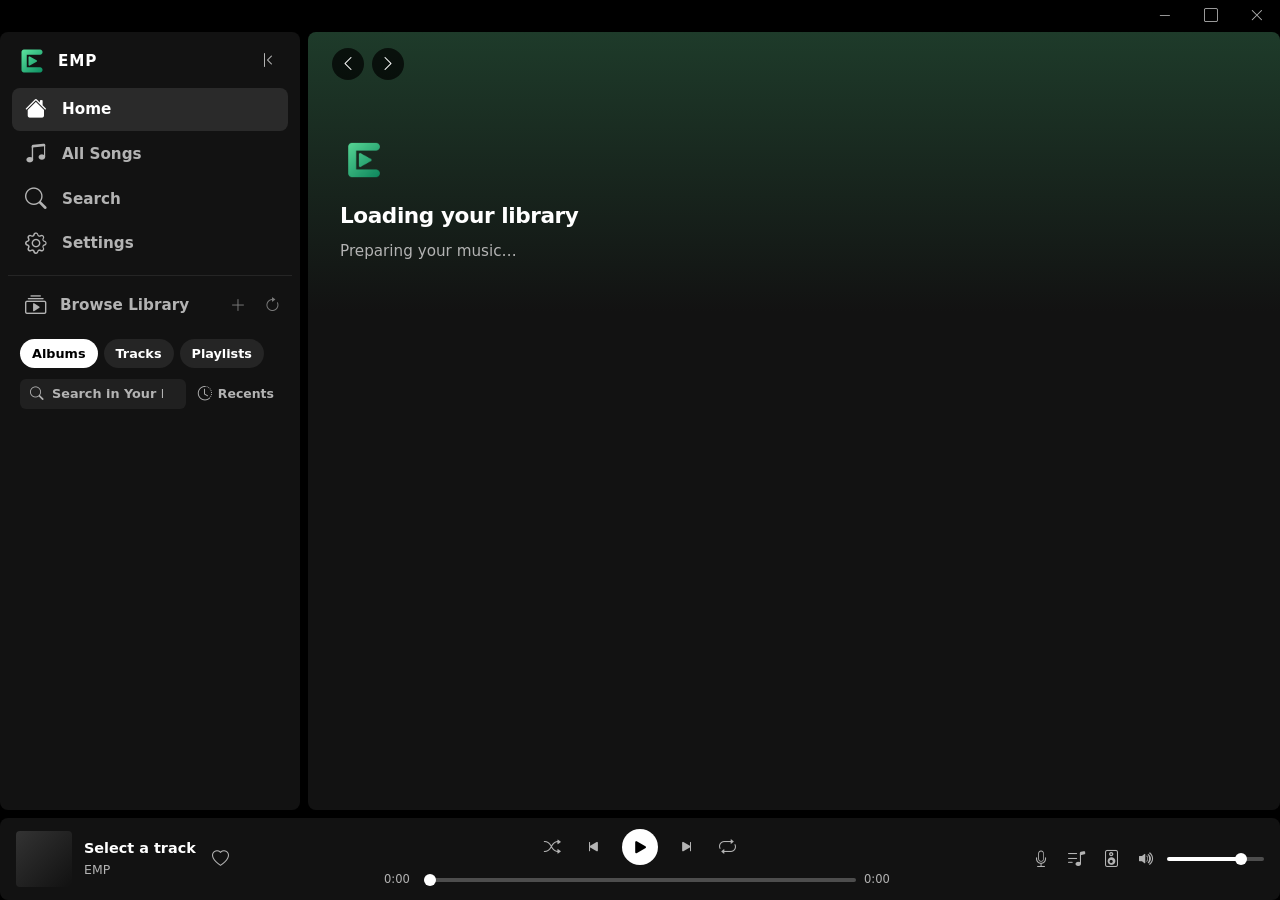
<file: www/index.html>
<!DOCTYPE html>
<html lang="en" data-bs-theme="dark">
<head>
  <meta charset="utf-8">
  <meta name="viewport" content="width=device-width, initial-scale=1">
  <title>EMP</title>
  <link rel="stylesheet" href="lib/bootstrap/5.3.8/bootstrap.min.css">
  <link rel="stylesheet" href="lib/bootstrap-icons/1.13.1/bootstrap-icons.min.css">
  <link rel="stylesheet" href="css/player.css?v=72">
</head>
<body>
  <div class="app-shell">
    <aside class="sidebar" id="sidebar">
      <div class="brand">
        <span class="brand-mark" aria-hidden="true"><img src="img/emp-icon-512.png" alt=""></span>
        <span class="brand-name">EMP</span>
        <button class="icon-btn brand-collapse-btn" type="button" id="sidebarCollapseBtn" aria-label="Collapse sidebar" data-bs-toggle="tooltip" data-bs-title="Collapse sidebar">
          <i class="bi bi-chevron-bar-left"></i>
        </button>
      </div>

      <nav class="nav-stack" aria-label="Primary">
        <button class="nav-item active" type="button" data-nav="home" data-sidebar-rail-tooltip="Home" aria-label="Home">
          <i class="bi bi-house-fill"></i>
          <span class="nav-label">Home</span>
        </button>
        <button class="nav-item" type="button" data-nav="songs" data-sidebar-rail-tooltip="Songs" aria-label="Songs">
          <i class="bi bi-music-note-beamed"></i>
          <span class="nav-label">All Songs</span>
        </button>
        <button class="nav-item" type="button" data-nav="search" data-sidebar-rail-tooltip="Search" aria-label="Search">
          <i class="bi bi-search"></i>
          <span class="nav-label">Search</span>
        </button>
        <button class="nav-item" type="button" data-nav="settings" data-sidebar-rail-tooltip="Settings" aria-label="Settings">
          <i class="bi bi-gear"></i>
          <span class="nav-label">Settings</span>
        </button>
      </nav>

      <div class="library-panel">
        <div class="library-header">
          <button class="library-title-btn" type="button" data-nav="albums" id="libraryTitleBtn" data-sidebar-rail-tooltip="Your Library" aria-label="Your Library">
            <i class="bi bi-collection-play"></i>
            <span class="nav-label">Browse Library</span>
          </button>
          <div class="library-header-actions">
            <button class="icon-btn" type="button" id="createPlaylistBtn" aria-label="Create playlist" data-bs-toggle="tooltip" data-bs-title="Create playlist">
              <i class="bi bi-plus-lg"></i>
            </button>
            <button class="icon-btn" type="button" id="refreshBtn" aria-label="Refresh library" data-bs-toggle="tooltip" data-bs-title="Refresh library">
              <i class="bi bi-arrow-clockwise"></i>
            </button>
          </div>
        </div>

        <div class="library-panel-body">
          <div class="library-chips-scroll" data-chips-scroll>
            <div class="library-chips">
              <button class="chip active" type="button" data-recents-filter="albums">Albums</button>
              <button class="chip" type="button" data-recents-filter="tracks">Tracks</button>
              <button class="chip" type="button" data-recents-filter="playlists">Playlists</button>
            </div>
          </div>

          <div class="library-tools">
            <label class="library-search">
              <i class="bi bi-search" aria-hidden="true"></i>
              <input type="search" id="librarySearch" placeholder="Search in Your Library" aria-label="Search in Your Library" autocomplete="off">
            </label>
            <button class="library-sort-btn" type="button" id="sidebarSortBtn" data-sidebar-sort aria-label="Sort library list">
              <i class="bi bi-clock-history"></i>
              <span id="sidebarSortLabel">Recents</span>
            </button>
          </div>

          <ul class="playlist-list" id="libraryList"></ul>
        </div>
      </div>

      <div class="sidebar-resize" id="sidebarResize" role="separator" aria-orientation="vertical" aria-label="Resize sidebar" tabindex="0"></div>
    </aside>

    <main class="main-stage" id="mainStage">
      <header class="top-bar" id="topBar">
        <div class="history-controls">
          <button class="circle-btn" type="button" id="backBtn" aria-label="Go back" data-bs-toggle="tooltip" data-bs-title="Go back">
            <i class="bi bi-chevron-left"></i>
          </button>
          <button class="circle-btn" type="button" id="forwardBtn" aria-label="Go forward" data-bs-toggle="tooltip" data-bs-title="Go forward">
            <i class="bi bi-chevron-right"></i>
          </button>
        </div>

        <div class="top-collection" id="topCollection" aria-hidden="true" hidden>
          <button class="top-collection-play" type="button" id="topCollectionPlay" aria-label="Play">
            <i class="bi bi-play-fill"></i>
          </button>
          <span class="top-collection-name" id="topCollectionName"></span>
        </div>

        <div class="top-search d-none" id="topSearch">
          <i class="bi bi-search"></i>
          <input type="search" id="searchInput" placeholder="What do you want to play?" aria-label="Search">
        </div>
      </header>

      <section class="view-area" id="viewArea">
        <div class="loading-state" role="status" aria-live="polite">
          <img class="loading-mark" src="img/emp-icon-512.png" alt="" width="48" height="48">
          <p class="loading-title">Loading your library</p>
          <p class="loading-copy">Preparing your music…</p>
        </div>
      </section>
    </main>

    <footer class="player-bar" aria-label="Playback controls">
      <div class="now-playing">
        <button class="now-cover" type="button" id="nowCover" disabled aria-label="Open album"></button>
        <div class="now-meta">
          <button class="now-title" type="button" id="nowTitle" disabled>Select a track</button>
          <button class="now-artist" type="button" id="nowArtist" disabled>EMP</button>
        </div>
        <button class="text-btn" type="button" id="likeBtn" aria-label="Save to Liked Songs">
          <i class="bi bi-heart"></i>
        </button>
      </div>

      <div class="player-center">
        <div class="transport">
          <button class="text-btn" type="button" id="shuffleBtn" aria-label="Enable shuffle" data-bs-toggle="tooltip" data-bs-title="Shuffle">
            <i class="bi bi-shuffle"></i>
          </button>
          <button class="text-btn" type="button" id="prevBtn" aria-label="Previous" data-bs-toggle="tooltip" data-bs-title="Previous">
            <i class="bi bi-skip-start-fill"></i>
          </button>
          <button class="play-btn" type="button" id="playBtn" aria-label="Play">
            <i class="bi bi-play-fill"></i>
          </button>
          <button class="text-btn" type="button" id="nextBtn" aria-label="Next" data-bs-toggle="tooltip" data-bs-title="Next">
            <i class="bi bi-skip-end-fill"></i>
          </button>
          <button class="text-btn" type="button" id="repeatBtn" aria-label="Repeat" data-bs-toggle="tooltip" data-bs-title="Repeat">
            <i class="bi bi-repeat"></i>
          </button>
        </div>
        <div class="timeline">
          <span id="elapsed">0:00</span>
          <input type="range" class="slider" id="seekBar" min="0" max="1000" value="0" aria-label="Seek">
          <span id="duration">0:00</span>
        </div>
      </div>

      <div class="player-right">
        <button class="text-btn" type="button" id="lyricsBtn" aria-label="Lyrics" aria-pressed="false" data-bs-toggle="tooltip" data-bs-title="Lyrics">
          <i class="bi bi-mic"></i>
        </button>
        <button class="text-btn" type="button" id="queueBtn" aria-label="Queue" aria-expanded="false" data-bs-toggle="tooltip" data-bs-title="Queue">
          <i class="bi bi-music-note-list"></i>
        </button>
        <button class="text-btn" type="button" id="deviceBtn" aria-label="Connect to a device" data-bs-toggle="tooltip" data-bs-title="Connect to a device">
          <i class="bi bi-speaker"></i>
        </button>
        <div class="volume">
          <button class="text-btn" type="button" id="muteBtn" aria-label="Mute">
            <i class="bi bi-volume-up-fill"></i>
          </button>
          <input type="range" class="slider" id="volumeBar" min="0" max="100" value="80" aria-label="Volume">
        </div>
      </div>
    </footer>

    <!-- Last in DOM so annotated drag regions win over scrolled content. -->
    <div class="window-chrome">
      <div class="window-chrome-drag" aria-hidden="true"></div>
      <div class="window-controls">
        <button class="window-control" type="button" id="winMinimize" aria-label="Minimize" data-bs-toggle="tooltip" data-bs-title="Minimize">
          <i class="bi bi-dash-lg" aria-hidden="true"></i>
        </button>
        <button class="window-control" type="button" id="winMaximize" aria-label="Maximize" data-bs-toggle="tooltip" data-bs-title="Maximize">
          <i class="bi bi-square" aria-hidden="true" data-maximize-icon></i>
        </button>
        <button class="window-control window-control-close" type="button" id="winClose" aria-label="Close" data-bs-toggle="tooltip" data-bs-title="Close">
          <i class="bi bi-x-lg" aria-hidden="true"></i>
        </button>
      </div>
    </div>
  </div>

  <div class="device-drawer-root" id="deviceDrawerRoot" hidden>
    <aside class="device-drawer" role="dialog" aria-modal="true" aria-labelledby="deviceDrawerTitle">
      <div class="device-drawer-head">
        <div class="device-drawer-heading">
          <h2 id="deviceDrawerTitle">Connect to a device</h2>
          <p class="device-drawer-sub" id="deviceDrawerStatus" role="status" aria-live="polite"></p>
        </div>
        <button class="device-drawer-close" type="button" id="deviceDrawerClose" aria-label="Close">
          <i class="bi bi-x-lg"></i>
        </button>
      </div>
      <div class="device-drawer-alert" id="deviceDrawerAlert" role="alert" hidden></div>
      <div class="device-drawer-body" id="deviceDrawerBody"></div>
      <div class="device-drawer-foot">
        <p class="device-drawer-note" id="deviceDrawerNote"></p>
        <button class="device-rescan" type="button" id="deviceRescan">
          <i class="bi bi-arrow-repeat" aria-hidden="true"></i>
          <span>Rescan</span>
        </button>
      </div>
    </aside>
  </div>

  <div class="device-drawer-root" id="queueDrawerRoot" hidden>
    <aside class="device-drawer" role="dialog" aria-modal="true" aria-labelledby="queueDrawerTitle">
      <div class="device-drawer-head">
        <div class="device-drawer-heading">
          <h2 id="queueDrawerTitle">Queue</h2>
          <p class="device-drawer-sub" id="queueDrawerStatus" role="status" aria-live="polite"></p>
        </div>
        <button class="device-drawer-close" type="button" id="queueDrawerClose" aria-label="Close">
          <i class="bi bi-x-lg"></i>
        </button>
      </div>
      <div class="device-drawer-body" id="queueDrawerBody"></div>
    </aside>
  </div>

  <script src="lib/bootstrap/5.3.8/bootstrap.bundle.min.js"></script>
  <script src="js/eq-presets.js?v=2"></script>
  <script src="js/mixes.js?v=1"></script>
  <script src="js/listen-date-split.js?v=1"></script>
  <script src="js/player.js?v=56"></script>
</body>
</html>
</file>
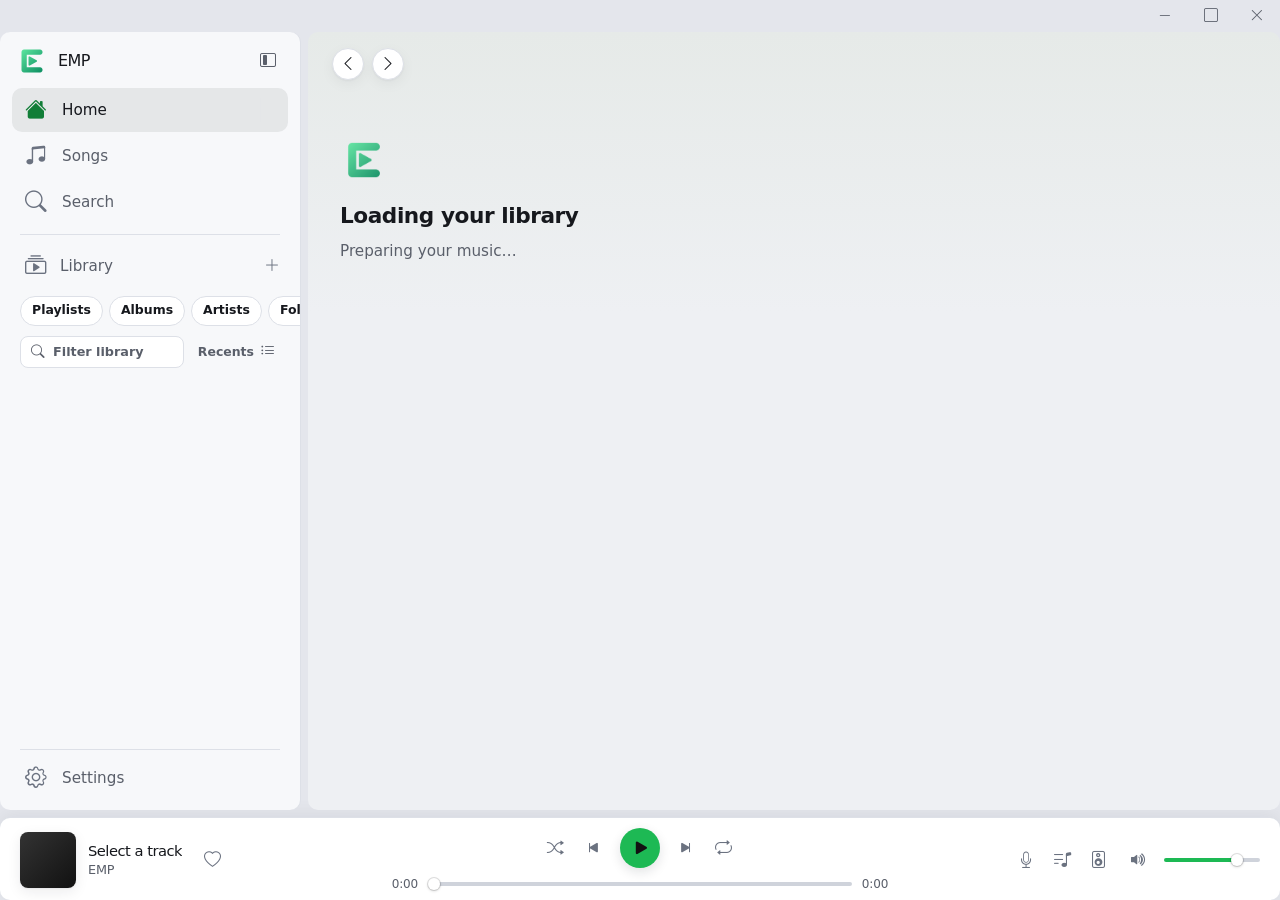
<file: EMP/www/index.html>
<!DOCTYPE html>
<html lang="en" data-bs-theme="dark" data-emp-theme="dark" data-emp-density="comfortable">
<head>
  <meta charset="utf-8">
  <meta name="viewport" content="width=device-width, initial-scale=1">
  <title>EMP</title>
  <!-- Appearance boots before CSS/body so system theme resolves without a visible flash. -->
  <script src="js/appearance.js?v=3"></script>
  <script>
    try { window.EmpAppearance && window.EmpAppearance.bootFromSession("emp.playback"); } catch (_) {}
  </script>
  <script src="js/artist-profile.js?v=8"></script>
  <link rel="stylesheet" href="lib/bootstrap/5.3.8/bootstrap.min.css">
  <link rel="stylesheet" href="lib/bootstrap-icons/1.13.1/bootstrap-icons.min.css">
  <link rel="stylesheet" href="css/player.css?v=160">
  <link rel="stylesheet" href="css/metadata-editor.css?v=4">
</head>
<body>
  <div id="updateToast" class="update-toast" hidden role="status" aria-live="polite">
    <div class="update-toast-body">
      <div class="update-toast-top">
        <div class="update-toast-icon" aria-hidden="true">
          <i class="bi bi-download"></i>
        </div>
        <div class="update-toast-copy">
          <p class="update-toast-title">EMP update available</p>
          <p class="update-toast-message" data-update-toast-message>A new version of EMP is ready to download.</p>
        </div>
        <button class="update-toast-close" type="button" data-update-toast-action="dismiss" aria-label="Dismiss update notification">
          <i class="bi bi-x-lg" aria-hidden="true"></i>
        </button>
      </div>
      <div class="update-toast-actions">
        <button class="update-toast-btn" type="button" data-update-toast-action="dismiss">Later</button>
        <button class="update-toast-btn update-toast-primary" type="button" data-update-toast-action="download">Download</button>
      </div>
    </div>
  </div>
  <div class="app-shell">
    <aside class="sidebar" id="sidebar">
      <div class="brand">
        <span class="brand-mark" aria-hidden="true"><img src="img/emp-icon-512.png" alt=""></span>
        <span class="brand-name">EMP</span>
        <button class="icon-btn brand-collapse-btn" type="button" id="sidebarCollapseBtn" aria-label="Collapse sidebar" aria-expanded="true" aria-controls="sidebar" data-bs-toggle="tooltip" data-bs-title="Collapse sidebar">
          <i class="bi bi-layout-sidebar-inset" aria-hidden="true"></i>
        </button>
      </div>

      <nav class="nav-stack" aria-label="Primary">
        <button class="nav-item active" type="button" data-nav="home" data-sidebar-rail-tooltip="Home" aria-label="Home" aria-current="page">
          <i class="bi bi-house-fill" aria-hidden="true"></i>
          <span class="nav-label">Home</span>
        </button>
        <button class="nav-item" type="button" data-nav="songs" data-sidebar-rail-tooltip="Songs" aria-label="Songs">
          <i class="bi bi-music-note-beamed" aria-hidden="true"></i>
          <span class="nav-label">Songs</span>
          <span class="nav-count" id="songsNavCount" aria-hidden="true"></span>
        </button>
        <button class="nav-item" type="button" data-nav="search" data-sidebar-rail-tooltip="Search" aria-label="Search">
          <i class="bi bi-search" aria-hidden="true"></i>
          <span class="nav-label">Search</span>
        </button>
      </nav>

      <section class="library-panel" aria-labelledby="libraryTitleLabel">
        <div class="library-header">
          <button class="library-title-btn" type="button" data-nav="albums" id="libraryTitleBtn" aria-label="Library">
            <i class="bi bi-collection-play" aria-hidden="true"></i>
            <span class="nav-label" id="libraryTitleLabel">Library</span>
          </button>
          <button class="icon-btn library-add-btn" type="button" id="createPlaylistBtn" aria-label="Create playlist or add music folder" data-bs-toggle="tooltip" data-bs-title="Create or add" aria-haspopup="menu" aria-expanded="false">
            <i class="bi bi-plus-lg" aria-hidden="true"></i>
          </button>
        </div>

        <div class="library-panel-body">
          <div class="sb-pills" role="group" aria-label="Show in library">
            <button class="sb-pill" type="button" data-sidebar-filter="playlists" aria-pressed="false">Playlists</button>
            <button class="sb-pill" type="button" data-sidebar-filter="albums" aria-pressed="false">Albums</button>
            <button class="sb-pill" type="button" data-sidebar-filter="artists" aria-pressed="false">Artists</button>
            <button class="sb-pill" type="button" data-sidebar-filter="folders" aria-pressed="false">Folders</button>
          </div>

          <div class="library-tools">
            <label class="library-search">
              <i class="bi bi-search" aria-hidden="true"></i>
              <input type="search" id="librarySearch" placeholder="Filter library" aria-label="Filter library" autocomplete="off">
            </label>
            <button class="library-sort-btn" type="button" id="sidebarSortBtn" data-sidebar-sort aria-label="Sort library list">
              <span id="sidebarSortLabel">Recents</span>
              <i class="bi bi-list-ul" aria-hidden="true"></i>
            </button>
          </div>
        </div>

        <button class="sb-rail-filter" type="button" id="sidebarRailFilter" hidden></button>
        <ul class="playlist-list sb-list" id="libraryList" aria-label="Your library"></ul>
      </section>

      <div class="sidebar-footer">
        <button class="icon-btn sb-rail-add" type="button" id="sidebarRailAddBtn" aria-label="Create playlist or add music folder" data-sidebar-rail-tooltip="Create or add" aria-haspopup="menu" aria-expanded="false">
          <i class="bi bi-plus-lg" aria-hidden="true"></i>
        </button>
        <button class="nav-item" type="button" data-nav="settings" data-sidebar-rail-tooltip="Settings" aria-label="Settings">
          <i class="bi bi-gear" aria-hidden="true"></i>
          <span class="nav-label">Settings</span>
        </button>
      </div>

      <div class="sidebar-resize" id="sidebarResize" role="separator" aria-orientation="vertical" aria-label="Resize sidebar" tabindex="0"></div>
    </aside>

    <main class="main-stage" id="mainStage">
      <header class="top-bar" id="topBar">
        <div class="history-controls">
          <button class="circle-btn" type="button" id="backBtn" aria-label="Go back" data-bs-toggle="tooltip" data-bs-title="Go back">
            <i class="bi bi-chevron-left"></i>
          </button>
          <button class="circle-btn" type="button" id="forwardBtn" aria-label="Go forward" data-bs-toggle="tooltip" data-bs-title="Go forward">
            <i class="bi bi-chevron-right"></i>
          </button>
        </div>

        <div class="top-lyrics-track" id="topLyricsTrack" aria-hidden="true" hidden>
          <div class="top-lyrics-cover-host" id="topLyricsCover" aria-hidden="true"></div>
          <div class="top-lyrics-copy">
            <span class="top-lyrics-title" id="topLyricsTitle"></span>
            <span class="top-lyrics-artist" id="topLyricsArtist"></span>
          </div>
        </div>

        <div class="top-collection" id="topCollection" aria-hidden="true" hidden>
          <button class="top-collection-play" type="button" id="topCollectionPlay" aria-label="Play">
            <i class="bi bi-play-fill"></i>
          </button>
          <span class="top-collection-name" id="topCollectionName"></span>
        </div>

        <div class="top-search d-none" id="topSearch">
          <i class="bi bi-search"></i>
          <input type="search" id="searchInput" placeholder="Search songs, albums, artists" aria-label="Search" aria-keyshortcuts="Control+K">
          <kbd class="top-search-kbd" aria-hidden="true">Ctrl K</kbd>
        </div>

        <div class="top-home-actions" id="topHomeActions" hidden>
          <button class="top-shuffle-library" type="button" data-shuffle-library aria-label="Shuffle library">
            <i class="bi bi-shuffle" aria-hidden="true"></i>
            <span>Shuffle library</span>
          </button>
        </div>

        <div class="top-trailing">
          <button class="circle-btn lyrics-options-btn" type="button" id="lyricsOptionsBtn" aria-haspopup="dialog" aria-expanded="false" aria-controls="lyricsMenu" aria-label="Lyrics options" title="Lyrics options" hidden>
            <i class="bi bi-sliders2" aria-hidden="true"></i>
          </button>
          <button class="circle-btn np-immersive-btn" type="button" id="npImmersiveBtn" data-np-immersive aria-pressed="false" aria-label="Enter immersive view" title="Immersive view (F)" aria-keyshortcuts="F" hidden>
            <i class="bi bi-arrows-angle-expand" aria-hidden="true"></i>
          </button>
        </div>
      </header>

      <section class="view-area" id="viewArea">
        <div class="loading-state" role="status" aria-live="polite">
          <img class="loading-mark" src="img/emp-icon-512.png" alt="" width="48" height="48">
          <p class="loading-title">Loading your library</p>
          <p class="loading-copy">Preparing your music…</p>
        </div>
      </section>
    </main>

    <footer class="player-bar" aria-label="Playback controls">
      <div class="now-playing">
        <button class="now-cover" type="button" id="nowCover" disabled aria-label="Open Now Playing" data-bs-toggle="tooltip" data-bs-title="Open Now Playing">
          <span class="now-cover-expand" aria-hidden="true"><i class="bi bi-arrows-angle-expand"></i></span>
        </button>
        <div class="now-meta">
          <button class="now-title" type="button" id="nowTitle" disabled>Select a track</button>
          <button class="now-artist" type="button" id="nowArtist" disabled>EMP</button>
        </div>
        <button class="text-btn" type="button" id="likeBtn" aria-label="Save to Liked Songs">
          <i class="bi bi-heart"></i>
        </button>
      </div>

      <div class="player-center">
        <div class="transport">
          <button class="text-btn" type="button" id="shuffleBtn" aria-label="Enable shuffle" data-bs-toggle="tooltip" data-bs-title="Shuffle">
            <i class="bi bi-shuffle"></i>
          </button>
          <button class="text-btn" type="button" id="prevBtn" aria-label="Previous" data-bs-toggle="tooltip" data-bs-title="Previous">
            <i class="bi bi-skip-start-fill"></i>
          </button>
          <button class="play-btn" type="button" id="playBtn" aria-label="Play">
            <i class="bi bi-play-fill"></i>
          </button>
          <button class="text-btn" type="button" id="nextBtn" aria-label="Next" data-bs-toggle="tooltip" data-bs-title="Next">
            <i class="bi bi-skip-end-fill"></i>
          </button>
          <button class="text-btn" type="button" id="repeatBtn" aria-label="Repeat" data-bs-toggle="tooltip" data-bs-title="Repeat">
            <i class="bi bi-repeat"></i>
          </button>
        </div>
        <div class="timeline">
          <span id="elapsed">0:00</span>
          <input type="range" class="slider" id="seekBar" min="0" max="1000" value="0" aria-label="Seek">
          <span id="duration">0:00</span>
        </div>
      </div>

      <div class="player-right">
        <button class="text-btn" type="button" id="lyricsBtn" aria-label="Lyrics" aria-pressed="false" data-bs-toggle="tooltip" data-bs-title="Lyrics">
          <i class="bi bi-mic"></i>
        </button>
        <button class="text-btn" type="button" id="queueBtn" aria-label="Queue" aria-expanded="false" data-bs-toggle="tooltip" data-bs-title="Queue">
          <i class="bi bi-music-note-list"></i>
        </button>
        <button class="text-btn" type="button" id="deviceBtn" aria-label="Connect to a device" data-bs-toggle="tooltip" data-bs-title="Connect to a device">
          <i class="bi bi-speaker"></i>
        </button>
        <div class="volume">
          <button class="text-btn" type="button" id="muteBtn" aria-label="Mute">
            <i class="bi bi-volume-up-fill"></i>
          </button>
          <input type="range" class="slider" id="volumeBar" min="0" max="100" value="80" aria-label="Volume">
        </div>
      </div>
    </footer>

    <!-- Last in DOM so annotated drag regions win over scrolled content. -->
    <div class="window-chrome">
      <div class="window-chrome-drag" aria-hidden="true"></div>
      <div class="window-controls">
        <button class="window-control" type="button" id="winMinimize" aria-label="Minimize" data-bs-toggle="tooltip" data-bs-title="Minimize">
          <i class="bi bi-dash-lg" aria-hidden="true"></i>
        </button>
        <button class="window-control" type="button" id="winMaximize" aria-label="Maximize" data-bs-toggle="tooltip" data-bs-title="Maximize">
          <i class="bi bi-square" aria-hidden="true" data-maximize-icon></i>
        </button>
        <button class="window-control window-control-close" type="button" id="winClose" aria-label="Close" data-bs-toggle="tooltip" data-bs-title="Close">
          <i class="bi bi-x-lg" aria-hidden="true"></i>
        </button>
      </div>
    </div>
  </div>

  <div class="device-drawer-root" id="deviceDrawerRoot" hidden>
    <aside class="device-drawer" role="dialog" aria-modal="true" aria-labelledby="deviceDrawerTitle">
      <div class="device-drawer-head">
        <div class="device-drawer-heading">
          <h2 id="deviceDrawerTitle">Connect to a device</h2>
          <p class="device-drawer-sub" id="deviceDrawerStatus" role="status" aria-live="polite"></p>
        </div>
        <button class="device-drawer-close" type="button" id="deviceDrawerClose" aria-label="Close">
          <i class="bi bi-x-lg"></i>
        </button>
      </div>
      <div class="device-drawer-alert" id="deviceDrawerAlert" role="alert" hidden></div>
      <div class="device-drawer-body" id="deviceDrawerBody"></div>
      <div class="device-drawer-foot">
        <p class="device-drawer-note" id="deviceDrawerNote"></p>
        <button class="device-rescan" type="button" id="deviceRescan">
          <i class="bi bi-arrow-repeat" aria-hidden="true"></i>
          <span>Rescan</span>
        </button>
      </div>
    </aside>
  </div>

  <div class="device-drawer-root" id="queueDrawerRoot" hidden>
    <aside class="device-drawer" role="dialog" aria-modal="true" aria-labelledby="queueDrawerTitle">
      <div class="device-drawer-head">
        <div class="device-drawer-heading">
          <h2 id="queueDrawerTitle">Queue</h2>
          <p class="device-drawer-sub" id="queueDrawerStatus" role="status" aria-live="polite"></p>
        </div>
        <div class="queue-drawer-head-actions">
          <button class="device-drawer-close queue-drawer-more" type="button" id="queueDrawerMore" aria-label="Queue options" aria-haspopup="menu" aria-expanded="false">
            <i class="bi bi-three-dots"></i>
          </button>
          <button class="device-drawer-close" type="button" id="queueDrawerClose" aria-label="Close">
            <i class="bi bi-x-lg"></i>
          </button>
        </div>
      </div>
      <div class="device-drawer-body" id="queueDrawerBody"></div>
    </aside>
  </div>

  <div class="settings-overlay-root" id="settingsOverlayRoot" hidden>
    <div class="settings-overlay-backdrop" data-settings-backdrop aria-hidden="true"></div>
    <div class="settings-overlay-shell" role="dialog" aria-modal="true" aria-labelledby="settingsOverlayTitle">
      <nav class="settings-overlay-nav" aria-label="Settings sections" data-settings-nav></nav>
      <div class="settings-overlay-main">
        <div class="settings-overlay-top">
          <div class="settings-overlay-heading">
            <h1 id="settingsOverlayTitle" data-settings-title>Settings</h1>
            <p data-settings-description></p>
          </div>
          <button class="settings-overlay-close" type="button" data-settings-close aria-label="Close settings">
            <i class="bi bi-x-lg" aria-hidden="true"></i>
          </button>
        </div>
        <div class="settings-overlay-body" data-settings-body tabindex="-1"></div>
      </div>
    </div>
  </div>

  <script src="lib/bootstrap/5.3.8/bootstrap.bundle.min.js"></script>
  <script src="js/eq-presets.js?v=3"></script>
  <script src="js/mixes.js?v=1"></script>
  <script src="js/listen-date-split.js?v=1"></script>
  <script src="js/replay-gain.js?v=1"></script>
  <script src="js/playback-transitions.js?v=1"></script>
  <script src="js/queue-model.js?v=1"></script>
  <script src="js/session-restore.js?v=3"></script>
  <script src="js/sonora-volume.js?v=1"></script>
  <script src="js/sonora-preamp.js?v=2"></script>
  <script src="js/settings-overlay.js?v=9"></script>
  <script src="js/listening-insights.js?v=3"></script>
  <script src="js/sonora-bridge.js?v=8"></script>
  <script src="js/sonora-playback-errors.js?v=1"></script>
  <script src="js/smart-playlists.js?v=1"></script>
  <script src="js/smart-playlist-editor.js?v=4"></script>
  <script src="js/metadata-editor.js?v=2"></script>
  <script src="js/now-playing-ambient.js?v=5"></script>
  <script src="js/playlist-persistence.js?v=1"></script>
  <script src="js/home-model.js?v=2"></script>
  <script src="js/sidebar-model.js?v=1"></script>
  <script src="js/lyrics-prefs.js?v=1"></script>
  <script src="js/artist-overview.js?v=1"></script>
  <script src="js/player.js?v=145"></script>
</body>
</html>
</file>
<file: www/css/player.css>
@property --sidebar-width {
  syntax: "<length>";
  inherits: true;
  initial-value: 300px;
}

:root {
  --emp-black: #000000;
  --emp-bg: #121212;
  --emp-elevated: #181818;
  --emp-highlight: #282828;
  --emp-hover: #1a1a1a;
  --emp-row-hover: rgba(255, 255, 255, 0.05);
  --emp-nav-hover: rgba(255, 255, 255, 0.06);
  --emp-nav-active: rgba(255, 255, 255, 0.1);
  --emp-green: #1db954;
  --emp-green-hover: #1ed760;
  --emp-text: #ffffff;
  --emp-muted: #b3b3b3;
  --emp-subtle: #7a7a7a;
  --emp-border: #2a2a2a;
  --sidebar-width: 300px;
  --sidebar-collapsed-width: 72px;
  --sidebar-min: 200px;
  --sidebar-max: 420px;
  --sidebar-rail-size: 48px;
  --sidebar-transition: 0.18s ease;
  --player-height: 90px;
  --top-bar-height: 56px;
  --window-chrome-height: 32px;
  --view-scrollbar-size: 10px;
  --gap: 8px;
  --radius: 8px;
  --home-card-min: 160px;
  --home-card-gap: 18px;
  --home-cols: 6;
}

html {
  transition: --sidebar-width var(--sidebar-transition);
}

html.is-sidebar-resizing {
  transition: none;
}

*,
*::before,
*::after {
  box-sizing: border-box;
}

html,
body {
  height: 100%;
  margin: 0;
  background: var(--emp-black);
  color: var(--emp-text);
  font-family: "Segoe UI Variable Text", "Segoe UI", system-ui, -apple-system, "Helvetica Neue", Helvetica, Arial, sans-serif;
  overflow: hidden;
  color-scheme: dark;
  -webkit-font-smoothing: antialiased;
}

button,
input {
  font-family: inherit;
}

.app-shell {
  display: grid;
  grid-template-columns: var(--sidebar-width) minmax(0, 1fr);
  grid-template-rows: var(--window-chrome-height) 1fr var(--player-height);
  column-gap: var(--gap);
  row-gap: 0;
  height: 100%;
  padding: 0;
}

.window-chrome {
  grid-row: 1;
  grid-column: 1 / -1;
  display: flex;
  align-items: stretch;
  min-height: var(--window-chrome-height);
  background: transparent;
  position: relative;
  app-region: drag;
  -webkit-app-region: drag;
  z-index: 30;
}

.window-chrome-drag {
  flex: 1 1 auto;
  min-width: 0;
  min-height: 100%;
  app-region: drag;
  -webkit-app-region: drag;
}

.window-controls {
  display: flex;
  align-items: stretch;
  flex-shrink: 0;
  height: 100%;
  app-region: no-drag;
  -webkit-app-region: no-drag;
}

.window-control {
  width: 46px;
  height: 100%;
  margin: 0;
  padding: 0;
  border: 0;
  border-radius: 0;
  background: transparent;
  color: var(--emp-muted);
  display: inline-flex;
  align-items: center;
  justify-content: center;
  font-size: 0.85rem;
  line-height: 1;
  cursor: default;
  transition: background 0.12s ease, color 0.12s ease;
  app-region: no-drag;
  -webkit-app-region: no-drag;
}

.window-control i {
  pointer-events: none;
}

.window-control:hover {
  background: var(--emp-highlight);
  color: var(--emp-text);
}

.window-control:active {
  background: rgba(255, 255, 255, 0.12);
}

.window-control-close:hover {
  background: #c42b1c;
  color: #fff;
}

.window-control-close:active {
  background: #b22a1b;
  color: #fff;
}

/* Window controls and in-page nav controls must not start a drag.
   Do NOT mark .view-area (or other scrollers) as no-drag — Chromium's
   app-region hit testing ignores scroll occlusion, so scrolled no-drag
   content steals the title-bar drag region after you scroll a long page. */
.top-bar .history-controls,
.top-bar .circle-btn,
.top-bar .top-search,
.top-bar .top-search input,
.top-bar .top-collection-play,
.top-bar button {
  app-region: no-drag;
  -webkit-app-region: no-drag;
}

html.is-window-maximized .sidebar,
html.is-window-maximized .main-stage,
html.is-window-maximized .player-bar {
  border-radius: 0;
}

.sidebar,
.main-stage,
.player-bar {
  background: var(--emp-bg);
  border-radius: var(--radius);
}

.sidebar {
  grid-row: 2;
  grid-column: 1;
  display: flex;
  flex-direction: column;
  min-width: var(--sidebar-width);
  width: var(--sidebar-width);
  max-width: var(--sidebar-width);
  min-height: 0;
  padding: 8px 8px 10px;
  position: relative;
  overflow: hidden;
  container-type: inline-size;
  container-name: sidebar;
}

.sidebar.is-resizing {
  user-select: none;
}

.sidebar-resize {
  position: absolute;
  top: 0;
  right: -4px;
  width: 8px;
  height: 100%;
  cursor: col-resize;
  z-index: 5;
}

.sidebar-resize:focus-visible {
  outline: 2px solid var(--emp-text);
  outline-offset: -2px;
}

.sidebar.is-collapsed .sidebar-resize {
  display: none;
}

.brand {
  display: flex;
  align-items: center;
  gap: 10px;
  padding: 4px 8px 10px;
  min-height: var(--sidebar-rail-size);
  flex-shrink: 0;
}

.brand-mark {
  width: 32px;
  height: 32px;
  overflow: hidden;
  flex-shrink: 0;
  background: transparent;
  transform: translateZ(0);
}

.brand-mark img {
  width: 100%;
  height: 100%;
  display: block;
  object-fit: cover;
}

.brand-name {
  flex: 1;
  min-width: 0;
  font-weight: 700;
  letter-spacing: 0.06em;
  font-size: 0.95rem;
  white-space: nowrap;
  overflow: hidden;
  text-overflow: ellipsis;
}

.brand-collapse-btn {
  flex-shrink: 0;
  transition: background 0.14s ease, color 0.14s ease;
}

.nav-stack {
  display: flex;
  flex-direction: column;
  gap: 2px;
  padding: 0 4px 10px;
  margin-bottom: 8px;
  border-bottom: 1px solid rgba(255, 255, 255, 0.08);
  flex-shrink: 0;
}

.nav-item {
  display: flex;
  align-items: center;
  gap: 14px;
  width: 100%;
  border: 0;
  background: transparent;
  color: var(--emp-muted);
  padding: 10px 12px;
  border-radius: 8px;
  font-weight: 700;
  font-size: 0.95rem;
  text-align: left;
  cursor: pointer;
  transition: color 0.14s ease, background 0.14s ease;
}

.nav-item i {
  font-size: 1.35rem;
  width: 1.5rem;
  text-align: center;
  flex-shrink: 0;
  line-height: 1;
}

.nav-item:hover {
  color: var(--emp-text);
  background: var(--emp-nav-hover);
}

.nav-item.active {
  color: var(--emp-text);
  background: var(--emp-nav-active);
}

.nav-item:focus-visible,
.library-title-btn:focus-visible,
.library-sort-btn:focus-visible,
.icon-btn:focus-visible,
.chip:focus-visible,
.playlist-item:focus-visible {
  outline: 2px solid var(--emp-text);
  outline-offset: 2px;
}

.library-panel {
  flex: 1;
  min-height: 0;
  display: flex;
  flex-direction: column;
  background: transparent;
  border-radius: 0;
  padding: 0;
}

.library-header {
  display: flex;
  align-items: center;
  gap: 4px;
  padding: 0 4px 8px;
  flex-shrink: 0;
}

.library-title-btn {
  display: flex;
  align-items: center;
  gap: 12px;
  flex: 1;
  min-width: 0;
  border: 0;
  background: transparent;
  color: var(--emp-muted);
  padding: 10px 12px;
  border-radius: 8px;
  font-weight: 700;
  font-size: 0.95rem;
  text-align: left;
  cursor: pointer;
  transition: color 0.14s ease, background 0.14s ease;
}

.library-title-btn i {
  font-size: 1.35rem;
  width: 1.5rem;
  text-align: center;
  flex-shrink: 0;
  line-height: 1;
}

.library-title-btn .nav-label {
  flex: 1;
  min-width: 0;
  white-space: nowrap;
  overflow: hidden;
  text-overflow: ellipsis;
}

.library-title-btn:hover {
  color: var(--emp-text);
  background: var(--emp-nav-hover);
}

.library-title-btn.active {
  color: var(--emp-text);
  background: var(--emp-nav-active);
}

.library-header-actions {
  display: flex;
  align-items: center;
  gap: 2px;
  flex-shrink: 0;
}

.library-header-actions .icon-btn {
  color: var(--emp-subtle);
  transition: background 0.14s ease, color 0.14s ease;
}

.library-header-actions .icon-btn:hover {
  color: var(--emp-text);
  background: var(--emp-nav-hover);
}

/* Narrow sidebar: drop the title before it becomes unreadable ("Your Li…"). */
@container sidebar (max-width: 268px) {
  .library-title-btn {
    flex: 0 0 auto;
    gap: 0;
    padding-inline: 10px;
  }

  .library-title-btn .nav-label {
    display: none;
  }
}

@container sidebar (max-width: 240px) {
  .library-sort-btn span {
    display: none;
  }

  .library-search input::placeholder {
    color: transparent;
  }

  .library-tools {
    gap: 4px;
    padding-inline: 8px;
  }
}

@container sidebar (max-width: 210px) {
  .brand {
    padding-inline: 4px;
    gap: 6px;
  }

  .brand-name {
    letter-spacing: 0.04em;
  }

  .nav-item,
  .library-title-btn {
    padding-inline: 10px;
    gap: 10px;
  }
}

.library-panel-body {
  flex: 1;
  min-height: 0;
  display: flex;
  flex-direction: column;
}

.library-chips-scroll {
  position: relative;
  flex-shrink: 0;
  margin: 0 4px 2px;
  overflow: hidden;
}

.library-chips-scroll::before,
.library-chips-scroll::after {
  content: "";
  position: absolute;
  top: 0;
  bottom: 0;
  width: 16px;
  pointer-events: none;
  z-index: 1;
  opacity: 0;
  transition: opacity 0.15s ease;
}

.library-chips-scroll::before {
  left: 0;
  background: linear-gradient(to right, var(--emp-bg), transparent);
}

.library-chips-scroll::after {
  right: 0;
  background: linear-gradient(to left, var(--emp-bg), transparent);
}

.library-chips-scroll.can-scroll-left::before,
.library-chips-scroll.can-scroll-right::after {
  opacity: 1;
}

.library-chips {
  display: flex;
  flex-wrap: wrap;
  gap: 6px;
  padding: 4px 12px 8px;
}

.library-chips-scroll .library-chips {
  flex-wrap: nowrap;
  gap: 6px;
  padding: 4px 8px 8px;
  overflow-x: auto;
  scrollbar-width: none;
}

.library-chips-scroll .library-chips::-webkit-scrollbar {
  display: none;
}

.library-toolbar {
  display: flex;
  flex-wrap: nowrap;
  align-items: center;
  justify-content: space-between;
  gap: 10px;
  margin-bottom: 8px;
}

.library-toolbar .library-chips {
  padding: 0;
  flex-wrap: nowrap;
  flex-shrink: 0;
  gap: 6px;
}

.library-toolbar .chip {
  padding: 6px 8px;
  white-space: nowrap;
  flex-shrink: 0;
}

.library-panel .chip {
  padding: 5px 12px;
  white-space: nowrap;
  flex-shrink: 0;
  background: rgba(255, 255, 255, 0.08);
  color: var(--emp-text);
  transition: background 0.14s ease, color 0.14s ease;
}

.library-panel .chip:hover {
  background: rgba(255, 255, 255, 0.12);
}

.library-panel .chip.active {
  background: var(--emp-text);
  color: var(--emp-black);
}

.library-tools {
  display: flex;
  align-items: center;
  gap: 6px;
  padding: 0 12px 8px;
  flex-shrink: 0;
}

.library-search {
  flex: 1;
  min-width: 0;
  display: flex;
  align-items: center;
  gap: 8px;
  padding: 5px 10px;
  border-radius: 6px;
  background: rgba(255, 255, 255, 0.06);
  color: var(--emp-muted);
  transition: background 0.14s ease, box-shadow 0.14s ease;
}

.library-search:focus-within {
  background: rgba(255, 255, 255, 0.09);
  box-shadow: inset 0 0 0 1px rgba(255, 255, 255, 0.28);
}

.library-search i {
  font-size: 0.85rem;
  flex-shrink: 0;
}

.library-search input {
  flex: 1;
  min-width: 0;
  border: 0;
  background: transparent;
  color: var(--emp-text);
  font: inherit;
  font-size: 0.8rem;
  font-weight: 600;
  outline: none;
  padding: 0;
}

.library-search input::placeholder {
  color: var(--emp-muted);
}

.library-sort-btn {
  display: flex;
  align-items: center;
  gap: 6px;
  border: 0;
  background: transparent;
  color: var(--emp-muted);
  font-weight: 700;
  font-size: 0.78rem;
  padding: 5px 6px;
  border-radius: 6px;
  cursor: pointer;
  flex-shrink: 0;
  white-space: nowrap;
  transition: color 0.14s ease, background 0.14s ease;
}

.library-sort-btn:hover {
  color: var(--emp-text);
  background: var(--emp-nav-hover);
}

.library-sort-btn i {
  font-size: 0.9rem;
}

.sort-chips .chip {
  background: transparent;
  color: var(--emp-muted);
}

.sort-chips .chip.active {
  background: var(--emp-highlight);
  color: var(--emp-text);
}

.sort-chips .layout-btn {
  width: 32px;
  height: 32px;
  flex-shrink: 0;
}

.sort-chips .layout-btn.active {
  color: var(--emp-text);
  background: var(--emp-highlight);
}

.library-list {
  display: flex;
  flex-direction: column;
  gap: 2px;
  padding-bottom: 16px;
}

.library-row {
  width: 100%;
}

img.artist-cover,
.artist-cover {
  border-radius: 50%;
}

.chip {
  border: 0;
  border-radius: 500px;
  background: var(--emp-highlight);
  color: var(--emp-text);
  font-size: 0.8rem;
  font-weight: 700;
  padding: 6px 14px;
  cursor: pointer;
  transition: background 0.14s ease, color 0.14s ease;
}

.chip.active {
  background: var(--emp-text);
  color: var(--emp-black);
}

.icon-btn,
.circle-btn,
.text-btn,
.play-btn,
.pill-btn,
.user-chip {
  border: 0;
  cursor: pointer;
}

.icon-btn {
  width: 32px;
  height: 32px;
  border-radius: 50%;
  background: transparent;
  color: var(--emp-muted);
  display: grid;
  place-items: center;
  transition: background 0.14s ease, color 0.14s ease;
}

.icon-btn:hover {
  background: var(--emp-nav-hover);
  color: var(--emp-text);
}

.library-subhead {
  color: var(--emp-muted);
  font-size: 0.72rem;
  font-weight: 700;
  letter-spacing: 0.08em;
  text-transform: uppercase;
  padding: 8px 16px 4px;
}

.playlist-list {
  list-style: none;
  margin: 0;
  padding: 0 4px 12px;
  overflow: auto;
  flex: 1;
  min-height: 0;
  scrollbar-color: transparent transparent;
}

.playlist-list:hover,
.playlist-list:focus-within {
  scrollbar-color: #4d4d4d transparent;
}

.playlist-list::-webkit-scrollbar-thumb {
  background: transparent;
}

.playlist-list:hover::-webkit-scrollbar-thumb,
.playlist-list:focus-within::-webkit-scrollbar-thumb {
  background: #4d4d4d;
}

/* Collapsed navigation rail */
.sidebar.is-collapsed {
  padding: 8px 0 10px;
  align-items: stretch;
}

.sidebar.is-collapsed .brand {
  flex-direction: column;
  justify-content: flex-start;
  align-items: center;
  gap: 2px;
  padding: 0 0 8px;
  min-height: 0;
}

.sidebar.is-collapsed .brand-mark {
  display: grid;
  place-items: center;
  width: var(--sidebar-rail-size);
  height: var(--sidebar-rail-size);
  margin: 0;
}

.sidebar.is-collapsed .brand-mark img {
  width: 32px;
  height: 32px;
}

.sidebar.is-collapsed .brand-name {
  display: none;
}

.sidebar.is-collapsed .brand-collapse-btn {
  width: var(--sidebar-rail-size);
  height: var(--sidebar-rail-size);
  border-radius: 8px;
  margin: 0;
}

.sidebar.is-collapsed .nav-label,
.sidebar.is-collapsed .library-panel-body {
  display: none;
}

.sidebar.is-collapsed .nav-stack {
  padding: 0 0 8px;
  margin: 0 12px 8px;
  align-items: center;
  gap: 2px;
  border-bottom-color: rgba(255, 255, 255, 0.08);
}

.sidebar.is-collapsed .nav-item {
  justify-content: center;
  width: var(--sidebar-rail-size);
  height: var(--sidebar-rail-size);
  padding: 0;
  margin: 0 auto;
  border-radius: 8px;
  gap: 0;
}

.sidebar.is-collapsed .nav-item i {
  width: auto;
  font-size: 1.4rem;
}

.sidebar.is-collapsed .library-panel {
  padding: 0;
  background: transparent;
  align-items: center;
}

.sidebar.is-collapsed .library-header {
  flex-direction: column;
  justify-content: flex-start;
  align-items: center;
  gap: 2px;
  padding: 0;
  width: 100%;
}

.sidebar.is-collapsed .library-header-actions {
  display: none;
}

.sidebar.is-collapsed .library-title-btn {
  justify-content: center;
  width: var(--sidebar-rail-size);
  height: var(--sidebar-rail-size);
  padding: 0;
  margin: 0 auto;
  flex: 0 0 auto;
  border-radius: 8px;
  gap: 0;
}

.sidebar.is-collapsed .library-title-btn i {
  width: auto;
  font-size: 1.4rem;
}

.sidebar.is-collapsed .library-title-btn.active,
.sidebar.is-collapsed .nav-item.active,
.sidebar.is-collapsed .brand-collapse-btn:hover {
  background: var(--emp-nav-active);
}

.sidebar.is-collapsed .nav-item:hover,
.sidebar.is-collapsed .library-title-btn:hover {
  background: var(--emp-nav-hover);
}

.shelf-row {
  display: grid;
  grid-template-columns: repeat(auto-fill, minmax(var(--home-card-min), 1fr));
  grid-template-rows: auto;
  grid-auto-rows: 0;
  column-gap: var(--home-card-gap);
  row-gap: 0;
  overflow: hidden;
  margin-bottom: 28px;
  align-items: start;
}

.home-page .shelf-row {
  grid-template-columns: repeat(var(--home-cols), minmax(0, 1fr));
  column-gap: var(--home-card-gap);
  margin-bottom: 12px;
}

.shelf-row .media-card {
  min-width: 0;
  min-height: 0;
  width: 100%;
  overflow: hidden;
}

.virtual-track-table {
  position: relative;
}

.virtual-spacer {
  width: 100%;
  pointer-events: none;
}

.virtual-track-table .track-row {
  position: absolute;
  left: 0;
  right: 0;
  box-sizing: border-box;
}

.playlist-row {
  position: relative;
}

.playlist-item {
  display: flex;
  align-items: center;
  gap: 12px;
  width: 100%;
  border: 0;
  background: transparent;
  color: inherit;
  padding: 8px;
  border-radius: 8px;
  cursor: pointer;
  text-align: left;
  transition: background 0.14s ease;
}

.playlist-item:hover,
.playlist-row:hover .playlist-item {
  background: var(--emp-nav-hover);
}

.playlist-item.active {
  background: var(--emp-nav-active);
}

.playlist-cover-wrap {
  position: relative;
  flex-shrink: 0;
  width: 48px;
  height: 48px;
  border-radius: 4px;
  overflow: hidden;
}

.playlist-cover {
  width: 48px;
  height: 48px;
  border-radius: 4px;
  flex-shrink: 0;
  overflow: hidden;
  object-fit: cover;
  display: block;
}

.playlist-play {
  position: absolute;
  left: 8px;
  top: 50%;
  z-index: 1;
  width: 48px;
  height: 48px;
  border: 0;
  padding: 0;
  border-radius: 4px;
  background: rgba(0, 0, 0, 0.5);
  color: #fff;
  font-size: 1.7rem;
  line-height: 0;
  display: flex;
  align-items: center;
  justify-content: center;
  cursor: pointer;
  opacity: 0;
  pointer-events: none;
  transform: translateY(-50%);
  transition: opacity 0.12s ease;
}

.playlist-row:hover .playlist-play,
.playlist-row.is-playing .playlist-play {
  opacity: 1;
  pointer-events: auto;
}

.playlist-row.is-playing .playlist-play {
  background: rgba(0, 0, 0, 0.45);
}

.playlist-play .now-eq {
  display: none;
  align-items: flex-end;
  justify-content: center;
  gap: 3px;
  height: 14px;
}

.playlist-row.is-playing .playlist-play .bi-play-fill {
  display: none;
}

.playlist-row.is-playing .playlist-play .now-eq {
  display: flex;
}

.playlist-row.is-playing:hover .playlist-play .now-eq {
  display: none;
}

.playlist-row.is-playing:hover .playlist-play .bi-play-fill {
  display: inline;
}

.now-eq span {
  display: block;
  width: 3px;
  border-radius: 1px;
  background: var(--emp-green);
  animation: emp-eq-bar 0.85s ease-in-out infinite;
}

.now-eq span:nth-child(1) {
  height: 6px;
  animation-delay: 0s;
}

.now-eq span:nth-child(2) {
  height: 12px;
  animation-delay: 0.15s;
}

.now-eq span:nth-child(3) {
  height: 8px;
  animation-delay: 0.28s;
}

@keyframes emp-eq-bar {
  0%,
  100% {
    transform: scaleY(0.45);
  }
  50% {
    transform: scaleY(1);
  }
}

@media (prefers-reduced-motion: reduce) {
  html {
    transition: none;
  }

  .now-eq span {
    animation: none;
    transform: none;
  }

  .media-cover,
  .media-card,
  .quick-card,
  .quick-play-fab,
  .media-card .play-fab,
  .section-head .see-all,
  .top-bar,
  .top-collection,
  .nav-item,
  .library-title-btn,
  .library-sort-btn,
  .library-search,
  .icon-btn,
  .chip,
  .playlist-item,
  .library-chips-scroll::before,
  .library-chips-scroll::after {
    transition: none;
  }

  .quick-play-fab,
  .quick-card-wrap:hover .quick-play-fab,
  .quick-card-wrap.is-playing .quick-play-fab,
  .quick-card-wrap:focus-within .quick-play-fab,
  .quick-play-fab:focus-visible,
  .quick-play-fab:hover,
  .media-card .play-fab,
  .media-card:hover .play-fab,
  .media-card.is-playing .play-fab,
  .media-card:focus-within .play-fab,
  .media-card .play-fab:focus-visible,
  .media-card .play-fab:hover,
  .play-fab-lg,
  .play-fab-lg:hover,
  .play-fab-lg:active,
  .top-collection-play,
  .top-collection-play:hover,
  .top-collection-play:active,
  .collection-shuffle,
  .collection-shuffle:active,
  .collection-more,
  .collection-more:active {
    transform: none;
  }

  .play-fab-lg,
  .top-collection-play,
  .collection-shuffle,
  .collection-more,
  .track-row {
    transition: none;
  }
}

img.media-cover {
  width: 100%;
  height: 100%;
  aspect-ratio: unset;
  object-fit: cover;
  display: block;
  border-radius: 6px;
}

img.album-hero-cover {
  width: 232px;
  height: 232px;
  object-fit: cover;
  display: block;
}

.now-cover img {
  width: 100%;
  height: 100%;
  object-fit: cover;
  display: block;
}

.cover-fallback,
.playlist-cover,
.media-cover,
.now-cover {
  background-size: cover;
  background-position: center;
  background-repeat: no-repeat;
}

.cover-fallback {
  display: grid;
  place-items: center;
  color: rgba(255, 255, 255, 0.85);
  font-size: 1.4rem;
}

.liked-cover {
  background: linear-gradient(135deg, #450af5 0%, #8d67ab 48%, var(--emp-green) 100%) !important;
  color: #ffffff !important;
}

.liked-cover i {
  filter: drop-shadow(0 6px 16px rgba(0, 0, 0, 0.4));
}

.playlist-cover.liked-cover,
.media-cover.liked-cover {
  font-size: 1.15rem;
}

.album-hero-cover.liked-cover {
  font-size: 5.5rem;
}

.cover-mosaic {
  display: grid;
  grid-template-columns: 1fr 1fr;
  grid-template-rows: 1fr 1fr;
  padding: 0;
  place-items: stretch;
}

.cover-mosaic img {
  width: 100%;
  height: 100%;
  object-fit: cover;
  display: block;
  min-width: 0;
  min-height: 0;
  border-radius: 0;
}

.playlist-cover.cover-mosaic {
  display: grid;
}

.media-cover.cover-mosaic {
  display: grid;
  overflow: hidden;
}

.album-hero-cover.cover-mosaic {
  display: grid;
  font-size: 0;
}

.playlist-meta {
  min-width: 0;
  display: flex;
  flex-direction: column;
  justify-content: center;
  gap: 2px;
}

.playlist-title {
  display: block;
  font-weight: 600;
  font-size: 0.875rem;
  line-height: 1.25;
  white-space: nowrap;
  overflow: hidden;
  text-overflow: ellipsis;
}

.playlist-sub {
  display: block;
  color: var(--emp-muted);
  font-size: 0.75rem;
  line-height: 1.25;
  white-space: nowrap;
  overflow: hidden;
  text-overflow: ellipsis;
}

.main-stage {
  grid-row: 2;
  grid-column: 2;
  display: flex;
  flex-direction: column;
  min-width: 0;
  min-height: 0;
  overflow: hidden;
  position: relative;
  background: linear-gradient(180deg, #1e3b2a 0%, var(--emp-bg) 280px);
}

.top-bar {
  display: flex;
  align-items: center;
  gap: 12px;
  padding: 16px 24px 8px;
  position: absolute;
  top: 0;
  left: 0;
  /* Keep the view-area scrollbar track clickable; a full-bleed top bar
     otherwise intercepts the thumb and starts a window drag. */
  right: var(--view-scrollbar-size);
  z-index: 5;
  background: transparent;
  transition: background 0.18s ease, box-shadow 0.18s ease;
  /* Drag is started via JS → native BeginDrag. CSS app-region on this
     bar loses to scrolled playlist content (Chromium annotated-region bug). */
  app-region: no-drag;
  -webkit-app-region: no-drag;
}

.top-bar.is-scrolled {
  background: var(--stage-accent-bar, var(--emp-bg));
  box-shadow: 0 1px 0 rgba(255, 255, 255, 0.06);
}

.top-collection {
  display: flex;
  align-items: center;
  gap: 14px;
  min-width: 0;
  opacity: 0;
  transform: translateY(8px);
  pointer-events: none;
  transition: opacity 0.18s ease, transform 0.18s ease;
}

.top-collection[hidden] {
  display: none;
}

.top-collection.is-visible {
  opacity: 1;
  transform: none;
  pointer-events: auto;
}

.top-collection-play {
  width: 32px;
  height: 32px;
  border: 0;
  padding: 0;
  border-radius: 50%;
  background: var(--emp-green);
  color: var(--emp-black);
  font-size: 1.15rem;
  line-height: 0;
  display: flex;
  align-items: center;
  justify-content: center;
  cursor: pointer;
  flex-shrink: 0;
  transition: background 0.15s ease, transform 0.15s ease;
}

.top-collection-play .bi-play-fill {
  margin-left: 1px;
}

.top-collection-play:hover {
  background: var(--emp-green-hover);
  transform: scale(1.06);
}

.top-collection-play:active {
  background: var(--emp-green-hover);
  transform: scale(0.96);
}

.top-collection-play:focus-visible {
  outline: 2px solid var(--emp-text);
  outline-offset: 2px;
}

.top-collection-name {
  font-size: 1.5rem;
  font-weight: 700;
  line-height: 1.2;
  letter-spacing: -0.02em;
  white-space: nowrap;
  overflow: hidden;
  text-overflow: ellipsis;
  min-width: 0;
}

.history-controls {
  display: flex;
  gap: 8px;
}

.circle-btn {
  width: 32px;
  height: 32px;
  border-radius: 50%;
  background: rgba(0, 0, 0, 0.7);
  color: var(--emp-text);
  display: grid;
  place-items: center;
}

.circle-btn:hover {
  background: #000;
}

.top-search {
  flex: 1;
  max-width: 420px;
  position: relative;
}

.top-search i {
  position: absolute;
  left: 14px;
  top: 50%;
  transform: translateY(-50%);
  color: var(--emp-muted);
}

.top-search input {
  width: 100%;
  border: 0;
  border-radius: 500px;
  background: var(--emp-highlight);
  color: var(--emp-text);
  padding: 10px 16px 10px 40px;
}

.top-search input:focus {
  outline: 2px solid var(--emp-text);
}

.top-actions {
  margin-left: auto;
  display: flex;
  align-items: center;
  gap: 12px;
}

.pill-btn {
  background: var(--emp-text);
  color: var(--emp-black);
  border-radius: 500px;
  font-weight: 700;
  font-size: 0.85rem;
  padding: 8px 16px;
}

.pill-btn:hover {
  transform: scale(1.04);
}

.user-chip {
  width: 32px;
  height: 32px;
  border-radius: 50%;
  background: #532e2e;
  color: var(--emp-text);
  display: grid;
  place-items: center;
}

.user-chip::after {
  display: none;
}

.emp-menu {
  background: #282828;
  border: 0;
  box-shadow: 0 16px 40px rgba(0, 0, 0, 0.5);
  padding: 4px;
}

.ctx-root {
  position: fixed;
  inset: 0;
  z-index: 40;
}

.ctx-menu,
.ctx-submenu {
  position: absolute;
  min-width: 260px;
  max-width: 320px;
  background: #282828;
  border-radius: 4px;
  box-shadow: 0 16px 40px rgba(0, 0, 0, 0.55);
  padding: 4px;
  color: var(--emp-text);
  user-select: none;
}

.ctx-submenu {
  min-width: 240px;
  max-width: 280px;
  display: flex;
  flex-direction: column;
  max-height: min(420px, calc(100vh - 24px));
}

.ctx-submenu[hidden] {
  display: none;
}

.ctx-item {
  display: flex;
  align-items: center;
  gap: 12px;
  width: 100%;
  border: 0;
  background: transparent;
  color: var(--emp-text);
  text-align: left;
  padding: 10px 12px;
  border-radius: 2px;
  font-size: 0.9rem;
  cursor: pointer;
}

.ctx-item[hidden],
[data-ctx-playlist-actions][hidden] {
  display: none !important;
}

.ctx-item.has-sub {
  justify-content: flex-start;
}

.ctx-item .ctx-chevron {
  margin-left: auto;
  font-size: 0.75rem;
  color: var(--emp-muted);
}

.ctx-item:hover,
.ctx-item:focus-visible {
  background: #3e3e3e;
  color: var(--emp-text);
}

.ctx-item i {
  font-size: 1rem;
  width: 16px;
  text-align: center;
  flex-shrink: 0;
}

.ctx-liked-icon {
  width: 16px;
  height: 16px;
  border-radius: 2px;
  flex-shrink: 0;
  display: grid;
  place-items: center;
  background: linear-gradient(135deg, #450af5 0%, #8d67ab 48%, var(--emp-green) 100%);
  color: #fff;
}

.ctx-liked-icon i {
  width: auto;
  font-size: 0.55rem;
}

.ctx-search {
  display: flex;
  align-items: center;
  gap: 8px;
  margin: 4px;
  padding: 6px 10px;
  border-radius: 4px;
  background: #121212;
  border: 1px solid #3e3e3e;
}

.ctx-search i {
  color: var(--emp-muted);
  font-size: 0.9rem;
}

.ctx-search-input,
.ctx-name-input {
  flex: 1;
  min-width: 0;
  border: 0;
  background: transparent;
  color: var(--emp-text);
  outline: none;
  font-size: 0.85rem;
  padding: 0;
  user-select: text;
}

.ctx-search-input::placeholder,
.ctx-name-input::placeholder {
  color: var(--emp-muted);
}

.ctx-new-form {
  display: flex;
  align-items: center;
  gap: 8px;
  margin: 4px;
  padding: 6px 10px;
  border-radius: 4px;
  background: #121212;
  border: 1px solid #3e3e3e;
}

.ctx-new-form[hidden] {
  display: none;
}

.ctx-name-submit {
  border: 0;
  background: transparent;
  color: var(--emp-text);
  width: 24px;
  height: 24px;
  padding: 0;
  display: grid;
  place-items: center;
  cursor: pointer;
  border-radius: 4px;
}

.ctx-name-submit:hover {
  background: #3e3e3e;
}

.ctx-divider {
  height: 1px;
  margin: 4px 8px;
  background: rgba(255, 255, 255, 0.1);
}

.ctx-playlist-list {
  overflow: auto;
  min-height: 40px;
  max-height: 260px;
  padding-bottom: 2px;
}

.ctx-playlist-list .ctx-item {
  padding-left: 12px;
}

.ctx-empty {
  color: var(--emp-muted);
  font-size: 0.85rem;
  padding: 10px 12px;
}

.emp-menu .dropdown-item {
  color: var(--emp-text);
  border-radius: 4px;
  font-size: 0.9rem;
}

.emp-menu .dropdown-item:hover,
.emp-menu .dropdown-item:focus {
  background: #3e3e3e;
  color: var(--emp-text);
}

.emp-menu .dropdown-divider {
  border-color: #3e3e3e;
}

.view-area {
  flex: 1;
  overflow: auto;
  min-height: 0;
  --view-pad-x: 24px;
  padding: 0 var(--view-pad-x) 24px;
}

.greeting {
  font-size: clamp(1.6rem, 2.4vw, 2rem);
  font-weight: 700;
  margin: 8px 0 24px;
  letter-spacing: -0.02em;
}

.view-area > .greeting {
  margin-top: 0;
  padding-top: calc(var(--top-bar-height) + 8px);
}

.home-page {
  container-type: inline-size;
  container-name: home;
  padding-top: calc(var(--top-bar-height) + 8px);
  padding-bottom: 24px;
}

.home-page .greeting {
  margin: 4px 0 22px;
  text-shadow: 0 1px 12px rgba(0, 0, 0, 0.35);
}

.home-greeting-row {
  display: flex;
  flex-wrap: wrap;
  align-items: center;
  justify-content: space-between;
  gap: 12px 16px;
  margin: 4px 0 22px;
}

.home-greeting-row .greeting {
  margin: 0;
  min-width: 0;
}

.home-shuffle-library {
  display: inline-flex;
  align-items: center;
  gap: 8px;
  flex-shrink: 0;
  border: 0;
  border-radius: 500px;
  padding: 8px 14px;
  background: rgba(255, 255, 255, 0.08);
  color: var(--emp-text);
  font-weight: 700;
  font-size: 0.82rem;
  letter-spacing: 0.01em;
  cursor: pointer;
  transition: background 0.15s ease, transform 0.15s ease, opacity 0.15s ease;
}

.home-shuffle-library:hover:not(:disabled) {
  background: rgba(255, 255, 255, 0.14);
  transform: scale(1.02);
}

.home-shuffle-library:focus-visible {
  outline: 2px solid var(--emp-text);
  outline-offset: 2px;
}

.home-shuffle-library:disabled {
  opacity: 0.45;
  cursor: default;
}

.home-shuffle-library i {
  font-size: 0.95rem;
}

.songs-page {
  padding-top: calc(var(--top-bar-height) + 8px);
  padding-bottom: 24px;
}

.songs-header {
  display: flex;
  flex-wrap: wrap;
  align-items: center;
  justify-content: space-between;
  gap: 12px 20px;
  margin-bottom: 14px;
}

.songs-header-text {
  min-width: 0;
  flex: 1 1 200px;
}

.songs-header h1 {
  font-size: clamp(1.6rem, 2.4vw, 2rem);
  font-weight: 700;
  margin: 0 0 4px;
  letter-spacing: -0.02em;
}

.songs-subtitle {
  margin: 0;
  color: var(--emp-muted);
  font-size: 0.9rem;
  line-height: 1.35;
}

.songs-actions {
  display: flex;
  align-items: center;
  gap: 12px;
  flex-shrink: 0;
  padding: 0;
}

.songs-shuffle.collection-shuffle {
  background: rgba(255, 255, 255, 0.08);
  color: var(--emp-muted);
}

.songs-shuffle.collection-shuffle:hover:not(:disabled) {
  background: rgba(255, 255, 255, 0.12);
  color: var(--emp-text);
}

.songs-shuffle.collection-shuffle.active,
.songs-shuffle.collection-shuffle.active:hover:not(:disabled) {
  background: rgba(255, 255, 255, 0.08);
  color: var(--emp-green);
}

.songs-shuffle.collection-shuffle:disabled {
  opacity: 0.45;
  cursor: default;
}

.songs-toolbar {
  display: flex;
  flex-wrap: wrap;
  align-items: center;
  gap: 8px 10px;
  margin: 0 0 12px;
  padding: 0 0 12px;
  border-bottom: 1px solid rgba(255, 255, 255, 0.06);
}

.songs-filter {
  display: flex;
  align-items: center;
  gap: 8px;
  min-width: min(200px, 100%);
  flex: 1 1 200px;
  background: rgba(255, 255, 255, 0.07);
  border-radius: 8px;
  padding: 0 10px;
  height: 36px;
}

.songs-filter i {
  color: var(--emp-muted);
  font-size: 0.9rem;
}

.songs-filter input {
  flex: 1;
  min-width: 0;
  border: 0;
  background: transparent;
  color: var(--emp-text);
  outline: none;
  font-size: 0.9rem;
}

.songs-filter-clear {
  border: 0;
  background: transparent;
  color: var(--emp-muted);
  padding: 0;
  width: 24px;
  height: 24px;
  display: grid;
  place-items: center;
  border-radius: 50%;
  cursor: pointer;
}

.songs-filter-clear:hover {
  color: var(--emp-text);
  background: rgba(255, 255, 255, 0.08);
}

.songs-sort {
  display: flex;
  align-items: center;
  gap: 6px;
  flex: 0 0 auto;
}

.songs-sort-wrap {
  position: relative;
}

.songs-sort-button {
  min-width: 168px;
  height: 36px;
  display: inline-flex;
  align-items: center;
  justify-content: space-between;
  gap: 12px;
  border: 0;
  border-radius: 8px;
  background: rgba(255, 255, 255, 0.07);
  color: var(--emp-text);
  padding: 0 12px;
  font-size: 0.85rem;
  cursor: pointer;
}

.songs-sort-button i {
  font-size: 0.75rem;
  color: var(--emp-muted);
  flex-shrink: 0;
}

.songs-sort-wrap.is-open .songs-sort-button,
.songs-sort-button:hover {
  background: rgba(255, 255, 255, 0.12);
}

.songs-sort-button:focus-visible,
.songs-filter:focus-within {
  outline: 2px solid rgba(255, 255, 255, 0.35);
  outline-offset: 1px;
}

.songs-sort-menu {
  position: absolute;
  top: calc(100% + 4px);
  left: 0;
  z-index: 12;
  min-width: max(100%, 180px);
  max-height: 280px;
  overflow: auto;
  padding: 4px;
  background: #282828;
  border: 1px solid #3a3a3a;
  border-radius: 8px;
  box-shadow: 0 12px 32px rgba(0, 0, 0, 0.55);
  color: var(--emp-text);
}

.songs-sort-menu[hidden] {
  display: none;
}

.songs-sort-item {
  display: flex;
  align-items: center;
  justify-content: space-between;
  gap: 12px;
  width: 100%;
  border: 0;
  border-radius: 4px;
  background: transparent;
  color: var(--emp-text);
  text-align: left;
  padding: 8px 10px;
  font-size: 0.85rem;
  cursor: pointer;
}

.songs-sort-item:hover,
.songs-sort-item:focus-visible {
  background: rgba(255, 255, 255, 0.1);
  outline: none;
}

.songs-sort-item.active {
  color: var(--emp-green);
}

.songs-sort-item.active i {
  color: var(--emp-green);
  font-size: 0.85rem;
}

.songs-sort-dir {
  width: 36px;
  height: 36px;
  border: 0;
  border-radius: 8px;
  background: rgba(255, 255, 255, 0.07);
  color: var(--emp-muted);
  display: grid;
  place-items: center;
  cursor: pointer;
}

.songs-sort-dir:hover {
  color: var(--emp-text);
  background: rgba(255, 255, 255, 0.12);
}

.songs-never-played.chip {
  height: 36px;
  display: inline-flex;
  align-items: center;
  flex: 0 0 auto;
  margin: 0;
}

.songs-never-played.chip.active {
  background: rgba(29, 185, 84, 0.2);
  color: var(--emp-green);
}

.songs-empty-filter {
  padding: 40px 16px;
}

.songs-page .songs-track-panel {
  margin-top: 0;
}

.songs-page .songs-track-panel .virtual-track-table {
  position: relative;
}

.settings-page {
  max-width: 900px;
  padding-top: var(--top-bar-height);
}

.settings-page > h1 {
  font-size: 2rem;
  font-weight: 700;
  margin: 8px 0 32px;
}

.settings-group {
  margin-bottom: 40px;
}

.settings-group h2 {
  font-size: 1.15rem;
  font-weight: 700;
  margin: 0 0 4px;
}

.settings-row {
  display: flex;
  align-items: center;
  justify-content: space-between;
  gap: 24px;
  padding: 16px 0;
  border-bottom: 1px solid rgba(255, 255, 255, 0.06);
}

.settings-group > .settings-row:last-child,
.settings-row:has(+ .eq-panel) {
  border-bottom: none;
}

.settings-row .eq-preset-wrap {
  flex-shrink: 0;
}

.settings-row .eq-preset-menu {
  left: auto;
  right: 0;
}

.settings-copy {
  min-width: 0;
}

.settings-label {
  display: block;
  font-size: 1rem;
  font-weight: 400;
}

.settings-desc {
  display: block;
  margin-top: 4px;
  color: var(--emp-muted);
  font-size: 0.875rem;
}

.settings-value {
  flex-shrink: 0;
  color: var(--emp-muted);
  font-size: 0.95rem;
  font-variant-numeric: tabular-nums;
  white-space: nowrap;
}

.settings-folder-head {
  padding: 12px 0 4px;
}

.settings-folder-row .settings-copy {
  flex: 1;
}

.settings-folder-main {
  display: flex;
  align-items: flex-start;
  gap: 12px;
  min-width: 0;
}

.settings-folder-icon {
  color: var(--emp-muted);
  flex-shrink: 0;
  margin-top: 2px;
}

.settings-folder-text {
  min-width: 0;
}

.settings-folder-path {
  overflow: hidden;
  text-overflow: ellipsis;
  white-space: nowrap;
}

.settings-folder-empty .settings-label {
  color: var(--emp-muted);
}

.settings-folder-actions {
  align-items: center;
}

.settings-folder-row .icon-btn {
  flex-shrink: 0;
}

.eq-reset:disabled {
  opacity: 0.4;
  cursor: default;
}

.eq-reset:disabled:hover,
.eq-reset:disabled:focus-visible {
  background: transparent;
}

/* Width is measured at click time so the collapse works at any font width. */
.settings-rescan {
  display: flex;
  justify-content: center;
  flex-shrink: 0;
}

.settings-rescan-btn {
  position: relative;
  display: inline-flex;
  width: var(--rescan-width, auto);
  align-items: center;
  justify-content: center;
  overflow: hidden;
  transition: width 200ms ease-out, padding 200ms ease-out;
}

.settings-rescan-btn.is-scanning,
.settings-rescan-btn.is-success {
  width: var(--rescan-size, 26px);
  padding-left: 0;
  padding-right: 0;
}

.settings-rescan-btn.is-scanning:disabled,
.settings-rescan-btn.is-success:disabled {
  opacity: 1;
}

.settings-rescan-label {
  white-space: nowrap;
  transition: opacity 120ms ease-out;
}

.settings-rescan-btn.is-scanning .settings-rescan-label,
.settings-rescan-btn.is-success .settings-rescan-label {
  opacity: 0;
}

.settings-rescan-icons {
  position: absolute;
  inset: 0;
  display: grid;
  place-items: center;
  pointer-events: none;
}

.settings-rescan-spinner,
.settings-rescan-check {
  position: absolute;
  opacity: 0;
  line-height: 1;
  transition: opacity 150ms ease-out;
}

.settings-rescan-btn.is-scanning .settings-rescan-spinner {
  opacity: 1;
  animation: emp-rescan-spin 900ms linear infinite;
}

.settings-rescan-check {
  display: grid;
  place-items: center;
  width: 1.25em;
  height: 1.25em;
  border: 1px solid var(--emp-green);
  border-radius: 50%;
  color: var(--emp-green);
  font-size: 0.7rem;
  transform: scale(0.7);
  transition: opacity 150ms ease-out, transform 180ms ease-out;
}

.settings-rescan-btn.is-success .settings-rescan-check {
  opacity: 1;
  transform: scale(1);
}

@keyframes emp-rescan-spin {
  from {
    transform: rotate(0deg);
  }
  to {
    transform: rotate(360deg);
  }
}

.emp-switch {
  width: 42px;
  height: 24px;
  border: 0;
  border-radius: 999px;
  background: #535353;
  padding: 2px;
  cursor: pointer;
  flex-shrink: 0;
  position: relative;
}

.emp-switch::after {
  content: "";
  width: 20px;
  height: 20px;
  border-radius: 50%;
  background: #ffffff;
  display: block;
  transition: transform 0.15s ease;
}

.emp-switch[aria-checked="true"] {
  background: var(--emp-green);
}

.emp-switch[aria-checked="true"]::after {
  transform: translateX(18px);
}

.emp-switch:focus-visible {
  outline: 2px solid #fff;
  outline-offset: 2px;
}

.eq-panel {
  margin: 4px 0 8px;
  padding: 16px 18px 14px;
  border-radius: 8px;
  background: #1a1a1a;
  border: 1px solid rgba(255, 255, 255, 0.04);
}

.eq-panel-head {
  display: flex;
  align-items: center;
  gap: 12px;
  margin-bottom: 8px;
}

.eq-presets-label {
  color: var(--emp-muted);
  font-size: 0.95rem;
}

.eq-preset-wrap {
  position: relative;
}

.eq-preset-button {
  min-width: 168px;
  display: flex;
  align-items: center;
  justify-content: space-between;
  gap: 24px;
  padding: 6px 10px;
  border: 1px solid #3e3e3e;
  border-radius: 4px;
  background: #282828;
  color: #fff;
  font-size: 0.95rem;
  cursor: pointer;
}

.eq-preset-button i {
  font-size: 0.75rem;
  color: var(--emp-muted);
}

.eq-preset-wrap.is-open .eq-preset-button {
  border-color: #535353;
}

.eq-preset-menu {
  position: absolute;
  top: calc(100% + 4px);
  left: 0;
  z-index: 8;
  min-width: 220px;
  max-height: 280px;
  overflow: auto;
  padding: 6px 0;
  background: #181818;
  border: 1px solid #2a2a2a;
  border-radius: 4px;
  box-shadow: 0 8px 24px rgba(0, 0, 0, 0.45);
}

.eq-preset-item {
  display: flex;
  align-items: center;
  justify-content: space-between;
  gap: 16px;
  width: 100%;
  padding: 7px 14px;
  border: 0;
  background: transparent;
  color: #fff;
  font-size: 0.92rem;
  text-align: left;
  cursor: pointer;
}

.eq-preset-item:hover,
.eq-preset-item:focus-visible {
  background: #4688d7;
  color: #fff;
  outline: none;
}

.eq-preset-item.is-unavailable {
  color: #7a7a7a;
  cursor: not-allowed;
}

.eq-preset-item.is-unavailable:hover,
.eq-preset-item.is-unavailable:focus-visible {
  background: #2a2a2a;
  color: #7a7a7a;
}

.eq-preset-note {
  color: inherit;
  font-size: 0.75rem;
  opacity: 0.8;
}

.eq-graph {
  position: relative;
  height: 220px;
  margin: 8px 0 6px;
}

.eq-scale {
  position: absolute;
  left: 0;
  color: #8a8a8a;
  font-size: 0.72rem;
  pointer-events: none;
}

.eq-scale-top {
  top: 0;
}

.eq-scale-bottom {
  bottom: 30px;
}

.eq-svg {
  display: block;
  position: absolute;
  left: 44px;
  right: 8px;
  top: 8px;
  bottom: 28px;
  width: calc(100% - 52px);
  height: calc(100% - 36px);
  overflow: visible;
}

.eq-grid-zero {
  stroke: rgba(255, 255, 255, 0.18);
  stroke-width: 1;
}

.eq-grid-band {
  stroke: rgba(255, 255, 255, 0.08);
  stroke-width: 1;
}

.eq-line {
  fill: none;
  stroke: var(--emp-green);
  stroke-width: 2.4;
  stroke-linecap: round;
  stroke-linejoin: round;
}

.eq-fill {
  fill: url(#emp-eq-fill);
}

.eq-bands {
  position: absolute;
  left: 44px;
  right: 8px;
  top: 8px;
  bottom: 28px;
  display: flex;
}

.eq-band-labels {
  position: absolute;
  left: 44px;
  right: 8px;
  bottom: 0;
  display: flex;
}

.eq-band {
  position: relative;
  flex: 1;
  min-width: 0;
}

.eq-band-input {
  position: absolute;
  width: 1px;
  height: 1px;
  opacity: 0;
  pointer-events: none;
}

.eq-handle {
  position: absolute;
  left: 50%;
  width: 14px;
  height: 14px;
  padding: 0;
  border: 0;
  border-radius: 50%;
  background: #ffffff;
  transform: translate(-50%, -50%);
  cursor: ns-resize;
  box-shadow: 0 0 0 1px rgba(0, 0, 0, 0.35);
  z-index: 2;
}

.eq-handle:focus-visible {
  outline: 2px solid #fff;
  outline-offset: 2px;
}

.eq-band-label {
  flex: 1;
  color: #b3b3b3;
  font-size: 0.72rem;
  text-align: center;
  pointer-events: none;
  user-select: none;
}

.eq-panel-foot {
  display: flex;
  justify-content: flex-end;
  padding-top: 4px;
}

.eq-reset {
  padding: 4px 16px;
  border: 1px solid #fff;
  border-radius: 999px;
  background: transparent;
  color: #fff;
  font-size: 0.85rem;
  cursor: pointer;
}

.eq-reset:hover,
.eq-reset:focus-visible {
  background: rgba(255, 255, 255, 0.08);
  outline: none;
}

.section-head {
  display: flex;
  justify-content: space-between;
  align-items: baseline;
  gap: 16px;
  margin: 12px 0 14px;
}

.home-page .section-head {
  margin: 20px 0 14px;
}

.home-page .home-shelf-recent .section-head {
  margin-top: 8px;
}

.home-page .home-shelf-recent .section-head h2 {
  font-size: 1.45rem;
  letter-spacing: -0.02em;
}

.section-title-btn {
  border: 0;
  background: transparent;
  color: inherit;
  padding: 0;
  cursor: pointer;
  text-align: left;
  min-width: 0;
}

.section-title-btn:hover h2,
.section-title-btn:focus-visible h2 {
  text-decoration: underline;
}

.section-title-btn:focus-visible {
  outline: 2px solid var(--emp-text);
  outline-offset: 4px;
  border-radius: 4px;
}

.section-head h2 {
  font-size: 1.35rem;
  font-weight: 700;
  margin: 0;
  letter-spacing: -0.01em;
}

.section-head .see-all {
  color: var(--emp-muted);
  font-size: 0.8rem;
  font-weight: 700;
  letter-spacing: 0.04em;
  text-transform: none;
  background: none;
  border: 0;
  cursor: pointer;
  flex-shrink: 0;
  padding: 4px 0;
  border-radius: 4px;
  transition: color 0.15s ease;
}

.section-head .see-all:hover {
  color: var(--emp-text);
}

.section-head .see-all:focus-visible {
  outline: 2px solid var(--emp-text);
  outline-offset: 3px;
  color: var(--emp-text);
}

.quick-grid {
  display: grid;
  grid-template-columns: repeat(2, minmax(0, 1fr));
  gap: 12px;
  margin-bottom: 28px;
}

/*
  Content-width breakpoint on .home-page (excludes sidebar + view padding).
  Tile budget with 72px art + title + FAB ≈ 246px; ×3 + gaps ≈ 760px.
  720px left tiles cramped (~96px title); 760px keeps readable titles.
*/
@container home (min-width: 760px) {
  .quick-grid {
    grid-template-columns: repeat(3, minmax(0, 1fr));
  }
}

.quick-card-wrap {
  position: relative;
  border-radius: 8px;
  overflow: visible;
  min-width: 0;
}

.quick-card {
  display: flex;
  align-items: center;
  gap: 12px;
  width: 100%;
  background: rgba(255, 255, 255, 0.07);
  border: 0;
  border-radius: 8px;
  color: var(--emp-text);
  overflow: hidden;
  text-align: left;
  cursor: pointer;
  min-height: 72px;
  height: 72px;
  padding: 0 12px 0 0;
  transition: background 0.15s ease;
}

.quick-card:hover,
.quick-card-wrap:hover .quick-card,
.quick-card-wrap:focus-within .quick-card,
.quick-card-wrap.is-playing .quick-card {
  background: rgba(255, 255, 255, 0.14);
}

.quick-card:focus-visible {
  outline: 2px solid var(--emp-text);
  outline-offset: 2px;
}

.quick-cover-wrap {
  flex-shrink: 0;
  width: 72px;
  height: 72px;
  border-radius: 8px 0 0 8px;
  overflow: hidden;
  box-shadow: 0 2px 10px rgba(0, 0, 0, 0.32);
}

.quick-card .playlist-cover {
  width: 72px;
  height: 72px;
  aspect-ratio: 1 / 1;
  object-fit: cover;
  border-radius: 0;
}

.quick-eq {
  display: flex;
  align-items: flex-end;
  justify-content: center;
  gap: 3px;
  height: 14px;
  flex-shrink: 0;
  margin-left: 2px;
}

.quick-title {
  flex: 1 1 auto;
  font-weight: 700;
  font-size: 0.95rem;
  line-height: 1.3;
  padding-right: 52px;
  min-width: 0;
  white-space: nowrap;
  overflow: hidden;
  text-overflow: ellipsis;
}

.quick-card-wrap.is-playing .quick-title {
  color: var(--emp-green);
}

.quick-play-fab {
  position: absolute;
  right: 12px;
  top: 50%;
  z-index: 2;
  width: 40px;
  height: 40px;
  border-radius: 50%;
  border: 0;
  padding: 0;
  background: var(--emp-green);
  color: var(--emp-black);
  font-size: 1.15rem;
  line-height: 0;
  display: flex;
  align-items: center;
  justify-content: center;
  cursor: pointer;
  opacity: 0;
  transform: translate(6px, -50%);
  transition: opacity 0.15s ease, transform 0.15s ease, background 0.15s ease;
  pointer-events: none;
  box-shadow: 0 8px 16px rgba(0, 0, 0, 0.35);
}

.quick-card-wrap:hover .quick-play-fab,
.quick-card-wrap.is-playing .quick-play-fab,
.quick-card-wrap:focus-within .quick-play-fab,
.quick-play-fab:focus-visible {
  opacity: 1;
  transform: translate(0, -50%);
  pointer-events: auto;
}

.quick-play-fab:hover {
  background: var(--emp-green-hover);
  transform: translate(0, -50%) scale(1.04);
}

.quick-play-fab:focus-visible {
  outline: 2px solid var(--emp-text);
  outline-offset: 2px;
}

.quick-play-fab .bi-play-fill {
  margin-left: 2px;
}

.quick-play-fab .bi-pause-fill {
  margin-left: 0;
}

.card-grid {
  display: grid;
  grid-template-columns: repeat(auto-fill, minmax(160px, 1fr));
  gap: 18px;
  align-items: start;
}

.card-grid .media-card {
  min-width: 0;
  width: 100%;
}

.media-card {
  background: var(--emp-elevated);
  border: 0;
  border-radius: 8px;
  padding: 12px;
  color: inherit;
  text-align: left;
  cursor: pointer;
  position: relative;
  min-width: 0;
  box-sizing: border-box;
  transition: background 0.15s ease;
}

.home-page .media-card {
  padding: 12px 12px 14px;
  background: transparent;
}

.media-card:hover,
.home-page .media-card:hover,
.home-page .media-card:focus-within {
  background: var(--emp-highlight);
}

.media-cover {
  position: absolute;
  inset: 0;
  width: 100%;
  height: 100%;
  border-radius: 6px;
}

.media-cover-wrap {
  position: relative;
  width: 100%;
  aspect-ratio: 1 / 1;
  margin-bottom: 12px;
  overflow: hidden;
  border-radius: 6px;
  flex-shrink: 0;
  box-shadow: 0 8px 24px rgba(0, 0, 0, 0.4);
}

.home-page .media-cover-wrap {
  margin-bottom: 10px;
  box-shadow: 0 6px 18px rgba(0, 0, 0, 0.36);
}

.media-card .play-fab {
  position: absolute;
  right: 8px;
  bottom: 8px;
  width: 48px;
  height: 48px;
  border-radius: 50%;
  border: 0;
  padding: 0;
  background: var(--emp-green);
  color: var(--emp-black);
  font-size: 1.35rem;
  line-height: 0;
  display: flex;
  align-items: center;
  justify-content: center;
  opacity: 0;
  transform: translateY(6px);
  transition: opacity 0.15s ease, transform 0.15s ease, background 0.15s ease;
  pointer-events: auto;
  box-shadow: 0 8px 16px rgba(0, 0, 0, 0.4);
  z-index: 1;
}

.media-card:hover .play-fab,
.media-card.is-playing .play-fab,
.media-card:focus-within .play-fab,
.media-card .play-fab:focus-visible {
  opacity: 1;
  transform: translateY(0);
}

.media-card .play-fab:hover {
  background: var(--emp-green-hover);
  transform: scale(1.04);
}

.media-card .play-fab:focus-visible {
  outline: 2px solid var(--emp-text);
  outline-offset: 2px;
}

.media-card.is-playing .media-title {
  color: var(--emp-green);
}

.play-fab .bi-play-fill,
.play-fab-lg .bi-play-fill,
.play-btn .bi-play-fill,
.playlist-play .bi-play-fill {
  margin-left: 2px;
}

.media-title {
  font-weight: 700;
  font-size: 0.95rem;
  line-height: 1.3;
  margin-bottom: 4px;
  min-width: 0;
  white-space: nowrap;
  overflow: hidden;
  text-overflow: ellipsis;
}

.media-sub {
  color: var(--emp-muted);
  font-size: 0.84rem;
  line-height: 1.35;
  min-width: 0;
  white-space: nowrap;
  overflow: hidden;
  text-overflow: ellipsis;
}

.mix-card-desc {
  white-space: nowrap;
}

.mix-detail-desc {
  color: var(--emp-muted);
  font-size: 0.95rem;
  line-height: 1.4;
  margin: 0 0 10px;
  max-width: 42rem;
}

.track-table {
  width: 100%;
}

.track-table-head,
.track-row {
  display: grid;
  grid-template-columns: 28px 1fr 72px;
  gap: 14px;
  align-items: center;
  padding: 0 16px;
}

.track-table-head.with-album,
.track-row.with-album {
  grid-template-columns: 28px minmax(180px, 1.4fr) minmax(120px, 1fr) 72px;
}

.track-table-head {
  height: 36px;
  margin-bottom: 4px;
  color: var(--emp-muted);
  font-size: 0.75rem;
  letter-spacing: 0.06em;
  text-transform: uppercase;
  border-bottom: 1px solid rgba(255, 255, 255, 0.1);
  position: sticky;
  top: var(--top-bar-height);
  z-index: 2;
  background: var(--emp-bg);
}

.track-duration-head,
.track-duration {
  justify-self: end;
}

.track-duration-head {
  font-size: 1rem;
  letter-spacing: 0;
  text-transform: none;
}

.track-row {
  height: 56px;
  border-radius: 4px;
  color: var(--emp-muted);
  transition: background 0.12s ease;
}

.track-index-number,
.track-play-icon,
.track-eq {
  grid-area: 1 / 1;
}

.track-row .track-play-icon,
.track-row .track-eq {
  display: none;
}

.track-row:hover .track-index-number,
.track-row.is-playing .track-index-number {
  display: none;
}

.track-row:hover .track-play-icon {
  display: inline;
}

.track-row.is-playing .track-eq {
  display: flex;
}

.track-row.is-playing:hover .track-eq {
  display: none;
}

.track-row.playing .track-index-number {
  color: var(--emp-green);
}

.track-row:hover,
.track-row.active {
  background: rgba(255, 255, 255, 0.08);
  color: var(--emp-text);
}

.track-row button {
  background: none;
  border: 0;
  padding: 0;
  margin: 0;
  color: inherit;
  text-align: left;
  cursor: pointer;
  min-width: 0;
  appearance: none;
  -webkit-appearance: none;
}

.track-index {
  display: grid;
  place-items: center end;
  width: auto;
  height: 16px;
  justify-self: stretch;
  font-variant-numeric: tabular-nums;
  font-size: 0.85rem;
  line-height: 1;
}

.track-duration {
  font-variant-numeric: tabular-nums;
  font-size: 0.875rem;
}

.track-play-icon {
  font-size: 0.95rem;
  line-height: 1;
}

.track-eq {
  align-items: flex-end;
  justify-content: center;
  gap: 2px;
  height: 14px;
  pointer-events: none;
}

.track-main {
  display: flex;
  align-items: center;
  gap: 14px;
  min-width: 0;
}

.track-album {
  min-width: 0;
  overflow: hidden;
  text-overflow: ellipsis;
  white-space: nowrap;
}

.track-table-head:not(.no-cover) > .track-main {
  padding-left: 52px;
}

.track-row.no-cover .track-main,
.track-table-head.no-cover .track-main {
  display: block;
  gap: 0;
  padding-left: 0;
}

.track-copy {
  display: flex;
  flex-direction: column;
  align-items: flex-start;
  min-width: 0;
}

.track-title-btn {
  max-width: 100%;
}

.track-main .playlist-cover {
  width: 40px;
  height: 40px;
}

.track-name {
  display: block;
  color: var(--emp-text);
  font-weight: 500;
  overflow: hidden;
  text-overflow: ellipsis;
  white-space: nowrap;
}

.track-name.playing {
  color: var(--emp-green);
}

.search-page {
  container-type: inline-size;
  container-name: search;
  padding-top: calc(var(--top-bar-height) + 8px);
}

.search-page > .greeting {
  margin-top: 0;
  margin-bottom: 8px;
}

.search-tagline {
  margin: 0 0 24px;
  max-width: 40rem;
}

.search-landing,
.search-results {
  display: flex;
  flex-direction: column;
  gap: 28px;
}

.search-recent-list {
  list-style: none;
  margin: 0;
  padding: 0;
  display: flex;
  flex-direction: column;
  gap: 4px;
  max-width: 520px;
}

.search-recent-item {
  display: flex;
  align-items: center;
  gap: 4px;
}

.search-recent-query {
  flex: 1;
  min-width: 0;
  display: flex;
  align-items: center;
  gap: 12px;
  border: 0;
  border-radius: var(--radius);
  background: transparent;
  color: var(--emp-text);
  text-align: left;
  padding: 10px 12px;
  transition: background 0.15s ease;
}

.search-recent-query i {
  color: var(--emp-muted);
  font-size: 1.05rem;
}

.search-recent-query span {
  overflow: hidden;
  text-overflow: ellipsis;
  white-space: nowrap;
}

.search-recent-query:hover,
.search-recent-query:focus-visible {
  background: var(--emp-highlight);
}

.search-recent-query:focus-visible,
.search-recent-remove:focus-visible,
.search-browse-tile:focus-visible,
.search-show-more:focus-visible,
.search-top-main:focus-visible {
  outline: 2px solid var(--emp-text);
  outline-offset: 2px;
}

.search-recent-remove {
  flex: 0 0 auto;
  width: 36px;
  height: 36px;
  border: 0;
  border-radius: 50%;
  background: transparent;
  color: var(--emp-muted);
  display: inline-flex;
  align-items: center;
  justify-content: center;
  transition: background 0.15s ease, color 0.15s ease;
}

.search-recent-remove:hover,
.search-recent-remove:focus-visible {
  background: var(--emp-highlight);
  color: var(--emp-text);
}

.search-browse-grid {
  display: grid;
  grid-template-columns: repeat(4, minmax(0, 1fr));
  gap: 16px;
}

.search-browse-tile {
  min-height: 110px;
  border: 0;
  border-radius: var(--radius);
  color: var(--emp-text);
  font-weight: 700;
  font-size: 1.15rem;
  padding: 16px;
  text-align: left;
  cursor: pointer;
  overflow: hidden;
  display: flex;
  flex-direction: column;
  justify-content: space-between;
  align-items: flex-start;
  gap: 18px;
  transition: transform 0.15s ease, filter 0.15s ease;
}

.search-browse-tile i {
  font-size: 1.6rem;
  opacity: 0.92;
}

.search-browse-tile:hover {
  filter: brightness(1.08);
  transform: translateY(-1px);
}

.search-browse-artists {
  background: linear-gradient(135deg, #3d5a80 0%, #1b2838 100%);
}

.search-browse-albums {
  background: linear-gradient(135deg, #8b5a2b 0%, #3a2412 100%);
}

.search-browse-songs {
  background: linear-gradient(135deg, #2f6f5e 0%, #16352d 100%);
}

.search-browse-playlists {
  background: linear-gradient(135deg, #6b4ea2 0%, #2a1a3a 100%);
}

.search-results-section {
  display: flex;
  flex-direction: column;
  gap: 12px;
}

.search-top-result {
  position: relative;
  display: flex;
  align-items: stretch;
  gap: 12px;
  max-width: 420px;
  background: var(--emp-elevated);
  border-radius: var(--radius);
  padding: 12px;
  transition: background 0.15s ease;
}

.search-top-result:hover,
.search-top-result:focus-within {
  background: var(--emp-highlight);
}

.search-top-main {
  flex: 1;
  min-width: 0;
  display: flex;
  align-items: center;
  gap: 14px;
  border: 0;
  background: transparent;
  color: inherit;
  text-align: left;
  padding: 0;
  cursor: pointer;
}

.search-top-cover {
  width: 92px;
  height: 92px;
  border-radius: 6px;
  object-fit: cover;
  flex: 0 0 auto;
  background: var(--emp-highlight);
  overflow: hidden;
}

.search-top-cover.cover-fallback,
.search-top-cover.liked-cover {
  display: flex;
  align-items: center;
  justify-content: center;
  font-size: 2rem;
  color: var(--emp-text);
}

.search-top-cover.cover-mosaic {
  display: grid;
}

.search-top-cover.artist-cover,
img.search-top-cover.artist-cover {
  border-radius: 50%;
}

.search-top-copy {
  min-width: 0;
  display: flex;
  flex-direction: column;
  gap: 6px;
}

.search-top-title {
  font-size: 1.35rem;
  font-weight: 700;
  line-height: 1.25;
  overflow: hidden;
  text-overflow: ellipsis;
  display: -webkit-box;
  -webkit-line-clamp: 2;
  -webkit-box-orient: vertical;
}

.search-top-meta {
  color: var(--emp-muted);
  font-size: 0.92rem;
  overflow: hidden;
  text-overflow: ellipsis;
  white-space: nowrap;
}

.search-top-result .play-fab.search-top-play {
  position: relative;
  right: auto;
  bottom: auto;
  align-self: flex-end;
  flex: 0 0 auto;
  width: 48px;
  height: 48px;
  border-radius: 50%;
  border: 0;
  padding: 0;
  background: var(--emp-green);
  color: var(--emp-black);
  font-size: 1.35rem;
  line-height: 0;
  display: flex;
  align-items: center;
  justify-content: center;
  opacity: 0;
  transform: translateY(6px);
  transition: opacity 0.15s ease, transform 0.15s ease, background 0.15s ease;
  box-shadow: 0 8px 16px rgba(0, 0, 0, 0.4);
  z-index: 1;
}

.search-top-result:hover .search-top-play,
.search-top-result:focus-within .search-top-play,
.search-top-result .search-top-play:focus-visible {
  opacity: 1;
  transform: translateY(0);
}

.search-top-result .search-top-play:hover {
  background: var(--emp-green-hover);
  transform: scale(1.04);
}

.search-top-result .search-top-play:focus-visible {
  outline: 2px solid var(--emp-text);
  outline-offset: 2px;
}

.search-show-more {
  align-self: flex-start;
  margin-top: 4px;
  border: 0;
  border-radius: 999px;
  background: transparent;
  color: var(--emp-muted);
  font-weight: 650;
  padding: 8px 14px;
  transition: background 0.15s ease, color 0.15s ease;
}

.search-show-more:hover,
.search-show-more:focus-visible {
  background: var(--emp-highlight);
  color: var(--emp-text);
}

.search-no-results-title {
  font-size: 1.35rem;
  font-weight: 700;
  margin: 8px 0 8px;
}

.search-empty-library {
  margin-top: 8px;
  padding-top: 12px;
}

.top-search input:focus-visible {
  outline: 2px solid var(--emp-text);
}

.top-search input:focus {
  outline: 2px solid var(--emp-text);
}

@container search (max-width: 760px) {
  .search-browse-grid {
    grid-template-columns: repeat(2, minmax(0, 1fr));
  }

  .search-album-grid {
    grid-template-columns: repeat(auto-fill, minmax(140px, 1fr));
  }
}

@container search (max-width: 520px) {
  .search-browse-grid {
    grid-template-columns: 1fr 1fr;
  }

  .search-top-result {
    max-width: none;
  }

  .search-top-cover {
    width: 72px;
    height: 72px;
  }

  .search-top-title {
    font-size: 1.15rem;
  }

  .search-results .track-table.with-album .track-album,
  .search-results .track-table.with-album .track-table-head > :nth-child(3):not(.track-duration-head) {
    display: none;
  }

  .search-results .track-row.with-album,
  .search-results .track-table-head.with-album {
    grid-template-columns: 28px minmax(0, 1fr) 64px;
  }
}

@container search (max-width: 360px) {
  .search-browse-grid {
    grid-template-columns: 1fr;
  }
}

@media (prefers-reduced-motion: reduce) {
  .search-browse-tile,
  .search-recent-query,
  .search-recent-remove,
  .search-show-more,
  .search-top-result,
  .search-top-play {
    transition: none;
  }

  .search-browse-tile:hover {
    transform: none;
  }

  .search-top-result .play-fab.search-top-play {
    opacity: 1;
    transform: none;
  }
}

.player-bar {
  grid-row: 3;
  grid-column: 1 / -1;
  margin-top: var(--gap);
  display: grid;
  grid-template-columns: 1.1fr 1.6fr 1.1fr;
  align-items: center;
  gap: 16px;
  padding: 0 16px;
}

.now-playing {
  display: flex;
  align-items: center;
  gap: 12px;
  min-width: 0;
}

.now-cover {
  width: 56px;
  height: 56px;
  border-radius: 4px;
  border: 0;
  padding: 0;
  background: linear-gradient(135deg, #333, #111);
  flex-shrink: 0;
  overflow: hidden;
  color: inherit;
}

.now-cover img {
  width: 100%;
  height: 100%;
  object-fit: cover;
  display: block;
  pointer-events: none;
}

.now-meta {
  min-width: 0;
  display: flex;
  flex-direction: column;
  align-items: flex-start;
  gap: 2px;
}

.now-title,
.now-artist {
  border: 0;
  background: transparent;
  padding: 0;
  max-width: 100%;
  text-align: left;
  font: inherit;
}

.now-title {
  font-size: 0.9rem;
  font-weight: 600;
  color: var(--emp-text);
  white-space: nowrap;
  overflow: hidden;
  text-overflow: ellipsis;
}

.now-artist {
  color: var(--emp-muted);
  font-size: 0.78rem;
  white-space: nowrap;
  overflow: hidden;
  text-overflow: ellipsis;
}

.now-link {
  cursor: pointer;
}

.now-link:hover {
  text-decoration: underline;
  color: var(--emp-text);
}

.now-cover.now-link:hover {
  text-decoration: none;
  opacity: 0.9;
}

.now-title:disabled,
.now-artist:disabled,
.now-cover:disabled {
  cursor: default;
  text-decoration: none;
  opacity: 1;
}

.player-center {
  display: flex;
  flex-direction: column;
  align-items: center;
  gap: 6px;
}

.transport {
  display: flex;
  align-items: center;
  gap: 16px;
}

.text-btn {
  background: transparent;
  color: var(--emp-muted);
  font-size: 1.05rem;
  padding: 4px;
}

.text-btn:hover,
.text-btn.active {
  color: var(--emp-text);
}

.text-btn:disabled,
.text-btn:disabled:hover {
  color: var(--emp-muted);
  opacity: 0.45;
  cursor: default;
}

.text-btn.active {
  color: var(--emp-green);
}

.play-btn {
  width: 36px;
  height: 36px;
  border-radius: 50%;
  background: var(--emp-text);
  color: var(--emp-black);
  font-size: 1.35rem;
  line-height: 0;
  display: flex;
  align-items: center;
  justify-content: center;
  padding: 0;
}

.play-btn:hover {
  transform: scale(1.06);
}

.timeline,
.volume {
  display: flex;
  align-items: center;
  gap: 8px;
  width: 100%;
}

.timeline span,
.volume span {
  color: var(--emp-muted);
  font-size: 0.72rem;
  font-variant-numeric: tabular-nums;
  min-width: 32px;
}

.player-right {
  display: flex;
  justify-content: flex-end;
  align-items: center;
  gap: 10px;
}

.volume {
  width: 130px;
}

input[type="range"].slider {
  -webkit-appearance: none;
  appearance: none;
  width: 100%;
  height: 12px;
  margin: 0;
  padding: 0;
  background: transparent;
  cursor: pointer;
  --fill: 0%;
  --fill-color: #ffffff;
}

input[type="range"].slider::-webkit-slider-runnable-track {
  height: 4px;
  border-radius: 2px;
  background: linear-gradient(to right, var(--fill-color) var(--fill), #4d4d4d var(--fill));
}

input[type="range"].slider::-webkit-slider-thumb {
  -webkit-appearance: none;
  appearance: none;
  width: 12px;
  height: 12px;
  border: 0;
  border-radius: 50%;
  background: #ffffff;
  margin-top: -4px;
  box-shadow: none;
}

input[type="range"].slider:disabled {
  opacity: 0.45;
  cursor: default;
}

input[type="range"].slider:disabled:hover {
  --fill-color: #ffffff;
}

input[type="range"].slider:hover::-webkit-slider-thumb {
  background: #ffffff;
}

.tooltip-inner {
  background: #282828;
  color: var(--emp-text);
  font-size: 0.78rem;
}

::-webkit-scrollbar {
  width: var(--view-scrollbar-size);
  height: var(--view-scrollbar-size);
}

::-webkit-scrollbar-thumb {
  background: #4d4d4d;
  border-radius: 8px;
}

@media (max-width: 1100px) {
  .player-bar {
    grid-template-columns: 1fr 1.4fr 0.8fr;
  }
}

.loading-state,
.empty-state {
  color: var(--emp-muted);
  padding: calc(var(--top-bar-height) + 48px) 8px 48px;
}

.loading-state {
  display: flex;
  flex-direction: column;
  align-items: flex-start;
  gap: 8px;
  max-width: 28rem;
}

.loading-mark {
  width: 48px;
  height: 48px;
  margin-bottom: 8px;
  border-radius: 12px;
  opacity: 0.92;
}

.loading-title {
  margin: 0;
  color: var(--emp-text);
  font-size: 1.35rem;
  font-weight: 700;
  letter-spacing: -0.02em;
}

.loading-copy {
  margin: 0;
  font-size: 0.95rem;
  line-height: 1.45;
}

.empty-state h2 {
  color: var(--emp-text);
  margin-bottom: 8px;
}

.empty-state p {
  max-width: 36rem;
  line-height: 1.5;
  margin: 0 0 20px;
}

.empty-cta {
  display: inline-flex;
}

.main-stage.is-lyrics {
  transition: background-color 0.45s ease;
}

.lyrics-page {
  min-height: 100%;
  display: flex;
  flex-direction: column;
  justify-content: center;
  padding: calc(var(--top-bar-height) + 24px) clamp(8px, 5vw, 72px) 48px;
}

.lyrics-empty {
  max-width: 40rem;
}

.lyrics-track {
  display: flex;
  align-items: center;
  gap: 14px;
  min-width: 0;
  margin-bottom: 28px;
}

.lyrics-track-cover {
  width: 56px;
  height: 56px;
  border-radius: 4px;
  flex-shrink: 0;
  object-fit: cover;
  box-shadow: 0 8px 24px rgba(0, 0, 0, 0.35);
  font-size: 1.2rem;
}

.lyrics-track-copy {
  min-width: 0;
  display: flex;
  flex-direction: column;
  gap: 2px;
}

.lyrics-track-title {
  color: var(--emp-text);
  font-size: 1rem;
  font-weight: 700;
  white-space: nowrap;
  overflow: hidden;
  text-overflow: ellipsis;
}

.lyrics-track-artist {
  color: rgba(255, 255, 255, 0.72);
  font-size: 0.85rem;
  white-space: nowrap;
  overflow: hidden;
  text-overflow: ellipsis;
}

.lyrics-empty h1 {
  margin: 0 0 12px;
  color: var(--emp-text);
  font-size: clamp(1.8rem, 3.2vw, 2.6rem);
  font-weight: 800;
  line-height: 1.15;
  letter-spacing: -0.025em;
}

.lyrics-empty p {
  margin: 0;
  max-width: 32rem;
  color: rgba(255, 255, 255, 0.72);
  font-size: 1rem;
  line-height: 1.5;
}

.lyrics-page.has-lyrics {
  justify-content: flex-start;
}

.lyrics-lines {
  max-width: 48rem;
  color: rgba(255, 255, 255, 0.5);
  font-size: clamp(1.5rem, 2.6vw, 2.1rem);
  font-weight: 800;
  line-height: 1.3;
  letter-spacing: -0.02em;
  overflow-wrap: anywhere;
}

.lyrics-lines.is-plain {
  color: var(--emp-text);
  white-space: pre-line;
}

.lyrics-lines.is-synced {
  padding-bottom: 40vh;
}

.lyrics-line {
  margin: 0 0 0.55em;
  cursor: pointer;
  transition: color 0.2s ease;
}

.lyrics-line:hover {
  color: rgba(255, 255, 255, 0.85);
}

.lyrics-line.is-past {
  color: rgba(255, 255, 255, 0.68);
}

.lyrics-line.is-active {
  color: var(--emp-text);
}

.lyrics-skeleton {
  display: flex;
  flex-direction: column;
  gap: 18px;
  width: min(32rem, 100%);
}

.lyrics-skeleton span {
  display: block;
  height: clamp(1.4rem, 2.4vw, 1.9rem);
  border-radius: 6px;
  background: linear-gradient(
    90deg,
    rgba(255, 255, 255, 0.1) 25%,
    rgba(255, 255, 255, 0.2) 37%,
    rgba(255, 255, 255, 0.1) 63%
  );
  background-size: 400% 100%;
  animation: artist-skeleton-shimmer 1.2s ease-in-out infinite;
}

.lyrics-skeleton span:nth-child(1) {
  width: 78%;
}

.lyrics-skeleton span:nth-child(2) {
  width: 92%;
}

.lyrics-skeleton span:nth-child(3) {
  width: 64%;
}

.lyrics-skeleton span:nth-child(4) {
  width: 84%;
}

@media (prefers-reduced-motion: reduce) {
  .main-stage.is-lyrics,
  .lyrics-line {
    transition: none;
  }

  .lyrics-skeleton span {
    animation: none;
  }
}

.album-page {
  padding-top: calc(var(--top-bar-height) + 16px);
}

/* Query container for hero/discography breakpoints. Kept off `.album-page` so
   size containment does not clip `.track-panel` / sticky-head full-bleed paint
   into the view-area padding gutters. */
.album-page-content {
  container-type: inline-size;
  container-name: album;
}

.album-page .section-head {
  margin: 20px 0 12px;
}

.album-page .section-head:first-of-type {
  margin-top: 8px;
}

.album-page .card-grid {
  grid-template-columns: repeat(auto-fill, minmax(160px, 200px));
  gap: 16px;
  justify-content: start;
  align-items: stretch;
}

/* Stretch with the grid row; leftover space sits below the subtitle so
   title→subtitle spacing stays natural (no empty second title line). */
.album-page .card-grid .media-card {
  display: flex;
  flex-direction: column;
  height: 100%;
}

.album-page .media-title {
  display: -webkit-box;
  -webkit-box-orient: vertical;
  -webkit-line-clamp: 2;
  line-clamp: 2;
  white-space: normal;
  overflow: hidden;
  text-overflow: ellipsis;
  margin-bottom: 4px;
}

.track-panel {
  /* Full-bleed into view-area gutters so the panel/header surface can cover
     the stage accent on both sides, sticky or not. */
  position: relative;
  left: calc(-1 * var(--view-pad-x, 24px));
  width: calc(100% + 2 * var(--view-pad-x, 24px));
  margin: 8px 0 -24px;
  padding: 0 var(--view-pad-x, 24px) 32px;
  background: linear-gradient(180deg, rgba(18, 18, 18, 0.42) 0px, var(--emp-bg) 88px);
}

/* Always edge-to-edge header fill (not only when stuck). Column labels stay on
   the existing padded grid so they remain aligned with track rows. */
.track-panel .track-table-head {
  background: transparent;
  border-bottom-color: transparent;
}

.track-panel .track-table-head::before {
  content: "";
  position: absolute;
  top: -1px;
  bottom: 0;
  left: calc(-1 * var(--view-pad-x, 24px));
  right: calc(-1 * var(--view-pad-x, 24px));
  background: var(--emp-bg);
  border-bottom: 1px solid rgba(255, 255, 255, 0.1);
  z-index: -1;
  pointer-events: none;
}

.album-hero {
  display: flex;
  gap: 22px;
  align-items: end;
  min-height: 232px;
}

.album-hero-text {
  min-width: 0;
  flex: 1;
  padding-bottom: 2px;
}

.album-hero-cover {
  width: 232px;
  height: 232px;
  border-radius: 8px;
  flex-shrink: 0;
  box-shadow: 0 8px 36px rgba(0, 0, 0, 0.42);
  display: grid;
  place-items: center;
  font-size: 4.5rem;
  color: rgba(255, 255, 255, 0.9);
  overflow: hidden;
}

.album-kicker {
  font-size: 0.875rem;
  font-weight: 700;
  letter-spacing: 0;
  text-transform: none;
  margin-bottom: 6px;
}

.album-hero h1 {
  font-size: clamp(2rem, 5.5vw, 4.5rem);
  font-weight: 900;
  letter-spacing: -0.04em;
  line-height: 1.05;
  margin: 0 0 10px;
  overflow-wrap: anywhere;
}

.artist-profile:empty {
  display: none;
}

.artist-profile-loading {
  margin: -4px 0 12px;
}

.artist-skeleton {
  display: block;
  border-radius: 4px;
  background: linear-gradient(
    90deg,
    rgba(255, 255, 255, 0.06) 25%,
    rgba(255, 255, 255, 0.12) 37%,
    rgba(255, 255, 255, 0.06) 63%
  );
  background-size: 400% 100%;
  animation: artist-skeleton-shimmer 1.2s ease-in-out infinite;
}

.artist-skeleton-genres {
  height: 0.95rem;
  width: min(16rem, 52%);
  margin-bottom: 12px;
}

.artist-skeleton-origin {
  height: 0.875rem;
  width: min(24rem, 72%);
}

.artist-profile-ready {
  animation: artist-profile-in 180ms ease-out;
}

@keyframes artist-skeleton-shimmer {
  0% {
    background-position: 100% 0;
  }
  100% {
    background-position: 0 0;
  }
}

@keyframes artist-profile-in {
  from {
    opacity: 0;
  }
  to {
    opacity: 1;
  }
}

@media (prefers-reduced-motion: reduce) {
  .artist-skeleton {
    animation: none;
    background: rgba(255, 255, 255, 0.08);
  }

  .artist-profile-ready {
    animation: none;
  }

  .settings-rescan-btn,
  .settings-rescan-label,
  .settings-rescan-spinner,
  .settings-rescan-check {
    transition: none;
  }

  .settings-rescan-btn.is-success .settings-rescan-check {
    transform: none;
  }
}

.artist-genres {
  display: flex;
  flex-wrap: wrap;
  align-items: center;
  gap: 0 6px;
  color: var(--emp-muted);
  font-size: 0.95rem;
  font-weight: 600;
  margin: -4px 0 8px;
}

.artist-origin {
  color: var(--emp-muted);
  font-size: 0.875rem;
  margin: 4px 0 12px;
  overflow-wrap: anywhere;
}

.album-meta {
  display: flex;
  flex-wrap: wrap;
  align-items: center;
  gap: 0 6px;
  color: var(--emp-muted);
  font-size: 0.875rem;
}

.album-meta-avatar {
  width: 24px;
  height: 24px;
  border-radius: 50%;
  object-fit: cover;
  flex-shrink: 0;
}

.album-meta-avatar.cover-fallback {
  font-size: 0.7rem;
}

.album-meta-dot {
  font-size: 0.55rem;
  line-height: 1;
}

.album-meta strong,
.album-artist-link {
  color: var(--emp-text);
  font-weight: 700;
}

.album-actions {
  display: flex;
  align-items: center;
  gap: 16px;
  padding: 20px 8px 14px;
}

.collection-shuffle {
  width: 48px;
  height: 48px;
  border: 0;
  border-radius: 50%;
  background: transparent;
  color: var(--emp-muted);
  font-size: 1.35rem;
  display: grid;
  place-items: center;
  cursor: pointer;
  transition: color 0.15s ease, transform 0.15s ease;
}

.collection-shuffle:hover {
  color: var(--emp-text);
}

.collection-shuffle:active {
  color: var(--emp-text);
  transform: scale(0.94);
}

.collection-shuffle:focus-visible {
  outline: 2px solid var(--emp-text);
  outline-offset: 2px;
}

.collection-shuffle.active {
  color: var(--emp-green);
}

.collection-more {
  width: 48px;
  height: 48px;
  border: 0;
  border-radius: 50%;
  background: transparent;
  color: var(--emp-muted);
  font-size: 1.5rem;
  display: grid;
  place-items: center;
  cursor: pointer;
  transition: color 0.15s ease, transform 0.15s ease;
}

.collection-more:hover {
  color: var(--emp-text);
}

.collection-more:active {
  color: var(--emp-text);
  transform: scale(0.94);
}

.collection-more:focus-visible {
  outline: 2px solid var(--emp-text);
  outline-offset: 2px;
}

.inline-link {
  border: 0;
  background: none;
  padding: 0;
  color: inherit;
  font: inherit;
  cursor: pointer;
}

.inline-link:hover {
  text-decoration: underline;
  color: var(--emp-text);
}

.play-fab-lg {
  width: 56px;
  height: 56px;
  border-radius: 50%;
  border: 0;
  padding: 0;
  background: var(--emp-green);
  color: var(--emp-black);
  font-size: 1.7rem;
  line-height: 0;
  display: flex;
  align-items: center;
  justify-content: center;
  cursor: pointer;
  box-shadow: 0 8px 24px rgba(0, 0, 0, 0.35);
  transition: background 0.15s ease, transform 0.15s ease;
}

.play-fab-lg i {
  margin-left: 0;
}

.play-fab-lg .bi-play-fill {
  margin-left: 2px;
}

.play-fab-lg:hover {
  background: var(--emp-green-hover);
  transform: scale(1.06);
}

.play-fab-lg:active {
  background: var(--emp-green-hover);
  transform: scale(0.96);
}

.play-fab-lg:focus-visible {
  outline: 2px solid var(--emp-text);
  outline-offset: 2px;
}

.track-link {
  background: none;
  border: 0;
  color: var(--emp-muted);
  padding: 0;
  text-align: left;
  cursor: pointer;
  max-width: 100%;
  overflow: hidden;
  text-overflow: ellipsis;
  white-space: nowrap;
}

.track-link:hover {
  color: var(--emp-text);
  text-decoration: underline;
}

.collection-stat {
  color: var(--emp-muted);
  margin: -8px 0 24px;
}

.playlist-item.active .playlist-title {
  color: var(--emp-green);
}

.details-modal-root {
  position: fixed;
  inset: 0;
  z-index: 50;
  display: grid;
  place-items: center;
  background: rgba(0, 0, 0, 0.65);
}

.details-modal-root[hidden] {
  display: none !important;
}

.details-modal {
  width: min(524px, calc(100vw - 32px));
  background: #282828;
  border-radius: 8px;
  padding: 24px;
  box-shadow: 0 16px 48px rgba(0, 0, 0, 0.55);
  color: var(--emp-text);
}

.details-modal-head {
  display: flex;
  align-items: center;
  justify-content: space-between;
  margin-bottom: 20px;
}

.details-modal-head h2 {
  margin: 0;
  font-size: 1.35rem;
  font-weight: 700;
}

.details-modal-close {
  width: 32px;
  height: 32px;
  border: 0;
  border-radius: 50%;
  background: transparent;
  color: var(--emp-muted);
  display: grid;
  place-items: center;
  cursor: pointer;
}

.details-modal-close:hover {
  color: var(--emp-text);
}

.details-modal-main {
  display: grid;
  grid-template-columns: 180px minmax(0, 1fr);
  gap: 16px;
  align-items: stretch;
}

.details-modal-cover,
.details-cover,
img.details-cover {
  width: 180px;
  height: 180px;
  border-radius: 4px;
  object-fit: cover;
  overflow: hidden;
  flex-shrink: 0;
}

.details-cover.cover-fallback {
  font-size: 4rem;
}

.details-cover.liked-cover {
  font-size: 4rem;
}

.details-cover.cover-mosaic {
  display: grid;
  font-size: 0;
}

.details-modal-fields {
  display: flex;
  flex-direction: column;
  gap: 12px;
  min-width: 0;
}

.details-name,
.details-desc {
  width: 100%;
  border: 0;
  border-radius: 4px;
  background: #3e3e3e;
  color: var(--emp-text);
  font: inherit;
  padding: 12px 14px;
}

.details-name {
  height: 48px;
}

.details-name:disabled {
  opacity: 0.7;
}

.details-desc {
  flex: 1;
  min-height: 0;
  resize: none;
}

.details-name::placeholder,
.details-desc::placeholder {
  color: #b3b3b3;
}

.details-name:focus,
.details-desc:focus {
  outline: none;
  box-shadow: inset 0 0 0 1px #fff;
}

.details-modal-foot {
  display: flex;
  justify-content: flex-end;
  margin-top: 20px;
}

.details-save {
  border: 0;
  border-radius: 999px;
  background: #fff;
  color: #000;
  font-weight: 700;
  font-size: 0.95rem;
  padding: 12px 32px;
  cursor: pointer;
}

.details-save:hover {
  transform: scale(1.04);
}

.ctx-item-danger {
  color: #f15e5e;
}

.ctx-item-danger:hover {
  color: #ff7b7b;
}

.delete-modal {
  width: min(400px, calc(100vw - 32px));
}

.delete-modal-msg {
  margin: 0 0 24px;
  color: var(--emp-muted);
  font-size: 0.95rem;
  line-height: 1.5;
}

.delete-modal-foot {
  display: flex;
  justify-content: flex-end;
  gap: 12px;
}

.delete-modal-cancel {
  border: 0;
  border-radius: 999px;
  background: transparent;
  color: var(--emp-text);
  font-weight: 700;
  font-size: 0.95rem;
  padding: 12px 32px;
  cursor: pointer;
}

.delete-modal-cancel:hover {
  transform: scale(1.04);
}

.delete-modal-confirm {
  border: 0;
  border-radius: 999px;
  background: #e64040;
  color: #fff;
  font-weight: 700;
  font-size: 0.95rem;
  padding: 12px 32px;
  cursor: pointer;
}

.delete-modal-confirm:hover {
  background: #f15050;
  transform: scale(1.04);
}

.device-drawer-root {
  position: fixed;
  top: var(--window-chrome-height);
  left: 0;
  right: 0;
  bottom: calc(var(--player-height) + var(--gap));
  z-index: 45;
  display: flex;
  justify-content: flex-end;
  overflow: hidden;
  background: rgba(0, 0, 0, 0.55);
  backdrop-filter: blur(3px);
  opacity: 0;
  pointer-events: none;
  visibility: hidden;
  transition: opacity 0.22s ease, visibility 0.22s ease;
}

.device-drawer-root[hidden] {
  display: none !important;
}

.device-drawer-root.is-open {
  opacity: 1;
  pointer-events: auto;
  visibility: visible;
}

.device-drawer {
  width: min(392px, 100%);
  height: 100%;
  background: var(--emp-elevated);
  border: 1px solid var(--emp-border);
  border-radius: var(--radius);
  box-shadow: 0 16px 48px rgba(0, 0, 0, 0.55);
  display: flex;
  flex-direction: column;
  min-width: 0;
  transform: translateX(100%);
  transition: transform 0.26s cubic-bezier(0.22, 0.61, 0.36, 1);
  overflow: hidden;
}

.device-drawer-root.is-open .device-drawer {
  transform: translateX(0);
}

.device-drawer-head {
  display: flex;
  align-items: flex-start;
  justify-content: space-between;
  gap: 12px;
  padding: 17px 14px 15px 20px;
  border-bottom: 1px solid var(--emp-border);
  flex-shrink: 0;
}

.device-drawer-heading {
  min-width: 0;
}

.device-drawer-head h2 {
  margin: 0;
  font-size: 1.05rem;
  font-weight: 700;
  letter-spacing: -0.01em;
}

.device-drawer-sub {
  display: flex;
  align-items: center;
  gap: 7px;
  margin: 5px 0 0;
  min-width: 0;
  color: var(--emp-muted);
  font-size: 0.78rem;
}

.device-drawer-sub span {
  overflow: hidden;
  text-overflow: ellipsis;
  white-space: nowrap;
}

.device-drawer-close {
  width: 32px;
  height: 32px;
  border: 0;
  border-radius: 50%;
  background: transparent;
  color: var(--emp-muted);
  display: grid;
  place-items: center;
  cursor: pointer;
  flex-shrink: 0;
  transition: background 140ms ease-out, color 140ms ease-out;
}

.device-drawer-close:hover,
.device-drawer-close:focus-visible {
  background: var(--emp-highlight);
  color: var(--emp-text);
}

.device-drawer-body {
  flex: 1;
  overflow: auto;
  padding: 8px;
  min-height: 0;
  scrollbar-color: transparent transparent;
}

.device-drawer-body:hover,
.device-drawer-body:focus-within {
  scrollbar-color: #4d4d4d transparent;
}

.device-drawer-body::-webkit-scrollbar-thumb {
  background: transparent;
}

.device-drawer-body:hover::-webkit-scrollbar-thumb,
.device-drawer-body:focus-within::-webkit-scrollbar-thumb {
  background: #4d4d4d;
}

.device-row {
  width: 100%;
  display: flex;
  align-items: center;
  gap: 12px;
  border: 0;
  background: transparent;
  color: inherit;
  text-align: left;
  padding: 9px 12px;
  border-radius: var(--radius);
  cursor: pointer;
  transition: background 140ms ease-out;
}

.device-row + .device-row {
  margin-top: 2px;
}

.device-row:hover,
.device-row:focus-visible {
  background: var(--emp-row-hover);
}

.device-row:focus-visible {
  outline: 1px solid rgba(255, 255, 255, 0.22);
  outline-offset: -1px;
}

.device-row.is-active,
.device-row.is-active:hover {
  background: rgba(29, 185, 84, 0.12);
}

.device-row.is-offline,
.device-row.is-offline:hover {
  background: transparent;
  cursor: default;
}

.device-row-icon {
  width: 40px;
  height: 40px;
  border-radius: var(--radius);
  background: var(--emp-highlight);
  color: var(--emp-muted);
  display: grid;
  place-items: center;
  flex-shrink: 0;
  font-size: 1.1rem;
  transition: background 140ms ease-out, color 140ms ease-out;
}

.device-row:hover .device-row-icon {
  color: var(--emp-text);
}

.device-row.is-active .device-row-icon {
  background: rgba(29, 185, 84, 0.18);
  color: var(--emp-green);
}

.device-row.is-offline .device-row-icon {
  opacity: 0.45;
}

.device-row-copy {
  min-width: 0;
  flex: 1;
  display: flex;
  flex-direction: column;
  gap: 3px;
}

.device-row-name {
  font-size: 0.9rem;
  font-weight: 600;
  white-space: nowrap;
  overflow: hidden;
  text-overflow: ellipsis;
}

.device-row.is-active .device-row-name {
  color: var(--emp-green);
}

.device-row.is-offline .device-row-name {
  color: var(--emp-muted);
}

.device-row-meta {
  display: flex;
  align-items: center;
  gap: 6px;
  min-width: 0;
  color: var(--emp-muted);
  font-size: 0.74rem;
}

.device-row-meta > span {
  overflow: hidden;
  text-overflow: ellipsis;
  white-space: nowrap;
}

.device-row-tag {
  flex-shrink: 0;
  border: 1px solid var(--emp-border);
  border-radius: 4px;
  padding: 1px 5px;
  color: var(--emp-subtle);
  font-size: 0.62rem;
  font-weight: 700;
  letter-spacing: 0.05em;
  text-transform: uppercase;
}

.device-row-mark {
  display: grid;
  place-items: center;
  width: 24px;
  height: 24px;
  flex-shrink: 0;
  color: var(--emp-green);
  font-size: 1rem;
}

.device-row-mark .now-eq {
  display: flex;
  align-items: flex-end;
  justify-content: center;
  gap: 2px;
  height: 14px;
}

.device-spinner {
  width: 14px;
  height: 14px;
  border-radius: 50%;
  border: 2px solid rgba(255, 255, 255, 0.16);
  border-top-color: var(--emp-green);
  animation: emp-rescan-spin 800ms linear infinite;
}

.device-section-label {
  color: var(--emp-muted);
  font-size: 0.68rem;
  font-weight: 700;
  letter-spacing: 0.07em;
  text-transform: uppercase;
  padding: 18px 12px 8px;
}

.device-skeleton {
  display: flex;
  align-items: center;
  gap: 12px;
  padding: 9px 12px;
}

.device-skeleton + .device-skeleton {
  margin-top: 2px;
}

.device-skeleton span {
  display: block;
  border-radius: 4px;
  background: linear-gradient(
    90deg,
    rgba(255, 255, 255, 0.05) 25%,
    rgba(255, 255, 255, 0.11) 37%,
    rgba(255, 255, 255, 0.05) 63%
  );
  background-size: 400% 100%;
  animation: artist-skeleton-shimmer 1.2s ease-in-out infinite;
}

.device-skeleton-icon {
  width: 40px;
  height: 40px;
  border-radius: var(--radius);
  flex-shrink: 0;
}

.device-skeleton-copy {
  flex: 1;
  min-width: 0;
  display: flex;
  flex-direction: column;
  gap: 6px;
}

.device-skeleton-name {
  height: 0.72rem;
  width: 58%;
}

.device-skeleton-meta {
  height: 0.6rem;
  width: 34%;
}

.device-empty {
  padding: 30px 20px 16px;
  color: var(--emp-muted);
  text-align: center;
}

.device-empty-icon {
  width: 52px;
  height: 52px;
  margin: 0 auto 14px;
  border-radius: 50%;
  background: var(--emp-highlight);
  color: var(--emp-subtle);
  display: grid;
  place-items: center;
  font-size: 1.35rem;
}

.device-empty h3 {
  margin: 0 0 6px;
  color: var(--emp-text);
  font-size: 0.95rem;
  font-weight: 700;
}

.device-empty p {
  margin: 0;
  font-size: 0.8rem;
  line-height: 1.5;
}

.device-scan-dot {
  width: 8px;
  height: 8px;
  border-radius: 50%;
  background: var(--emp-green);
  flex-shrink: 0;
  animation: device-scan-pulse 1.1s ease-in-out infinite;
}

.device-drawer-alert {
  flex-shrink: 0;
  padding: 10px 8px 0;
}

.device-drawer-alert[hidden] {
  display: none;
}

.device-error {
  display: flex;
  align-items: flex-start;
  gap: 8px;
  padding: 10px 12px;
  border-radius: var(--radius);
  background: rgba(230, 64, 64, 0.12);
  color: #f0a6a6;
  font-size: 0.78rem;
  line-height: 1.45;
}

.device-error i {
  margin-top: 1px;
  flex-shrink: 0;
}

.device-drawer-foot {
  display: flex;
  flex-direction: column;
  align-items: stretch;
  gap: 10px;
  padding: 13px 20px 14px;
  border-top: 1px solid var(--emp-border);
  flex-shrink: 0;
}

.device-drawer-note {
  display: flex;
  align-items: flex-start;
  gap: 7px;
  margin: 0;
  min-width: 0;
  color: var(--emp-subtle);
  font-size: 0.72rem;
  line-height: 1.45;
}

.device-drawer-note:empty {
  display: none;
}

.device-drawer-note i {
  margin-top: 1px;
  flex-shrink: 0;
}

.device-rescan {
  display: inline-flex;
  align-items: center;
  gap: 6px;
  align-self: flex-end;
  border: 0;
  border-radius: 999px;
  padding: 7px 14px;
  background: var(--emp-highlight);
  color: var(--emp-text);
  font-size: 0.78rem;
  font-weight: 600;
  cursor: pointer;
  flex-shrink: 0;
  transition: background 140ms ease-out, transform 140ms ease-out;
}

.device-rescan:hover {
  background: #3e3e3e;
}

.device-rescan:active {
  transform: scale(0.97);
}

.device-rescan.is-scanning {
  color: var(--emp-muted);
  cursor: default;
}

.device-rescan.is-scanning:hover {
  background: var(--emp-highlight);
}

.device-rescan.is-scanning i {
  animation: emp-rescan-spin 900ms linear infinite;
}

.queue-section-label {
  padding: 16px 12px 8px;
  color: var(--emp-text);
  font-size: 0.95rem;
  font-weight: 700;
  white-space: nowrap;
  overflow: hidden;
  text-overflow: ellipsis;
}

.queue-section-label:first-child {
  padding-top: 8px;
}

.queue-row {
  padding: 6px 12px;
}

.queue-row-cover {
  width: 48px;
  height: 48px;
  border-radius: 4px;
  flex-shrink: 0;
  object-fit: cover;
  font-size: 1.1rem;
}

.queue-row .device-row-name {
  font-size: 0.95rem;
}

.queue-row .device-row-meta {
  font-size: 0.8rem;
}

.queue-row.is-current .device-row-name {
  color: var(--emp-green);
}

.queue-empty-note {
  margin: 0;
  padding: 4px 12px 8px;
  color: var(--emp-muted);
  font-size: 0.8rem;
}

.queue-more {
  margin: 0;
  padding: 12px 12px 8px;
  color: var(--emp-subtle);
  font-size: 0.74rem;
}

.text-btn.is-connecting {
  color: var(--emp-text);
}

.text-btn.is-connecting i {
  animation: device-scan-pulse 1.1s ease-in-out infinite;
}

@keyframes device-scan-pulse {
  0%,
  100% {
    opacity: 0.35;
  }
  50% {
    opacity: 1;
  }
}

@media (prefers-reduced-motion: reduce) {
  .device-drawer-root,
  .device-drawer,
  .device-drawer-close,
  .device-row,
  .device-row-icon,
  .device-rescan,
  .device-scan-dot,
  .device-spinner,
  .device-skeleton span,
  .device-rescan.is-scanning i,
  .text-btn.is-connecting i {
    transition: none;
    animation: none;
  }

  .device-skeleton span {
    background: rgba(255, 255, 255, 0.08);
  }
}

/* Content-width breakpoints on .album-page (sidebar excluded). */
@container album (max-width: 720px) {
  .album-hero-cover,
  img.album-hero-cover {
    width: 160px;
    height: 160px;
  }

  .album-hero {
    min-height: 160px;
    gap: 18px;
  }

  .album-page .card-grid {
    grid-template-columns: repeat(auto-fill, minmax(140px, 180px));
  }
}

@container album (max-width: 520px) {
  .album-hero {
    flex-direction: column;
    align-items: flex-start;
    min-height: 0;
    gap: 16px;
  }

  .album-hero-cover,
  img.album-hero-cover {
    width: 148px;
    height: 148px;
  }

  .album-hero h1 {
    font-size: clamp(1.75rem, 8vw, 2.75rem);
  }

  .album-page .card-grid {
    grid-template-columns: repeat(auto-fill, minmax(132px, 160px));
  }
}
</file>
<file: EMP/www/css/player.css>
@property --sidebar-width {
  syntax: "<length>";
  inherits: true;
  initial-value: 300px;
}

:root {
  --emp-black: #000000;
  --emp-bg: #121212;
  --emp-elevated: #181818;
  --emp-highlight: #282828;
  --emp-hover: #1a1a1a;
  --emp-row-hover: rgba(255, 255, 255, 0.05);
  --emp-nav-hover: rgba(255, 255, 255, 0.06);
  --emp-nav-active: rgba(255, 255, 255, 0.1);
  --emp-green: #1db954;
  --emp-green-hover: #1ed760;
  --emp-text: #ffffff;
  --emp-muted: #b3b3b3;
  /* ≥4.5:1 on #121212, #181818, and #282828 raised surfaces */
  --emp-subtle: #909090;
  --emp-border: #2a2a2a;
  --emp-surface: #181818;
  --emp-surface-raised: #282828;
  --emp-surface-hover: #1a1a1a;
  --emp-text-secondary: #b3b3b3;
  --emp-text-muted: #909090;
  --emp-accent: #1db954;
  --emp-accent-hover: #1ed760;
  --emp-accent-contrast: #121212;
  --emp-accent-subtle: rgba(29, 185, 84, 0.18);
  --emp-accent-readable: #1db954;
  --emp-accent-readable-hover: #1ed760;
  --emp-focus-ring: rgba(29, 185, 84, 0.45);
  --emp-menu-bg: #282828;
  --emp-backdrop: rgba(0, 0, 0, 0.5);
  --emp-shadow: 0 8px 24px rgba(0, 0, 0, 0.45);
  --emp-card-shadow: none;
  --emp-surface-border: transparent;
  --emp-control-fill: rgba(255, 255, 255, 0.08);
  --emp-control-hover: rgba(255, 255, 255, 0.14);
  --emp-divider: rgba(255, 255, 255, 0.08);
  --emp-on-colorful: #ffffff;
  --emp-slider-track: #4d4d4d;
  --emp-slider-fill: #ffffff;
  --emp-slider-thumb: #ffffff;
  --emp-top-btn-bg: rgba(0, 0, 0, 0.7);
  --emp-top-btn-hover: #000000;
  --emp-stage-start: #1e3b2a;
  --emp-icon: #b3b3b3;
  --emp-icon-hover: #ffffff;
  --emp-art-shadow: 0 8px 24px rgba(0, 0, 0, 0.4);
  --emp-art-shadow-home: 0 6px 18px rgba(0, 0, 0, 0.36);
  --emp-play-control-bg: var(--emp-accent);
  --emp-play-control-fg: var(--emp-accent-contrast);
  --emp-fab-shadow: 0 8px 16px rgba(0, 0, 0, 0.35);
  --emp-fab-shadow-lg: 0 8px 24px rgba(0, 0, 0, 0.35);
  --emp-outline-btn-border: #ffffff;
  --emp-outline-btn-fg: #ffffff;
  --emp-outline-btn-hover-bg: rgba(255, 255, 255, 0.08);
  --emp-menu-item-fg: #ffffff;
  --emp-menu-item-hover-bg: #4688d7;
  --emp-menu-item-hover-fg: #ffffff;
  --emp-menu-item-disabled: #7a7a7a;
  --emp-menu-item-disabled-hover-bg: #2a2a2a;
  --emp-sort-item-hover-bg: rgba(255, 255, 255, 0.1);
  --emp-support-btn-border: rgba(255, 255, 255, 0.12);
  --emp-support-btn-bg: rgba(255, 255, 255, 0.05);
  --emp-support-btn-hover-border: rgba(255, 255, 255, 0.18);
  --emp-support-btn-hover-bg: rgba(255, 255, 255, 0.09);
  --np-fg: #ffffff;
  --np-fg-secondary: rgba(255, 255, 255, 0.92);
  --np-fg-muted: rgba(255, 255, 255, 0.68);
  --lyrics-active: #ffffff;
  --lyrics-inactive: rgba(255, 255, 255, 0.56);
  --lyrics-past: rgba(255, 255, 255, 0.32);
  --lyrics-hover: rgba(255, 255, 255, 0.85);
  --lyrics-plain: #ffffff;
  --lyrics-meta: rgba(255, 255, 255, 0.72);
  --lyrics-empty-title: #ffffff;
  --lyrics-empty-body: rgba(255, 255, 255, 0.72);
  --lyrics-skeleton-a: rgba(255, 255, 255, 0.1);
  --lyrics-skeleton-b: rgba(255, 255, 255, 0.2);
  --emp-track-panel-fade: rgba(18, 18, 18, 0.42);
  --emp-header-rule: rgba(255, 255, 255, 0.1);
  --emp-player-elevation: none;
  --emp-scrollbar-thumb: rgba(255, 255, 255, 0.28);
  --emp-track-row-height: 58px;
  --emp-track-row-size: 56px;
  --emp-queue-row-height: 60px;
  --emp-collection-list-row-height: 64px;
  --sidebar-width: 300px;
  --sidebar-collapsed-width: 72px;
  --sidebar-min: 200px;
  --sidebar-max: 420px;
  --sidebar-rail-size: 48px;
  --sidebar-transition: 0.18s ease;
  --player-height: 90px;
  --top-bar-height: 56px;
  --window-chrome-height: 32px;
  --view-scrollbar-size: 10px;
  --gap: 8px;
  /* Taste software deal (start.mjs brand, radius soft): keep EMP palette, map type metrics */
  --radius: 10px;
  --emp-radius-control: 10px;
  --emp-radius-pill: 999px;
  --emp-font-display: "Segoe UI Variable Display", "Segoe UI Variable Text", "Segoe UI", system-ui, sans-serif;
  --emp-font-text: "Segoe UI Variable Text", "Segoe UI", system-ui, -apple-system, "Helvetica Neue", Helvetica, Arial, sans-serif;
  --emp-display-weight: 500;
  --emp-display-tracking: -0.035em;
  --emp-display-tracking-xl: -0.045em;
  --emp-ui-weight: 500;
  --emp-motion-fast: 0.14s ease;
  --emp-motion-press: 0.1s ease;
  --home-card-min: 160px;
  --home-card-gap: 18px;
  --home-cols: 6;
}

html[data-emp-theme="light"] {
  --emp-black: #e4e6ec;
  --emp-bg: #eef0f3;
  --emp-elevated: #f7f8fa;
  --emp-highlight: #eceef2;
  --emp-hover: #e6e8ed;
  --emp-row-hover: rgba(20, 25, 35, 0.04);
  --emp-nav-hover: rgba(20, 25, 35, 0.05);
  --emp-nav-active: rgba(20, 25, 35, 0.08);
  --emp-text: #16181d;
  --emp-muted: #5a5f6a;
  /* ≥4.5:1 on #eef0f3, #f7f8fa, #ffffff, and #eceef2 */
  --emp-subtle: #595e68;
  --emp-border: #d8dbe3;
  --emp-surface: #f7f8fa;
  --emp-surface-raised: #ffffff;
  --emp-surface-hover: #eceef2;
  --emp-text-secondary: #5a5f6a;
  --emp-text-muted: #595e68;
  --emp-menu-bg: #ffffff;
  --emp-backdrop: rgba(15, 15, 18, 0.32);
  --emp-shadow: 0 8px 24px rgba(20, 25, 35, 0.08);
  --emp-card-shadow: 0 1px 2px rgba(20, 25, 35, 0.04), 0 4px 14px rgba(20, 25, 35, 0.05);
  --emp-surface-border: #dde0e7;
  --emp-control-fill: #ffffff;
  --emp-control-hover: #eceef2;
  --emp-divider: #dde0e7;
  --emp-on-colorful: #ffffff;
  --emp-slider-track: #cfd3db;
  --emp-slider-fill: var(--emp-accent);
  --emp-slider-thumb: #ffffff;
  --emp-top-btn-bg: #ffffff;
  --emp-top-btn-hover: #eceef2;
  --emp-stage-start: #e6eae8;
  --emp-icon: #6b7280;
  --emp-icon-hover: #1f2937;
  --emp-art-shadow: 0 1px 3px rgba(20, 25, 35, 0.08), 0 6px 18px rgba(20, 25, 35, 0.1);
  --emp-art-shadow-home: 0 1px 2px rgba(20, 25, 35, 0.06), 0 4px 14px rgba(20, 25, 35, 0.08);
  --emp-play-control-bg: var(--emp-accent);
  --emp-play-control-fg: var(--emp-accent-contrast);
  --emp-fab-shadow: 0 4px 12px rgba(20, 25, 35, 0.12);
  --emp-fab-shadow-lg: 0 6px 18px rgba(20, 25, 35, 0.14);
  --emp-outline-btn-border: #c5cad3;
  --emp-outline-btn-fg: #16181d;
  --emp-outline-btn-hover-bg: rgba(20, 25, 35, 0.05);
  --emp-menu-item-fg: #16181d;
  --emp-menu-item-hover-bg: color-mix(in srgb, var(--emp-accent) 18%, #ffffff);
  --emp-menu-item-hover-fg: #16181d;
  --emp-menu-item-disabled: #9aa0aa;
  --emp-menu-item-disabled-hover-bg: #eceef2;
  --emp-sort-item-hover-bg: rgba(20, 25, 35, 0.06);
  --emp-support-btn-border: #d0d4dc;
  --emp-support-btn-bg: #ffffff;
  --emp-support-btn-hover-border: #b8bec9;
  --emp-support-btn-hover-bg: #eceef2;
  --np-fg: #ffffff;
  --np-fg-secondary: rgba(255, 255, 255, 0.92);
  --np-fg-muted: rgba(255, 255, 255, 0.68);
  /* Lyrics: dark-on-light strategy matched to soft pastel stage washes. */
  --lyrics-active: #16181d;
  --lyrics-inactive: rgba(22, 24, 29, 0.54);
  --lyrics-past: rgba(22, 24, 29, 0.32);
  --lyrics-hover: rgba(22, 24, 29, 0.82);
  --lyrics-plain: #16181d;
  --lyrics-meta: rgba(22, 24, 29, 0.62);
  --lyrics-empty-title: #16181d;
  --lyrics-empty-body: rgba(22, 24, 29, 0.62);
  --lyrics-skeleton-a: rgba(22, 24, 29, 0.06);
  --lyrics-skeleton-b: rgba(22, 24, 29, 0.12);
  --emp-track-panel-fade: rgba(238, 240, 243, 0);
  --emp-header-rule: var(--emp-divider);
  --emp-player-elevation: 0 -1px 0 var(--emp-divider), 0 -4px 18px rgba(20, 25, 35, 0.06);
  --emp-scrollbar-thumb: rgba(20, 25, 35, 0.22);
  color-scheme: light;
}

html[data-emp-density="compact"] {
  --emp-track-row-height: 48px;
  --emp-track-row-size: 44px;
  --emp-queue-row-height: 52px;
  --emp-collection-list-row-height: 52px;
}

html[data-emp-density="compact"] .playlist-item {
  padding-block: 2px;
}

html[data-emp-density="compact"] .media-card {
  padding: 9px;
}

html[data-emp-density="compact"] .media-cover-wrap {
  margin-bottom: 8px;
}

html[data-emp-density="compact"] .songs-toolbar,
html[data-emp-density="compact"] .library-toolbar {
  margin-bottom: 8px;
  padding-bottom: 8px;
}

html[data-emp-density="compact"] .queue-section-label {
  padding-top: 10px;
  padding-bottom: 5px;
}

html[data-emp-density="compact"] .queue-row {
  padding-block: 2px;
}

html {
  transition: --sidebar-width var(--sidebar-transition);
}

html.is-sidebar-resizing {
  transition: none;
}

*,
*::before,
*::after {
  box-sizing: border-box;
}

html,
body {
  height: 100%;
  margin: 0;
  background: var(--emp-black);
  color: var(--emp-text);
  font-family: var(--emp-font-text);
  overflow: hidden;
  color-scheme: dark;
  -webkit-font-smoothing: antialiased;
}

html[data-emp-theme="light"],
html[data-emp-theme="light"] body {
  color-scheme: light;
}

.text-secondary {
  color: var(--emp-text-secondary) !important;
}

html[data-emp-theme="light"] .main-stage {
  background: linear-gradient(180deg, var(--emp-stage-start) 0%, var(--emp-bg) 280px);
}

html[data-emp-theme="light"] .sidebar {
  background: var(--emp-elevated);
  box-shadow: 1px 0 0 var(--emp-divider);
}

html[data-emp-theme="light"] .player-bar {
  background: var(--emp-surface-raised);
  box-shadow: var(--emp-player-elevation);
}

html[data-emp-theme="light"] .home-page .greeting {
  text-shadow: none;
}

html[data-emp-theme="light"] .top-bar.is-scrolled {
  box-shadow: 0 1px 0 var(--emp-divider);
}

html[data-emp-theme="light"] .quick-card,
html[data-emp-theme="light"] .search-recent-item {
  background: var(--emp-surface);
  border: 1px solid var(--emp-surface-border);
  box-shadow: var(--emp-card-shadow);
}

html[data-emp-theme="light"] .quick-card:hover,
html[data-emp-theme="light"] .quick-card-wrap:hover .quick-card,
html[data-emp-theme="light"] .search-recent-item:hover {
  background: var(--emp-control-hover);
  border-color: var(--emp-border);
}

html[data-emp-theme="light"] .home-shuffle-library,
html[data-emp-theme="light"] .songs-filter,
html[data-emp-theme="light"] .songs-sort-button,
html[data-emp-theme="light"] .songs-sort-dir,
html[data-emp-theme="light"] .songs-shuffle,
html[data-emp-theme="light"] .smart-rule-row,
html[data-emp-theme="light"] .li-segment {
  background: var(--emp-control-fill);
  border: 1px solid var(--emp-surface-border);
  box-shadow: var(--emp-card-shadow);
}

html[data-emp-theme="light"] .home-shuffle-library:hover:not(:disabled),
html[data-emp-theme="light"] .songs-sort-wrap.is-open .songs-sort-button,
html[data-emp-theme="light"] .songs-sort-button:hover,
html[data-emp-theme="light"] .songs-sort-dir:hover,
html[data-emp-theme="light"] .songs-shuffle:hover {
  background: var(--emp-control-hover);
}

html[data-emp-theme="light"] .details-save,
html[data-emp-theme="light"] .smart-btn-primary {
  background: var(--emp-accent);
  color: var(--emp-accent-contrast);
}

html[data-emp-theme="light"] .search-browse-artists {
  background: linear-gradient(145deg, #4f7eb8 0%, #2c4f7a 55%, #1d3557 100%);
  color: #f4f8fc;
}

html[data-emp-theme="light"] .search-browse-albums {
  background: linear-gradient(145deg, #c4844a 0%, #8f5a2c 55%, #5c3718 100%);
  color: #fff8f1;
}

html[data-emp-theme="light"] .search-browse-songs {
  background: linear-gradient(145deg, #3f9a78 0%, #246b52 55%, #154035 100%);
  color: #f2fbf7;
}

html[data-emp-theme="light"] .search-browse-playlists {
  background: linear-gradient(145deg, #8b6bc7 0%, #5c4294 55%, #3a2864 100%);
  color: #f7f3ff;
}

html[data-emp-theme="light"] .search-browse-tile i {
  opacity: 0.92;
  color: inherit;
}

html[data-emp-theme="light"] .search-browse-tile:hover {
  filter: brightness(1.05) saturate(1.04);
}

button,
input {
  font-family: inherit;
}

.app-shell {
  display: grid;
  grid-template-columns: var(--sidebar-width) minmax(0, 1fr);
  grid-template-rows: var(--window-chrome-height) 1fr var(--player-height);
  column-gap: var(--gap);
  row-gap: 0;
  height: 100%;
  padding: 0;
}

.window-chrome {
  grid-row: 1;
  grid-column: 1 / -1;
  display: flex;
  align-items: stretch;
  min-height: var(--window-chrome-height);
  background: transparent;
  position: relative;
  app-region: drag;
  -webkit-app-region: drag;
  z-index: 30;
}

.window-chrome-drag {
  flex: 1 1 auto;
  min-width: 0;
  min-height: 100%;
  app-region: drag;
  -webkit-app-region: drag;
}

.window-controls {
  display: flex;
  align-items: stretch;
  flex-shrink: 0;
  height: 100%;
  app-region: no-drag;
  -webkit-app-region: no-drag;
}

.window-control {
  width: 46px;
  height: 100%;
  margin: 0;
  padding: 0;
  border: 0;
  border-radius: 0;
  background: transparent;
  color: var(--emp-muted);
  display: inline-flex;
  align-items: center;
  justify-content: center;
  font-size: 0.85rem;
  line-height: 1;
  cursor: default;
  transition: background 0.12s ease, color 0.12s ease;
  app-region: no-drag;
  -webkit-app-region: no-drag;
}

.window-control i {
  pointer-events: none;
}

.window-control:hover {
  background: var(--emp-highlight);
  color: var(--emp-text);
}

.window-control:active {
  background: rgba(255, 255, 255, 0.12);
}

.window-control-close:hover {
  background: #c42b1c;
  color: #fff;
}

.window-control-close:active {
  background: #b22a1b;
  color: #fff;
}

/* Window controls and in-page nav controls must not start a drag.
   Do NOT mark .view-area (or other scrollers) as no-drag — Chromium's
   app-region hit testing ignores scroll occlusion, so scrolled no-drag
   content steals the title-bar drag region after you scroll a long page. */
.top-bar .history-controls,
.top-bar .circle-btn,
.top-bar .top-search,
.top-bar .top-search input,
.top-bar .top-collection-play,
.top-bar button {
  app-region: no-drag;
  -webkit-app-region: no-drag;
}

html.is-window-maximized .sidebar,
html.is-window-maximized .main-stage,
html.is-window-maximized .player-bar {
  border-radius: 0;
}

.sidebar,
.main-stage,
.player-bar {
  background: var(--emp-bg);
  border-radius: var(--radius);
}

.sidebar {
  grid-row: 2;
  grid-column: 1;
  display: flex;
  flex-direction: column;
  min-width: var(--sidebar-width);
  width: var(--sidebar-width);
  max-width: var(--sidebar-width);
  min-height: 0;
  padding: 8px 8px 10px;
  position: relative;
  overflow: hidden;
  container-type: inline-size;
  container-name: sidebar;
}

.sidebar.is-resizing {
  user-select: none;
}

.sidebar-resize {
  position: absolute;
  top: 0;
  right: -4px;
  width: 8px;
  height: 100%;
  cursor: col-resize;
  z-index: 5;
}

.sidebar-resize:focus-visible {
  outline: 2px solid var(--emp-text);
  outline-offset: -2px;
}

.sidebar.is-collapsed .sidebar-resize {
  display: none;
}

.brand {
  display: flex;
  align-items: center;
  gap: 10px;
  padding: 4px 8px 10px;
  min-height: var(--sidebar-rail-size);
  flex-shrink: 0;
}

.brand-mark {
  width: 32px;
  height: 32px;
  overflow: hidden;
  flex-shrink: 0;
  background: transparent;
  transform: translateZ(0);
}

.brand-mark img {
  width: 100%;
  height: 100%;
  display: block;
  object-fit: cover;
}

.brand-name {
  flex: 1;
  min-width: 0;
  font-family: var(--emp-font-display);
  font-weight: var(--emp-display-weight);
  letter-spacing: var(--emp-display-tracking);
  font-size: 1rem;
  white-space: nowrap;
  overflow: hidden;
  text-overflow: ellipsis;
}

.brand-collapse-btn {
  flex-shrink: 0;
  transition: background var(--emp-motion-fast), color var(--emp-motion-fast);
}

.nav-stack {
  display: flex;
  flex-direction: column;
  gap: 4px;
  padding: 0 4px 10px;
  margin-bottom: 8px;
  border-bottom: 1px solid var(--emp-divider);
  flex-shrink: 0;
}

.nav-item {
  display: flex;
  align-items: center;
  gap: 14px;
  width: 100%;
  border: 0;
  background: transparent;
  color: var(--emp-muted);
  padding: 10px 12px;
  border-radius: var(--emp-radius-control);
  font-weight: var(--emp-ui-weight);
  font-size: 0.95rem;
  text-align: left;
  cursor: pointer;
  transition: color var(--emp-motion-fast), background var(--emp-motion-fast), transform var(--emp-motion-fast);
}

.nav-item i {
  font-size: 1.35rem;
  width: 1.5rem;
  text-align: center;
  flex-shrink: 0;
  line-height: 1;
  color: var(--emp-icon);
  transition: color var(--emp-motion-fast);
}

.nav-item:hover {
  color: var(--emp-text);
  background: var(--emp-nav-hover);
  transform: translateY(-1px);
}

.nav-item:hover i {
  color: var(--emp-icon-hover);
}

.nav-item:active {
  transform: translateY(0);
}

.nav-item.active {
  color: var(--emp-text);
  background: var(--emp-nav-active);
}

.nav-item.active i {
  color: var(--emp-accent-readable);
}

.nav-item:focus-visible,
.library-title-btn:focus-visible,
.library-sort-btn:focus-visible,
.icon-btn:focus-visible,
.chip:focus-visible,
.playlist-item:focus-visible {
  outline: 2px solid var(--emp-focus-ring);
  outline-offset: 2px;
}

.library-panel {
  flex: 1;
  min-height: 0;
  display: flex;
  flex-direction: column;
  background: transparent;
  border-radius: 0;
  padding: 0;
}

.library-header {
  display: flex;
  align-items: center;
  gap: 4px;
  padding: 0 4px 8px;
  flex-shrink: 0;
}

.library-title-btn {
  display: flex;
  align-items: center;
  gap: 12px;
  flex: 1;
  min-width: 0;
  border: 0;
  background: transparent;
  color: var(--emp-muted);
  padding: 10px 12px;
  border-radius: var(--emp-radius-control);
  font-weight: var(--emp-ui-weight);
  font-size: 0.95rem;
  text-align: left;
  cursor: pointer;
  transition: color var(--emp-motion-fast), background var(--emp-motion-fast);
}

.library-title-btn i {
  font-size: 1.35rem;
  width: 1.5rem;
  text-align: center;
  flex-shrink: 0;
  line-height: 1;
  color: var(--emp-icon);
  transition: color 0.14s ease;
}

.library-title-btn:hover i {
  color: var(--emp-icon-hover);
}

.library-title-btn.active i {
  color: var(--emp-accent-readable);
}

.library-title-btn .nav-label {
  flex: 1;
  min-width: 0;
  white-space: nowrap;
  overflow: hidden;
  text-overflow: ellipsis;
}

.library-title-btn:hover {
  color: var(--emp-text);
  background: var(--emp-nav-hover);
}

.library-title-btn.active {
  color: var(--emp-text);
  background: var(--emp-nav-active);
}

@container sidebar (max-width: 240px) {
  .library-sort-btn span {
    display: none;
  }

  .library-search input::placeholder {
    color: transparent;
  }

  .library-tools {
    gap: 4px;
    padding-inline: 8px;
  }
}

@container sidebar (max-width: 210px) {
  .brand {
    padding-inline: 4px;
    gap: 6px;
  }

  .brand-name {
    letter-spacing: 0.04em;
  }

  .nav-item,
  .library-title-btn {
    padding-inline: 10px;
    gap: 10px;
  }
}

.library-panel-body {
  flex: 0 0 auto;
  display: flex;
  flex-direction: column;
}

.library-chips {
  display: flex;
  flex-wrap: wrap;
  gap: 6px;
  padding: 4px 12px 8px;
}

.library-toolbar {
  display: flex;
  flex-wrap: nowrap;
  align-items: center;
  justify-content: space-between;
  gap: 10px;
  margin-bottom: 8px;
}

.library-toolbar .library-chips {
  padding: 0;
  flex-wrap: nowrap;
  flex-shrink: 0;
  gap: 6px;
}

.library-toolbar .chip {
  padding: 6px 8px;
  white-space: nowrap;
  flex-shrink: 0;
}

.library-tools {
  display: flex;
  align-items: center;
  gap: 6px;
  padding: 0 12px 8px;
  flex-shrink: 0;
}

.library-search {
  flex: 1;
  min-width: 0;
  display: flex;
  align-items: center;
  gap: 8px;
  padding: 5px 10px;
  border-radius: 6px;
  background: var(--emp-control-fill);
  border: 1px solid var(--emp-surface-border);
  color: var(--emp-muted);
  transition: background 0.14s ease, box-shadow 0.14s ease;
}

.library-search:focus-within {
  background: var(--emp-control-hover);
  box-shadow: inset 0 0 0 1px var(--emp-focus-ring);
}

.library-search i {
  font-size: 0.85rem;
  flex-shrink: 0;
}

.library-search input {
  flex: 1;
  min-width: 0;
  border: 0;
  background: transparent;
  color: var(--emp-text);
  font: inherit;
  font-size: 0.8rem;
  font-weight: 600;
  outline: none;
  padding: 0;
}

.library-search input::placeholder {
  color: var(--emp-muted);
}

.library-sort-btn {
  display: flex;
  align-items: center;
  gap: 6px;
  border: 0;
  background: transparent;
  color: var(--emp-muted);
  font-weight: 700;
  font-size: 0.78rem;
  padding: 5px 6px;
  border-radius: 6px;
  cursor: pointer;
  flex-shrink: 0;
  white-space: nowrap;
  transition: color 0.14s ease, background 0.14s ease;
}

.library-sort-btn:hover {
  color: var(--emp-text);
  background: var(--emp-nav-hover);
}

.library-sort-btn i {
  font-size: 0.9rem;
}

.sort-chips .chip {
  background: transparent;
  color: var(--emp-muted);
}

.sort-chips .chip.active {
  background: var(--emp-highlight);
  color: var(--emp-text);
}

.sort-chips .layout-btn {
  width: 32px;
  height: 32px;
  flex-shrink: 0;
}

.sort-chips .layout-btn.active {
  color: var(--emp-text);
  background: var(--emp-highlight);
}

.library-list {
  display: flex;
  flex-direction: column;
  gap: 2px;
  padding-bottom: 16px;
}

.library-row {
  width: 100%;
}

.artist-cover,
.artist-cover > .cover-img,
.artist-cover > .cover-slot-fallback {
  border-radius: 50%;
}

.chip {
  border: 0;
  border-radius: 500px;
  background: var(--emp-highlight);
  color: var(--emp-text);
  font-size: 0.8rem;
  font-weight: 700;
  padding: 6px 14px;
  cursor: pointer;
  transition: background 0.14s ease, color 0.14s ease;
}

.chip.active {
  background: var(--emp-text);
  color: var(--emp-black);
}

.icon-btn,
.circle-btn,
.text-btn,
.play-btn,
.pill-btn,
.user-chip {
  border: 0;
  cursor: pointer;
}

.icon-btn {
  width: 32px;
  height: 32px;
  border-radius: 50%;
  background: transparent;
  color: var(--emp-muted);
  display: grid;
  place-items: center;
  transition: background 0.14s ease, color 0.14s ease;
}

.icon-btn:hover {
  background: var(--emp-nav-hover);
  color: var(--emp-text);
}

.library-subhead {
  color: var(--emp-muted);
  font-size: 0.72rem;
  font-weight: 700;
  letter-spacing: 0.08em;
  text-transform: uppercase;
  padding: 8px 16px 4px;
}

.playlist-list {
  list-style: none;
  margin: 0;
  padding: 0 4px 12px;
  overflow: auto;
  flex: 1;
  min-height: 0;
  scrollbar-color: transparent transparent;
}

.playlist-list:hover,
.playlist-list:focus-within {
  scrollbar-color: var(--emp-scrollbar-thumb) transparent;
}

.playlist-list::-webkit-scrollbar-thumb {
  background: transparent;
}

.playlist-list:hover::-webkit-scrollbar-thumb,
.playlist-list:focus-within::-webkit-scrollbar-thumb {
  background: var(--emp-scrollbar-thumb);
}

/* ==========================================================================
   Sidebar library (expanded + collapsed rail). Scoped to .sidebar; colours are
   theme tokens and the configured accent (--emp-accent*), never hardcoded.
   ========================================================================== */

.sidebar .nav-stack {
  border-bottom: 0;
  margin-bottom: 0;
  padding-bottom: 0;
  gap: 2px;
}

.sidebar .nav-item {
  min-height: 44px;
  border-radius: 10px;
}

.sidebar .nav-item:hover {
  transform: none;
}

.sidebar .nav-count {
  margin-left: auto;
  color: var(--emp-subtle);
  font-size: 0.78rem;
  font-weight: 600;
  font-variant-numeric: tabular-nums;
  white-space: nowrap;
}

.sidebar .nav-label {
  min-width: 0;
  overflow: hidden;
  text-overflow: ellipsis;
  white-space: nowrap;
}

/* Subtle divider between primary navigation and the library. */
.sidebar .library-panel {
  border-top: 1px solid var(--emp-divider);
  margin: 10px 12px 0;
  padding-top: 10px;
}

.sidebar .library-panel > * {
  margin-inline: -12px;
}

.sidebar .library-header {
  padding: 0 4px 6px;
  justify-content: space-between;
}

.sidebar .library-title-btn {
  flex: 0 1 auto;
  min-height: 40px;
  border-radius: 10px;
}

.sidebar .library-add-btn {
  flex-shrink: 0;
  color: var(--emp-icon);
}

.sidebar .library-add-btn:hover,
.sidebar .library-add-btn[aria-expanded="true"] {
  color: var(--emp-text);
  background: var(--emp-nav-hover);
}

/* Filter pills: one row when there is room, a balanced 2 × 2 grid when narrow. */
.sb-pills {
  display: flex;
  flex-wrap: nowrap;
  gap: 6px;
  padding: 2px 12px 10px;
  min-width: 0;
}

.sb-pill {
  flex: 0 0 auto;
  min-height: 30px;
  padding: 4px 11px;
  border: 1px solid var(--emp-surface-border);
  border-radius: 999px;
  background: var(--emp-control-fill);
  color: var(--emp-text);
  font: inherit;
  font-size: 0.78rem;
  font-weight: 650;
  line-height: 1.2;
  white-space: nowrap;
  cursor: pointer;
  transition: background var(--emp-motion-fast), color var(--emp-motion-fast), border-color var(--emp-motion-fast);
}

.sb-pill:hover {
  background: var(--emp-control-hover);
}

.sb-pill.active {
  background: var(--emp-accent);
  border-color: var(--emp-accent);
  color: var(--emp-accent-contrast);
}

.sb-pill.active:hover {
  background: var(--emp-accent-hover);
}

.sb-pill:focus-visible {
  outline: 2px solid var(--emp-focus-ring);
  outline-offset: 2px;
}

@container sidebar (max-width: 279px) {
  .sb-pills {
    display: grid;
    grid-template-columns: repeat(2, minmax(0, 1fr));
  }

  .sb-pill {
    min-width: 0;
    overflow: hidden;
    text-overflow: ellipsis;
  }
}

.sidebar .library-tools {
  gap: 8px;
  padding: 0 12px 8px;
}

.sidebar .library-search {
  min-height: 32px;
  border-radius: 8px;
}

.sidebar .library-sort-btn {
  min-height: 32px;
  gap: 6px;
  color: var(--emp-muted);
  font-weight: 650;
}

/* --- Library rows ------------------------------------------------------- */

.sb-list {
  padding: 2px 8px 10px;
  scroll-padding-block: 8px;
}

.sb-row {
  position: relative;
  margin: 0;
}

.sb-item {
  display: flex;
  align-items: center;
  gap: 12px;
  width: 100%;
  min-width: 0;
  min-height: 56px;
  padding: 6px 8px;
  border: 0;
  border-radius: 8px;
  background: transparent;
  color: var(--emp-text);
  font: inherit;
  text-align: left;
  cursor: pointer;
  transition: background var(--emp-motion-fast);
}

.sb-item:hover,
.sb-row:hover .sb-item {
  background: var(--emp-nav-hover);
}

.sb-item:focus-visible {
  outline: 2px solid var(--emp-focus-ring);
  outline-offset: -2px;
}

.sb-row.is-viewing .sb-item {
  background: var(--emp-nav-active);
}

.sb-row.is-playing .sb-item,
.sb-row.is-paused .sb-item {
  background: var(--emp-accent-subtle);
}

.sb-art {
  position: relative;
  flex: 0 0 auto;
  width: 44px;
  height: 44px;
  border-radius: 6px;
  overflow: hidden;
  background: var(--emp-highlight);
}

.sb-art.is-round,
.sb-art.is-round .cover-img,
.sb-art.is-round .cover-slot-fallback {
  border-radius: 50%;
}

.sb-art .sb-cover,
.sb-art .cover-img,
.sb-art .cover-slot-fallback {
  width: 100%;
  height: 100%;
}

.sb-art--icon {
  display: grid;
  place-items: center;
  color: var(--emp-muted);
  font-size: 1.2rem;
}

.sb-text {
  display: flex;
  flex-direction: column;
  gap: 2px;
  flex: 1 1 auto;
  min-width: 0;
}

.sb-title,
.sb-sub > span {
  overflow: hidden;
  text-overflow: ellipsis;
  white-space: nowrap;
}

.sb-title {
  font-size: 0.9rem;
  font-weight: 650;
  line-height: 1.25;
}

.sb-sub {
  display: flex;
  align-items: center;
  gap: 5px;
  min-width: 0;
  color: var(--emp-muted);
  font-size: 0.78rem;
  line-height: 1.25;
}

.sb-pin {
  flex: 0 0 auto;
  color: var(--emp-accent-readable);
  font-size: 0.68rem;
}

.sb-row.is-playing .sb-title,
.sb-row.is-paused .sb-title {
  color: var(--emp-accent-readable);
}

/* Equalizer: animated while playing, still while paused. */
.sb-eq {
  display: none;
  align-items: flex-end;
  gap: 2px;
  flex: 0 0 auto;
  height: 14px;
  margin-right: 4px;
}

.sb-eq span {
  display: block;
  width: 3px;
  height: 100%;
  border-radius: 1px;
  background: var(--emp-accent-readable);
  transform-origin: bottom;
  animation: emp-eq-bar 0.85s ease-in-out infinite;
}

.sb-eq span:nth-child(2) {
  animation-delay: -0.3s;
}

.sb-eq span:nth-child(3) {
  animation-delay: -0.55s;
}

.sb-row.is-playing .sb-eq,
.sb-row.is-paused .sb-eq {
  display: flex;
}

.sb-row.is-paused .sb-eq span {
  animation: none;
  opacity: 0.7;
}

.sb-row.is-paused .sb-eq span:nth-child(1) { height: 45%; }
.sb-row.is-paused .sb-eq span:nth-child(2) { height: 80%; }
.sb-row.is-paused .sb-eq span:nth-child(3) { height: 60%; }

@media (prefers-reduced-motion: reduce) {
  .sb-eq span {
    animation: none;
  }

  .sb-row.is-playing .sb-eq span:nth-child(1) { height: 45%; }
  .sb-row.is-playing .sb-eq span:nth-child(2) { height: 80%; }
  .sb-row.is-playing .sb-eq span:nth-child(3) { height: 60%; }
}

/* Hover play over the artwork (mouse affordance; rows stay the keyboard target). */
.sb-play {
  position: absolute;
  left: 8px;
  top: 50%;
  width: 44px;
  height: 44px;
  display: grid;
  place-items: center;
  border: 0;
  border-radius: 6px;
  background: rgba(0, 0, 0, 0.5);
  color: #fff;
  font-size: 1.35rem;
  opacity: 0;
  pointer-events: none;
  transform: translateY(-50%);
  transition: opacity var(--emp-motion-fast);
  cursor: pointer;
}

.sb-row:hover .sb-play {
  opacity: 1;
  pointer-events: auto;
}

.sb-row:has(.sb-art.is-round) .sb-play {
  border-radius: 50%;
}

/* Unavailable pins: dimmed, labelled, removable. */
.sb-row.is-unavailable .sb-item {
  cursor: default;
}

.sb-row.is-unavailable .sb-art,
.sb-row.is-unavailable .sb-title {
  opacity: 0.55;
}

.sb-row.is-unavailable .sb-item {
  padding-right: 40px;
}

.sb-unpin {
  position: absolute;
  right: 8px;
  top: 50%;
  width: 30px;
  height: 30px;
  display: grid;
  place-items: center;
  border: 0;
  border-radius: 50%;
  background: transparent;
  color: var(--emp-muted);
  transform: translateY(-50%);
  cursor: pointer;
}

.sb-unpin:hover {
  background: var(--emp-nav-hover);
  color: var(--emp-text);
}

.sb-unpin:focus-visible {
  outline: 2px solid var(--emp-focus-ring);
  outline-offset: 0;
}

.sb-row.is-offline .sb-art,
.sb-row.is-offline .sb-title {
  opacity: 0.6;
}

.sb-sentinel {
  height: 1px;
}

.sb-empty {
  display: flex;
  flex-direction: column;
  align-items: flex-start;
  gap: 8px;
  padding: 14px 10px;
  color: var(--emp-muted);
  font-size: 0.82rem;
}

.sb-empty-title {
  color: var(--emp-text);
  font-weight: 650;
  overflow-wrap: anywhere;
}

.sb-empty-action {
  min-height: 30px;
  padding: 4px 12px;
  border: 1px solid var(--emp-surface-border);
  border-radius: 999px;
  background: var(--emp-control-fill);
  color: var(--emp-text);
  font: inherit;
  font-size: 0.78rem;
  font-weight: 650;
  cursor: pointer;
}

.sb-empty-action:hover {
  background: var(--emp-control-hover);
}

.sb-empty-action:focus-visible {
  outline: 2px solid var(--emp-focus-ring);
  outline-offset: 2px;
}

/* --- Footer: Settings is anchored; the list above is the only scroller. --- */

.sidebar-footer {
  flex: 0 0 auto;
  display: flex;
  flex-direction: column;
  gap: 2px;
  margin: 4px 12px 0;
  padding-top: 6px;
  border-top: 1px solid var(--emp-divider);
}

.sidebar-footer > * {
  margin-inline: -8px;
}

.sb-rail-add,
.sb-rail-filter {
  display: none;
}

.sb-tip {
  position: fixed;
  z-index: 2000;
  max-width: 260px;
  padding: 6px 10px;
  border-radius: 6px;
  background: var(--emp-menu-bg);
  color: var(--emp-text);
  box-shadow: 0 6px 20px rgba(0, 0, 0, 0.35);
  font-size: 0.8rem;
  font-weight: 600;
  line-height: 1.3;
  pointer-events: none;
}

.sb-tip[hidden] {
  display: none;
}

.create-menu-sep {
  height: 1px;
  margin: 4px 8px;
  background: var(--emp-divider);
}

/* Short windows: compress chrome so the list keeps usable height and Settings stays reachable. */
@media (max-height: 620px) {
  .sidebar .nav-item {
    min-height: 38px;
    padding-block: 7px;
  }

  .sidebar .brand {
    padding-bottom: 4px;
  }

  .sidebar .library-panel {
    margin-top: 6px;
    padding-top: 6px;
  }
}

/* ==========================================================================
   Collapsed rail — artwork-driven; same list, ordering and filter state.
   ========================================================================== */

.sidebar.is-collapsed {
  padding: 8px 0 10px;
  align-items: stretch;
}

.sidebar.is-collapsed .brand {
  flex-direction: column;
  justify-content: flex-start;
  align-items: center;
  gap: 4px;
  padding: 0 0 6px;
  min-height: 0;
}

.sidebar.is-collapsed .brand-mark {
  display: grid;
  place-items: center;
  width: var(--sidebar-rail-size);
  height: var(--sidebar-rail-size);
  margin: 0;
}

.sidebar.is-collapsed .brand-mark img {
  width: 32px;
  height: 32px;
}

.sidebar.is-collapsed .brand-name,
.sidebar.is-collapsed .nav-label,
.sidebar.is-collapsed .nav-count,
.sidebar.is-collapsed .library-header,
.sidebar.is-collapsed .library-panel-body {
  display: none;
}

.sidebar.is-collapsed .brand-collapse-btn {
  width: var(--sidebar-rail-size);
  height: 40px;
  border-radius: var(--emp-radius-control);
  margin: 0;
}

.sidebar.is-collapsed .nav-stack {
  padding: 0;
  margin: 0;
  align-items: center;
  gap: 2px;
}

.sidebar.is-collapsed .nav-item,
.sidebar.is-collapsed .sidebar-footer .nav-item {
  justify-content: center;
  width: var(--sidebar-rail-size);
  height: var(--sidebar-rail-size);
  min-height: 0;
  padding: 0;
  margin: 0 auto;
  border-radius: 12px;
  gap: 0;
}

.sidebar.is-collapsed .nav-item i {
  width: auto;
  font-size: 1.35rem;
}

.sidebar.is-collapsed .nav-item.active,
.sidebar.is-collapsed .brand-collapse-btn:hover {
  background: var(--emp-nav-active);
}

.sidebar.is-collapsed .nav-item:hover {
  background: var(--emp-nav-hover);
}

.sidebar.is-collapsed .library-panel {
  margin: 8px 16px 0;
  padding-top: 8px;
  align-items: stretch;
}

.sidebar.is-collapsed .library-panel > * {
  margin-inline: -16px;
}

.sidebar.is-collapsed .sb-rail-filter:not([hidden]) {
  display: flex;
  align-items: center;
  justify-content: center;
  gap: 1px;
  width: 40px;
  height: 26px;
  margin: 0 auto 6px;
  border: 1px solid var(--emp-surface-border);
  border-radius: 999px;
  background: var(--emp-accent-subtle);
  color: var(--emp-accent-readable);
  font-size: 0.75rem;
  cursor: pointer;
}

.sidebar.is-collapsed .sb-rail-filter:hover {
  background: var(--emp-control-hover);
}

.sidebar.is-collapsed .sb-rail-filter:focus-visible {
  outline: 2px solid var(--emp-focus-ring);
  outline-offset: 2px;
}

.sidebar.is-collapsed .sb-list {
  padding: 4px 0 8px;
  scrollbar-width: none;
}

.sidebar.is-collapsed .sb-list::-webkit-scrollbar {
  display: none;
}

.sidebar.is-collapsed .sb-item {
  justify-content: center;
  width: 56px;
  min-height: 0;
  height: 56px;
  margin: 2px auto;
  padding: 4px;
  border-radius: 10px;
}

.sidebar.is-collapsed .sb-item:hover,
.sidebar.is-collapsed .sb-row:hover .sb-item,
.sidebar.is-collapsed .sb-row.is-playing .sb-item,
.sidebar.is-collapsed .sb-row.is-paused .sb-item {
  background: transparent;
}

.sidebar.is-collapsed .sb-item:focus-visible {
  outline-offset: 0;
}

.sidebar.is-collapsed .sb-art {
  width: 48px;
  height: 48px;
  overflow: visible;
  background: transparent;
}

/* The tile container overflows (for the pin dot), so round the cover element itself:
   images, liked/fallback tiles and mosaics all clip to the same corners. */
.sidebar.is-collapsed .sb-art > *,
.sidebar.is-collapsed .sb-art--icon {
  border-radius: 8px;
  overflow: hidden;
}

.sidebar.is-collapsed .sb-art--icon {
  background: var(--emp-highlight);
}

.sidebar.is-collapsed .sb-art.is-round > * {
  border-radius: 50%;
}

.sidebar.is-collapsed .sb-row:hover .sb-art,
.sidebar.is-collapsed .sb-row.is-viewing .sb-art {
  box-shadow: 0 0 0 3px var(--emp-nav-active);
  border-radius: 8px;
}

.sidebar.is-collapsed .sb-row:hover .sb-art.is-round,
.sidebar.is-collapsed .sb-row.is-viewing .sb-art.is-round {
  border-radius: 50%;
}

/* Playing source: subtle accent outline, only while audio is actually playing (a paused,
   restored session would otherwise leave a permanent ring on the rail). */
.sidebar.is-collapsed .sb-row.is-playing .sb-art {
  box-shadow: 0 0 0 2px var(--emp-bg), 0 0 0 4px var(--emp-accent);
  border-radius: 8px;
}

.sidebar.is-collapsed .sb-row.is-playing .sb-art.is-round {
  border-radius: 50%;
}

/* Pinned: small accent dot on the artwork corner. */
.sidebar.is-collapsed .sb-row.is-pinned .sb-art::after {
  content: "";
  position: absolute;
  top: -3px;
  right: -3px;
  width: 11px;
  height: 11px;
  border-radius: 50%;
  background: var(--emp-accent);
  box-shadow: 0 0 0 2px var(--emp-bg);
}

.sidebar.is-collapsed .sb-text,
.sidebar.is-collapsed .sb-eq,
.sidebar.is-collapsed .sb-play,
.sidebar.is-collapsed .sb-unpin,
.sidebar.is-collapsed .sb-row.is-unavailable,
.sidebar.is-collapsed .sb-empty {
  display: none;
}

.sidebar.is-collapsed .sidebar-footer {
  align-items: center;
  margin: 4px 16px 0;
}

.sidebar.is-collapsed .sidebar-footer > * {
  margin-inline: 0;
}

/* The 48px Settings button is wider than the 40px footer (which keeps the divider in line with
   the library divider); `margin: auto` can't centre an overflowing item, so split the overflow. */
.sidebar.is-collapsed .sidebar-footer .nav-item {
  margin-inline: -4px;
}

.sidebar.is-collapsed .sb-rail-add {
  display: grid;
  width: 40px;
  height: 40px;
  border-radius: 12px;
  color: var(--emp-icon);
}

.sidebar.is-collapsed .sb-rail-add:hover,
.sidebar.is-collapsed .sb-rail-add[aria-expanded="true"] {
  background: var(--emp-nav-hover);
  color: var(--emp-text);
}

/* Folder view (main stage) */
.folder-path {
  display: flex;
  align-items: center;
  gap: 8px;
  min-width: 0;
  margin: -4px 0 12px;
  color: var(--emp-muted);
  font-size: 0.85rem;
}

.folder-path span {
  overflow: hidden;
  text-overflow: ellipsis;
  white-space: nowrap;
}

.folder-notice {
  display: flex;
  align-items: flex-start;
  gap: 8px;
  margin: 0 0 14px;
  padding: 10px 12px;
  border-radius: 8px;
  background: var(--emp-control-fill);
  color: var(--emp-text);
  font-size: 0.85rem;
}

.folder-notice i {
  color: var(--emp-muted);
  margin-top: 1px;
}

.shelf-row {
  display: grid;
  grid-template-columns: repeat(auto-fill, minmax(var(--home-card-min), 1fr));
  grid-template-rows: auto;
  grid-auto-rows: 0;
  column-gap: var(--home-card-gap);
  row-gap: 0;
  overflow: hidden;
  margin-bottom: 28px;
  align-items: start;
}

.home-page .shelf-row {
  grid-template-columns: repeat(var(--home-cols), minmax(0, 1fr));
  column-gap: var(--home-card-gap);
  margin-bottom: 12px;
}

.shelf-row .media-card {
  min-width: 0;
  min-height: 0;
  width: 100%;
  /* Keep visible so focus rings on open/Play controls are not clipped. */
  overflow: visible;
}

.virtual-track-table {
  position: relative;
}

.virtual-spacer {
  width: 100%;
  pointer-events: none;
}

.virtual-track-table .track-row {
  position: absolute;
  left: 0;
  right: 0;
  box-sizing: border-box;
}

.playlist-row {
  position: relative;
}

.playlist-item {
  display: flex;
  align-items: center;
  gap: 12px;
  width: 100%;
  border: 0;
  background: transparent;
  color: inherit;
  padding: 8px;
  border-radius: 8px;
  cursor: pointer;
  text-align: left;
  transition: background 0.14s ease;
}

.playlist-item:hover,
.playlist-row:hover .playlist-item {
  background: var(--emp-nav-hover);
}

.playlist-item.active {
  background: var(--emp-nav-active);
}

.playlist-cover-wrap {
  position: relative;
  flex-shrink: 0;
  width: 48px;
  height: 48px;
  border-radius: 4px;
  overflow: hidden;
}

.playlist-cover {
  width: 48px;
  height: 48px;
  border-radius: 4px;
  flex-shrink: 0;
  overflow: hidden;
  object-fit: cover;
  display: block;
  position: relative;
}

.playlist-play {
  position: absolute;
  left: 8px;
  top: 50%;
  z-index: 1;
  width: 48px;
  height: 48px;
  border: 0;
  padding: 0;
  border-radius: 4px;
  background: rgba(0, 0, 0, 0.5);
  color: #fff;
  font-size: 1.7rem;
  line-height: 0;
  display: flex;
  align-items: center;
  justify-content: center;
  cursor: pointer;
  opacity: 0;
  pointer-events: none;
  transform: translateY(-50%);
  transition: opacity 0.12s ease;
}

.playlist-row:hover .playlist-play,
.playlist-row.is-playing .playlist-play {
  opacity: 1;
  pointer-events: auto;
}

.playlist-row.is-playing .playlist-play {
  background: rgba(0, 0, 0, 0.45);
}

.playlist-play .now-eq {
  display: none;
  align-items: flex-end;
  justify-content: center;
  gap: 3px;
  height: 14px;
}

.playlist-row.is-playing .playlist-play .bi-play-fill {
  display: none;
}

.playlist-row.is-playing .playlist-play .now-eq {
  display: flex;
}

.playlist-row.is-playing:hover .playlist-play .now-eq {
  display: none;
}

.playlist-row.is-playing:hover .playlist-play .bi-play-fill {
  display: inline;
}

.now-eq span {
  display: block;
  width: 3px;
  border-radius: 1px;
  background: var(--emp-accent);
  animation: emp-eq-bar 0.85s ease-in-out infinite;
}

.now-eq span:nth-child(1) {
  height: 6px;
  animation-delay: 0s;
}

.now-eq span:nth-child(2) {
  height: 12px;
  animation-delay: 0.15s;
}

.now-eq span:nth-child(3) {
  height: 8px;
  animation-delay: 0.28s;
}

@keyframes emp-eq-bar {
  0%,
  100% {
    transform: scaleY(0.45);
  }
  50% {
    transform: scaleY(1);
  }
}

@media (prefers-reduced-motion: reduce) {
  html {
    transition: none;
  }

  .now-eq span {
    animation: none;
    transform: none;
  }

  .media-cover,
  .media-card,
  .quick-card,
  .quick-play-fab,
  .media-card .play-fab,
  .home-shuffle-library,
  .section-head .see-all,
  .top-bar,
  .top-collection,
  .nav-item,
  .nav-item:hover,
  .nav-item:active,
  .now-cover,
  .now-cover:not(:disabled):hover,
  .play-btn,
  .play-btn:hover,
  .play-btn:active,
  .search-recent-item,
  .search-recent-item:hover,
  .search-browse-tile,
  .search-browse-tile:hover,
  .search-browse-tile:active,
  .search-top-result,
  .search-top-result:hover,
  .search-results .media-card,
  .search-results .media-card:hover,
  .search-results .track-row,
  .library-title-btn,
  .library-sort-btn,
  .library-search,
  .icon-btn,
  .chip,
  .playlist-item,
  .sb-item,
  .sb-pill,
  .sb-play {
    transition: none;
    transform: none;
  }

  .quick-play-fab,
  .quick-card-wrap:hover .quick-play-fab,
  .quick-play-fab:focus-visible,
  .quick-play-fab:hover,
  .media-card .play-fab,
  .media-card:hover .play-fab,
  .media-card .play-fab:focus-visible,
  .media-card .play-fab:hover,
  .play-fab-lg,
  .play-fab-lg:hover,
  .play-fab-lg:active,
  .top-collection-play,
  .top-collection-play:hover,
  .top-collection-play:active,
  .collection-shuffle,
  .collection-shuffle:active,
  .collection-more,
  .collection-more:active {
    transform: none;
  }

  .play-fab-lg,
  .top-collection-play,
  .collection-shuffle,
  .collection-more,
  .track-row {
    transition: none;
  }
}

.cover-fallback,
.playlist-cover,
.media-cover,
.now-cover {
  background-size: cover;
  background-position: center;
  background-repeat: no-repeat;
}

/*
 * Cover slots wrap <img.cover-img>. The wrapper must keep the same box model as the
 * pre-slot <img class="…"> (especially .media-cover abspos fill). Never let .cover-slot's
 * position:relative override .media-cover's absolute placement — that put the bitmap in
 * normal flow and blew shelf/flex rows up to intrinsic image size.
 */
.cover-slot,
.cover-mosaic-tile {
  overflow: hidden;
  min-width: 0;
  min-height: 0;
}

.cover-slot:not(.media-cover) {
  position: relative;
}

.media-cover.cover-slot {
  position: absolute;
  inset: 0;
  width: 100%;
  height: 100%;
  aspect-ratio: unset;
  border-radius: 6px;
}

.now-cover-art.cover-slot {
  position: absolute;
  inset: 0;
  width: 100%;
  height: 100%;
  border-radius: inherit;
}

.cover-slot .cover-slot-fallback {
  position: absolute;
  inset: 0;
  width: 100%;
  height: 100%;
  margin: 0;
  border-radius: inherit;
  pointer-events: none;
}

.cover-slot > .cover-img,
.cover-mosaic-tile > .cover-img {
  position: absolute;
  inset: 0;
  box-sizing: border-box;
  width: 100%;
  height: 100%;
  max-width: none;
  max-height: none;
  margin: 0;
  padding: 0;
  border: 0;
  object-fit: cover;
  object-position: center;
  display: block;
  opacity: 0;
  border-radius: inherit;
}

.cover-img.is-ready {
  opacity: 1;
}

.cover-slot.is-failed > .cover-img,
.cover-mosaic-tile.is-failed > .cover-img {
  display: none;
}

.cover-fallback {
  display: grid;
  place-items: center;
  color: rgba(255, 255, 255, 0.85);
  font-size: 1.4rem;
}

.liked-cover {
  background: linear-gradient(145deg, #163528 0%, #1e3b2a 42%, var(--emp-green) 100%) !important;
  color: #ffffff !important;
}

.liked-cover i {
  filter: drop-shadow(0 6px 16px rgba(0, 0, 0, 0.4));
}

.playlist-cover.liked-cover,
.media-cover.liked-cover {
  font-size: 1.15rem;
}

/* Card-sized Liked Songs art (Home, library grids): the heart scales with the tile
   instead of staying list-icon sized. */
.media-cover.liked-cover {
  container-type: inline-size;
}

.media-cover.liked-cover i {
  font-size: max(1.15rem, 28cqi);
}

.album-hero-cover.liked-cover {
  font-size: 5.5rem;
}

.cover-mosaic {
  display: grid;
  grid-template-columns: 1fr 1fr;
  grid-template-rows: 1fr 1fr;
  padding: 0;
  place-items: stretch;
}

.cover-mosaic-tile,
.cover-mosaic-fallback {
  width: 100%;
  height: 100%;
  min-width: 0;
  min-height: 0;
  border-radius: 0;
}

.cover-mosaic-tile {
  position: relative;
  overflow: hidden;
}

.cover-mosaic-fallback {
  display: block;
  background: linear-gradient(135deg, var(--emp-border), var(--emp-elevated));
}

.cover-mosaic-tile > .cover-mosaic-fallback {
  position: absolute;
  inset: 0;
}

.playlist-cover.cover-mosaic {
  display: grid;
}

.media-cover.cover-mosaic {
  display: grid;
  overflow: hidden;
}

.album-hero-cover.cover-mosaic {
  display: grid;
  font-size: 0;
}

.playlist-meta {
  min-width: 0;
  display: flex;
  flex-direction: column;
  justify-content: center;
  gap: 2px;
}

.playlist-title {
  display: block;
  font-weight: 600;
  font-size: 0.875rem;
  line-height: 1.25;
  white-space: nowrap;
  overflow: hidden;
  text-overflow: ellipsis;
}

.playlist-sub {
  display: block;
  color: var(--emp-muted);
  font-size: 0.75rem;
  line-height: 1.25;
  white-space: nowrap;
  overflow: hidden;
  text-overflow: ellipsis;
}

.main-stage {
  grid-row: 2;
  grid-column: 2;
  display: flex;
  flex-direction: column;
  min-width: 0;
  min-height: 0;
  overflow: hidden;
  position: relative;
  background: linear-gradient(180deg, var(--emp-stage-start) 0%, var(--emp-bg) 280px);
}

.top-bar {
  display: flex;
  align-items: center;
  gap: 12px;
  padding: 16px 24px 8px;
  position: absolute;
  top: 0;
  left: 0;
  /* Keep the view-area scrollbar track clickable; a full-bleed top bar
     otherwise intercepts the thumb and starts a window drag. */
  right: var(--view-scrollbar-size);
  z-index: 5;
  background: transparent;
  transition: background 0.18s ease, box-shadow 0.18s ease;
  /* Drag is started via JS → native BeginDrag. CSS app-region on this
     bar loses to scrolled playlist content (Chromium annotated-region bug). */
  app-region: no-drag;
  -webkit-app-region: no-drag;
}

.top-bar.is-scrolled {
  background: var(--stage-accent-bar, var(--emp-bg));
  box-shadow: 0 1px 0 var(--emp-divider);
}

.top-lyrics-track {
  display: flex;
  align-items: center;
  gap: 12px;
  min-width: 0;
  flex: 1;
  max-width: min(28rem, 52vw);
}

.top-lyrics-track[hidden] {
  display: none;
}

.top-lyrics-cover-host {
  width: 36px;
  height: 36px;
  flex-shrink: 0;
}

.top-lyrics-cover {
  width: 36px;
  height: 36px;
  border-radius: calc(var(--emp-radius-control) - 4px);
  overflow: hidden;
  box-shadow: var(--emp-art-shadow);
  font-size: 0.95rem;
}

.top-lyrics-cover.cover-slot,
.top-lyrics-cover.cover-fallback {
  display: block;
}

.top-lyrics-cover .cover-img,
.top-lyrics-cover .cover-slot-fallback {
  width: 100%;
  height: 100%;
  object-fit: cover;
}

.top-lyrics-copy {
  min-width: 0;
  display: flex;
  flex-direction: column;
  gap: 1px;
}

.top-lyrics-title {
  color: var(--emp-text);
  font-family: var(--emp-font-display);
  font-size: 0.92rem;
  font-weight: var(--emp-display-weight);
  letter-spacing: var(--emp-display-tracking);
  line-height: 1.2;
  white-space: nowrap;
  overflow: hidden;
  text-overflow: ellipsis;
}

.top-lyrics-artist {
  color: var(--emp-text-muted);
  font-size: 0.78rem;
  font-weight: 400;
  letter-spacing: -0.01em;
  line-height: 1.25;
  white-space: nowrap;
  overflow: hidden;
  text-overflow: ellipsis;
}

.top-collection {
  display: flex;
  align-items: center;
  gap: 14px;
  min-width: 0;
  opacity: 0;
  transform: translateY(8px);
  pointer-events: none;
  transition: opacity 0.18s ease, transform 0.18s ease;
}

.top-collection[hidden] {
  display: none;
}

.top-collection.is-visible {
  opacity: 1;
  transform: none;
  pointer-events: auto;
}

.top-collection-play {
  width: 32px;
  height: 32px;
  border: 0;
  padding: 0;
  border-radius: 50%;
  background: var(--emp-accent);
  color: var(--emp-accent-contrast);
  font-size: 1.15rem;
  line-height: 0;
  display: flex;
  align-items: center;
  justify-content: center;
  cursor: pointer;
  flex-shrink: 0;
  transition: background 0.15s ease, transform 0.15s ease;
}

.top-collection-play .bi-play-fill {
  margin-left: 1px;
}

.top-collection-play:hover {
  background: var(--emp-accent-hover);
  transform: scale(1.04);
}

.top-collection-play:active {
  background: var(--emp-accent-hover);
  transform: scale(0.96);
}

.top-collection-play:focus-visible {
  outline: 2px solid var(--emp-focus-ring);
  outline-offset: 2px;
}

.top-collection-name {
  font-family: var(--emp-font-display);
  font-size: 1.5rem;
  font-weight: var(--emp-display-weight);
  line-height: 1.2;
  letter-spacing: var(--emp-display-tracking);
  white-space: nowrap;
  overflow: hidden;
  text-overflow: ellipsis;
  min-width: 0;
}

.history-controls {
  display: flex;
  gap: 8px;
}

.circle-btn {
  width: 32px;
  height: 32px;
  border-radius: 50%;
  background: var(--emp-top-btn-bg);
  border: 1px solid var(--emp-surface-border);
  box-shadow: var(--emp-card-shadow);
  color: var(--emp-text);
  display: grid;
  place-items: center;
}

.circle-btn:hover {
  background: var(--emp-top-btn-hover);
}

.top-search {
  flex: 1;
  max-width: 440px;
  position: relative;
}

.top-search i {
  position: absolute;
  left: 14px;
  top: 50%;
  transform: translateY(-50%);
  color: var(--emp-muted);
  pointer-events: none;
}

.top-search input {
  width: 100%;
  border: 1px solid transparent;
  border-radius: var(--emp-radius-pill);
  background: var(--emp-highlight);
  box-shadow: var(--emp-card-shadow);
  color: var(--emp-text);
  font-weight: var(--emp-ui-weight);
  letter-spacing: -0.01em;
  padding: 11px 16px 11px 40px;
  transition: background var(--emp-motion-fast), border-color var(--emp-motion-fast), box-shadow var(--emp-motion-fast);
}

.top-search input::placeholder {
  color: var(--emp-muted);
  font-weight: 400;
}

.top-search input:hover {
  background: var(--emp-control-hover);
}

.top-search input:focus,
.top-search input:focus-visible {
  outline: 2px solid var(--emp-focus-ring);
  outline-offset: 2px;
  border-color: transparent;
  background: var(--emp-surface-raised);
}

.top-actions {
  margin-left: auto;
  display: flex;
  align-items: center;
  gap: 12px;
}

.pill-btn {
  background: var(--emp-text);
  color: var(--emp-black);
  border-radius: 500px;
  font-weight: 700;
  font-size: 0.85rem;
  padding: 8px 16px;
}

.pill-btn:hover {
  transform: scale(1.04);
}

.user-chip {
  width: 32px;
  height: 32px;
  border-radius: 50%;
  background: #532e2e;
  color: var(--emp-text);
  display: grid;
  place-items: center;
}

.user-chip::after {
  display: none;
}

.emp-menu {
  background: var(--emp-menu-bg);
  border: 0;
  box-shadow: var(--emp-shadow);
  padding: 4px;
}

.ctx-root {
  position: fixed;
  inset: 0;
  /* Above queue/device drawers (45); below toasts (80) and settings (1200). */
  z-index: 55;
}

.ctx-menu,
.ctx-submenu {
  position: absolute;
  min-width: 260px;
  max-width: 320px;
  background: var(--emp-menu-bg);
  border-radius: 4px;
  box-shadow: var(--emp-shadow);
  padding: 4px;
  color: var(--emp-text);
  user-select: none;
}

.ctx-submenu {
  min-width: 240px;
  max-width: 280px;
  display: flex;
  flex-direction: column;
  max-height: min(420px, calc(100vh - 24px));
}

.ctx-submenu[hidden] {
  display: none;
}

.ctx-item {
  display: flex;
  align-items: center;
  gap: 12px;
  width: 100%;
  border: 0;
  background: transparent;
  color: var(--emp-text);
  text-align: left;
  padding: 10px 12px;
  border-radius: 2px;
  font-size: 0.9rem;
  cursor: pointer;
}

.ctx-item[hidden],
[data-ctx-playlist-actions][hidden] {
  display: none !important;
}

.ctx-item.has-sub {
  justify-content: flex-start;
}

.ctx-item .ctx-chevron {
  margin-left: auto;
  font-size: 0.75rem;
  color: var(--emp-muted);
}

.ctx-item:hover,
.ctx-item:focus-visible {
  background: var(--emp-surface-hover);
  color: var(--emp-text);
}

.ctx-item i {
  font-size: 1rem;
  width: 16px;
  text-align: center;
  flex-shrink: 0;
}

.ctx-liked-icon {
  width: 16px;
  height: 16px;
  border-radius: 2px;
  flex-shrink: 0;
  display: grid;
  place-items: center;
  background: linear-gradient(145deg, #163528 0%, #1e3b2a 42%, var(--emp-green) 100%);
  color: #fff;
}

.ctx-liked-icon i {
  width: auto;
  font-size: 0.55rem;
}

.ctx-search {
  display: flex;
  align-items: center;
  gap: 8px;
  margin: 4px;
  padding: 6px 10px;
  border-radius: 4px;
  background: var(--emp-bg);
  border: 1px solid var(--emp-border);
}

.ctx-search i {
  color: var(--emp-muted);
  font-size: 0.9rem;
}

.ctx-search-input,
.ctx-name-input {
  flex: 1;
  min-width: 0;
  border: 0;
  background: transparent;
  color: var(--emp-text);
  outline: none;
  font-size: 0.85rem;
  padding: 0;
  user-select: text;
}

.ctx-search-input::placeholder,
.ctx-name-input::placeholder {
  color: var(--emp-muted);
}

.ctx-new-form {
  display: flex;
  align-items: center;
  gap: 8px;
  margin: 4px;
  padding: 6px 10px;
  border-radius: 4px;
  background: var(--emp-bg);
  border: 1px solid var(--emp-border);
}

.ctx-new-form[hidden] {
  display: none;
}

.ctx-name-submit {
  border: 0;
  background: transparent;
  color: var(--emp-text);
  width: 24px;
  height: 24px;
  padding: 0;
  display: grid;
  place-items: center;
  cursor: pointer;
  border-radius: 4px;
}

.ctx-name-submit:hover {
  background: var(--emp-surface-hover);
}

.ctx-divider {
  height: 1px;
  margin: 4px 8px;
  background: var(--emp-border);
}

.ctx-playlist-list {
  overflow: auto;
  min-height: 40px;
  max-height: 260px;
  padding-bottom: 2px;
}

.ctx-playlist-list .ctx-item {
  padding-left: 12px;
}

.ctx-empty {
  color: var(--emp-muted);
  font-size: 0.85rem;
  padding: 10px 12px;
}

.emp-menu .dropdown-item {
  color: var(--emp-text);
  border-radius: 4px;
  font-size: 0.9rem;
}

.emp-menu .dropdown-item:hover,
.emp-menu .dropdown-item:focus {
  background: var(--emp-surface-hover);
  color: var(--emp-text);
}

.emp-menu .dropdown-divider {
  border-color: var(--emp-border);
}

.view-area {
  flex: 1;
  overflow: auto;
  min-height: 0;
  --view-pad-x: 24px;
  padding: 0 var(--view-pad-x) 24px;
}

.greeting {
  font-size: clamp(1.6rem, 2.4vw, 2rem);
  font-weight: 700;
  margin: 8px 0 24px;
  letter-spacing: -0.02em;
}

.view-area > .greeting {
  margin-top: 0;
  padding-top: calc(var(--top-bar-height) + 8px);
}

.home-page {
  container-type: inline-size;
  container-name: home;
  padding-top: calc(var(--top-bar-height) + 8px);
  padding-bottom: 24px;
}

.home-page .greeting {
  margin: 4px 0 22px;
  text-shadow: 0 1px 12px rgba(0, 0, 0, 0.35);
}

.home-greeting-row {
  display: flex;
  flex-wrap: wrap;
  align-items: center;
  justify-content: space-between;
  gap: 12px 16px;
  margin: 4px 0 22px;
}

.home-greeting-row .greeting {
  margin: 0;
  min-width: 0;
}

.home-shuffle-library {
  display: inline-flex;
  align-items: center;
  gap: 8px;
  flex-shrink: 0;
  border: 1px solid var(--emp-surface-border);
  border-radius: 500px;
  padding: 8px 14px;
  background: var(--emp-control-fill);
  box-shadow: var(--emp-card-shadow);
  color: var(--emp-text);
  font-weight: 700;
  font-size: 0.82rem;
  letter-spacing: 0.01em;
  cursor: pointer;
  transition: background 0.15s ease, transform 0.15s ease, opacity 0.15s ease;
}

.home-shuffle-library:hover:not(:disabled) {
  background: var(--emp-control-hover);
  transform: scale(1.02);
}

.home-shuffle-library:focus-visible {
  outline: 2px solid var(--emp-text);
  outline-offset: 2px;
}

.home-shuffle-library:disabled {
  opacity: 0.45;
  cursor: default;
}

.home-shuffle-library i {
  font-size: 0.95rem;
}

.songs-page {
  padding-top: calc(var(--top-bar-height) + 16px);
  padding-bottom: 28px;
}

.songs-header {
  display: flex;
  flex-wrap: wrap;
  align-items: center;
  justify-content: space-between;
  gap: 14px 22px;
  margin-bottom: 18px;
}

.songs-header-text {
  min-width: 0;
  flex: 1 1 220px;
}

.songs-header h1 {
  margin: 0 0 6px;
  color: var(--emp-text);
  font-family: var(--emp-font-display);
  font-size: clamp(1.85rem, 3vw, 2.45rem);
  font-weight: var(--emp-display-weight);
  letter-spacing: var(--emp-display-tracking-xl);
  line-height: 1.08;
}

.songs-subtitle {
  margin: 0;
  color: var(--emp-muted);
  font-size: 0.92rem;
  font-weight: 400;
  letter-spacing: -0.01em;
  line-height: 1.4;
}

.songs-actions {
  display: flex;
  align-items: center;
  gap: 10px;
  flex-shrink: 0;
  padding: 0;
}

.songs-page .play-fab-lg:focus-visible {
  outline: 2px solid var(--emp-focus-ring);
  outline-offset: 2px;
}

.songs-shuffle.collection-shuffle {
  width: 44px;
  height: 44px;
  background: var(--emp-control-fill);
  border: 1px solid var(--emp-support-btn-border);
  box-shadow: none;
  color: var(--emp-icon);
  font-size: 1.2rem;
  transition: background var(--emp-motion-fast), color var(--emp-motion-fast), transform var(--emp-motion-press);
}

.songs-shuffle.collection-shuffle:hover:not(:disabled) {
  background: var(--emp-control-hover);
  color: var(--emp-icon-hover);
}

.songs-shuffle.collection-shuffle.active,
.songs-shuffle.collection-shuffle.active:hover:not(:disabled) {
  background: color-mix(in srgb, var(--emp-accent) 16%, var(--emp-control-fill));
  color: var(--emp-accent-readable);
  border-color: transparent;
}

.songs-shuffle.collection-shuffle:focus-visible {
  outline: 2px solid var(--emp-focus-ring);
  outline-offset: 2px;
}

.songs-shuffle.collection-shuffle:disabled {
  opacity: 0.4;
  cursor: default;
}

.songs-toolbar {
  display: flex;
  flex-wrap: wrap;
  align-items: center;
  gap: 8px 10px;
  margin: 0 0 8px;
  padding: 0 0 14px;
  border-bottom: 0;
  box-shadow: inset 0 -1px 0 var(--emp-divider);
}

.songs-filter {
  display: flex;
  align-items: center;
  gap: 8px;
  min-width: min(220px, 100%);
  flex: 1 1 220px;
  background: var(--emp-control-fill);
  border: 1px solid var(--emp-support-btn-border);
  box-shadow: none;
  border-radius: var(--emp-radius-control);
  padding: 0 12px;
  height: 36px;
  transition: border-color var(--emp-motion-fast), background var(--emp-motion-fast);
}

.songs-filter i {
  color: var(--emp-muted);
  font-size: 0.9rem;
}

.songs-filter input {
  flex: 1;
  min-width: 0;
  border: 0;
  background: transparent;
  color: var(--emp-text);
  outline: none;
  font-size: 0.9rem;
  letter-spacing: -0.01em;
  /* Keep EMP's clear button only — Edge/Chrome draw a native X on type=search. */
  -webkit-appearance: none;
  appearance: none;
}

.songs-filter input::-webkit-search-decoration,
.songs-filter input::-webkit-search-cancel-button,
.songs-filter input::-webkit-search-results-button,
.songs-filter input::-webkit-search-results-decoration {
  -webkit-appearance: none;
  appearance: none;
  display: none;
}

.songs-filter input::placeholder {
  color: var(--emp-subtle);
}

.songs-filter-clear {
  border: 0;
  background: transparent;
  color: var(--emp-muted);
  padding: 0;
  width: 24px;
  height: 24px;
  display: grid;
  place-items: center;
  border-radius: 50%;
  cursor: pointer;
  transition: color var(--emp-motion-fast), background var(--emp-motion-fast);
}

.songs-filter-clear:hover {
  color: var(--emp-text);
  background: var(--emp-control-hover);
}

.songs-sort {
  display: flex;
  align-items: center;
  gap: 6px;
  flex: 0 0 auto;
}

.songs-sort-wrap {
  position: relative;
}

.songs-sort-button {
  min-width: 168px;
  height: 36px;
  display: inline-flex;
  align-items: center;
  justify-content: space-between;
  gap: 12px;
  border: 1px solid var(--emp-support-btn-border);
  border-radius: var(--emp-radius-control);
  background: var(--emp-control-fill);
  box-shadow: none;
  color: var(--emp-text);
  padding: 0 12px;
  font-size: 0.86rem;
  font-weight: var(--emp-ui-weight);
  letter-spacing: -0.01em;
  cursor: pointer;
  transition: background var(--emp-motion-fast), border-color var(--emp-motion-fast);
}

.songs-sort-button i {
  font-size: 0.75rem;
  color: var(--emp-muted);
  flex-shrink: 0;
}

.songs-sort-wrap.is-open .songs-sort-button,
.songs-sort-button:hover {
  background: var(--emp-control-hover);
  border-color: var(--emp-support-btn-hover-border);
}

.songs-sort-button:focus-visible,
.songs-filter:focus-within {
  outline: 2px solid var(--emp-focus-ring);
  outline-offset: 2px;
}

.songs-sort-menu {
  position: absolute;
  top: calc(100% + 6px);
  left: 0;
  z-index: 12;
  min-width: max(100%, 188px);
  max-height: 280px;
  overflow: auto;
  padding: 6px;
  background: var(--emp-menu-bg);
  border: 1px solid var(--emp-divider);
  border-radius: var(--emp-radius-control);
  box-shadow: var(--emp-shadow);
  color: var(--emp-text);
}

.songs-sort-menu[hidden] {
  display: none;
}

.songs-sort-item {
  display: flex;
  align-items: center;
  justify-content: space-between;
  gap: 12px;
  width: 100%;
  border: 0;
  border-radius: calc(var(--emp-radius-control) - 4px);
  background: transparent;
  color: var(--emp-text);
  text-align: left;
  padding: 8px 10px;
  font-size: 0.86rem;
  font-weight: var(--emp-ui-weight);
  letter-spacing: -0.01em;
  cursor: pointer;
  transition: background var(--emp-motion-fast);
}

.songs-sort-item:hover,
.songs-sort-item:focus-visible {
  background: var(--emp-sort-item-hover-bg);
  outline: none;
}

.songs-sort-item.active {
  color: var(--emp-accent-readable);
}

.songs-sort-item.active i {
  color: var(--emp-accent-readable);
  font-size: 0.85rem;
}

.songs-sort-dir {
  width: 36px;
  height: 36px;
  border: 1px solid var(--emp-support-btn-border);
  border-radius: var(--emp-radius-control);
  background: var(--emp-control-fill);
  box-shadow: none;
  color: var(--emp-muted);
  display: grid;
  place-items: center;
  cursor: pointer;
  transition: background var(--emp-motion-fast), color var(--emp-motion-fast), border-color var(--emp-motion-fast);
}

.songs-sort-dir:hover {
  color: var(--emp-text);
  background: var(--emp-control-hover);
  border-color: var(--emp-support-btn-hover-border);
}

.songs-sort-dir:focus-visible {
  outline: 2px solid var(--emp-focus-ring);
  outline-offset: 2px;
}

.songs-never-played.chip {
  height: 36px;
  display: inline-flex;
  align-items: center;
  flex: 0 0 auto;
  margin: 0;
  border: 1px solid var(--emp-support-btn-border);
  border-radius: var(--emp-radius-control);
  background: var(--emp-control-fill);
  color: var(--emp-text);
  font-size: 0.84rem;
  font-weight: var(--emp-ui-weight);
  letter-spacing: -0.01em;
  padding: 0 14px;
  box-shadow: none;
  transition: background var(--emp-motion-fast), color var(--emp-motion-fast), border-color var(--emp-motion-fast);
}

.songs-never-played.chip:hover {
  background: var(--emp-control-hover);
  border-color: var(--emp-support-btn-hover-border);
}

.songs-never-played.chip.active {
  background: color-mix(in srgb, var(--emp-accent) 16%, var(--emp-control-fill));
  border-color: transparent;
  color: var(--emp-accent-readable);
}

.songs-never-played.chip:focus-visible {
  outline: 2px solid var(--emp-focus-ring);
  outline-offset: 2px;
}

.songs-empty-filter {
  padding: 48px 16px;
}

.songs-page .songs-empty-filter h2 {
  font-family: var(--emp-font-display);
  font-weight: var(--emp-display-weight);
  letter-spacing: var(--emp-display-tracking);
}

.songs-page .songs-track-panel {
  margin-top: 4px;
}

.songs-page .songs-track-panel .virtual-track-table {
  position: relative;
}

/* Songs table: quieter column labels + EMP row craft (album tables keep shared rules). */
.songs-page .track-table-head {
  height: 34px;
  color: var(--emp-subtle);
  font-family: var(--emp-font-display);
  font-size: 0.72rem;
  font-weight: var(--emp-display-weight);
  letter-spacing: 0.04em;
  text-transform: uppercase;
}

.songs-page .track-row {
  border-radius: calc(var(--emp-radius-control) - 4px);
}

.songs-page .track-main .playlist-cover {
  width: 40px;
  height: 40px;
  border-radius: calc(var(--emp-radius-control) - 4px);
  overflow: hidden;
}

.songs-page .track-name {
  font-family: var(--emp-font-text);
  font-weight: var(--emp-ui-weight);
  letter-spacing: -0.01em;
}

.songs-page .track-duration {
  color: var(--emp-subtle);
  font-size: 0.84rem;
}

.settings-page {
  max-width: 900px;
  padding-top: var(--top-bar-height);
}

.settings-page > h1 {
  font-size: 2rem;
  font-weight: 700;
  margin: 8px 0 32px;
}

.settings-group {
  margin-bottom: 40px;
}

.settings-group h2 {
  font-size: 1.15rem;
  font-weight: 700;
  margin: 0 0 4px;
}

.settings-row {
  display: flex;
  align-items: center;
  justify-content: space-between;
  gap: 24px;
  padding: 16px 0;
  border-bottom: 1px solid var(--emp-border);
}

.settings-group > .settings-row:last-child,
.settings-group > .settings-block:last-child,
.settings-row:has(+ .eq-panel) {
  border-bottom: none;
}

.settings-block {
  padding: 16px 0;
  border-bottom: 1px solid var(--emp-border);
}

.settings-block > .settings-row {
  padding: 0;
  border-bottom: none;
}

.settings-block > .eq-panel {
  margin-top: 12px;
}

.settings-nested {
  margin-top: 10px;
  padding: 12px 14px;
  border-radius: 8px;
  background: var(--emp-surface);
}

.settings-nested-row {
  display: flex;
  align-items: center;
  justify-content: space-between;
  gap: 12px 16px;
  flex-wrap: wrap;
}

.settings-nested-label {
  color: var(--emp-text-secondary);
  font-size: 0.875rem;
  line-height: 1.3;
}

.settings-nested-desc {
  margin: 8px 0 0;
  color: var(--emp-muted);
  font-size: 0.8125rem;
  line-height: 1.4;
}

.settings-row .eq-preset-wrap {
  flex-shrink: 0;
}

.settings-row .eq-preset-menu {
  left: auto;
  right: 0;
}

.settings-copy {
  min-width: 0;
}

.settings-label {
  display: block;
  font-size: 1rem;
  font-weight: 400;
}

.settings-desc {
  display: block;
  margin-top: 4px;
  color: var(--emp-muted);
  font-size: 0.875rem;
}

.settings-duration-control {
  display: inline-flex;
  align-items: center;
  gap: 12px;
  flex: 1 1 160px;
  min-width: 0;
  max-width: 100%;
  justify-content: flex-end;
}

input[type="range"].slider.settings-duration-slider {
  width: 160px;
  max-width: 100%;
  flex: 1 1 120px;
}

.settings-duration-value {
  color: var(--emp-muted);
  font-size: 0.875rem;
  white-space: nowrap;
  min-width: 3.25rem;
  text-align: right;
  flex: 0 0 auto;
}

.settings-segmented {
  display: inline-flex;
  flex: 0 0 auto;
  max-width: 100%;
  border: 1px solid var(--emp-border);
  border-radius: 8px;
  overflow: hidden;
}

.settings-segment {
  appearance: none;
  border: 0;
  background: transparent;
  color: var(--emp-muted);
  padding: 6px 14px;
  font-size: 0.875rem;
  cursor: pointer;
}

.settings-segment.is-selected {
  background: var(--emp-accent-subtle);
  color: var(--emp-accent-readable);
}

.appearance-swatches {
  display: inline-flex;
  flex-wrap: wrap;
  gap: 8px;
  justify-content: flex-end;
  max-width: 100%;
}

.appearance-swatch {
  appearance: none;
  width: 28px;
  height: 28px;
  border-radius: 50%;
  border: 2px solid transparent;
  background: var(--swatch-color, var(--emp-accent));
  box-shadow: inset 0 0 0 1px rgba(0, 0, 0, 0.18);
  padding: 0;
  cursor: pointer;
  position: relative;
  flex: 0 0 auto;
}

.appearance-swatch.is-selected {
  border-color: var(--emp-text);
  box-shadow:
    inset 0 0 0 1px rgba(0, 0, 0, 0.18),
    0 0 0 2px var(--emp-bg),
    0 0 0 4px var(--emp-accent-readable);
}

.appearance-swatch:focus-visible {
  outline: 2px solid var(--emp-focus-ring);
  outline-offset: 2px;
}

.appearance-swatch-custom {
  display: inline-grid;
  place-items: center;
  overflow: hidden;
}

.appearance-swatch-custom input[type="color"] {
  position: absolute;
  inset: 0;
  width: 100%;
  height: 100%;
  opacity: 0;
  cursor: pointer;
  border: 0;
  padding: 0;
}

.appearance-swatch-custom-glyph {
  pointer-events: none;
  color: var(--emp-accent-contrast);
  font-size: 0.75rem;
  line-height: 1;
  filter: drop-shadow(0 0 1px rgba(0, 0, 0, 0.45));
}

.settings-audio-output-wrap,
.settings-audio-mode-wrap {
  display: block;
  width: 100%;
  flex-shrink: 0;
}

.settings-audio-output-wrap .songs-sort-button,
.settings-audio-mode-wrap .songs-sort-button {
  width: 100%;
  min-width: 0;
  max-width: none;
}

.settings-audio-output-wrap .songs-sort-button span,
.settings-audio-mode-wrap .songs-sort-button span {
  overflow: hidden;
  text-overflow: ellipsis;
  white-space: nowrap;
  min-width: 0;
  text-align: left;
}

.settings-audio-output-menu,
.settings-audio-mode-menu {
  left: 0;
  right: auto;
  width: 100%;
  min-width: 100%;
  max-width: none;
}

.settings-update-status-row {
  align-items: flex-start;
}

.nav-item.has-update {
  position: relative;
}

.nav-item.has-update::after {
  content: "";
  position: absolute;
  top: 10px;
  right: 10px;
  width: 7px;
  height: 7px;
  border-radius: 50%;
  background: var(--emp-accent);
}

.settings-value {
  flex-shrink: 0;
  color: var(--emp-muted);
  font-size: 0.95rem;
  font-variant-numeric: tabular-nums;
  white-space: nowrap;
}

.settings-folder-head {
  padding: 12px 0 4px;
}

.settings-folder-row .settings-copy {
  flex: 1;
}

.settings-folder-main {
  display: flex;
  align-items: flex-start;
  gap: 12px;
  min-width: 0;
}

.settings-folder-icon {
  color: var(--emp-muted);
  flex-shrink: 0;
  margin-top: 2px;
}

.settings-folder-text {
  min-width: 0;
}

.settings-folder-path {
  overflow: hidden;
  text-overflow: ellipsis;
  white-space: nowrap;
}

.settings-folder-empty .settings-label {
  color: var(--emp-muted);
}

.settings-folder-actions {
  align-items: center;
}

.settings-folder-row .icon-btn {
  flex-shrink: 0;
}

.eq-reset:disabled {
  color: var(--emp-subtle);
  border-color: var(--emp-border);
  opacity: 1;
  cursor: default;
}

.eq-reset:disabled:hover,
.eq-reset:disabled:focus-visible {
  background: transparent;
  color: var(--emp-subtle);
  border-color: var(--emp-border);
}

/* Width is measured at click time so the collapse works at any font width. */
.settings-rescan {
  display: flex;
  justify-content: center;
  flex-shrink: 0;
}

.settings-rescan-btn {
  position: relative;
  display: inline-flex;
  width: var(--rescan-width, auto);
  align-items: center;
  justify-content: center;
  overflow: hidden;
  transition: width 200ms ease-out, padding 200ms ease-out;
}

.settings-rescan-btn.is-scanning,
.settings-rescan-btn.is-success {
  width: var(--rescan-size, 26px);
  padding-left: 0;
  padding-right: 0;
}

.settings-rescan-btn.is-scanning:disabled,
.settings-rescan-btn.is-success:disabled {
  opacity: 1;
}

.settings-rescan-label {
  white-space: nowrap;
  transition: opacity 120ms ease-out;
}

.settings-rescan-btn.is-scanning .settings-rescan-label,
.settings-rescan-btn.is-success .settings-rescan-label {
  opacity: 0;
}

.settings-rescan-icons {
  position: absolute;
  inset: 0;
  display: grid;
  place-items: center;
  pointer-events: none;
}

.settings-rescan-spinner,
.settings-rescan-check {
  position: absolute;
  opacity: 0;
  line-height: 1;
  transition: opacity 150ms ease-out;
}

.settings-rescan-btn.is-scanning .settings-rescan-spinner {
  opacity: 1;
  animation: emp-rescan-spin 900ms linear infinite;
}

.settings-rescan-check {
  display: grid;
  place-items: center;
  width: 1.25em;
  height: 1.25em;
  border: 1px solid var(--emp-accent-readable);
  border-radius: 50%;
  color: var(--emp-accent-readable);
  font-size: 0.7rem;
  transform: scale(0.7);
  transition: opacity 150ms ease-out, transform 180ms ease-out;
}

.settings-rescan-btn.is-success .settings-rescan-check {
  opacity: 1;
  transform: scale(1);
}

@keyframes emp-rescan-spin {
  from {
    transform: rotate(0deg);
  }
  to {
    transform: rotate(360deg);
  }
}

.emp-switch {
  box-sizing: content-box;
  width: 42px;
  height: 24px;
  border: 0;
  border-radius: 999px;
  background: #535353;
  background-clip: content-box;
  padding: 10px;
  margin: -10px;
  cursor: pointer;
  flex-shrink: 0;
  position: relative;
}

.emp-switch::after {
  content: "";
  width: 20px;
  height: 20px;
  border-radius: 50%;
  background: #ffffff;
  display: block;
  margin: 2px;
  transition: transform 0.15s ease;
}

.emp-switch[aria-checked="true"] {
  background: var(--emp-accent);
  background-clip: content-box;
}

.emp-switch[aria-checked="true"]::after {
  transform: translateX(18px);
}

.emp-switch:focus-visible {
  outline: 2px solid var(--emp-focus-ring);
  outline-offset: 2px;
}

.settings-row[data-setting-row] {
  cursor: pointer;
}

.settings-row[data-setting-row] .settings-copy {
  pointer-events: none;
}

.eq-panel {
  margin: 4px 0 8px;
  padding: 16px 18px 14px;
  border-radius: 8px;
  background: var(--emp-surface-hover);
  border: 1px solid var(--emp-border);
}

.eq-panel-head {
  display: flex;
  align-items: center;
  gap: 12px;
  margin-bottom: 8px;
}

.eq-presets-label {
  color: var(--emp-muted);
  font-size: 0.95rem;
}

.eq-preset-wrap {
  position: relative;
}

.eq-preset-button {
  min-width: 168px;
  display: flex;
  align-items: center;
  justify-content: space-between;
  gap: 24px;
  padding: 6px 10px;
  border: 1px solid var(--emp-border);
  border-radius: 4px;
  background: var(--emp-surface-raised);
  color: var(--emp-text);
  font-size: 0.95rem;
  cursor: pointer;
}

.eq-preset-button i {
  font-size: 0.75rem;
  color: var(--emp-muted);
}

.eq-preset-wrap.is-open .eq-preset-button {
  border-color: #535353;
}

.eq-preset-menu {
  position: absolute;
  top: calc(100% + 4px);
  left: 0;
  z-index: 8;
  min-width: 220px;
  max-height: 280px;
  overflow: auto;
  padding: 6px 0;
  background: var(--emp-menu-bg);
  border: 1px solid var(--emp-border);
  border-radius: 4px;
  box-shadow: var(--emp-shadow);
}

.eq-preset-item {
  display: flex;
  align-items: center;
  justify-content: space-between;
  gap: 16px;
  width: 100%;
  padding: 7px 14px;
  border: 0;
  background: transparent;
  color: var(--emp-menu-item-fg);
  font-size: 0.92rem;
  text-align: left;
  cursor: pointer;
}

.eq-preset-item:hover,
.eq-preset-item:focus-visible {
  background: var(--emp-menu-item-hover-bg);
  color: var(--emp-menu-item-hover-fg);
  outline: none;
}

.eq-preset-item.is-unavailable {
  color: var(--emp-menu-item-disabled);
  cursor: not-allowed;
}

.eq-preset-item.is-unavailable:hover,
.eq-preset-item.is-unavailable:focus-visible {
  background: var(--emp-menu-item-disabled-hover-bg);
  color: var(--emp-menu-item-disabled);
}

.eq-preset-note {
  color: inherit;
  font-size: 0.75rem;
  opacity: 0.8;
}

.eq-graph {
  position: relative;
  height: 220px;
  margin: 8px 0 6px;
}

.eq-scale {
  position: absolute;
  left: 0;
  color: #8a8a8a;
  font-size: 0.72rem;
  pointer-events: none;
}

.eq-scale-top {
  top: 0;
}

.eq-scale-bottom {
  bottom: 30px;
}

.eq-svg {
  display: block;
  position: absolute;
  left: 44px;
  right: 8px;
  top: 8px;
  bottom: 28px;
  width: calc(100% - 52px);
  height: calc(100% - 36px);
  overflow: visible;
}

.eq-grid-zero {
  stroke: rgba(255, 255, 255, 0.18);
  stroke-width: 1;
}

.eq-grid-band {
  stroke: rgba(255, 255, 255, 0.08);
  stroke-width: 1;
}

.eq-line {
  fill: none;
  stroke: var(--emp-accent);
  stroke-width: 2.4;
  stroke-linecap: round;
  stroke-linejoin: round;
}

.eq-fill {
  fill: url(#emp-eq-fill);
}

.eq-bands {
  position: absolute;
  left: 44px;
  right: 8px;
  top: 8px;
  bottom: 28px;
  display: flex;
}

.eq-band-labels {
  position: absolute;
  left: 44px;
  right: 8px;
  bottom: 0;
  display: flex;
}

.eq-band {
  position: relative;
  flex: 1;
  min-width: 0;
}

.eq-band-input {
  position: absolute;
  width: 1px;
  height: 1px;
  opacity: 0;
  pointer-events: none;
}

.eq-handle {
  position: absolute;
  left: 50%;
  width: 14px;
  height: 14px;
  padding: 0;
  border: 0;
  border-radius: 50%;
  background: #ffffff;
  transform: translate(-50%, -50%);
  cursor: ns-resize;
  box-shadow: 0 0 0 1px rgba(0, 0, 0, 0.35);
  z-index: 2;
}

.eq-handle:focus-visible {
  outline: 2px solid #fff;
  outline-offset: 2px;
}

.eq-band-label {
  flex: 1;
  color: #b3b3b3;
  font-size: 0.72rem;
  text-align: center;
  pointer-events: none;
  user-select: none;
}

.eq-panel-foot {
  display: flex;
  justify-content: flex-end;
  padding-top: 4px;
}

.eq-reset {
  padding: 4px 16px;
  border: 1px solid var(--emp-outline-btn-border);
  border-radius: 999px;
  background: transparent;
  color: var(--emp-outline-btn-fg);
  font-size: 0.85rem;
  cursor: pointer;
}

.eq-reset:hover {
  background: var(--emp-outline-btn-hover-bg);
}

.eq-reset:focus-visible {
  background: var(--emp-outline-btn-hover-bg);
  outline: 2px solid var(--emp-focus-ring);
  outline-offset: 2px;
}

.section-head {
  display: flex;
  justify-content: space-between;
  align-items: baseline;
  gap: 16px;
  margin: 12px 0 14px;
}

.home-page .section-head {
  margin: 20px 0 14px;
}

.section-title-btn {
  border: 0;
  background: transparent;
  color: inherit;
  padding: 0;
  cursor: pointer;
  text-align: left;
  min-width: 0;
}

.section-title-btn:hover h2,
.section-title-btn:focus-visible h2 {
  text-decoration: underline;
}

.section-title-btn:focus-visible {
  outline: 2px solid var(--emp-text);
  outline-offset: 4px;
  border-radius: 4px;
}

.section-head h2 {
  font-size: 1.35rem;
  font-weight: 700;
  margin: 0;
  letter-spacing: -0.01em;
}

.section-head .see-all {
  color: var(--emp-muted);
  font-size: 0.8rem;
  font-weight: 700;
  letter-spacing: 0.04em;
  text-transform: none;
  background: none;
  border: 0;
  cursor: pointer;
  flex-shrink: 0;
  padding: 4px 0;
  border-radius: 4px;
  transition: color 0.15s ease;
}

.section-head .see-all:hover {
  color: var(--emp-text);
}

.section-head .see-all:focus-visible {
  outline: 2px solid var(--emp-text);
  outline-offset: 3px;
  color: var(--emp-text);
}

.quick-grid {
  display: grid;
  grid-template-columns: repeat(2, minmax(0, 1fr));
  gap: 12px;
  margin-bottom: 28px;
}

/*
  Content-width breakpoint on .home-page (excludes sidebar + view padding).
  Tile budget with 72px art + title + FAB ≈ 246px; ×3 + gaps ≈ 760px.
  720px left tiles cramped (~96px title); 760px keeps readable titles.
*/
@container home (min-width: 760px) {
  .quick-grid {
    grid-template-columns: repeat(3, minmax(0, 1fr));
  }
}

.quick-card-wrap {
  position: relative;
  border-radius: 8px;
  overflow: visible;
  min-width: 0;
}

.quick-card {
  display: flex;
  align-items: center;
  gap: 12px;
  width: 100%;
  background: var(--emp-control-fill);
  border: 1px solid var(--emp-surface-border);
  border-radius: 8px;
  box-shadow: var(--emp-card-shadow);
  color: var(--emp-text);
  overflow: hidden;
  text-align: left;
  cursor: pointer;
  min-height: 72px;
  height: 72px;
  padding: 0 12px 0 0;
  transition: background 0.15s ease, border-color 0.15s ease, box-shadow 0.15s ease;
}

.quick-card:hover,
.quick-card-wrap:hover .quick-card {
  background: var(--emp-control-hover);
}

.quick-card:focus-visible {
  outline: 2px solid var(--emp-text);
  outline-offset: 2px;
}

.quick-cover-wrap {
  flex-shrink: 0;
  width: 72px;
  height: 72px;
  border-radius: 8px 0 0 8px;
  overflow: hidden;
  box-shadow: var(--emp-art-shadow-home);
}

.quick-card .playlist-cover {
  width: 72px;
  height: 72px;
  aspect-ratio: 1 / 1;
  object-fit: cover;
  border-radius: 0;
}

.quick-eq {
  display: flex;
  align-items: flex-end;
  justify-content: center;
  gap: 3px;
  height: 14px;
  flex-shrink: 0;
  margin-left: 2px;
}

.quick-title {
  flex: 1 1 auto;
  font-weight: 700;
  font-size: 0.95rem;
  line-height: 1.3;
  padding-right: 52px;
  min-width: 0;
  white-space: nowrap;
  overflow: hidden;
  text-overflow: ellipsis;
}

.quick-card-wrap.is-playing .quick-title {
  color: var(--emp-accent-readable);
}

.quick-play-fab {
  position: absolute;
  right: 12px;
  top: 50%;
  z-index: 2;
  width: 40px;
  height: 40px;
  border-radius: 50%;
  border: 0;
  padding: 0;
  background: var(--emp-accent);
  color: var(--emp-accent-contrast);
  font-size: 1.15rem;
  line-height: 0;
  display: flex;
  align-items: center;
  justify-content: center;
  cursor: pointer;
  opacity: 0;
  transform: translate(6px, -50%);
  transition: opacity 0.15s ease, transform 0.15s ease, background 0.15s ease;
  pointer-events: none;
  box-shadow: var(--emp-fab-shadow);
}

.quick-card-wrap:hover .quick-play-fab,
.quick-play-fab:focus-visible {
  opacity: 1;
  transform: translate(0, -50%);
  pointer-events: auto;
}

.quick-play-fab:hover {
  background: var(--emp-accent-hover);
  transform: translate(0, -50%) scale(1.04);
}

.quick-play-fab:focus-visible {
  outline: 2px solid var(--emp-text);
  outline-offset: 2px;
}

.quick-play-fab .bi-play-fill {
  margin-left: 2px;
}

.quick-play-fab .bi-pause-fill {
  margin-left: 0;
}

.card-grid {
  display: grid;
  grid-template-columns: repeat(auto-fill, minmax(160px, 1fr));
  gap: 18px;
  align-items: start;
}

.virtual-collection {
  position: relative;
  width: 100%;
  min-height: 1px;
  padding-bottom: 16px;
}

.virtual-collection-spacer {
  width: 100%;
  pointer-events: none;
}

.virtual-collection-row {
  position: absolute;
  left: 0;
  right: 0;
  box-sizing: border-box;
}

.virtual-collection-row.is-grid {
  display: grid;
  align-items: start;
}

.virtual-collection-row.is-list {
  display: block;
  height: var(--emp-collection-list-row-height);
}

.virtual-collection-row.is-list .playlist-row {
  height: 100%;
}

.virtual-collection.is-grid .media-title,
.virtual-collection.is-grid .media-sub {
  white-space: nowrap;
  overflow: hidden;
  text-overflow: ellipsis;
}

.virtual-collection-measure {
  position: absolute;
  left: 0;
  top: 0;
  visibility: hidden;
  pointer-events: none;
  z-index: -1;
}

.card-grid .media-card {
  min-width: 0;
  width: 100%;
}

.media-card {
  background: var(--emp-elevated);
  border: 0;
  border-radius: 8px;
  padding: 12px;
  color: inherit;
  text-align: left;
  position: relative;
  min-width: 0;
  box-sizing: border-box;
  overflow: visible;
  transition: background 0.15s ease;
}

.home-page .media-card {
  padding: 12px 12px 14px;
  background: transparent;
}

.media-card:hover,
.media-card:focus-within {
  background: var(--emp-surface-hover);
}

.home-page .media-card:hover,
.home-page .media-card:focus-within {
  background: var(--emp-surface-raised);
  box-shadow: var(--emp-card-shadow);
}

.media-card-open {
  display: block;
  width: 100%;
  margin: 0;
  padding: 0;
  border: 0;
  background: transparent;
  color: inherit;
  text-align: left;
  cursor: pointer;
  border-radius: 6px;
}

.media-card-open:focus-visible {
  outline: 2px solid var(--emp-text);
  /* Inward ring so shelf-row overflow clipping does not hide focus. */
  outline-offset: -2px;
}

.media-card-open--cover {
  position: absolute;
  inset: 0;
  border-radius: 6px;
  overflow: hidden;
}

.media-card-open--meta {
  display: block;
  min-width: 0;
  max-width: 100%;
  overflow: hidden;
}

.media-card-open--meta .media-title {
  display: block;
  margin-bottom: 0;
}

.media-cover {
  position: absolute;
  inset: 0;
  width: 100%;
  height: 100%;
  border-radius: 6px;
}

.media-cover-wrap {
  position: relative;
  width: 100%;
  aspect-ratio: 1 / 1;
  margin-bottom: 12px;
  overflow: visible;
  border-radius: 6px;
  flex-shrink: 0;
  min-width: 0;
  min-height: 0;
  box-shadow: var(--emp-art-shadow);
}

.home-page .media-cover-wrap {
  margin-bottom: 10px;
  box-shadow: var(--emp-art-shadow-home);
}

.media-card .play-fab {
  position: absolute;
  right: 8px;
  bottom: 8px;
  width: 48px;
  height: 48px;
  border-radius: 50%;
  border: 0;
  padding: 0;
  background: var(--emp-accent);
  color: var(--emp-accent-contrast);
  font-size: 1.35rem;
  line-height: 0;
  display: flex;
  align-items: center;
  justify-content: center;
  opacity: 0;
  transform: translateY(6px);
  transition: opacity 0.15s ease, transform 0.15s ease, background 0.15s ease;
  pointer-events: auto;
  box-shadow: var(--emp-fab-shadow);
  z-index: 2;
}

.media-card:hover .play-fab,
.media-card:focus-within .play-fab,
.media-card .play-fab:focus-visible {
  opacity: 1;
  transform: translateY(0);
}

/* Touch devices have no hover — keep Play discoverable without a pointer. */
@media (hover: none) {
  .media-card .play-fab {
    opacity: 0.92;
    transform: none;
  }
}

.media-card .play-fab:hover {
  background: var(--emp-accent-hover);
  transform: scale(1.04);
}

.media-card .play-fab:focus-visible {
  outline: 2px solid var(--emp-text);
  outline-offset: 3px;
}

.home-page .media-card--liked .media-cover-wrap {
  box-shadow: var(--emp-art-shadow-home), 0 0 0 1px color-mix(in srgb, var(--emp-accent) 22%, transparent);
}

.media-card.is-playing .media-title {
  color: var(--emp-accent-readable);
}

.play-fab .bi-play-fill,
.play-fab-lg .bi-play-fill,
.play-btn .bi-play-fill,
.playlist-play .bi-play-fill {
  margin-left: 2px;
}

.media-title {
  display: block;
  font-weight: 700;
  font-size: 0.95rem;
  line-height: 1.3;
  margin-bottom: 4px;
  min-width: 0;
  max-width: 100%;
  white-space: nowrap;
  overflow: hidden;
  text-overflow: ellipsis;
}

.media-sub {
  display: block;
  color: var(--emp-muted);
  font-size: 0.84rem;
  line-height: 1.35;
  min-width: 0;
  max-width: 100%;
  white-space: nowrap;
  overflow: hidden;
  text-overflow: ellipsis;
}

.media-sub .inline-link {
  display: inline;
  max-width: 100%;
  overflow: hidden;
  text-overflow: ellipsis;
  vertical-align: bottom;
}

.mix-card-desc {
  white-space: nowrap;
}

.mix-detail-desc {
  color: var(--emp-muted);
  font-size: 0.95rem;
  line-height: 1.4;
  margin: 0 0 10px;
  max-width: 42rem;
}

.track-table {
  width: 100%;
}

.track-table-head,
.track-row {
  display: grid;
  grid-template-columns: 28px 1fr 72px;
  gap: 14px;
  align-items: center;
  padding: 0 16px;
}

.track-table-head.with-album,
.track-row.with-album {
  grid-template-columns: 28px minmax(180px, 1.4fr) minmax(120px, 1fr) 72px;
}

.track-table-head {
  height: 36px;
  margin-bottom: 4px;
  color: var(--emp-muted);
  font-size: 0.75rem;
  letter-spacing: 0.06em;
  text-transform: uppercase;
  border-bottom: 1px solid var(--emp-border);
  position: sticky;
  top: var(--top-bar-height);
  z-index: 2;
  background: var(--emp-bg);
}

.track-duration-head,
.track-duration {
  justify-self: end;
}

.track-duration-head {
  font-size: 1rem;
  letter-spacing: 0;
  text-transform: none;
}

.track-row {
  height: var(--emp-track-row-size);
  border-radius: 4px;
  color: var(--emp-muted);
  transition: background 0.12s ease;
}

.track-index-number,
.track-play-icon,
.track-eq {
  grid-area: 1 / 1;
}

.track-row .track-play-icon,
.track-row .track-eq {
  display: none;
}

.track-row:hover .track-index-number,
.track-row.is-playing .track-index-number {
  display: none;
}

.track-row:hover .track-play-icon {
  display: inline;
}

.track-row.is-playing .track-eq {
  display: flex;
}

.track-row.is-playing:hover .track-eq {
  display: none;
}

.track-row.playing .track-index-number {
  color: var(--emp-accent-readable);
}

.track-row:hover,
.track-row.active {
  background: var(--emp-row-hover);
  color: var(--emp-text);
}

/* Multi-select (Ctrl/Shift) only — never a green play highlight */
.track-row.selected {
  background: var(--emp-nav-active);
  color: var(--emp-text);
}

.track-row button {
  background: none;
  border: 0;
  padding: 0;
  margin: 0;
  color: inherit;
  text-align: left;
  cursor: pointer;
  min-width: 0;
  appearance: none;
  -webkit-appearance: none;
}

.track-index {
  display: grid;
  place-items: center end;
  width: auto;
  height: 16px;
  justify-self: stretch;
  font-variant-numeric: tabular-nums;
  font-size: 0.85rem;
  line-height: 1;
}

.track-duration {
  font-variant-numeric: tabular-nums;
  font-size: 0.875rem;
}

.track-play-icon {
  font-size: 0.95rem;
  line-height: 1;
}

.track-eq {
  align-items: flex-end;
  justify-content: center;
  gap: 2px;
  height: 14px;
  pointer-events: none;
}

.track-main {
  display: flex;
  align-items: center;
  gap: 14px;
  min-width: 0;
}

.track-album {
  min-width: 0;
  overflow: hidden;
  text-overflow: ellipsis;
  white-space: nowrap;
}

.track-table-head:not(.no-cover) > .track-main {
  padding-left: 52px;
}

.track-row.no-cover .track-main,
.track-table-head.no-cover .track-main {
  display: block;
  gap: 0;
  padding-left: 0;
}

.track-copy {
  display: flex;
  flex-direction: column;
  align-items: flex-start;
  min-width: 0;
}

.track-title-btn {
  max-width: 100%;
}

.track-main .playlist-cover {
  width: 40px;
  height: 40px;
}

.track-name {
  display: block;
  color: var(--emp-text);
  font-weight: 500;
  overflow: hidden;
  text-overflow: ellipsis;
  white-space: nowrap;
}

.track-name.playing {
  color: var(--emp-accent-readable);
}

.search-page {
  container-type: inline-size;
  container-name: search;
  padding-top: calc(var(--top-bar-height) + 8px);
}

.search-page > .greeting {
  margin-top: 0;
  margin-bottom: 6px;
  font-family: var(--emp-font-display);
  font-weight: var(--emp-display-weight);
  letter-spacing: var(--emp-display-tracking-xl);
}

.search-page .section-head h2 {
  font-family: var(--emp-font-display);
  font-weight: var(--emp-display-weight);
  letter-spacing: var(--emp-display-tracking);
  font-size: 1.2rem;
}

.search-tagline {
  margin: 0 0 28px;
  max-width: 34rem;
  color: var(--emp-text-secondary);
  font-size: 0.95rem;
  font-weight: 400;
  line-height: 1.45;
  letter-spacing: -0.01em;
}

.search-landing,
.search-results {
  display: flex;
  flex-direction: column;
  gap: 32px;
}

.search-recent-list {
  list-style: none;
  margin: 0;
  padding: 0;
  display: grid;
  grid-template-columns: repeat(auto-fill, minmax(220px, 1fr));
  gap: 10px;
  width: 100%;
}

.search-recent-item {
  display: flex;
  align-items: center;
  gap: 2px;
  min-width: 0;
  border: 1px solid var(--emp-divider);
  border-radius: var(--emp-radius-control);
  background: var(--emp-control-fill);
  box-shadow: none;
  transition: background var(--emp-motion-fast), border-color var(--emp-motion-fast), transform var(--emp-motion-fast);
}

.search-recent-query {
  flex: 1;
  min-width: 0;
  display: flex;
  align-items: center;
  gap: 12px;
  border: 0;
  border-radius: var(--emp-radius-control);
  background: transparent;
  color: var(--emp-text);
  font-weight: var(--emp-ui-weight);
  letter-spacing: -0.01em;
  text-align: left;
  padding: 11px 8px 11px 14px;
  transition: background var(--emp-motion-fast);
}

.search-recent-query i {
  color: var(--emp-muted);
  font-size: 1.05rem;
}

.search-recent-query span {
  overflow: hidden;
  text-overflow: ellipsis;
  white-space: nowrap;
}

.search-recent-item:hover,
.search-recent-item:focus-within {
  background: var(--emp-control-hover);
  border-color: var(--emp-border);
  transform: translateY(-1px);
}

.search-recent-query:hover,
.search-recent-query:focus-visible {
  background: transparent;
}

.search-recent-query:focus-visible,
.search-recent-remove:focus-visible,
.search-browse-tile:focus-visible,
.search-show-more:focus-visible,
.search-top-main:focus-visible {
  outline: 2px solid var(--emp-focus-ring);
  outline-offset: 2px;
}

.search-recent-remove {
  flex: 0 0 auto;
  width: 36px;
  height: 36px;
  margin-right: 4px;
  border: 0;
  border-radius: 50%;
  background: transparent;
  color: var(--emp-muted);
  display: inline-flex;
  align-items: center;
  justify-content: center;
  transition: background var(--emp-motion-fast), color var(--emp-motion-fast);
}

.search-recent-remove:hover,
.search-recent-remove:focus-visible {
  background: var(--emp-highlight);
  color: var(--emp-text);
}

.search-browse-grid {
  display: grid;
  grid-template-columns: repeat(4, minmax(0, 1fr));
  gap: 14px;
}

.search-browse-tile {
  min-height: 118px;
  border: 0;
  border-radius: var(--emp-radius-control);
  color: var(--emp-on-colorful);
  font-family: var(--emp-font-display);
  font-weight: var(--emp-display-weight);
  font-size: 1.1rem;
  letter-spacing: var(--emp-display-tracking);
  padding: 18px;
  text-align: left;
  cursor: pointer;
  overflow: hidden;
  display: flex;
  flex-direction: column;
  justify-content: space-between;
  align-items: flex-start;
  gap: 20px;
  transition: transform var(--emp-motion-fast), filter var(--emp-motion-fast), box-shadow var(--emp-motion-fast);
  box-shadow: none;
}

.search-browse-tile i {
  font-size: 1.55rem;
  opacity: 0.9;
  color: inherit;
}

.search-browse-tile:hover {
  filter: brightness(1.06);
  transform: translateY(-2px);
  box-shadow: 0 8px 20px rgba(0, 0, 0, 0.28);
}

.search-browse-tile:active {
  transform: translateY(0);
  filter: brightness(1.02);
}

.search-browse-artists {
  background: linear-gradient(160deg, #456687 0%, #1e2c3d 100%);
}

.search-browse-albums {
  background: linear-gradient(160deg, #8f6338 0%, #3d2714 100%);
}

.search-browse-songs {
  background: linear-gradient(160deg, #347866 0%, #17362e 100%);
}

.search-browse-playlists {
  background: linear-gradient(160deg, #6f569f 0%, #2c1d3d 100%);
}

.search-results-section {
  display: flex;
  flex-direction: column;
  gap: 12px;
}

.search-top-result {
  position: relative;
  display: flex;
  align-items: stretch;
  gap: 12px;
  max-width: 420px;
  background: var(--emp-elevated);
  border: 1px solid var(--emp-divider);
  border-radius: var(--emp-radius-control);
  padding: 14px;
  transition: background var(--emp-motion-fast), border-color var(--emp-motion-fast), transform var(--emp-motion-fast);
}

.search-top-result:hover,
.search-top-result:focus-within {
  background: var(--emp-highlight);
  border-color: var(--emp-border);
  transform: translateY(-1px);
}

.search-top-main {
  flex: 1;
  min-width: 0;
  display: flex;
  align-items: center;
  gap: 14px;
  border: 0;
  background: transparent;
  color: inherit;
  text-align: left;
  padding: 0;
  cursor: pointer;
}

.search-top-cover {
  position: relative;
  width: 92px;
  height: 92px;
  border-radius: calc(var(--emp-radius-control) - 2px);
  object-fit: cover;
  flex: 0 0 auto;
  background: var(--emp-highlight);
  overflow: hidden;
}

.search-top-cover.cover-fallback,
.search-top-cover.liked-cover {
  display: flex;
  align-items: center;
  justify-content: center;
  font-size: 2rem;
  color: var(--emp-text);
}

.search-top-cover.cover-mosaic {
  display: grid;
}

.search-top-cover.artist-cover,
.search-top-cover.artist-cover .cover-img,
.search-top-cover.artist-cover .cover-slot-fallback {
  border-radius: 50%;
}

.search-top-copy {
  min-width: 0;
  display: flex;
  flex-direction: column;
  gap: 6px;
}

.search-top-title {
  font-family: var(--emp-font-display);
  font-size: 1.3rem;
  font-weight: var(--emp-display-weight);
  letter-spacing: var(--emp-display-tracking);
  line-height: 1.25;
  overflow: hidden;
  text-overflow: ellipsis;
  display: -webkit-box;
  -webkit-line-clamp: 2;
  -webkit-box-orient: vertical;
}

.search-top-meta {
  color: var(--emp-muted);
  font-size: 0.92rem;
  overflow: hidden;
  text-overflow: ellipsis;
  white-space: nowrap;
}

.search-top-result .play-fab.search-top-play {
  position: relative;
  right: auto;
  bottom: auto;
  align-self: flex-end;
  flex: 0 0 auto;
  width: 48px;
  height: 48px;
  border-radius: 50%;
  border: 0;
  padding: 0;
  background: var(--emp-accent);
  color: var(--emp-accent-contrast);
  font-size: 1.35rem;
  line-height: 0;
  display: flex;
  align-items: center;
  justify-content: center;
  opacity: 0;
  transform: translateY(6px);
  transition: opacity 0.15s ease, transform 0.15s ease, background 0.15s ease;
  box-shadow: var(--emp-fab-shadow);
  z-index: 1;
}

.search-top-result:hover .search-top-play,
.search-top-result:focus-within .search-top-play,
.search-top-result .search-top-play:focus-visible {
  opacity: 1;
  transform: translateY(0);
}

.search-top-result .search-top-play:hover {
  background: var(--emp-accent-hover);
  transform: scale(1.04);
}

.search-top-result .search-top-play:focus-visible {
  outline: 2px solid var(--emp-focus-ring);
  outline-offset: 2px;
}

.search-show-more {
  align-self: flex-start;
  margin-top: 4px;
  border: 0;
  border-radius: var(--emp-radius-pill);
  background: transparent;
  color: var(--emp-muted);
  font-weight: var(--emp-ui-weight);
  letter-spacing: -0.01em;
  padding: 8px 14px;
  transition: background var(--emp-motion-fast), color var(--emp-motion-fast);
}

.search-show-more:hover,
.search-show-more:focus-visible {
  background: var(--emp-highlight);
  color: var(--emp-text);
}

.search-no-results-title {
  font-family: var(--emp-font-display);
  font-size: 1.3rem;
  font-weight: var(--emp-display-weight);
  letter-spacing: var(--emp-display-tracking);
  margin: 8px 0 8px;
}

.search-empty-library {
  margin-top: 8px;
  padding-top: 12px;
}

/* Search results: cards + track list (scoped so Home/Library stay untouched) */
.search-results {
  gap: 36px;
}

.search-results-section {
  gap: 14px;
}

.search-results .section-head {
  margin: 4px 0 10px;
}

.search-results .card-grid {
  gap: 14px;
  grid-template-columns: repeat(auto-fill, minmax(168px, 1fr));
}

.search-results .media-card {
  background: transparent;
  border: 1px solid transparent;
  border-radius: var(--emp-radius-control);
  padding: 10px;
  transition: background var(--emp-motion-fast), border-color var(--emp-motion-fast), transform var(--emp-motion-fast);
}

.search-results .media-card:hover,
.search-results .media-card:focus-within {
  background: var(--emp-control-fill);
  border-color: var(--emp-divider);
  transform: translateY(-1px);
}

.search-results .media-card-open {
  border-radius: calc(var(--emp-radius-control) - 2px);
}

.search-results .media-card-open:focus-visible {
  outline: 2px solid var(--emp-focus-ring);
  outline-offset: -2px;
}

.search-results .media-cover-wrap {
  margin-bottom: 10px;
  border-radius: calc(var(--emp-radius-control) - 2px);
  box-shadow: 0 6px 16px rgba(0, 0, 0, 0.32);
}

.search-results .media-cover {
  border-radius: calc(var(--emp-radius-control) - 2px);
}

.search-results .media-cover.artist-cover,
.search-results .media-cover-wrap:has(.artist-cover) {
  border-radius: 50%;
}

.search-results .media-title {
  font-family: var(--emp-font-display);
  font-weight: var(--emp-ui-weight);
  letter-spacing: -0.015em;
  font-size: 0.92rem;
  margin-bottom: 3px;
}

.search-results .media-sub {
  font-size: 0.8rem;
  letter-spacing: -0.01em;
  color: var(--emp-text-muted);
}

.search-results .media-card .play-fab {
  right: 10px;
  bottom: 10px;
  width: 44px;
  height: 44px;
  transition: opacity var(--emp-motion-fast), transform var(--emp-motion-fast), background var(--emp-motion-fast);
  box-shadow: var(--emp-fab-shadow);
}

.search-results .media-card .play-fab:focus-visible {
  outline: 2px solid var(--emp-focus-ring);
  outline-offset: 2px;
}

.search-results .track-table-head {
  height: 34px;
  margin-bottom: 6px;
  color: var(--emp-text-muted);
  font-size: 0.72rem;
  font-weight: var(--emp-ui-weight);
  letter-spacing: 0.04em;
  text-transform: uppercase;
  border-bottom-color: var(--emp-divider);
  background: color-mix(in srgb, var(--emp-bg) 92%, transparent);
}

.search-results .track-table-head,
.search-results .track-row {
  gap: 16px;
  padding: 0 12px;
}

.search-results .track-row {
  height: 56px;
  border-radius: var(--emp-radius-control);
  color: var(--emp-text-secondary);
  transition: background var(--emp-motion-fast), color var(--emp-motion-fast);
}

.search-results .track-row:hover,
.search-results .track-row.active {
  background: var(--emp-row-hover);
  color: var(--emp-text);
}

.search-results .track-row.selected {
  background: var(--emp-nav-active);
}

.search-results .track-main {
  gap: 12px;
}

.search-results .track-main .playlist-cover {
  width: 42px;
  height: 42px;
  border-radius: calc(var(--emp-radius-control) - 4px);
  overflow: hidden;
  flex-shrink: 0;
}

.search-results .track-name {
  font-weight: var(--emp-ui-weight);
  letter-spacing: -0.01em;
  color: var(--emp-text);
}

.search-results .track-link,
.search-results .track-album {
  font-size: 0.82rem;
  letter-spacing: -0.01em;
  color: var(--emp-text-muted);
}

.search-results .track-row:hover .track-link,
.search-results .track-row:hover .track-album,
.search-results .track-row.active .track-link,
.search-results .track-row.active .track-album {
  color: var(--emp-text-secondary);
}

.search-results .track-duration {
  font-size: 0.82rem;
  font-variant-numeric: tabular-nums;
  color: var(--emp-text-muted);
}

.search-results .track-index {
  font-variant-numeric: tabular-nums;
  font-size: 0.82rem;
  color: var(--emp-text-muted);
}

.search-top-section {
  max-width: 440px;
}

.search-results .search-top-result {
  max-width: none;
}

@container search (max-width: 760px) {
  .search-browse-grid {
    grid-template-columns: repeat(2, minmax(0, 1fr));
  }

  .search-album-grid {
    grid-template-columns: repeat(auto-fill, minmax(140px, 1fr));
  }
}

@container search (max-width: 520px) {
  .search-browse-grid {
    grid-template-columns: 1fr 1fr;
  }

  .search-top-result {
    max-width: none;
  }

  .search-top-cover {
    width: 72px;
    height: 72px;
  }

  .search-top-title {
    font-size: 1.15rem;
  }

  .search-results .track-table.with-album .track-album,
  .search-results .track-table.with-album .track-table-head > :nth-child(3):not(.track-duration-head) {
    display: none;
  }

  .search-results .track-row.with-album,
  .search-results .track-table-head.with-album {
    grid-template-columns: 28px minmax(0, 1fr) 64px;
  }
}

@container search (max-width: 360px) {
  .search-browse-grid {
    grid-template-columns: 1fr;
  }
}

@media (prefers-reduced-motion: reduce) {
  .search-browse-tile,
  .search-recent-query,
  .search-recent-remove,
  .search-show-more,
  .search-top-result,
  .search-top-play {
    transition: none;
  }

  .search-browse-tile:hover {
    transform: none;
  }

  .search-top-result .play-fab.search-top-play {
    opacity: 1;
    transform: none;
  }
}

.update-toast {
  --update-toast-inset: 14px;
  position: fixed;
  z-index: 42;
  right: var(--update-toast-inset);
  left: auto;
  bottom: calc(var(--player-height) + var(--gap) + 10px);
  width: min(360px, calc(100vw - (var(--update-toast-inset) * 2)));
  max-width: calc(100vw - (var(--update-toast-inset) * 2));
  color: var(--emp-text);
  opacity: 0;
  transform: translateY(8px);
  pointer-events: none;
  transition: opacity 180ms ease, transform 180ms ease;
}

.update-toast.is-visible {
  opacity: 1;
  transform: translateY(0);
  pointer-events: auto;
}

.update-toast[hidden] {
  display: none !important;
}

.update-toast-body {
  display: flex;
  flex-direction: column;
  gap: 12px;
  padding: 14px 14px 12px;
  border-radius: 10px;
  border: 1px solid var(--emp-border);
  background: var(--emp-elevated);
  box-shadow: 0 12px 32px rgba(0, 0, 0, 0.5);
}

.update-toast-top {
  display: flex;
  align-items: flex-start;
  gap: 12px;
  min-width: 0;
}

.update-toast-icon {
  display: inline-flex;
  align-items: center;
  justify-content: center;
  width: 36px;
  height: 36px;
  flex-shrink: 0;
  border-radius: 9px;
  background: var(--emp-accent-subtle);
  color: var(--emp-accent-readable);
  font-size: 1rem;
  line-height: 1;
}

.update-toast-copy {
  min-width: 0;
  flex: 1 1 auto;
  padding-top: 1px;
}

.update-toast-title {
  margin: 0;
  font-size: 0.9rem;
  font-weight: 600;
  line-height: 1.3;
}

.update-toast-message {
  margin: 4px 0 0;
  color: var(--emp-muted);
  font-size: 0.8rem;
  font-weight: 400;
  line-height: 1.4;
}

.update-toast-close {
  display: inline-flex;
  align-items: center;
  justify-content: center;
  width: 28px;
  height: 28px;
  margin: -4px -4px 0 0;
  padding: 0;
  flex-shrink: 0;
  border: 0;
  border-radius: 6px;
  background: transparent;
  color: var(--emp-subtle);
  font-size: 0.78rem;
  cursor: pointer;
}

.update-toast-close:hover {
  color: var(--emp-text);
  background: var(--emp-nav-hover);
}

.update-toast-close:focus-visible {
  outline: 2px solid var(--emp-text);
  outline-offset: 2px;
  color: var(--emp-text);
}

.update-toast-actions {
  display: flex;
  flex-wrap: wrap;
  justify-content: flex-end;
  align-items: center;
  gap: 4px 2px;
}

.update-toast-btn {
  border: 0;
  border-radius: 6px;
  background: transparent;
  color: var(--emp-muted);
  font-size: 0.8125rem;
  font-weight: 500;
  height: 32px;
  padding: 0 12px;
  cursor: pointer;
}

.update-toast-btn:hover {
  color: var(--emp-text);
  background: transparent;
}

.update-toast-btn:focus-visible {
  outline: 2px solid var(--emp-text);
  outline-offset: 2px;
  color: var(--emp-text);
}

.update-toast-primary {
  background: var(--emp-highlight);
  color: var(--emp-text);
  font-weight: 600;
  padding: 0 14px;
}

.update-toast-primary:hover,
.update-toast-primary:focus-visible {
  background: #323232;
  color: var(--emp-text);
}

@media (prefers-reduced-motion: reduce) {
  .update-toast {
    transition: none;
    transform: none;
  }

  .update-toast.is-visible {
    transform: none;
  }
}

@media (max-width: 480px) {
  .update-toast {
    --update-toast-inset: 10px;
    width: calc(100vw - (var(--update-toast-inset) * 2));
  }
}

.player-bar {
  grid-row: 3;
  grid-column: 1 / -1;
  margin-top: var(--gap);
  display: grid;
  grid-template-columns: minmax(0, 1.15fr) minmax(280px, 1.7fr) minmax(0, 1.15fr);
  align-items: center;
  gap: 18px;
  padding: 10px 20px;
  box-shadow: inset 0 1px 0 var(--emp-divider);
}

.now-playing {
  display: flex;
  align-items: center;
  gap: 12px;
  min-width: 0;
}

.now-cover {
  position: relative;
  width: 56px;
  height: 56px;
  border-radius: calc(var(--emp-radius-control) - 2px);
  border: 0;
  padding: 0;
  background: linear-gradient(135deg, #333, #111);
  flex-shrink: 0;
  overflow: hidden;
  color: inherit;
  box-shadow: var(--emp-art-shadow-home);
  transition: transform var(--emp-motion-fast);
}

.now-cover:not(:disabled):hover {
  transform: translateY(-1px);
}

.now-cover .cover-img,
.now-cover img {
  width: 100%;
  height: 100%;
  object-fit: cover;
  display: block;
  pointer-events: none;
  transition: filter 0.18s ease, opacity 0.18s ease;
}

.now-cover-expand {
  position: absolute;
  inset: 0;
  display: grid;
  place-items: center;
  background: rgba(0, 0, 0, 0.42);
  color: #fff;
  font-size: 1.05rem;
  opacity: 0;
  pointer-events: none;
  transition: opacity 0.18s ease;
  z-index: 2;
}

.now-cover:not(:disabled):hover .cover-img,
.now-cover:not(:disabled):hover img,
.now-cover:not(:disabled):hover > .bi {
  filter: brightness(0.72);
}

.now-cover:not(:disabled):hover .now-cover-expand,
.now-cover:not(:disabled):focus-visible .now-cover-expand,
.now-cover.is-now-playing-open .now-cover-expand {
  opacity: 1;
}

.now-cover:not(:disabled):focus-visible {
  outline: 2px solid var(--emp-focus-ring);
  outline-offset: 2px;
}

.now-cover.is-now-playing-open:not(:disabled) .cover-img,
.now-cover.is-now-playing-open:not(:disabled) img,
.now-cover.is-now-playing-open:not(:disabled) > .bi {
  filter: brightness(0.72);
}

.now-meta {
  min-width: 0;
  display: flex;
  flex-direction: column;
  align-items: flex-start;
  gap: 3px;
}

.now-title,
.now-artist {
  border: 0;
  background: transparent;
  padding: 0;
  max-width: 100%;
  text-align: left;
  font: inherit;
}

.now-title {
  font-family: var(--emp-font-display);
  font-size: 0.92rem;
  font-weight: var(--emp-display-weight);
  letter-spacing: var(--emp-display-tracking);
  line-height: 1.2;
  color: var(--emp-text);
  white-space: nowrap;
  overflow: hidden;
  text-overflow: ellipsis;
}

.now-artist {
  color: var(--emp-muted);
  font-size: 0.8rem;
  font-weight: 400;
  letter-spacing: -0.01em;
  line-height: 1.25;
  white-space: nowrap;
  overflow: hidden;
  text-overflow: ellipsis;
}

.now-link {
  cursor: pointer;
}

.now-link:hover {
  text-decoration: underline;
  color: var(--emp-text);
}

.now-title.now-link:hover,
.now-artist.now-link:hover {
  color: var(--emp-text);
}

.now-cover.now-link:hover {
  text-decoration: none;
  opacity: 1;
}

.now-title:disabled,
.now-artist:disabled,
.now-cover:disabled {
  cursor: default;
  text-decoration: none;
  opacity: 1;
}

.now-title:focus-visible,
.now-artist:focus-visible {
  outline: 2px solid var(--emp-focus-ring);
  outline-offset: 2px;
  border-radius: 4px;
}

.player-center {
  display: flex;
  flex-direction: column;
  align-items: center;
  gap: 8px;
  min-width: 0;
}

.transport {
  display: flex;
  align-items: center;
  justify-content: center;
  gap: 6px;
}

.player-bar .text-btn {
  width: 32px;
  height: 32px;
  margin: 0;
  padding: 0;
  border-radius: 50%;
  background: transparent;
  color: var(--emp-icon);
  font-size: 1.05rem;
  display: inline-grid;
  place-items: center;
  flex-shrink: 0;
  transition: color var(--emp-motion-fast), background var(--emp-motion-fast), transform var(--emp-motion-press);
}

.player-bar .text-btn:hover {
  color: var(--emp-icon-hover);
  background: var(--emp-control-fill);
}

.player-bar .text-btn:active {
  transform: scale(0.94);
}

.player-bar .text-btn:focus-visible {
  outline: 2px solid var(--emp-focus-ring);
  outline-offset: 2px;
}

.player-bar .text-btn:disabled,
.player-bar .text-btn:disabled:hover {
  color: var(--emp-icon);
  background: transparent;
  opacity: 0.4;
  cursor: default;
  transform: none;
}

.player-bar .text-btn.active {
  color: var(--emp-accent-readable);
}

.player-bar .text-btn.active:hover {
  color: var(--emp-accent-readable-hover);
  background: color-mix(in srgb, var(--emp-accent) 14%, transparent);
}

.player-bar .now-playing > .text-btn {
  margin-left: 2px;
}

.play-btn {
  width: 40px;
  height: 40px;
  margin: 0 4px;
  border-radius: 50%;
  border: 0;
  background: var(--emp-play-control-bg);
  color: var(--emp-play-control-fg);
  font-size: 1.4rem;
  line-height: 0;
  display: flex;
  align-items: center;
  justify-content: center;
  padding: 0;
  box-shadow: var(--emp-fab-shadow);
  transition: background var(--emp-motion-fast), transform var(--emp-motion-press), box-shadow var(--emp-motion-fast);
}

.play-btn .bi-play-fill {
  margin-left: 2px;
}

.play-btn:hover {
  background: var(--emp-accent-hover);
  color: var(--emp-play-control-fg);
  transform: scale(1.05);
}

.play-btn:active {
  transform: scale(0.96);
}

.play-btn:focus-visible {
  outline: 2px solid var(--emp-focus-ring);
  outline-offset: 2px;
}

.timeline,
.volume {
  display: flex;
  align-items: center;
  gap: 10px;
  width: 100%;
}

.timeline span,
.volume span,
.timeline #elapsed,
.timeline #duration {
  color: var(--emp-muted);
  font-size: 0.75rem;
  font-weight: 400;
  letter-spacing: -0.01em;
  font-variant-numeric: tabular-nums;
  min-width: 34px;
  line-height: 1;
}

.timeline #elapsed {
  text-align: right;
}

.timeline #duration {
  text-align: left;
}

.player-right {
  display: flex;
  justify-content: flex-end;
  align-items: center;
  gap: 4px;
  min-width: 0;
}

.player-right .volume {
  width: min(138px, 28vw);
  margin-left: 4px;
}

input[type="range"].slider {
  -webkit-appearance: none;
  appearance: none;
  width: 100%;
  height: 16px;
  margin: 0;
  padding: 0;
  background: transparent;
  cursor: pointer;
  --fill: 0%;
  --fill-color: var(--emp-slider-fill);
}

input[type="range"].slider::-webkit-slider-runnable-track {
  height: 4px;
  border-radius: 999px;
  background: linear-gradient(to right, var(--fill-color) var(--fill), var(--emp-slider-track) var(--fill));
}

input[type="range"].slider::-webkit-slider-thumb {
  -webkit-appearance: none;
  appearance: none;
  width: 12px;
  height: 12px;
  border: 0;
  border-radius: 50%;
  background: var(--emp-slider-thumb);
  margin-top: -4px;
  box-shadow: 0 0 0 1px rgba(0, 0, 0, 0.12), 0 1px 3px rgba(0, 0, 0, 0.18);
  transition: transform var(--emp-motion-press);
}

.player-bar input[type="range"].slider:hover {
  --fill-color: var(--emp-text);
}

.player-bar input[type="range"].slider:hover::-webkit-slider-thumb {
  transform: scale(1.12);
}

.player-bar input[type="range"].slider:focus-visible {
  outline: none;
}

.player-bar input[type="range"].slider:focus-visible::-webkit-slider-thumb {
  outline: 2px solid var(--emp-focus-ring);
  outline-offset: 2px;
}

input[type="range"].slider:disabled {
  opacity: 0.45;
  cursor: default;
}

input[type="range"].slider:disabled:hover {
  --fill-color: var(--emp-slider-fill);
}

input[type="range"].slider:disabled:hover::-webkit-slider-thumb {
  transform: none;
}

@media (prefers-reduced-motion: reduce) {
  .player-bar .text-btn,
  .play-btn,
  .now-cover,
  input[type="range"].slider::-webkit-slider-thumb {
    transition: none;
  }

  .player-bar .text-btn:active,
  .play-btn:hover,
  .play-btn:active,
  .now-cover:not(:disabled):hover,
  .player-bar input[type="range"].slider:hover::-webkit-slider-thumb {
    transform: none;
  }
}

.tooltip-inner {
  background: var(--emp-menu-bg);
  color: var(--emp-text);
  font-size: 0.78rem;
}

::-webkit-scrollbar {
  width: var(--view-scrollbar-size);
  height: var(--view-scrollbar-size);
}

::-webkit-scrollbar-thumb {
  background: var(--emp-scrollbar-thumb);
  border-radius: 8px;
}

@media (max-width: 1100px) {
  .player-bar {
    grid-template-columns: 1fr 1.4fr 0.8fr;
  }
}

.loading-state,
.empty-state {
  color: var(--emp-muted);
  padding: calc(var(--top-bar-height) + 48px) 8px 48px;
}

.loading-state {
  display: flex;
  flex-direction: column;
  align-items: flex-start;
  gap: 8px;
  max-width: 28rem;
}

.loading-mark {
  width: 48px;
  height: 48px;
  margin-bottom: 8px;
  border-radius: 12px;
  opacity: 0.92;
}

.loading-title {
  margin: 0;
  color: var(--emp-text);
  font-size: 1.35rem;
  font-weight: 700;
  letter-spacing: -0.02em;
}

.loading-copy {
  margin: 0;
  font-size: 0.95rem;
  line-height: 1.45;
}

.empty-state h2 {
  color: var(--emp-text);
  margin-bottom: 8px;
}

.empty-state p {
  max-width: 36rem;
  line-height: 1.5;
  margin: 0 0 20px;
}

.empty-cta {
  display: inline-flex;
}

.main-stage.is-lyrics {
  transition: background-color 0.45s ease, background 0.45s ease;
}

/* Lyrics scrolls in viewArea like other pages, but the scrolled top bar must
   not paint a solid --stage-accent-bar slab over the ambient gradient. */
.main-stage.is-lyrics .view-area {
  padding: 0;
  scrollbar-width: none;
}

.main-stage.is-lyrics .view-area::-webkit-scrollbar {
  width: 0;
  height: 0;
  display: none;
}

/* Frost the ambient through the bar instead of a hard solid fill (lyrics only). */
.main-stage.is-lyrics .top-bar.is-scrolled {
  background: linear-gradient(
    180deg,
    rgba(0, 0, 0, 0.42) 0%,
    rgba(0, 0, 0, 0.22) 70%,
    rgba(0, 0, 0, 0.08) 100%
  );
  backdrop-filter: blur(22px) saturate(1.15);
  -webkit-backdrop-filter: blur(22px) saturate(1.15);
  box-shadow: 0 1px 0 rgba(255, 255, 255, 0.06);
}

/* Lyrics chrome sits over the ambient — keep label ink light. */
.main-stage.is-lyrics .top-lyrics-title {
  color: #fff;
}

.main-stage.is-lyrics .top-lyrics-artist {
  color: rgba(255, 255, 255, 0.72);
}

/* Dedicated lyrics view — ambient sticky host + normal document scroll.
   --lyrics-viewport-height is set in px from JS (never % — % margins resolve to width). */
.lyrics-page {
  --lyrics-page-inline: clamp(28px, 6vw, 80px);
  --lyrics-measure: min(42rem, 100%);
  /* Ambient is always dark; keep lyric ink light regardless of app theme. */
  --lyrics-active: #ffffff;
  --lyrics-inactive: rgba(255, 255, 255, 0.56);
  --lyrics-past: rgba(255, 255, 255, 0.32);
  --lyrics-hover: rgba(255, 255, 255, 0.85);
  --lyrics-plain: #ffffff;
  --lyrics-meta: rgba(255, 255, 255, 0.72);
  --lyrics-empty-title: #ffffff;
  --lyrics-empty-body: rgba(255, 255, 255, 0.72);
  --lyrics-skeleton-a: rgba(255, 255, 255, 0.1);
  --lyrics-skeleton-b: rgba(255, 255, 255, 0.2);
  position: relative;
  box-sizing: border-box;
  min-height: 100%;
  /* Track changes replace long synced markup — don't let the browser keep mid-page scroll. */
  overflow-anchor: none;
  animation: lyrics-page-enter 0.5s cubic-bezier(0.22, 1, 0.36, 1) both;
}

.lyrics-ambient-layer {
  position: sticky;
  top: 0;
  z-index: 0;
  height: var(--lyrics-viewport-height, 100vh);
  margin-bottom: calc(-1 * var(--lyrics-viewport-height, 100vh));
  pointer-events: none;
  overflow: hidden;
}

.lyrics-page .lyrics-ambient,
.lyrics-page .lyrics-ambient-dim {
  position: absolute;
  inset: 0;
  width: 100%;
  height: 100%;
  pointer-events: none;
}

.lyrics-page .lyrics-ambient {
  display: block;
}

.lyrics-sync-slot {
  position: sticky;
  top: 0;
  z-index: 4;
  height: var(--lyrics-viewport-height, 100vh);
  margin-bottom: calc(-1 * var(--lyrics-viewport-height, 100vh));
  display: flex;
  align-items: flex-end;
  justify-content: center;
  padding-bottom: calc(var(--player-height) * 0.1 + 18px);
  box-sizing: border-box;
  pointer-events: none;
}

.lyrics-page-body {
  position: relative;
  z-index: 2;
  box-sizing: border-box;
  display: flex;
  flex-direction: column;
  justify-content: center;
  min-height: var(--lyrics-viewport-height, 100vh);
  padding: calc(var(--top-bar-height) + 28px) var(--lyrics-page-inline) calc(var(--player-height) * 0.15 + 72px);
}

.lyrics-page.has-lyrics .lyrics-page-body {
  justify-content: flex-start;
  min-height: 0;
}

.lyrics-sync-btn {
  pointer-events: auto;
  display: inline-flex;
  align-items: center;
  gap: 6px;
  height: 30px;
  padding: 0 13px 0 10px;
  border: 0;
  border-radius: 999px;
  background: #fff;
  color: #111;
  font-family: var(--emp-font-ui, inherit);
  font-size: 12.5px;
  font-weight: 600;
  letter-spacing: -0.015em;
  line-height: 1;
  box-shadow: 0 6px 22px rgba(0, 0, 0, 0.32);
  cursor: pointer;
  transition: transform 0.16s ease, box-shadow 0.16s ease, background-color 0.16s ease;
}

.lyrics-sync-btn[hidden] {
  display: none !important;
}

.lyrics-sync-btn:hover {
  background: #f4f4f4;
  box-shadow: 0 8px 26px rgba(0, 0, 0, 0.38);
}

.lyrics-sync-btn:active {
  transform: scale(0.97);
}

.lyrics-sync-btn:focus-visible {
  outline: 2px solid rgba(255, 255, 255, 0.92);
  outline-offset: 3px;
}

.lyrics-sync-btn__icon {
  width: 13px;
  height: 13px;
  flex: 0 0 auto;
  fill: currentColor;
}

@keyframes lyrics-page-enter {
  from {
    opacity: 0;
    transform: translateY(8px);
  }
  to {
    opacity: 1;
    transform: none;
  }
}

.lyrics-empty {
  max-width: var(--lyrics-measure);
}

.lyrics-empty h1 {
  margin: 0 0 10px;
  color: var(--lyrics-empty-title);
  font-family: var(--emp-font-display);
  font-size: clamp(1.65rem, 3vw, 2.35rem);
  font-weight: var(--emp-display-weight);
  line-height: 1.12;
  letter-spacing: var(--emp-display-tracking-xl);
}

.lyrics-empty p {
  margin: 0;
  max-width: 32rem;
  color: var(--lyrics-empty-body);
  font-size: 0.98rem;
  font-weight: 400;
  line-height: 1.5;
  letter-spacing: -0.01em;
}

.lyrics-lines {
  width: min(var(--lyrics-measure), 100%);
  max-width: none;
  color: var(--lyrics-inactive);
  font-family: var(--emp-font-display);
  font-size: calc(clamp(1.45rem, 2.5vw, 2rem) * var(--lyrics-scale, 1));
  font-weight: 600;
  line-height: 1.34;
  letter-spacing: -0.025em;
  overflow-wrap: anywhere;
}

.lyrics-lines.is-plain {
  color: var(--lyrics-plain);
  font-weight: 600;
  white-space: pre-line;
  line-height: 1.45;
}

.lyrics-lines.is-synced {
  padding-bottom: 42vh;
}

.lyrics-line {
  margin: 0 0 0.58em;
  border-radius: 6px;
  cursor: pointer;
  outline: none;
  transition: color 0.22s ease;
}

.lyrics-line:hover {
  color: var(--lyrics-hover);
}

.lyrics-line:focus-visible {
  color: var(--lyrics-hover);
  outline: 2px solid var(--lyrics-active);
  outline-offset: 4px;
}

.lyrics-line.is-past {
  color: var(--lyrics-past);
}

.lyrics-line.is-active {
  color: var(--lyrics-active);
}

/* Instrumental break: three dots that fill as the gap plays out (state, not decoration;
   no motion beyond the fill itself, so reduced motion needs no special case). */
.lyrics-line.is-break {
  display: flex;
  align-items: center;
  min-height: 1.34em;
}

.lyrics-dots {
  display: inline-flex;
  align-items: center;
  gap: 0.3em;
}

.lyrics-dots span {
  width: 0.34em;
  height: 0.34em;
  border-radius: 50%;
  background: currentColor;
  opacity: 0.55;
  transition: opacity 0.25s linear, transform 0.25s ease;
}

.lyrics-line.is-break.is-active .lyrics-dots span {
  opacity: clamp(0.3, calc(var(--break-progress, 0) * 3 + 0.3), 1);
  transform: scale(clamp(0.75, calc(var(--break-progress, 0) * 3 * 0.25 + 0.75), 1));
}

.lyrics-line.is-break.is-active .lyrics-dots span:nth-child(2) {
  opacity: clamp(0.3, calc(var(--break-progress, 0) * 3 - 0.7), 1);
  transform: scale(clamp(0.75, calc((var(--break-progress, 0) * 3 - 1) * 0.25 + 0.75), 1));
}

.lyrics-line.is-break.is-active .lyrics-dots span:nth-child(3) {
  opacity: clamp(0.3, calc(var(--break-progress, 0) * 3 - 1.7), 1);
  transform: scale(clamp(0.75, calc((var(--break-progress, 0) * 3 - 2) * 0.25 + 0.75), 1));
}

.lyrics-skeleton {
  display: flex;
  flex-direction: column;
  gap: 16px;
  width: min(28rem, 100%);
  margin-top: 8px;
}

.lyrics-skeleton span {
  display: block;
  height: clamp(1.25rem, 2.2vw, 1.7rem);
  border-radius: 8px;
  background: linear-gradient(
    90deg,
    var(--lyrics-skeleton-a) 25%,
    var(--lyrics-skeleton-b) 37%,
    var(--lyrics-skeleton-a) 63%
  );
  background-size: 400% 100%;
  animation: artist-skeleton-shimmer 1.2s ease-in-out infinite;
}

.lyrics-skeleton span:nth-child(1) {
  width: 78%;
}

.lyrics-skeleton span:nth-child(2) {
  width: 92%;
}

.lyrics-skeleton span:nth-child(3) {
  width: 64%;
}

.lyrics-skeleton span:nth-child(4) {
  width: 84%;
}

@media (max-width: 720px) {
  .lyrics-page {
    --lyrics-page-inline: 20px;
  }

  .lyrics-lines {
    font-size: clamp(1.28rem, 5.2vw, 1.7rem);
  }
}

@media (prefers-reduced-motion: reduce) {
  .main-stage.is-lyrics,
  .lyrics-line,
  .lyrics-sync-btn {
    transition: none;
  }

  .lyrics-page {
    animation: none;
  }

  .lyrics-skeleton span {
    animation: none;
  }

  .lyrics-sync-btn:active {
    transform: none;
  }
}

.main-stage.is-now-playing {
  transition: background-color 0.45s ease;
}

/* Now Playing only: drop shared view padding / scrollbar so the ambient page
   can own the full main-stage content box without negative-margin hacks. */
.main-stage.is-now-playing .view-area {
  display: flex;
  flex-direction: column;
  padding: 0;
  overflow: hidden;
}

.main-stage.is-now-playing .view-area > .now-playing-page {
  flex: 1 1 auto;
  min-height: 0;
  width: 100%;
}

/* Now Playing — Taste restyle (scoped; CSS only; ambient stays host-driven) */
.now-playing-page {
  --np-art-radius: calc(var(--emp-radius-control) + 4px);
  --np-meta-gap: 18px;
  /* Explicit square size — never let flex/grid stretch only one axis. */
  --np-art-size: min(46cqi, 52cqb, 520px);
  --np-ink-shadow:
    0 1px 2px rgba(0, 0, 0, 0.42),
    0 6px 28px rgba(0, 0, 0, 0.34);
  position: relative;
  isolation: isolate;
  box-sizing: border-box;
  width: 100%;
  height: 100%;
  margin: 0;
  padding: calc(var(--top-bar-height) + 28px) clamp(28px, 5.5cqi, 72px) 28px;
  display: flex;
  align-items: center;
  justify-content: center;
  overflow: hidden;
  container-type: size;
  container-name: nowplaying;
}

.now-playing-page.is-lyrics-open {
  align-items: stretch;
  justify-content: center;
}

.now-playing-ambient {
  position: absolute;
  inset: 0;
  width: 100%;
  height: 100%;
  z-index: 0;
  pointer-events: none;
  display: block;
}

.now-playing-dim {
  position: absolute;
  inset: 0;
  z-index: 1;
  pointer-events: none;
  background:
    radial-gradient(ellipse 70% 60% at 28% 48%, rgba(255, 255, 255, 0.04), transparent 55%),
    radial-gradient(ellipse 90% 80% at 78% 42%, rgba(0, 0, 0, 0.12), transparent 60%),
    linear-gradient(180deg, rgba(0, 0, 0, 0.08) 0%, rgba(0, 0, 0, 0.18) 100%);
}

html[data-emp-theme="light"] .now-playing-dim {
  /* Ambient can wash bright in light theme — keep title ink readable. */
  background:
    radial-gradient(ellipse 75% 65% at 30% 48%, rgba(255, 255, 255, 0.05), transparent 52%),
    radial-gradient(ellipse 95% 85% at 72% 40%, rgba(0, 0, 0, 0.18), transparent 62%),
    linear-gradient(180deg, rgba(0, 0, 0, 0.14) 0%, rgba(0, 0, 0, 0.28) 100%);
}

.now-playing-page > .now-playing-empty,
.now-playing-page > .now-playing-content {
  position: relative;
  z-index: 2;
}

.now-playing-page > .now-playing-empty {
  margin: 0;
  max-width: 26rem;
  text-align: center;
  padding: 0 12px;
  color: var(--np-fg-secondary);
  text-shadow: var(--np-ink-shadow);
}

.now-playing-page > .now-playing-empty h2 {
  margin: 0;
  font-family: var(--emp-font-display);
  font-size: clamp(1.45rem, 3.2cqi, 1.9rem);
  font-weight: var(--emp-display-weight);
  letter-spacing: var(--emp-display-tracking);
  line-height: 1.15;
  color: var(--np-fg);
}

.now-playing-page > .now-playing-empty p {
  margin: 10px 0 0;
  font-size: 0.95rem;
  font-weight: 400;
  line-height: 1.45;
  letter-spacing: -0.01em;
  color: var(--np-fg-muted);
}

.now-playing-content {
  width: min(100%, 1120px);
  min-width: 0;
  min-height: 0;
  display: flex;
  flex-direction: column;
  animation: np-content-enter 0.55s cubic-bezier(0.22, 1, 0.36, 1) both;
}

.now-playing-page.is-lyrics-open .now-playing-content {
  --np-art-size: min(42cqi, 56cqb, 480px);
  flex: 1 1 auto;
  width: min(100%, 1180px);
  height: 100%;
  max-height: 100%;
  align-self: stretch;
  margin-inline: auto;
}

@keyframes np-content-enter {
  from {
    opacity: 0;
    transform: translateY(10px);
  }
  to {
    opacity: 1;
    transform: none;
  }
}

.now-playing-layout {
  display: grid;
  grid-template-columns: auto minmax(0, 1fr);
  align-items: center;
  column-gap: clamp(28px, 5.8cqi, 80px);
  row-gap: clamp(16px, 3cqi, 28px);
  min-width: 0;
  min-height: 0;
  width: 100%;
}

/* Lyrics hidden: art + a measured text column, centred together as one composition
   (an unbounded 1fr column left the pair hugging the left edge on wide stages). */
.now-playing-page:not(.is-lyrics-open) .now-playing-layout {
  grid-template-columns: auto minmax(0, 34rem);
  justify-content: center;
}

.now-playing-page.is-lyrics-open .now-playing-layout {
  /* Two columns until there is genuinely not enough room — scale art, don't stack. */
  grid-template-columns: auto minmax(min(100%, 18rem), 1fr);
  flex: 1 1 auto;
  height: 100%;
  min-height: 0;
  align-items: stretch;
}

.now-playing-art-wrap {
  --np-art-glow: #6a6a6a;
  position: relative;
  box-sizing: border-box;
  /* Size from width; aspect-ratio derives height. align-self prevents stretch strips. */
  width: var(--np-art-size);
  max-width: 100%;
  aspect-ratio: 1 / 1;
  height: auto;
  flex: none;
  align-self: center;
  justify-self: center;
  z-index: 1;
}

.now-playing-art-wrap::before {
  content: "";
  position: absolute;
  inset: -38%;
  border-radius: 50%;
  /* Soft radial only — no filter:blur (WebView2 filter layers can leave
     rectangular compositing edges across the ambient stage). */
  background: radial-gradient(
    circle,
    color-mix(in srgb, var(--np-art-glow) 52%, transparent) 0%,
    color-mix(in srgb, var(--np-art-glow) 16%, transparent) 40%,
    transparent 70%
  );
  opacity: 0.9;
  z-index: -1;
  pointer-events: none;
}

.now-playing-art.cover-slot,
.now-playing-art.cover-fallback {
  position: absolute;
  inset: 0;
  width: 100%;
  height: 100%;
  border-radius: var(--np-art-radius);
  overflow: hidden;
  display: grid;
  place-items: center;
  font-size: clamp(2.8rem, 9cqi, 5rem);
  color: rgba(255, 255, 255, 0.9);
  box-shadow:
    0 2px 4px rgba(0, 0, 0, 0.2),
    0 18px 48px rgba(0, 0, 0, 0.45),
    0 40px 90px rgba(0, 0, 0, 0.28);
}

.now-playing-art .cover-img {
  width: 100%;
  height: 100%;
  object-fit: cover;
  display: block;
  opacity: 0;
  transform: scale(1.03);
  transition:
    opacity 0.5s ease,
    transform 0.7s cubic-bezier(0.22, 1, 0.36, 1);
}

.now-playing-art .cover-img.is-ready {
  opacity: 1;
  transform: none;
}

.now-playing-meta {
  position: relative;
  min-width: 0;
  min-height: 0;
  display: flex;
  flex-direction: column;
  align-items: flex-start;
  justify-content: center;
  gap: var(--np-meta-gap);
  padding: 4px 0 4px 2px;
}

.now-playing-page.is-lyrics-open .now-playing-meta {
  justify-content: flex-start;
  align-self: stretch;
  height: 100%;
  min-height: 0;
  padding-bottom: 0;
  gap: 14px;
}

/* Lyrics: artwork shares the text column's top line instead of floating mid-height. */
.now-playing-page.is-lyrics-open .now-playing-art-wrap {
  align-self: start;
}

/* No metadata ::before scrim — WebView2 isolation/compositing layers paint a
   rectangular seam across the ambient canvas. Contrast comes from --np-fg*
   plus soft per-glyph text-shadow only. */

.now-playing-title {
  margin: 0;
  max-width: 100%;
  color: var(--np-fg);
  font-family: var(--emp-font-display);
  font-size: clamp(2rem, 5.4cqi, 4rem);
  font-weight: var(--emp-display-weight);
  letter-spacing: var(--emp-display-tracking-xl);
  line-height: 1.04;
  overflow-wrap: anywhere;
  text-shadow: var(--np-ink-shadow);
}

.now-playing-artist {
  border: 0;
  padding: 0;
  background: transparent;
  color: var(--np-fg-secondary);
  font-family: var(--emp-font-text);
  font-size: clamp(1.05rem, 2.2cqi, 1.45rem);
  font-weight: var(--emp-ui-weight);
  letter-spacing: -0.018em;
  text-align: left;
  max-width: 100%;
  overflow-wrap: anywhere;
  cursor: pointer;
  text-decoration: none;
  text-underline-offset: 0.18em;
  text-decoration-thickness: 1px;
  transition: color var(--emp-motion-fast), text-decoration-color var(--emp-motion-fast);
  text-shadow:
    0 1px 2px rgba(0, 0, 0, 0.36),
    0 4px 18px rgba(0, 0, 0, 0.32);
}

.now-playing-artist:hover:not(:disabled) {
  color: var(--np-fg);
  text-decoration: underline;
  text-decoration-color: color-mix(in srgb, var(--np-fg) 55%, transparent);
}

.now-playing-artist:focus-visible {
  outline: 2px solid var(--np-fg);
  outline-offset: 3px;
  border-radius: 4px;
}

.now-playing-artist:disabled {
  cursor: default;
  opacity: 1;
}

.now-playing-album {
  margin: 0;
  max-width: 100%;
  border: 0;
  padding: 0;
  background: transparent;
  color: var(--np-fg-muted);
  font-family: var(--emp-font-text);
  font-size: clamp(0.88rem, 1.6cqi, 1.05rem);
  font-weight: 400;
  letter-spacing: -0.01em;
  line-height: 1.4;
  text-align: left;
  overflow-wrap: anywhere;
  cursor: pointer;
  text-decoration: none;
  text-underline-offset: 0.16em;
  transition: color var(--emp-motion-fast);
  text-shadow:
    0 1px 2px rgba(0, 0, 0, 0.3),
    0 3px 14px rgba(0, 0, 0, 0.28);
}

.now-playing-album:hover:not(:disabled) {
  color: var(--np-fg-secondary);
  text-decoration: underline;
}

.now-playing-album:focus-visible {
  outline: 2px solid var(--np-fg);
  outline-offset: 3px;
  border-radius: 4px;
}

.now-playing-album:disabled {
  cursor: default;
}

.now-playing-art-hit {
  position: absolute;
  inset: 0;
  display: block;
  width: 100%;
  height: 100%;
  margin: 0;
  padding: 0;
  border: 0;
  border-radius: var(--np-art-radius);
  background: transparent;
  cursor: pointer;
  appearance: none;
}

.now-playing-art-hit:disabled {
  cursor: default;
}

.now-playing-art-hit:focus-visible {
  outline: 2px solid var(--np-fg);
  outline-offset: 4px;
}

.now-playing-art-slot {
  position: absolute;
  inset: 0;
  display: block;
  border-radius: inherit;
  overflow: hidden;
  pointer-events: none;
}

.now-playing-art-slot .now-playing-art.cover-slot,
.now-playing-art-slot .now-playing-art.cover-fallback {
  border-radius: inherit;
}

.now-playing-identity {
  display: flex;
  flex-direction: column;
  align-items: flex-start;
  gap: 6px;
  min-width: 0;
  width: 100%;
  flex: 0 0 auto;
}

.now-playing-details {
  display: flex;
  flex-direction: column;
  align-items: flex-start;
  gap: 22px;
  min-width: 0;
  width: 100%;
  margin-top: 4px;
}

.now-playing-actions {
  display: flex;
  flex-wrap: wrap;
  align-items: center;
  gap: 8px;
}

.now-playing-action {
  display: inline-flex;
  align-items: center;
  gap: 7px;
  margin: 0;
  border: 0;
  border-radius: var(--emp-radius-pill);
  padding: 7px 12px;
  background: rgba(255, 255, 255, 0.08);
  color: var(--np-fg-secondary);
  font-family: var(--emp-font-text);
  font-size: 0.82rem;
  font-weight: var(--emp-ui-weight);
  letter-spacing: -0.01em;
  cursor: pointer;
  transition: background var(--emp-motion-fast), color var(--emp-motion-fast), transform var(--emp-motion-press);
}

.now-playing-action:hover {
  background: rgba(255, 255, 255, 0.12);
  color: var(--np-fg);
}

.now-playing-action:active {
  transform: scale(0.97);
}

.now-playing-action:focus-visible {
  outline: 2px solid var(--np-fg);
  outline-offset: 2px;
}

.now-playing-action.is-active,
.now-playing-action.is-liked,
.now-playing-action.active {
  color: var(--np-fg);
  background: rgba(255, 255, 255, 0.14);
}

/* Lyrics on: accent mic, matching the player bar lyrics button. */
.now-playing-action[data-np-lyrics].is-active i {
  color: var(--emp-accent);
}

.now-playing-action[data-np-like] {
  width: 36px;
  height: 36px;
  padding: 0;
  justify-content: center;
}

.now-playing-action[data-np-like].is-liked,
.now-playing-action[data-np-like].active {
  color: var(--emp-accent);
  background: color-mix(in srgb, var(--emp-accent) 18%, transparent);
}

/* "Playing from": two quiet lines, the name is the link. Always NP ink tokens (the stage is
   dimmed artwork in both themes) — never the app's theme text colour. */
.now-playing-source {
  display: inline-flex;
  flex-direction: column;
  align-items: flex-start;
  gap: 2px;
  max-width: 100%;
  margin: 0;
  padding: 0;
  border: 0;
  background: transparent;
  color: var(--np-fg-muted);
  font-family: var(--emp-font-text);
  line-height: 1.3;
  text-align: left;
  cursor: pointer;
  text-shadow: 0 1px 2px rgba(0, 0, 0, 0.32);
}

.now-playing-source-label {
  color: var(--np-fg-muted);
  font-size: 0.78rem;
  font-weight: 500;
}

.now-playing-source-name {
  max-width: 100%;
  color: var(--np-fg-secondary);
  font-size: 0.98rem;
  font-weight: var(--emp-ui-weight);
  letter-spacing: -0.01em;
  overflow-wrap: anywhere;
  text-underline-offset: 0.18em;
  text-decoration-thickness: 1px;
  transition: color var(--emp-motion-fast);
}

.now-playing-source:hover:not(:disabled):not(.is-static) .now-playing-source-name {
  color: var(--np-fg);
  text-decoration: underline;
  text-decoration-color: color-mix(in srgb, var(--np-fg) 55%, transparent);
}

.now-playing-source:focus-visible {
  outline: 2px solid var(--np-fg);
  outline-offset: 3px;
  border-radius: 4px;
}

.now-playing-source:disabled,
.now-playing-source.is-static {
  cursor: default;
}

/* Up next: the next few tracks, same behaviour as Home's Up next rows. */
.np-upnext {
  display: flex;
  flex-direction: column;
  gap: 6px;
  width: min(100%, 26rem);
  min-width: 0;
}

.np-upnext[hidden] {
  display: none;
}

.np-upnext-head {
  display: flex;
  align-items: baseline;
  justify-content: space-between;
  gap: 12px;
}

.np-upnext-title {
  margin: 0;
  color: var(--np-fg);
  font-family: var(--emp-font-text);
  font-size: 0.98rem;
  font-weight: 700;
  letter-spacing: -0.01em;
  text-shadow: 0 1px 2px rgba(0, 0, 0, 0.36);
}

.np-upnext-open {
  border: 0;
  padding: 2px 0;
  background: transparent;
  color: var(--np-fg-muted);
  font-family: var(--emp-font-text);
  font-size: 0.8rem;
  font-weight: var(--emp-ui-weight);
  cursor: pointer;
  text-underline-offset: 0.18em;
  text-shadow: 0 1px 2px rgba(0, 0, 0, 0.32);
}

.np-upnext-open:hover {
  color: var(--np-fg);
  text-decoration: underline;
}

.np-upnext-open:focus-visible {
  outline: 2px solid var(--np-fg);
  outline-offset: 2px;
  border-radius: 4px;
}

.np-upnext-list {
  list-style: none;
  margin: 0 -8px;
  padding: 0;
  display: flex;
  flex-direction: column;
  gap: 2px;
}

.np-upnext-row {
  position: relative;
  border-radius: 8px;
  transition: background var(--emp-motion-fast);
}

.np-upnext-row:hover,
.np-upnext-row:focus-within {
  background: rgba(255, 255, 255, 0.08);
}

.np-upnext-main {
  display: flex;
  align-items: center;
  gap: 12px;
  width: 100%;
  min-width: 0;
  padding: 6px 8px;
  border: 0;
  border-radius: 8px;
  background: transparent;
  color: inherit;
  font: inherit;
  text-align: left;
  cursor: pointer;
}

.np-upnext-main:focus-visible {
  outline: 2px solid var(--np-fg);
  outline-offset: -2px;
}

.np-upnext-art {
  position: relative;
  flex: 0 0 auto;
  width: 40px;
  height: 40px;
  border-radius: 4px;
  overflow: hidden;
  box-shadow: 0 2px 8px rgba(0, 0, 0, 0.3);
}

.np-upnext-art .np-upnext-cover,
.np-upnext-art .cover-img,
.np-upnext-art .cover-slot-fallback {
  display: block;
  width: 100%;
  height: 100%;
  object-fit: cover;
}

.np-upnext-text {
  display: flex;
  flex-direction: column;
  flex: 1 1 auto;
  min-width: 0;
  text-shadow: 0 1px 2px rgba(0, 0, 0, 0.32);
}

.np-upnext-name,
.np-upnext-artist {
  overflow: hidden;
  text-overflow: ellipsis;
  white-space: nowrap;
}

.np-upnext-name {
  color: var(--np-fg-secondary);
  font-size: 0.9rem;
  font-weight: 600;
  line-height: 1.3;
}

.np-upnext-artist {
  color: var(--np-fg-muted);
  font-size: 0.8rem;
  line-height: 1.3;
}

.np-upnext-tag {
  flex: 0 0 auto;
  color: var(--np-fg-muted);
  font-size: 0.75rem;
  text-shadow: 0 1px 2px rgba(0, 0, 0, 0.32);
}

/* Hover play: same accent circle as Home's list rows. */
.np-upnext-play {
  position: absolute;
  right: 8px;
  top: 50%;
  width: 32px;
  height: 32px;
  display: grid;
  place-items: center;
  border: 0;
  border-radius: 50%;
  padding: 0;
  background: var(--emp-accent);
  color: var(--emp-accent-contrast);
  font-size: 1rem;
  opacity: 0;
  transform: translateY(-50%);
  cursor: pointer;
  transition: opacity 0.15s ease, background 0.15s ease;
}

.np-upnext-play .bi-play-fill {
  margin-left: 2px;
}

.np-upnext-row:hover .np-upnext-play {
  opacity: 1;
}

.np-upnext-row:hover .np-upnext-tag {
  visibility: hidden;
}

.np-upnext-play:hover {
  background: var(--emp-accent-hover);
}

.now-playing-lyrics-panel {
  display: flex;
  flex-direction: column;
  gap: 10px;
  min-width: 0;
  width: 100%;
  flex: 1 1 auto;
  min-height: 0;
}

.now-playing-lyrics-panel[hidden],
.now-playing-details[hidden] {
  display: none !important;
}

.now-playing-lyrics-scroll {
  min-width: 0;
  min-height: 0;
  flex: 1 1 auto;
  height: 100%;
  /* Fill the lyrics grid track instead of a fixed cq cap that clips short windows. */
  max-height: none;
  overflow-x: hidden;
  overflow-y: auto;
  overscroll-behavior: contain;
  padding-right: 4px;
  padding-top: 18px;
  scrollbar-width: none;
  /* Lines fade out at the edges instead of being sliced mid-glyph. */
  -webkit-mask-image: linear-gradient(to bottom, transparent 0, #000 36px, #000 calc(100% - 64px), transparent 100%);
  mask-image: linear-gradient(to bottom, transparent 0, #000 36px, #000 calc(100% - 64px), transparent 100%);
}

.now-playing-lyrics-scroll::-webkit-scrollbar {
  width: 0;
  height: 0;
  display: none;
}

.now-playing-page .lyrics-lines {
  max-width: none;
  /* Upcoming lines: clearly below the current line, clearly above the past. */
  color: color-mix(in srgb, var(--np-fg) 58%, transparent);
  font-size: calc(clamp(1.05rem, 2.2cqi, 1.45rem) * var(--lyrics-scale, 1));
  font-weight: 600;
  line-height: 1.35;
  letter-spacing: -0.02em;
  overflow-wrap: anywhere;
  text-shadow: 0 1px 2px rgba(0, 0, 0, 0.28);
}

.now-playing-page .lyrics-lines.is-plain {
  color: var(--np-fg-secondary);
  white-space: pre-wrap;
}

.now-playing-page .lyrics-lines.is-synced {
  padding-bottom: 28%;
}

.now-playing-page .lyrics-line {
  margin: 0 0 0.5em;
}

.now-playing-page .lyrics-line:hover {
  color: var(--np-fg-secondary);
}

.now-playing-page .lyrics-line.is-past {
  color: color-mix(in srgb, var(--np-fg) 34%, transparent);
}

.now-playing-page .lyrics-line.is-active {
  color: var(--np-fg);
}

.now-playing-page .lyrics-empty {
  max-width: 24rem;
}

.now-playing-page .lyrics-empty h2 {
  margin: 0 0 8px;
  color: var(--np-fg);
  font-family: var(--emp-font-display);
  font-size: 1.15rem;
  font-weight: var(--emp-display-weight);
  letter-spacing: var(--emp-display-tracking);
}

.now-playing-page .lyrics-empty p {
  margin: 0;
  color: var(--np-fg-muted);
  font-size: 0.9rem;
  line-height: 1.45;
}

.now-playing-page .lyrics-skeleton span {
  background: linear-gradient(
    90deg,
    rgba(255, 255, 255, 0.08) 25%,
    rgba(255, 255, 255, 0.16) 37%,
    rgba(255, 255, 255, 0.08) 63%
  );
  background-size: 400% 100%;
}

.now-playing-empty-cta {
  margin-top: 18px;
  border: 1px solid rgba(255, 255, 255, 0.22);
  border-radius: var(--emp-radius-pill);
  padding: 9px 18px;
  background: rgba(255, 255, 255, 0.08);
  color: var(--np-fg);
  font-family: var(--emp-font-text);
  font-size: 0.88rem;
  font-weight: var(--emp-ui-weight);
  letter-spacing: -0.01em;
  cursor: pointer;
  transition: background var(--emp-motion-fast), border-color var(--emp-motion-fast), transform var(--emp-motion-fast);
}

.now-playing-empty-cta:hover {
  background: rgba(255, 255, 255, 0.12);
  border-color: rgba(255, 255, 255, 0.32);
  transform: translateY(-1px);
}

.now-playing-empty-cta:focus-visible {
  outline: 2px solid var(--np-fg);
  outline-offset: 2px;
}

.now-playing-page.is-lyrics-open .now-playing-title {
  font-size: clamp(1.6rem, 3.6cqi, 2.5rem);
}

.now-playing-page.is-lyrics-open .now-playing-artist {
  font-size: clamp(0.95rem, 1.8cqi, 1.15rem);
}

/* Medium: keep two columns; shrink the square so the lyrics column stays usable. */
@container nowplaying (max-width: 1100px) {
  .now-playing-page.is-lyrics-open {
    --np-art-size: min(34cqi, 48cqb, 360px);
  }

  .now-playing-page.is-lyrics-open .now-playing-layout {
    column-gap: clamp(20px, 4cqi, 40px);
  }
}

@container nowplaying (max-width: 860px) {
  .now-playing-page.is-lyrics-open {
    --np-art-size: min(28cqi, 40cqb, 260px);
  }

  .now-playing-page.is-lyrics-open .now-playing-layout {
    grid-template-columns: auto minmax(min(100%, 14rem), 1fr);
    column-gap: clamp(16px, 3cqi, 28px);
  }

  .now-playing-page.is-lyrics-open .now-playing-title {
    font-size: clamp(1.15rem, 2.8cqi, 1.55rem);
  }
}

/* Short height: shrink art in place — never move lyrics under the artwork. */
@container nowplaying (max-height: 560px) {
  .now-playing-page {
    padding-top: calc(var(--top-bar-height) + 14px);
    padding-bottom: 14px;
  }

  .now-playing-page.is-lyrics-open {
    --np-art-size: min(30cqi, 42cqb, 280px);
  }

  .now-playing-page.is-lyrics-open .now-playing-title {
    font-size: clamp(1.1rem, 2.6cqi, 1.4rem);
  }

  .now-playing-page.is-lyrics-open .now-playing-artist {
    font-size: 0.9rem;
  }

  .now-playing-page .lyrics-lines.is-synced {
    padding-bottom: 18%;
  }
}

/* Lyrics-hidden only: stack when the stage is genuinely narrow. */
@container nowplaying (max-width: 720px) {
  .now-playing-page:not(.is-lyrics-open) {
    --np-art-size: min(58cqi, 42cqb, 340px);
    padding-left: clamp(16px, 4cqi, 28px);
    padding-right: clamp(16px, 4cqi, 28px);
  }

  .now-playing-page:not(.is-lyrics-open) .now-playing-layout {
    grid-template-columns: minmax(0, 1fr);
    justify-items: center;
    text-align: center;
    row-gap: clamp(18px, 4cqi, 28px);
  }

  .now-playing-page:not(.is-lyrics-open) .now-playing-meta,
  .now-playing-page:not(.is-lyrics-open) .now-playing-identity,
  .now-playing-page:not(.is-lyrics-open) .now-playing-details,
  .now-playing-page:not(.is-lyrics-open) .now-playing-source,
  .now-playing-page:not(.is-lyrics-open) .now-playing-actions {
    align-items: center;
  }

  /* Stacked: the queue lives in the player bar; keep the composition to art + identity. */
  .now-playing-page:not(.is-lyrics-open) .np-upnext {
    display: none;
  }

  .now-playing-page:not(.is-lyrics-open) .now-playing-meta {
    padding: 0;
    width: min(100%, 36rem);
    justify-self: center;
  }

  .now-playing-page:not(.is-lyrics-open) .now-playing-artist,
  .now-playing-page:not(.is-lyrics-open) .now-playing-album,
  .now-playing-page:not(.is-lyrics-open) .now-playing-source {
    text-align: center;
  }

  .now-playing-page:not(.is-lyrics-open) .now-playing-art-wrap::before {
    inset: -30%;
    opacity: 0.78;
  }
}

/* Very narrow with lyrics: last resort stack when two columns cannot fit. */
@container nowplaying (max-width: 520px) {
  .now-playing-page.is-lyrics-open {
    --np-art-size: min(42cqi, 28cqb, 160px);
    padding-left: 16px;
    padding-right: 16px;
    padding-top: calc(var(--top-bar-height) + 14px);
    padding-bottom: 14px;
  }

  .now-playing-page.is-lyrics-open .now-playing-layout {
    grid-template-columns: minmax(0, 1fr);
    justify-items: center;
    text-align: center;
    row-gap: 12px;
  }

  .now-playing-page.is-lyrics-open .now-playing-meta,
  .now-playing-page.is-lyrics-open .now-playing-identity,
  .now-playing-page.is-lyrics-open .now-playing-actions {
    align-items: center;
  }

  .now-playing-page.is-lyrics-open .now-playing-meta {
    width: min(100%, 36rem);
    height: auto;
    max-height: 100%;
  }

  .now-playing-page.is-lyrics-open .now-playing-artist,
  .now-playing-page.is-lyrics-open .now-playing-album {
    text-align: center;
  }

  .now-playing-page.is-lyrics-open .now-playing-lyrics-scroll {
    text-align: left;
  }

  .now-playing-page.is-lyrics-open .now-playing-actions {
    justify-content: center;
  }
}

@container nowplaying (max-width: 480px) {
  .now-playing-page:not(.is-lyrics-open) {
    --np-art-size: min(70cqi, 40cqb, 280px);
  }

  .now-playing-page:not(.is-lyrics-open) .now-playing-title {
    font-size: clamp(1.55rem, 6.8cqi, 2.2rem);
  }
}

@media (prefers-reduced-motion: reduce) {
  .main-stage.is-now-playing {
    transition: none;
  }

  .now-playing-content {
    animation: none;
  }

  .now-cover .cover-img,
  .now-cover img,
  .now-cover-expand,
  .now-playing-art .cover-img,
  .now-playing-artist,
  .now-playing-album,
  .now-playing-action,
  .now-playing-empty-cta {
    transition: none;
  }

  .now-playing-art .cover-img,
  .now-playing-action:active,
  .now-playing-empty-cta:hover {
    transform: none;
  }
}

.album-page {
  padding-top: calc(var(--top-bar-height) + 16px);
}

/* Query container for hero/discography breakpoints. Kept off `.album-page` so
   size containment does not clip `.track-panel` / sticky-head full-bleed paint
   into the view-area padding gutters. */
.album-page-content {
  container-type: inline-size;
  container-name: album;
}

.album-page .section-head {
  margin: 20px 0 12px;
}

.album-page .section-head:first-of-type {
  margin-top: 8px;
}

.album-page .card-grid {
  grid-template-columns: repeat(auto-fill, minmax(160px, 200px));
  gap: 16px;
  justify-content: start;
  align-items: stretch;
}

/* Stretch with the grid row; leftover space sits below the subtitle so
   title→subtitle spacing stays natural (no empty second title line). */
.album-page .card-grid .media-card {
  display: flex;
  flex-direction: column;
  height: 100%;
}

.album-page .media-title {
  display: -webkit-box;
  -webkit-box-orient: vertical;
  -webkit-line-clamp: 2;
  line-clamp: 2;
  white-space: normal;
  overflow: hidden;
  text-overflow: ellipsis;
  margin-bottom: 4px;
}

.track-panel {
  /* Full-bleed into view-area gutters so the panel/header surface can cover
     the stage accent on both sides, sticky or not. */
  position: relative;
  left: calc(-1 * var(--view-pad-x, 24px));
  width: calc(100% + 2 * var(--view-pad-x, 24px));
  margin: 8px 0 -24px;
  padding: 0 var(--view-pad-x, 24px) 32px;
  background: linear-gradient(180deg, var(--emp-track-panel-fade) 0px, var(--emp-bg) 88px);
}

/* Always edge-to-edge header fill (not only when stuck). Column labels stay on
   the existing padded grid so they remain aligned with track rows. */
.track-panel .track-table-head {
  background: transparent;
  border-bottom-color: transparent;
}

.track-panel .track-table-head::before {
  content: "";
  position: absolute;
  top: -1px;
  bottom: 0;
  left: calc(-1 * var(--view-pad-x, 24px));
  right: calc(-1 * var(--view-pad-x, 24px));
  background: var(--emp-bg);
  border-bottom: 1px solid var(--emp-header-rule);
  z-index: -1;
  pointer-events: none;
}

.album-hero {
  display: flex;
  gap: 22px;
  align-items: end;
  min-height: 232px;
}

.album-hero-text {
  min-width: 0;
  flex: 1;
  padding-bottom: 2px;
}

.album-hero-cover {
  position: relative;
  width: 232px;
  height: 232px;
  border-radius: 8px;
  flex-shrink: 0;
  min-width: 0;
  min-height: 0;
  box-shadow: 0 8px 36px rgba(0, 0, 0, 0.42);
  display: grid;
  place-items: center;
  font-size: 4.5rem;
  color: rgba(255, 255, 255, 0.9);
  overflow: hidden;
}

.album-kicker {
  font-size: 0.875rem;
  font-weight: 700;
  letter-spacing: 0;
  text-transform: none;
  margin-bottom: 6px;
}

.album-hero h1 {
  font-size: clamp(2rem, 5.5vw, 4.5rem);
  font-weight: 900;
  letter-spacing: -0.04em;
  line-height: 1.05;
  margin: 0 0 10px;
  overflow-wrap: anywhere;
}

@keyframes artist-skeleton-shimmer {
  0% {
    background-position: 100% 0;
  }
  100% {
    background-position: 0 0;
  }
}

@keyframes artist-profile-in {
  from {
    opacity: 0;
  }
  to {
    opacity: 1;
  }
}

@media (prefers-reduced-motion: reduce) {
  .artist-page .artist-skeleton {
    animation: none;
    background: rgba(255, 255, 255, 0.18);
  }

  .artist-page .artist-profile-ready,
  .artist-page .artist-hero__photo {
    animation: none;
    transition: none;
  }

  .artist-page .artist-hero__photo {
    transform: none;
  }

  .settings-rescan-btn,
  .settings-rescan-label,
  .settings-rescan-spinner,
  .settings-rescan-check {
    transition: none;
  }

  .settings-rescan-btn.is-success .settings-rescan-check {
    transform: none;
  }
}

.album-meta {
  display: flex;
  flex-wrap: wrap;
  align-items: center;
  gap: 0 6px;
  color: var(--emp-muted);
  font-size: 0.875rem;
}

.album-meta-avatar {
  position: relative;
  width: 24px;
  height: 24px;
  border-radius: 50%;
  object-fit: cover;
  flex-shrink: 0;
  overflow: hidden;
  min-width: 0;
  min-height: 0;
}

.album-meta-avatar.cover-fallback {
  font-size: 0.7rem;
}

.album-meta-dot {
  font-size: 0.55rem;
  line-height: 1;
}

.album-meta strong,
.album-artist-link {
  color: var(--emp-text);
  font-weight: 700;
}

.album-actions {
  display: flex;
  align-items: center;
  gap: 16px;
  padding: 20px 8px 14px;
}

.collection-shuffle {
  width: 48px;
  height: 48px;
  border: 0;
  border-radius: 50%;
  background: transparent;
  color: var(--emp-muted);
  font-size: 1.35rem;
  display: grid;
  place-items: center;
  cursor: pointer;
  transition: color 0.15s ease, transform 0.15s ease;
}

.collection-shuffle:hover {
  color: var(--emp-text);
}

.collection-shuffle:active {
  color: var(--emp-text);
  transform: scale(0.94);
}

.collection-shuffle:focus-visible {
  outline: 2px solid var(--emp-text);
  outline-offset: 2px;
}

.collection-shuffle.active {
  color: var(--emp-accent-readable);
}

.collection-more {
  width: 48px;
  height: 48px;
  border: 0;
  border-radius: 50%;
  background: transparent;
  color: var(--emp-muted);
  font-size: 1.5rem;
  display: grid;
  place-items: center;
  cursor: pointer;
  transition: color 0.15s ease, transform 0.15s ease;
}

.collection-more:hover {
  color: var(--emp-text);
}

.collection-more:active {
  color: var(--emp-text);
  transform: scale(0.94);
}

.collection-more:focus-visible {
  outline: 2px solid var(--emp-text);
  outline-offset: 2px;
}

.inline-link {
  border: 0;
  background: none;
  padding: 0;
  color: inherit;
  font: inherit;
  cursor: pointer;
}

.inline-link:hover {
  text-decoration: underline;
  color: var(--emp-text);
}

.play-fab-lg {
  width: 56px;
  height: 56px;
  border-radius: 50%;
  border: 0;
  padding: 0;
  background: var(--emp-accent);
  color: var(--emp-accent-contrast);
  font-size: 1.7rem;
  line-height: 0;
  display: flex;
  align-items: center;
  justify-content: center;
  cursor: pointer;
  box-shadow: var(--emp-fab-shadow-lg);
  transition: background 0.15s ease, transform 0.15s ease;
}

.play-fab-lg i {
  margin-left: 0;
}

.play-fab-lg .bi-play-fill {
  margin-left: 2px;
}

.play-fab-lg:hover {
  background: var(--emp-accent-hover);
  transform: scale(1.06);
}

.play-fab-lg:active {
  background: var(--emp-accent-hover);
  transform: scale(0.96);
}

.play-fab-lg:focus-visible {
  outline: 2px solid var(--emp-text);
  outline-offset: 2px;
}

.track-link {
  background: none;
  border: 0;
  color: var(--emp-muted);
  padding: 0;
  text-align: left;
  cursor: pointer;
  max-width: 100%;
  overflow: hidden;
  text-overflow: ellipsis;
  white-space: nowrap;
}

.track-link:hover {
  color: var(--emp-text);
  text-decoration: underline;
}

.collection-stat {
  color: var(--emp-text-secondary);
  margin: -8px 0 24px;
  font-size: 0.95rem;
  line-height: 1.35;
}

.playlist-item.active .playlist-title {
  color: var(--emp-accent-readable);
}

.details-modal-root {
  position: fixed;
  inset: 0;
  z-index: 50;
  display: grid;
  place-items: center;
  background: var(--emp-backdrop);
}

.details-modal-root[hidden] {
  display: none !important;
}

.details-modal {
  width: min(524px, calc(100vw - 32px));
  background: var(--emp-menu-bg);
  border-radius: 8px;
  padding: 24px;
  box-shadow: var(--emp-shadow);
  color: var(--emp-text);
}

.details-modal-head {
  display: flex;
  align-items: center;
  justify-content: space-between;
  margin-bottom: 20px;
}

.details-modal-head h2 {
  margin: 0;
  font-size: 1.35rem;
  font-weight: 700;
}

.details-modal-close {
  width: 32px;
  height: 32px;
  border: 0;
  border-radius: 50%;
  background: transparent;
  color: var(--emp-muted);
  display: grid;
  place-items: center;
  cursor: pointer;
}

.details-modal-close:hover {
  color: var(--emp-text);
}

.details-modal-main {
  display: grid;
  grid-template-columns: 180px minmax(0, 1fr);
  gap: 16px;
  align-items: stretch;
}

.details-modal-cover,
.details-cover {
  position: relative;
  width: 180px;
  height: 180px;
  border-radius: 4px;
  object-fit: cover;
  overflow: hidden;
  flex-shrink: 0;
}

.details-cover.cover-fallback {
  font-size: 4rem;
}

.details-cover.liked-cover {
  font-size: 4rem;
}

.details-cover.cover-mosaic {
  display: grid;
  font-size: 0;
}

.details-modal-fields {
  display: flex;
  flex-direction: column;
  gap: 12px;
  min-width: 0;
}

.details-name,
.details-desc {
  width: 100%;
  border: 0;
  border-radius: 4px;
  background: var(--emp-surface-hover);
  color: var(--emp-text);
  font: inherit;
  padding: 12px 14px;
}

.details-name {
  height: 48px;
}

.details-name:disabled {
  opacity: 0.7;
}

.details-desc {
  flex: 1;
  min-height: 0;
  resize: none;
}

.details-name::placeholder,
.details-desc::placeholder {
  color: #b3b3b3;
}

.details-name:focus,
.details-desc:focus {
  outline: none;
  box-shadow: inset 0 0 0 1px var(--emp-focus-ring);
}

.details-modal-foot {
  display: flex;
  justify-content: flex-end;
  margin-top: 20px;
}

.details-save {
  border: 0;
  border-radius: 999px;
  background: #fff;
  color: #000;
  font-weight: 700;
  font-size: 0.95rem;
  padding: 12px 32px;
  cursor: pointer;
}

.details-save:hover {
  transform: scale(1.04);
}

.ctx-item-danger {
  color: #f15e5e;
}

.ctx-item-danger:hover {
  color: #ff7b7b;
}

.delete-modal {
  width: min(400px, calc(100vw - 32px));
}

.delete-modal-msg {
  margin: 0 0 24px;
  color: var(--emp-muted);
  font-size: 0.95rem;
  line-height: 1.5;
}

.delete-modal-foot {
  display: flex;
  justify-content: flex-end;
  gap: 12px;
}

.delete-modal-cancel {
  border: 0;
  border-radius: 999px;
  background: transparent;
  color: var(--emp-text);
  font-weight: 700;
  font-size: 0.95rem;
  padding: 12px 32px;
  cursor: pointer;
}

.delete-modal-cancel:hover {
  transform: scale(1.04);
}

.delete-modal-confirm {
  border: 0;
  border-radius: 999px;
  background: #e64040;
  color: #fff;
  font-weight: 700;
  font-size: 0.95rem;
  padding: 12px 32px;
  cursor: pointer;
}

.delete-modal-confirm:hover {
  background: #f15050;
  transform: scale(1.04);
}

.device-drawer-root {
  position: fixed;
  top: var(--window-chrome-height);
  left: 0;
  right: 0;
  /* Meet the player bar face (row height minus its margin-top gap), so the
     blur doesn't leave a sliver of unblurred stage above the transport. */
  bottom: calc(var(--player-height) - var(--gap));
  z-index: 45;
  display: flex;
  justify-content: flex-end;
  overflow: hidden;
  background: color-mix(in srgb, var(--emp-backdrop) 88%, transparent);
  backdrop-filter: blur(14px) saturate(1.12);
  -webkit-backdrop-filter: blur(14px) saturate(1.12);
  opacity: 0;
  pointer-events: none;
  visibility: hidden;
  transition: opacity 0.24s ease, visibility 0.24s ease;
}

.device-drawer-root[hidden] {
  display: none !important;
}

.device-drawer-root.is-open {
  opacity: 1;
  pointer-events: auto;
  visibility: visible;
}

.device-drawer {
  width: min(380px, 100%);
  height: calc(100% - 10px);
  margin: 5px 0;
  align-self: center;
  background: color-mix(in srgb, var(--emp-elevated) 92%, var(--emp-bg));
  border: 0;
  border-left: 1px solid var(--emp-divider);
  border-radius: var(--radius) 0 0 var(--radius);
  box-shadow: -18px 0 48px rgba(0, 0, 0, 0.28);
  display: flex;
  flex-direction: column;
  min-width: 0;
  transform: translateX(100%);
  transition: transform 0.28s cubic-bezier(0.22, 1, 0.36, 1);
  overflow: hidden;
}

html[data-emp-theme="light"] .device-drawer {
  background: color-mix(in srgb, var(--emp-elevated) 96%, #ffffff);
  box-shadow: -14px 0 36px rgba(20, 25, 35, 0.1);
}

.device-drawer-root.is-open .device-drawer {
  transform: translateX(0);
}

.device-drawer-head {
  display: flex;
  align-items: flex-start;
  justify-content: space-between;
  gap: 12px;
  padding: 20px 16px 14px 22px;
  border-bottom: 0;
  box-shadow: inset 0 -1px 0 var(--emp-divider);
  flex-shrink: 0;
}

.device-drawer-heading {
  min-width: 0;
  padding-top: 2px;
}

.device-drawer-head h2 {
  margin: 0;
  color: var(--emp-text);
  font-family: var(--emp-font-display);
  font-size: 1.28rem;
  font-weight: var(--emp-display-weight);
  letter-spacing: var(--emp-display-tracking);
  line-height: 1.15;
}

.device-drawer-sub {
  display: flex;
  align-items: center;
  gap: 7px;
  margin: 6px 0 0;
  min-width: 0;
  color: var(--emp-muted);
  font-size: 0.8rem;
  font-weight: 400;
  letter-spacing: -0.01em;
  line-height: 1.35;
}

.device-drawer-sub span {
  overflow: hidden;
  text-overflow: ellipsis;
  white-space: nowrap;
}

.device-drawer-close {
  width: 30px;
  height: 30px;
  border: 0;
  border-radius: 50%;
  background: var(--emp-control-fill);
  color: var(--emp-icon);
  display: grid;
  place-items: center;
  cursor: pointer;
  flex-shrink: 0;
  transition: background var(--emp-motion-fast), color var(--emp-motion-fast), transform var(--emp-motion-press);
}

.device-drawer-close:hover {
  background: var(--emp-control-hover);
  color: var(--emp-icon-hover);
}

.device-drawer-close:active {
  transform: scale(0.96);
}

.device-drawer-close:focus-visible {
  outline: 2px solid var(--emp-focus-ring);
  outline-offset: 2px;
}

.device-drawer-body {
  flex: 1;
  overflow: auto;
  padding: 6px 10px 18px;
  min-height: 0;
  scrollbar-color: transparent transparent;
}

.device-drawer-body:hover,
.device-drawer-body:focus-within {
  scrollbar-color: var(--emp-scrollbar-thumb) transparent;
}

.device-drawer-body::-webkit-scrollbar-thumb {
  background: transparent;
}

.device-drawer-body:hover::-webkit-scrollbar-thumb,
.device-drawer-body:focus-within::-webkit-scrollbar-thumb {
  background: var(--emp-scrollbar-thumb);
}

.device-row {
  width: 100%;
  display: flex;
  align-items: center;
  gap: 12px;
  border: 0;
  background: transparent;
  color: inherit;
  text-align: left;
  padding: 8px 10px;
  border-radius: calc(var(--emp-radius-control) - 2px);
  cursor: pointer;
  transition: background var(--emp-motion-fast);
}

.device-row + .device-row {
  margin-top: 1px;
}

.device-row:hover,
.device-row:focus-visible {
  background: var(--emp-row-hover);
}

.device-row:focus-visible {
  outline: 2px solid var(--emp-focus-ring);
  outline-offset: 0;
}

.device-row.is-active,
.device-row.is-active:hover {
  background: var(--emp-nav-active);
}

.device-row.is-offline,
.device-row.is-offline:hover {
  background: transparent;
  cursor: default;
}

.device-row-icon {
  width: 40px;
  height: 40px;
  border-radius: calc(var(--emp-radius-control) - 2px);
  background: var(--emp-control-fill);
  color: var(--emp-icon);
  display: grid;
  place-items: center;
  flex-shrink: 0;
  font-size: 1.05rem;
  transition: background var(--emp-motion-fast), color var(--emp-motion-fast);
}

.device-row:hover .device-row-icon {
  color: var(--emp-icon-hover);
}

.device-row.is-active .device-row-icon {
  background: color-mix(in srgb, var(--emp-accent) 16%, var(--emp-control-fill));
  color: var(--emp-accent-readable);
}

.device-row.is-offline .device-row-icon {
  opacity: 0.45;
}

.device-row-copy {
  min-width: 0;
  flex: 1;
  display: flex;
  flex-direction: column;
  gap: 2px;
}

.device-row-name {
  font-family: var(--emp-font-text);
  font-size: 0.92rem;
  font-weight: var(--emp-ui-weight);
  letter-spacing: -0.01em;
  white-space: nowrap;
  overflow: hidden;
  text-overflow: ellipsis;
}

.device-row.is-active .device-row-name {
  color: var(--emp-accent-readable);
}

.device-row.is-offline .device-row-name {
  color: var(--emp-muted);
}

.device-row-meta {
  display: flex;
  align-items: center;
  gap: 6px;
  min-width: 0;
  color: var(--emp-muted);
  font-size: 0.76rem;
  font-weight: 400;
}

.device-row-meta > span {
  overflow: hidden;
  text-overflow: ellipsis;
  white-space: nowrap;
}

.device-row-tag {
  flex-shrink: 0;
  border: 0;
  border-radius: 4px;
  padding: 2px 6px;
  background: var(--emp-control-fill);
  color: var(--emp-subtle);
  font-size: 0.66rem;
  font-weight: 600;
  letter-spacing: 0.02em;
  text-transform: none;
}

.device-row-mark {
  display: grid;
  place-items: center;
  width: 24px;
  height: 24px;
  flex-shrink: 0;
  color: var(--emp-accent-readable);
  font-size: 1rem;
}

.device-row-mark .now-eq {
  display: flex;
  align-items: flex-end;
  justify-content: center;
  gap: 2px;
  height: 14px;
}

.device-spinner {
  width: 14px;
  height: 14px;
  border-radius: 50%;
  border: 2px solid color-mix(in srgb, var(--emp-text) 16%, transparent);
  border-top-color: var(--emp-accent);
  animation: emp-rescan-spin 800ms linear infinite;
}

.device-section-label {
  color: var(--emp-muted);
  font-family: var(--emp-font-display);
  font-size: 0.78rem;
  font-weight: var(--emp-display-weight);
  letter-spacing: var(--emp-display-tracking);
  text-transform: none;
  padding: 18px 12px 8px;
}

.device-skeleton {
  display: flex;
  align-items: center;
  gap: 12px;
  padding: 8px 10px;
}

.device-skeleton + .device-skeleton {
  margin-top: 1px;
}

.device-skeleton span {
  display: block;
  border-radius: 6px;
  background: linear-gradient(
    90deg,
    color-mix(in srgb, var(--emp-text) 5%, transparent) 25%,
    color-mix(in srgb, var(--emp-text) 11%, transparent) 37%,
    color-mix(in srgb, var(--emp-text) 5%, transparent) 63%
  );
  background-size: 400% 100%;
  animation: artist-skeleton-shimmer 1.2s ease-in-out infinite;
}

.device-skeleton-icon {
  width: 40px;
  height: 40px;
  border-radius: calc(var(--emp-radius-control) - 2px);
  flex-shrink: 0;
}

.device-skeleton-copy {
  flex: 1;
  min-width: 0;
  display: flex;
  flex-direction: column;
  gap: 6px;
}

.device-skeleton-name {
  height: 0.72rem;
  width: 58%;
}

.device-skeleton-meta {
  height: 0.6rem;
  width: 34%;
}

.device-empty {
  padding: 36px 22px 20px;
  color: var(--emp-muted);
  text-align: center;
}

.device-empty-icon {
  width: 52px;
  height: 52px;
  margin: 0 auto 14px;
  border-radius: 50%;
  background: var(--emp-control-fill);
  color: var(--emp-subtle);
  display: grid;
  place-items: center;
  font-size: 1.3rem;
}

.device-empty h3 {
  margin: 0 0 6px;
  color: var(--emp-text);
  font-family: var(--emp-font-display);
  font-size: 1.05rem;
  font-weight: var(--emp-display-weight);
  letter-spacing: var(--emp-display-tracking);
}

.device-empty p {
  margin: 0 auto;
  max-width: 16.5rem;
  font-size: 0.82rem;
  line-height: 1.5;
}

.device-scan-dot {
  width: 7px;
  height: 7px;
  border-radius: 50%;
  background: var(--emp-accent);
  flex-shrink: 0;
  animation: device-scan-pulse 1.1s ease-in-out infinite;
}

.device-drawer-alert {
  flex-shrink: 0;
  padding: 12px 12px 0;
}

.device-drawer-alert[hidden] {
  display: none;
}

.device-error {
  display: flex;
  align-items: flex-start;
  gap: 8px;
  padding: 10px 12px;
  border-radius: calc(var(--emp-radius-control) - 2px);
  background: color-mix(in srgb, #e04040 14%, transparent);
  color: #f0a6a6;
  font-size: 0.78rem;
  line-height: 1.45;
}

html[data-emp-theme="light"] .device-error {
  background: color-mix(in srgb, #c62828 10%, #ffffff);
  color: #9b1c1c;
}

.device-error i {
  margin-top: 1px;
  flex-shrink: 0;
}

.device-drawer-foot {
  display: flex;
  flex-direction: column;
  align-items: stretch;
  gap: 10px;
  padding: 12px 18px 16px;
  border-top: 0;
  box-shadow: inset 0 1px 0 var(--emp-divider);
  flex-shrink: 0;
}

.device-drawer-note {
  display: flex;
  align-items: flex-start;
  gap: 7px;
  margin: 0;
  min-width: 0;
  color: var(--emp-subtle);
  font-size: 0.74rem;
  line-height: 1.45;
}

.device-drawer-note:empty {
  display: none;
}

.device-drawer-note i {
  margin-top: 1px;
  flex-shrink: 0;
}

.device-rescan {
  display: inline-flex;
  align-items: center;
  gap: 7px;
  align-self: flex-end;
  border: 1px solid var(--emp-support-btn-border);
  border-radius: var(--emp-radius-control);
  padding: 7px 12px;
  background: var(--emp-support-btn-bg);
  color: var(--emp-text);
  font-size: 0.8rem;
  font-weight: var(--emp-ui-weight);
  letter-spacing: -0.01em;
  cursor: pointer;
  flex-shrink: 0;
  transition: background var(--emp-motion-fast), border-color var(--emp-motion-fast), transform var(--emp-motion-press);
}

.device-rescan:hover {
  background: var(--emp-support-btn-hover-bg);
  border-color: var(--emp-support-btn-hover-border);
}

.device-rescan:active {
  transform: scale(0.98);
}

.device-rescan:focus-visible {
  outline: 2px solid var(--emp-focus-ring);
  outline-offset: 2px;
}

.device-rescan.is-scanning {
  color: var(--emp-muted);
  cursor: default;
}

.device-rescan.is-scanning:hover {
  background: var(--emp-support-btn-bg);
  border-color: var(--emp-support-btn-border);
}

.device-rescan.is-scanning i {
  animation: emp-rescan-spin 900ms linear infinite;
}

.queue-drawer-head-actions {
  display: flex;
  align-items: center;
  gap: 4px;
  flex-shrink: 0;
}

.queue-section-label {
  padding: 18px 12px 8px;
  color: var(--emp-muted);
  font-family: var(--emp-font-display);
  font-size: 0.8rem;
  font-weight: var(--emp-display-weight);
  letter-spacing: var(--emp-display-tracking);
  white-space: nowrap;
  overflow: hidden;
  text-overflow: ellipsis;
}

.queue-section-label:first-child {
  padding-top: 10px;
}

.queue-section-label-next {
  display: flex;
  align-items: center;
  justify-content: space-between;
  gap: 8px;
}

.queue-upcoming {
  position: relative;
  min-height: 24px;
}

.queue-virtual-row {
  position: absolute;
  left: 0;
  right: 0;
  height: var(--emp-queue-row-height);
  will-change: top;
}

.queue-virtual-row.is-shifting {
  transition: top 150ms cubic-bezier(0.2, 0.8, 0.2, 1);
}

.queue-virtual-row.is-drag-slot .queue-row {
  visibility: hidden;
}

.queue-row {
  padding: 6px 8px 6px 4px;
  gap: 8px;
}

.queue-row-handle {
  width: 28px;
  height: 40px;
  margin: 0;
  padding: 0;
  border: 0;
  border-radius: calc(var(--emp-radius-control) - 4px);
  background: transparent;
  color: var(--emp-subtle);
  display: grid;
  place-items: center;
  flex-shrink: 0;
  cursor: grab;
  touch-action: none;
  transition: color var(--emp-motion-fast), background var(--emp-motion-fast);
}

.queue-row-handle:hover,
.queue-row-handle:focus-visible,
.queue-row-handle.is-grabbing {
  color: var(--emp-text);
  background: var(--emp-control-fill);
  outline: none;
}

.queue-row-handle.is-grabbing {
  cursor: grabbing;
}

.queue-row-handle i {
  font-size: 1.05rem;
  pointer-events: none;
}

.queue-row-cover {
  position: relative;
  width: 44px;
  height: 44px;
  border-radius: calc(var(--emp-radius-control) - 4px);
  flex-shrink: 0;
  object-fit: cover;
  font-size: 1.05rem;
  overflow: hidden;
  min-width: 0;
  min-height: 0;
  box-shadow: var(--emp-art-shadow-home);
}

.queue-row .device-row-copy {
  min-width: 0;
  flex: 1;
}

.queue-row .device-row-name {
  font-size: 0.92rem;
}

.queue-row .device-row-meta {
  font-size: 0.78rem;
}

.queue-row.is-current .device-row-name {
  color: var(--emp-accent-readable);
}

.queue-row-more {
  width: 28px;
  height: 28px;
  border: 0;
  border-radius: 50%;
  background: transparent;
  color: var(--emp-muted);
  display: grid;
  place-items: center;
  opacity: 0;
  flex-shrink: 0;
  cursor: pointer;
  transition: opacity var(--emp-motion-fast), background var(--emp-motion-fast), color var(--emp-motion-fast);
}

.queue-row:hover .queue-row-more,
.queue-row:focus-within .queue-row-more {
  opacity: 1;
}

.queue-row-more:hover,
.queue-row-more:focus-visible {
  background: var(--emp-control-fill);
  color: var(--emp-text);
  opacity: 1;
  outline: none;
}

.queue-drag-float {
  position: fixed;
  top: 0;
  left: 0;
  z-index: 70;
  margin: 0;
  pointer-events: none;
  box-sizing: border-box;
  background: var(--emp-elevated);
  border: 1px solid var(--emp-divider);
  border-radius: var(--radius);
  box-shadow: 0 16px 36px rgba(0, 0, 0, 0.42);
  will-change: transform;
}

.queue-drag-float .queue-row-more {
  opacity: 0 !important;
}

.queue-drag-float .queue-row-handle {
  color: var(--emp-text);
  background: var(--emp-control-fill);
  cursor: grabbing;
}

body.is-queue-dragging,
body.is-queue-dragging * {
  cursor: grabbing !important;
  user-select: none !important;
}

@media (prefers-reduced-motion: reduce) {
  .queue-virtual-row.is-shifting {
    transition: none;
  }
}

.queue-empty-note {
  margin: 0;
  padding: 4px 12px 8px;
  color: var(--emp-muted);
  font-size: 0.8rem;
}

.queue-more {
  margin: 0;
  padding: 12px 12px 8px;
  color: var(--emp-subtle);
  font-size: 0.74rem;
}

.meta-toast-action {
  border: 0;
  border-radius: 999px;
  background: var(--emp-highlight);
  color: var(--emp-text);
  font-size: 0.78rem;
  font-weight: 600;
  padding: 6px 12px;
  cursor: pointer;
  flex-shrink: 0;
}

.meta-toast-action:hover,
.meta-toast-action:focus-visible {
  background: var(--emp-row-hover);
  outline: none;
}

@media (prefers-reduced-motion: reduce) {
  .queue-row-handle,
  .queue-row-more,
  .queue-virtual-row.is-shifting {
    transition: none;
  }
}

.text-btn.is-connecting {
  color: var(--emp-text);
}

.text-btn.is-connecting i {
  animation: device-scan-pulse 1.1s ease-in-out infinite;
}

@keyframes device-scan-pulse {
  0%,
  100% {
    opacity: 0.35;
  }
  50% {
    opacity: 1;
  }
}

@media (prefers-reduced-motion: reduce) {
  .device-drawer-root,
  .device-drawer,
  .device-drawer-close,
  .device-row,
  .device-row-icon,
  .device-rescan,
  .device-scan-dot,
  .device-spinner,
  .device-skeleton span,
  .device-rescan.is-scanning i,
  .text-btn.is-connecting i {
    transition: none;
    animation: none;
  }

  .device-drawer {
    transform: none;
  }

  .device-drawer-root.is-open .device-drawer {
    transform: none;
  }

  .device-skeleton span {
    background: color-mix(in srgb, var(--emp-text) 8%, transparent);
  }
}

/* Content-width breakpoints on .album-page (sidebar excluded). */
@container album (max-width: 720px) {
  .album-hero-cover {
    width: 160px;
    height: 160px;
  }

  .album-hero {
    min-height: 160px;
    gap: 18px;
  }

  .album-page .card-grid {
    grid-template-columns: repeat(auto-fill, minmax(140px, 180px));
  }
}

@container album (max-width: 520px) {
  .album-hero {
    flex-direction: column;
    align-items: flex-start;
    min-height: 0;
    gap: 16px;
  }

  .album-hero-cover {
    width: 148px;
    height: 148px;
  }

  .album-hero h1 {
    font-size: clamp(1.75rem, 8vw, 2.75rem);
  }

  .album-page .card-grid {
    grid-template-columns: repeat(auto-fill, minmax(132px, 160px));
  }
}


/* —— Smart Playlists —— */
.create-menu-root {
  position: fixed;
  inset: 0;
  z-index: 45;
}

.create-menu-root[hidden] {
  display: none !important;
}

.create-menu {
  position: absolute;
  min-width: 248px;
  max-width: 280px;
  background: var(--emp-menu-bg);
  border-radius: 4px;
  box-shadow: var(--emp-shadow);
  padding: 4px;
  color: var(--emp-text);
  user-select: none;
}

.create-menu-item {
  display: flex;
  align-items: flex-start;
  gap: 12px;
  width: 100%;
  border: 0;
  background: transparent;
  color: var(--emp-text);
  text-align: left;
  padding: 10px 12px;
  border-radius: 2px;
  cursor: pointer;
  font: inherit;
}

.create-menu-item:hover,
.create-menu-item:focus-visible {
  background: var(--emp-surface-hover);
  outline: none;
}

.create-menu-item i {
  font-size: 1.1rem;
  width: 18px;
  margin-top: 2px;
  flex-shrink: 0;
}

.create-menu-item-title {
  display: block;
  font-size: 0.92rem;
  font-weight: 600;
}

.create-menu-item-desc {
  display: block;
  margin-top: 2px;
  font-size: 0.78rem;
  color: var(--emp-muted);
}

.playlist-sub-smart {
  display: inline-flex;
  align-items: center;
  gap: 4px;
}

.playlist-smart-icon {
  font-size: 0.75rem;
  opacity: 0.85;
}

.smart-modal-root {
  position: fixed;
  inset: 0;
  z-index: 60;
  display: grid;
  place-items: center;
  background: var(--emp-backdrop);
}

.smart-modal-root[hidden] {
  display: none !important;
}

.smart-modal {
  width: min(740px, calc(100vw - 32px));
  max-height: min(860px, calc(100vh - 32px));
  background: var(--emp-menu-bg);
  border-radius: 8px;
  box-shadow: var(--emp-shadow);
  color: var(--emp-text);
  display: flex;
  flex-direction: column;
  min-height: 0;
  overflow: hidden;
}

.smart-modal-head {
  display: flex;
  align-items: flex-start;
  justify-content: space-between;
  gap: 16px;
  padding: 18px 24px 10px;
  flex-shrink: 0;
}

.smart-modal-head-text {
  min-width: 0;
}

.smart-modal-head h2 {
  margin: 0;
  font-size: 1.25rem;
  font-weight: 700;
}

.smart-modal-subtitle {
  margin: 4px 0 0;
  color: var(--emp-muted);
  font-size: 0.88rem;
  line-height: 1.35;
}

.smart-modal-close {
  border: 0;
  background: transparent;
  color: var(--emp-muted);
  width: 32px;
  height: 32px;
  border-radius: 50%;
  cursor: pointer;
  display: grid;
  place-items: center;
  flex-shrink: 0;
}

.smart-modal-close:hover {
  color: var(--emp-text);
  background: var(--emp-row-hover);
}

.smart-modal-body {
  overflow: auto;
  min-height: 0;
  flex: 1;
  padding: 4px 24px 16px;
}

.smart-modal-foot {
  display: flex;
  justify-content: flex-end;
  align-items: center;
  gap: 8px;
  padding: 14px 24px 20px;
  border-top: 1px solid var(--emp-border);
  flex-shrink: 0;
}

.smart-section {
  padding: 14px 0 16px;
  border-bottom: 1px solid var(--emp-border);
}

.smart-section:last-child {
  border-bottom: 0;
  padding-bottom: 4px;
}

.smart-section-title {
  margin: 0 0 10px;
  font-size: 0.78rem;
  font-weight: 700;
  letter-spacing: 0.04em;
  text-transform: uppercase;
  color: var(--emp-muted);
}

.smart-section-title-row {
  display: flex;
  align-items: baseline;
  gap: 8px;
  margin-bottom: 4px;
}

.smart-section-title-row .smart-section-title {
  margin-bottom: 0;
}

.smart-section-help {
  margin: 0 0 10px;
  color: var(--emp-muted);
  font-size: 0.84rem;
  line-height: 1.4;
}

.smart-optional {
  font-size: 0.75rem;
  font-weight: 500;
  color: var(--emp-muted);
  text-transform: none;
  letter-spacing: 0;
  opacity: 0.85;
}

.smart-field-block {
  display: flex;
  flex-direction: column;
  gap: 8px;
}

.smart-field-label {
  margin-top: 4px;
  font-size: 0.8rem;
  color: var(--emp-muted);
}

.smart-field-label:first-child {
  margin-top: 0;
}

.smart-name,
.smart-desc,
.smart-rule-value,
.smart-option input {
  width: 100%;
  border: 1px solid var(--emp-border);
  background: var(--emp-bg);
  color: var(--emp-text);
  border-radius: 4px;
  padding: 10px 12px;
  font: inherit;
}

.smart-name:focus,
.smart-desc:focus,
.smart-rule-value:focus,
.smart-option input:focus {
  outline: none;
  border-color: var(--emp-focus-ring);
}

.smart-dd {
  width: 100%;
  min-width: 0;
}

.smart-dd .songs-sort-button {
  width: 100%;
  min-width: 0;
  height: 38px;
}

.smart-dd .songs-sort-button span {
  overflow: hidden;
  text-overflow: ellipsis;
  white-space: nowrap;
}

.smart-dd-menu {
  z-index: 70;
  max-height: min(260px, 40vh);
}

.smart-group-head .smart-dd {
  width: auto;
  min-width: 132px;
  flex: 0 1 auto;
}

.smart-rule-value-wrap .smart-dd {
  width: 100%;
}

.smart-templates {
  display: flex;
  flex-wrap: wrap;
  gap: 8px;
}

.smart-template-chip {
  border: 1px solid var(--emp-border);
  background: transparent;
  color: var(--emp-text);
  border-radius: 999px;
  padding: 6px 12px;
  font-size: 0.8rem;
  cursor: pointer;
}

.smart-template-chip:hover:not(:disabled) {
  background: var(--emp-row-hover);
}

.smart-template-chip:focus-visible {
  outline: 2px solid var(--emp-focus-ring);
  outline-offset: 1px;
}

.smart-template-chip.is-selected {
  background: var(--emp-accent-subtle);
  border-color: var(--emp-accent-readable);
  color: var(--emp-accent-readable);
}

.smart-template-chip:disabled {
  opacity: 0.4;
  cursor: not-allowed;
}

.smart-match-row {
  display: flex;
  flex-wrap: wrap;
  align-items: center;
  justify-content: space-between;
  gap: 10px;
  margin-bottom: 12px;
}

.smart-match-label {
  color: var(--emp-muted);
  font-size: 0.9rem;
  line-height: 1.35;
  flex: 1 1 220px;
}

.smart-match-toggle {
  display: inline-flex;
  gap: 4px;
  padding: 3px;
  border-radius: 999px;
  background: var(--emp-surface);
  flex-shrink: 0;
}

.smart-seg {
  display: inline-flex;
  align-items: center;
  padding: 6px 12px;
  border-radius: 999px;
  color: var(--emp-muted);
  font-size: 0.8rem;
  cursor: pointer;
}

.smart-seg input {
  position: absolute;
  opacity: 0;
  pointer-events: none;
}

.smart-seg:has(input:checked) {
  background: var(--emp-accent-subtle);
  color: var(--emp-accent-readable);
}

.smart-rules {
  margin-bottom: 4px;
}

.smart-rule-list {
  display: flex;
  flex-direction: column;
  gap: 8px;
}

.smart-rules-empty {
  color: var(--emp-muted);
  font-size: 0.88rem;
  padding: 8px 2px;
}

.smart-rule-row {
  display: grid;
  grid-template-columns: minmax(120px, 1.05fr) minmax(130px, 1.15fr) minmax(140px, 1.45fr) 36px;
  gap: 8px;
  align-items: center;
  padding: 8px;
  border-radius: 6px;
  background: var(--emp-row-hover);
  border: 1px solid transparent;
}

.smart-rule-row.is-invalid {
  border-color: rgba(230, 64, 64, 0.45);
}

.smart-rule-row.is-invalid .smart-rule-value,
.smart-rule-row.is-invalid .songs-sort-button {
  border-color: rgba(230, 64, 64, 0.7);
  box-shadow: inset 0 0 0 1px rgba(230, 64, 64, 0.35);
}

.smart-rule-value-wrap {
  display: flex;
  align-items: center;
  gap: 6px;
  min-width: 0;
}

.smart-rule-value-static {
  color: var(--emp-muted);
  font-size: 0.82rem;
  padding: 0 4px;
}

.smart-rule-suffix {
  color: var(--emp-muted);
  font-size: 0.8rem;
  white-space: nowrap;
}

.smart-rule-group {
  margin: 2px 0 2px 4px;
  padding: 10px 10px 10px 12px;
  border-left: 2px solid var(--emp-border);
  border-radius: 0 6px 6px 0;
  background: var(--emp-surface);
  display: flex;
  flex-direction: column;
  gap: 8px;
}

.smart-group-head {
  display: flex;
  align-items: center;
  gap: 8px;
  flex-wrap: wrap;
}

.smart-rule-actions {
  display: flex;
  flex-wrap: wrap;
  gap: 8px;
  margin-top: 10px;
}

.smart-ghost-btn {
  border: 1px solid var(--emp-border);
  background: transparent;
  color: var(--emp-text);
  font: inherit;
  font-size: 0.84rem;
  font-weight: 600;
  display: inline-flex;
  align-items: center;
  gap: 6px;
  cursor: pointer;
  padding: 7px 12px;
  border-radius: 999px;
}

.smart-ghost-btn:hover {
  background: var(--emp-row-hover);
}

.smart-ghost-btn:focus-visible {
  outline: 2px solid var(--emp-focus-ring);
  outline-offset: 1px;
}

.smart-ghost-btn-sm {
  padding: 5px 10px;
  font-size: 0.8rem;
}

.smart-icon-btn {
  border: 0;
  background: transparent;
  color: var(--emp-muted);
  width: 32px;
  height: 32px;
  border-radius: 50%;
  cursor: pointer;
  display: grid;
  place-items: center;
  flex-shrink: 0;
}

.smart-icon-btn:hover {
  color: var(--emp-text);
  background: var(--emp-row-hover);
}

.smart-options-row {
  display: flex;
  flex-wrap: wrap;
  gap: 12px;
}

.smart-option {
  display: flex;
  flex-direction: column;
  gap: 6px;
  min-width: 140px;
  flex: 1 1 140px;
}

.smart-option span {
  font-size: 0.75rem;
  color: var(--emp-muted);
  text-transform: uppercase;
  letter-spacing: 0.04em;
}

.smart-section-preview .smart-preview-head {
  display: flex;
  justify-content: space-between;
  align-items: baseline;
  gap: 12px;
  margin-bottom: 8px;
}

.smart-section-preview .smart-section-title {
  margin-bottom: 0;
}

.smart-preview-count {
  font-size: 0.84rem;
  font-weight: 600;
  color: var(--emp-muted);
}

.smart-preview-status {
  margin: 0 0 10px;
  color: var(--emp-muted);
  font-size: 0.88rem;
  line-height: 1.4;
}

.smart-preview-list {
  display: flex;
  flex-direction: column;
  gap: 2px;
}

.smart-preview-empty {
  display: flex;
  flex-direction: column;
  gap: 4px;
  color: var(--emp-muted);
  font-size: 0.88rem;
  padding: 12px 4px 4px;
}

.smart-preview-empty strong {
  color: var(--emp-text);
  font-size: 0.95rem;
  font-weight: 600;
}

.smart-preview-row {
  display: grid;
  grid-template-columns: 40px 1fr auto;
  gap: 10px;
  align-items: center;
  padding: 6px 4px;
  border-radius: 4px;
}

.smart-preview-row:hover {
  background: var(--emp-row-hover);
}

.smart-preview-cover {
  width: 40px;
  height: 40px;
  border-radius: 4px;
  background: var(--emp-surface-raised) center/cover no-repeat;
}

.smart-preview-meta {
  min-width: 0;
  display: flex;
  flex-direction: column;
  gap: 2px;
}

.smart-preview-title {
  font-size: 0.9rem;
  white-space: nowrap;
  overflow: hidden;
  text-overflow: ellipsis;
}

.smart-preview-sub {
  font-size: 0.78rem;
  color: var(--emp-muted);
  white-space: nowrap;
  overflow: hidden;
  text-overflow: ellipsis;
}

.smart-preview-dur {
  font-size: 0.8rem;
  color: var(--emp-muted);
}

.smart-btn-primary,
.smart-btn-secondary {
  border: 0;
  border-radius: 999px;
  font-weight: 700;
  font-size: 0.9rem;
  padding: 10px 22px;
  cursor: pointer;
  font: inherit;
}

.smart-btn-primary {
  background: #fff;
  color: #000;
}

.smart-btn-primary:disabled {
  opacity: 0.45;
  cursor: not-allowed;
}

.smart-btn-secondary {
  background: transparent;
  color: var(--emp-text);
}

.smart-btn-secondary:hover {
  transform: scale(1.02);
}

.smart-empty-state {
  padding: 24px 8px 8px;
  color: var(--emp-muted);
}

.smart-empty-state h3 {
  margin: 0 0 8px;
  color: var(--emp-text);
  font-size: 1.1rem;
}

.smart-empty-state p {
  margin: 0 0 16px;
  max-width: 36rem;
}

@media (max-width: 720px) {
  .smart-rule-row {
    grid-template-columns: 1fr;
  }

  .smart-modal {
    width: calc(100vw - 16px);
    max-height: calc(100vh - 16px);
  }

  .smart-modal-head,
  .smart-modal-body,
  .smart-modal-foot {
    padding-left: 16px;
    padding-right: 16px;
  }
}
/* ---- Settings overlay (Discord-style) ---- */
.settings-overlay-root {
  position: fixed;
  inset: 0;
  z-index: 1200;
  display: flex;
  align-items: stretch;
  justify-content: center;
  padding: calc(var(--window-chrome-height) + 12px) 16px calc(var(--player-height) + var(--gap) + 12px);
  pointer-events: none;
}

.settings-overlay-root[hidden] {
  display: none !important;
}

.settings-overlay-root.is-open {
  pointer-events: auto;
}

.settings-overlay-backdrop {
  position: absolute;
  inset: 0;
  background: var(--emp-backdrop);
  pointer-events: auto;
}

.settings-overlay-shell {
  position: relative;
  z-index: 1;
  display: grid;
  grid-template-columns: minmax(196px, 232px) minmax(0, 1fr);
  grid-template-rows: minmax(0, 1fr);
  width: min(1120px, calc(100vw - 48px));
  height: min(760px, calc(100vh - var(--window-chrome-height) - var(--player-height) - 48px));
  max-height: calc(100vh - var(--window-chrome-height) - var(--player-height) - 40px);
  margin: auto;
  border-radius: 12px;
  border: 1px solid var(--emp-border);
  background: var(--emp-bg);
  box-shadow: var(--emp-shadow);
  overflow: hidden;
  pointer-events: auto;
  color: var(--emp-text);
}

.settings-overlay-nav {
  display: flex;
  flex-direction: column;
  gap: 4px;
  padding: 18px 12px 16px;
  background: var(--emp-elevated);
  border-right: 1px solid var(--emp-border);
  min-height: 0;
  overflow: auto;
}

.settings-overlay-brand {
  display: flex;
  align-items: center;
  gap: 10px;
  padding: 4px 10px 16px;
  font-size: 1.05rem;
  font-weight: 700;
  letter-spacing: 0.01em;
}

.settings-overlay-brand i {
  font-size: 1.15rem;
  color: var(--emp-muted);
}

.settings-nav-group {
  margin-top: 10px;
}

.settings-nav-group-label {
  display: block;
  padding: 8px 10px 6px;
  color: var(--emp-subtle);
  font-size: 0.68rem;
  font-weight: 700;
  letter-spacing: 0.08em;
  text-transform: uppercase;
}

.settings-nav-item {
  display: flex;
  align-items: center;
  gap: 10px;
  width: 100%;
  padding: 8px 10px;
  border: 0;
  border-radius: 8px;
  background: transparent;
  color: var(--emp-muted);
  font-size: 0.9375rem;
  font-weight: 500;
  text-align: left;
  cursor: pointer;
}

.settings-nav-item i {
  width: 1.1rem;
  font-size: 1rem;
  opacity: 0.9;
}

.settings-nav-item:hover {
  background: var(--emp-nav-hover);
  color: var(--emp-text);
}

.settings-nav-item.is-active {
  background: var(--emp-accent-subtle);
  color: var(--emp-accent-readable);
}

.settings-overlay-main {
  display: flex;
  flex-direction: column;
  min-width: 0;
  min-height: 0;
  height: 100%;
  overflow: hidden;
  background: var(--emp-bg);
}

.settings-overlay-top {
  display: flex;
  align-items: flex-start;
  justify-content: space-between;
  gap: 16px;
  padding: 22px 28px 8px;
  flex-shrink: 0;
}

.settings-overlay-heading h1 {
  margin: 0;
  font-size: 1.35rem;
  font-weight: 700;
  line-height: 1.25;
}

.settings-overlay-heading p {
  margin: 6px 0 0;
  color: var(--emp-muted);
  font-size: 0.875rem;
  line-height: 1.4;
}

.settings-overlay-close {
  display: inline-flex;
  align-items: center;
  justify-content: center;
  width: 36px;
  height: 36px;
  border: 0;
  border-radius: 8px;
  background: transparent;
  color: var(--emp-muted);
  cursor: pointer;
  flex-shrink: 0;
}

.settings-overlay-close:hover {
  background: var(--emp-nav-hover);
  color: var(--emp-text);
}

.settings-overlay-body {
  flex: 1 1 auto;
  min-height: 0;
  overflow-x: hidden;
  overflow-y: auto;
  overscroll-behavior: contain;
  padding: 8px 28px 28px;
  -webkit-overflow-scrolling: touch;
}

.settings-overlay-body .settings-group {
  margin-bottom: 0;
}

.settings-overlay-body .settings-group > h2 {
  display: none;
}

.settings-overlay-body .settings-block,
.settings-overlay-body .settings-row {
  padding: 14px 0;
  border-bottom: 1px solid var(--emp-border);
}

.settings-overlay-body .settings-block:last-child,
.settings-overlay-body .settings-row:last-child {
  border-bottom: none;
}

.settings-overlay-body .settings-label {
  font-size: 0.95rem;
  font-weight: 600;
}

.settings-overlay-body .settings-desc {
  margin-top: 4px;
  color: var(--emp-muted);
  font-size: 0.8125rem;
  line-height: 1.4;
}

.settings-about > .settings-row.settings-about-row {
  padding: 18px 0;
}

.settings-about-row {
  align-items: flex-start;
}

.settings-about-main {
  display: flex;
  align-items: flex-start;
  gap: 14px;
  min-width: 0;
  flex: 1;
}

.settings-about-logo {
  width: 40px;
  height: 40px;
  border-radius: 10px;
  object-fit: cover;
  flex-shrink: 0;
  background: rgba(255, 255, 255, 0.04);
}

.settings-about-title-row {
  display: flex;
  align-items: baseline;
  flex-wrap: wrap;
  gap: 0.4em;
  min-width: 0;
}

.settings-about-title-row .settings-label {
  flex: 0 0 auto;
}

.settings-about-version {
  color: var(--emp-subtle);
  font-size: 0.78rem;
  font-weight: 500;
  font-variant-numeric: tabular-nums;
  line-height: 1.3;
  min-width: 0;
  overflow-wrap: anywhere;
}

.settings-about-link {
  display: inline-block;
  margin-top: 8px;
  color: var(--emp-accent-readable);
  font-size: 0.8125rem;
  text-decoration: none;
  border-radius: 2px;
}

.settings-about-link + .settings-about-link {
  margin-left: 12px;
}

.settings-about-link:hover {
  color: var(--emp-accent-readable-hover);
  text-decoration: underline;
}

.settings-about-link:focus-visible {
  outline: 2px solid var(--emp-focus-ring);
  outline-offset: 2px;
  color: var(--emp-accent-readable-hover);
}

.settings-overlay-body .settings-nested {
  background: var(--emp-elevated);
  border: 1px solid var(--emp-border);
}

.settings-audio-output > .settings-copy {
  margin-bottom: 4px;
}

.settings-audio-pair {
  display: grid;
  grid-template-columns: repeat(2, minmax(0, 1fr));
  gap: 14px 16px;
  margin-top: 14px;
}

.settings-audio-field {
  min-width: 0;
}

.settings-audio-field label {
  display: block;
  margin-bottom: 8px;
  color: var(--emp-muted);
  font-size: 0.75rem;
  font-weight: 600;
  letter-spacing: 0.01em;
}

.settings-audio-mode-desc {
  margin: 12px 0 0;
  color: var(--emp-muted);
  font-size: 0.8125rem;
  line-height: 1.45;
  max-width: 42rem;
}

.settings-audio-status {
  margin-top: 18px;
  padding-top: 16px;
  border-top: 1px solid var(--emp-border);
}

.settings-audio-status-title {
  display: block;
  margin-bottom: 10px;
  color: var(--emp-text);
  font-size: 0.8125rem;
  font-weight: 600;
}

.settings-audio-status-grid {
  display: grid;
  grid-template-columns: auto minmax(0, 1fr);
  gap: 6px 18px;
  margin: 0;
  align-items: baseline;
}

.settings-audio-status-grid dt {
  margin: 0;
  color: var(--emp-subtle);
  font-size: 0.8125rem;
  font-weight: 500;
}

.settings-audio-status-grid dd {
  margin: 0;
  color: var(--emp-text);
  font-size: 0.8125rem;
  font-weight: 500;
}

.settings-audio-status-grid dd.is-fallback {
  color: var(--emp-muted);
}

.settings-audio-status-note {
  margin: 10px 0 0;
  color: var(--emp-muted);
  font-size: 0.8125rem;
  line-height: 1.45;
  max-width: 42rem;
}

.settings-preamp {
  padding-bottom: 18px;
}

.settings-preamp-head {
  display: flex;
  align-items: flex-start;
  justify-content: space-between;
  gap: 16px;
}

.settings-preamp-meta {
  display: flex;
  align-items: center;
  gap: 10px;
  flex-shrink: 0;
  padding-top: 1px;
}

.settings-preamp-value {
  display: inline-flex;
  align-items: center;
  justify-content: center;
  min-width: 4.75rem;
  padding: 5px 10px;
  border: 1px solid var(--emp-border);
  border-radius: 4px;
  background: var(--emp-elevated);
  color: var(--emp-text);
  font-size: 0.8125rem;
  font-variant-numeric: tabular-nums;
  font-weight: 600;
  letter-spacing: 0.01em;
  white-space: nowrap;
}

.settings-preamp-value.is-unity {
  color: var(--emp-muted);
  border-color: var(--emp-border);
  font-weight: 500;
}

.settings-preamp-reset {
  padding: 3px 12px;
  font-size: 0.78rem;
}

.settings-preamp-control {
  margin-top: 14px;
  padding: 14px 16px 12px;
  border-radius: 8px;
  background: var(--emp-surface-hover);
  border: 1px solid var(--emp-border);
}

.settings-preamp-track {
  position: relative;
  display: flex;
  align-items: center;
  width: 100%;
  height: 20px;
}

.settings-preamp-zero {
  position: absolute;
  left: 50%;
  top: 50%;
  width: 1px;
  height: 12px;
  margin-top: -6px;
  background: rgba(255, 255, 255, 0.28);
  transform: translateX(-50%);
  pointer-events: none;
  z-index: 0;
}

input[type="range"].slider.settings-preamp-slider {
  position: relative;
  z-index: 1;
  width: 100%;
  --preamp-lo: 50%;
  --preamp-hi: 50%;
  --fill-color: var(--emp-accent);
}

input[type="range"].slider.settings-preamp-slider::-webkit-slider-runnable-track {
  background: linear-gradient(
    to right,
    #4d4d4d 0%,
    #4d4d4d var(--preamp-lo),
    var(--emp-accent) var(--preamp-lo),
    var(--emp-accent) var(--preamp-hi),
    #4d4d4d var(--preamp-hi),
    #4d4d4d 100%
  );
}

input[type="range"].slider.settings-preamp-slider.is-unity {
  --fill-color: #ffffff;
}

.settings-preamp-scale {
  display: flex;
  justify-content: space-between;
  align-items: center;
  gap: 8px;
  margin-top: 8px;
  color: #8a8a8a;
  font-size: 0.72rem;
  user-select: none;
}

.settings-preamp-unity {
  text-align: center;
}

.settings-preamp-unity.is-active {
  color: var(--emp-accent-readable);
}

.settings-cast-note {
  margin: 0;
  padding: 12px 0 4px;
  color: var(--emp-muted);
  font-size: 0.8125rem;
  line-height: 1.45;
}

.settings-fallback-note {
  margin: 8px 0 0;
  color: #f0c674;
  font-size: 0.8125rem;
  line-height: 1.4;
}

/* Listening Insights — Taste restyle (scoped to .li-page; CSS only) */
.li-page {
  --li-green: #0e2619;
  --li-green-glow: color-mix(in srgb, var(--emp-accent) 28%, transparent);
  --li-violet: #171222;
  --li-violet-accent: #b9a4f5;
  --li-amber: #21160b;
  --li-amber-accent: #e8b84a;
  --li-teal: #0e201e;
  --li-panel-radius: calc(var(--emp-radius-control) + 6px);
  --li-card-radius: var(--emp-radius-control);
  --li-fg: var(--emp-text);
  --li-fg-muted: var(--emp-text-secondary);
  --li-fg-subtle: var(--emp-text-muted);
  container-type: inline-size;
  container-name: insights;
  max-width: none;
  padding-bottom: 36px;
}

/* Colorful panels keep light ink in both app themes */
.li-summary,
.li-artist-hero,
.li-track-hero,
.li-section-activity,
.li-habit {
  --li-fg: #f4f7f5;
  --li-fg-muted: rgba(255, 255, 255, 0.76);
  --li-fg-subtle: rgba(255, 255, 255, 0.56);
  color: var(--li-fg);
}

.li-intro {
  margin: 0 0 16px;
}

.li-intro-title {
  margin: 0;
  font-family: var(--emp-font-display);
  font-size: clamp(1.5rem, 3cqi, 1.95rem);
  font-weight: var(--emp-display-weight);
  letter-spacing: var(--emp-display-tracking-xl);
  line-height: 1.12;
  color: var(--li-fg);
}

.li-intro-lead {
  margin: 8px 0 0;
  max-width: 34rem;
  color: var(--li-fg-muted);
  font-size: 0.95rem;
  font-weight: 400;
  line-height: 1.45;
  letter-spacing: -0.01em;
}

.li-toolbar {
  display: flex;
  flex-wrap: wrap;
  align-items: center;
  gap: 10px 16px;
  margin: 0 0 24px;
}

.li-segment {
  display: inline-flex;
  flex-wrap: wrap;
  padding: 3px;
  border-radius: var(--emp-radius-control);
  background: var(--emp-control-fill);
  border: 1px solid var(--emp-divider);
  box-shadow: none;
}

.li-segment-btn {
  border: 0;
  border-radius: calc(var(--emp-radius-control) - 3px);
  background: transparent;
  color: var(--li-fg-muted);
  font-size: 0.78rem;
  font-weight: var(--emp-ui-weight);
  letter-spacing: -0.01em;
  padding: 7px 12px;
  cursor: pointer;
  transition: background var(--emp-motion-fast), color var(--emp-motion-fast);
}

.li-segment-btn:hover {
  color: var(--li-fg);
  background: var(--emp-nav-hover);
}

.li-segment-btn.is-active {
  background: var(--emp-accent-subtle);
  color: var(--emp-accent-readable);
}

.li-segment-btn:focus-visible {
  outline: 2px solid var(--emp-focus-ring);
  outline-offset: 2px;
}

.li-coverage,
.li-footnote {
  margin: 0;
  color: var(--li-fg-subtle);
  font-size: 0.78rem;
  line-height: 1.4;
}

.li-text-btn {
  border: 0;
  padding: 0;
  background: transparent;
  color: var(--emp-accent-readable);
  font: inherit;
  cursor: pointer;
  text-decoration: underline;
  text-underline-offset: 0.15em;
}

.li-eyebrow {
  margin: 0 0 6px;
  color: var(--li-fg-subtle);
  font-size: 0.72rem;
  font-weight: var(--emp-ui-weight);
  letter-spacing: 0.04em;
  text-transform: uppercase;
}

.li-section {
  margin: 0 0 36px;
}

.li-section-head {
  margin-bottom: 12px;
}

.li-section-head h3 {
  margin: 0;
  font-family: var(--emp-font-display);
  font-size: 1.15rem;
  font-weight: var(--emp-display-weight);
  letter-spacing: var(--emp-display-tracking);
  color: var(--li-fg);
}

.li-summary {
  display: grid;
  grid-template-columns: minmax(0, 1fr) minmax(120px, 200px);
  gap: 12px 20px;
  align-items: center;
  margin: 0 0 36px;
  padding: 24px;
  border-radius: var(--li-panel-radius);
  border: 1px solid color-mix(in srgb, var(--emp-accent) 18%, transparent);
  background:
    radial-gradient(90% 120% at 100% 0%, var(--li-green-glow), transparent 55%),
    linear-gradient(155deg, #143628 0%, var(--li-green) 52%, #091610 100%);
  box-shadow: 0 10px 28px rgba(0, 0, 0, 0.18);
}

.li-display {
  margin: 0;
  font-family: var(--emp-font-display);
  font-size: clamp(2.3rem, 7.5cqi, 3.4rem);
  font-weight: var(--emp-display-weight);
  letter-spacing: var(--emp-display-tracking-xl);
  line-height: 0.96;
  font-variant-numeric: tabular-nums;
  color: #eafff2;
}

.li-summary-stats {
  display: flex;
  flex-wrap: wrap;
  gap: 16px 28px;
  margin-top: 18px;
}

.li-metric {
  display: flex;
  flex-direction: column;
  gap: 2px;
  min-width: 4rem;
}

.li-metric strong {
  font-size: 1.2rem;
  font-weight: var(--emp-ui-weight);
  letter-spacing: -0.02em;
  font-variant-numeric: tabular-nums;
  color: var(--li-fg);
}

.li-metric span {
  color: var(--li-fg-subtle);
  font-size: 0.74rem;
  letter-spacing: -0.01em;
}

.li-summary-visual {
  justify-self: end;
  pointer-events: none;
  opacity: 0.92;
}

.li-summary-art {
  width: min(176px, 42cqi);
  height: auto;
  display: block;
}

.li-section-artists .li-section-head h3 {
  color: color-mix(in srgb, var(--li-violet-accent) 82%, var(--li-fg));
}

html[data-emp-theme="light"] .li-section-artists .li-section-head h3 {
  color: #5a4698;
}

.li-artist-hero {
  display: grid;
  grid-template-columns: minmax(120px, 168px) minmax(0, 1fr);
  gap: 18px;
  align-items: center;
  margin-bottom: 12px;
  padding: 16px;
  border-radius: var(--li-panel-radius);
  background:
    radial-gradient(80% 100% at 0% 50%, rgba(185, 164, 245, 0.2), transparent 60%),
    linear-gradient(145deg, #1d1730 0%, var(--li-violet) 100%);
  border: 1px solid rgba(185, 164, 245, 0.16);
  box-shadow: 0 8px 22px rgba(0, 0, 0, 0.16);
}

.li-artist-hero-art,
.li-track-hero-art,
.li-artist-card-art,
.li-track-row-art,
.li-habit-art {
  overflow: hidden;
  background: var(--emp-bg);
  flex-shrink: 0;
}

.li-artist-hero-art {
  width: 100%;
  aspect-ratio: 1;
  border-radius: calc(var(--li-card-radius) + 2px);
}

.li-badge {
  display: inline-flex;
  align-items: center;
  padding: 3px 9px;
  border-radius: var(--emp-radius-pill);
  background: rgba(185, 164, 245, 0.18);
  color: var(--li-violet-accent);
  font-size: 0.7rem;
  font-weight: var(--emp-ui-weight);
  letter-spacing: 0.03em;
}

.li-badge-amber {
  background: rgba(232, 184, 74, 0.16);
  color: var(--li-amber-accent);
}

.li-artist-hero-copy h4,
.li-track-hero-copy h4 {
  margin: 8px 0 0;
  font-family: var(--emp-font-display);
  font-size: clamp(1.3rem, 3.4cqi, 1.7rem);
  font-weight: var(--emp-display-weight);
  letter-spacing: var(--emp-display-tracking);
  line-height: 1.15;
  overflow-wrap: anywhere;
  color: var(--li-fg);
}

.li-artist-card-copy h4,
.li-track-row-copy h4 {
  overflow: hidden;
  text-overflow: ellipsis;
  white-space: nowrap;
}

.li-hero-meta {
  margin: 10px 0 0;
  font-size: 0.95rem;
  font-weight: 600;
  color: var(--li-fg-muted);
}

.li-hero-sub,
.li-artist-hero-copy p:not(.li-hero-meta),
.li-track-hero-copy > p:not(.li-hero-meta) {
  margin: 4px 0 0;
  color: var(--li-fg-muted);
  font-size: 0.84rem;
}

.li-artist-grid {
  display: grid;
  grid-template-columns: repeat(2, minmax(0, 1fr));
  gap: 10px;
}

.li-artist-card {
  display: grid;
  grid-template-columns: auto 56px minmax(0, 1fr);
  gap: 10px;
  align-items: center;
  padding: 10px;
  border-radius: var(--li-card-radius);
  background: color-mix(in srgb, var(--li-violet-accent) 8%, var(--emp-elevated));
  border: 1px solid color-mix(in srgb, var(--li-violet-accent) 14%, var(--emp-divider));
  transition: background var(--emp-motion-fast), border-color var(--emp-motion-fast), transform var(--emp-motion-fast);
}

.li-artist-card:hover {
  transform: translateY(-1px);
  border-color: color-mix(in srgb, var(--li-violet-accent) 28%, var(--emp-border));
}

.li-artist-card-art {
  width: 56px;
  height: 56px;
  border-radius: calc(var(--li-card-radius) - 2px);
}

.li-artist-card-copy h4,
.li-track-row-copy h4 {
  margin: 0;
  font-size: 0.94rem;
  font-weight: var(--emp-ui-weight);
  letter-spacing: -0.015em;
  color: var(--li-fg);
}

.li-artist-card-copy p,
.li-track-row-copy p {
  margin: 3px 0 0;
  color: var(--li-fg-muted);
  font-size: 0.78rem;
  letter-spacing: -0.01em;
}

.li-rank {
  color: var(--li-fg-subtle);
  font-size: 0.78rem;
  font-weight: var(--emp-ui-weight);
  font-variant-numeric: tabular-nums;
  min-width: 1.4rem;
}

.li-cover,
.li-art-fallback,
.li-art-fallback svg {
  width: 100%;
  height: 100%;
  display: block;
  object-fit: cover;
}

.li-section-tracks .li-section-head h3 {
  color: color-mix(in srgb, var(--li-amber-accent) 88%, var(--li-fg));
}

html[data-emp-theme="light"] .li-section-tracks .li-section-head h3 {
  color: #8d6208;
}

.li-track-hero {
  display: grid;
  grid-template-columns: 96px minmax(0, 1fr) auto;
  gap: 14px;
  align-items: center;
  margin-bottom: 10px;
  padding: 14px;
  border-radius: var(--li-panel-radius);
  background:
    radial-gradient(90% 120% at 0% 0%, rgba(232, 184, 74, 0.18), transparent 55%),
    linear-gradient(145deg, #2a1c0e 0%, var(--li-amber) 100%);
  border: 1px solid rgba(232, 184, 74, 0.14);
  box-shadow: 0 8px 22px rgba(0, 0, 0, 0.16);
}

.li-track-hero-art {
  width: 96px;
  height: 96px;
  border-radius: calc(var(--li-card-radius) + 2px);
}

.li-track-list {
  list-style: none;
  margin: 0;
  padding: 0;
  display: flex;
  flex-direction: column;
  gap: 2px;
}

.li-track-row {
  display: grid;
  grid-template-columns: 1.4rem 44px minmax(0, 1fr) auto 34px;
  gap: 10px;
  align-items: center;
  padding: 8px;
  border-radius: var(--li-card-radius);
  transition: background var(--emp-motion-fast);
}

.li-track-row.is-playable:hover,
.li-track-row.is-playable:focus-within {
  background: var(--emp-row-hover);
}

/* Overlay hover — do not replace the hero gradient (would wipe dark card identity) */
.li-track-hero.is-playable {
  position: relative;
}

.li-track-hero.is-playable::after {
  content: "";
  position: absolute;
  inset: 0;
  border-radius: inherit;
  background: transparent;
  pointer-events: none;
  transition: background var(--emp-motion-fast);
}

.li-track-hero.is-playable:hover::after,
.li-track-hero.is-playable:focus-within::after {
  background: rgba(255, 255, 255, 0.05);
}

.li-track-row-art {
  width: 44px;
  height: 44px;
  border-radius: calc(var(--li-card-radius) - 2px);
}

.li-track-row-meta {
  display: flex;
  flex-direction: column;
  align-items: flex-end;
  gap: 1px;
  color: var(--li-fg-muted);
  font-size: 0.74rem;
  font-variant-numeric: tabular-nums;
  white-space: nowrap;
}

.li-play,
.li-play-spacer {
  width: 34px;
  height: 34px;
}

.li-play {
  border: 0;
  border-radius: 50%;
  background: var(--emp-accent);
  color: var(--emp-accent-contrast);
  display: inline-flex;
  align-items: center;
  justify-content: center;
  cursor: pointer;
  position: relative;
  z-index: 1;
  transition: background var(--emp-motion-fast), transform var(--emp-motion-press);
}

.li-play-lg {
  width: 42px;
  height: 42px;
  font-size: 1.15rem;
}

.li-play:hover {
  background: var(--emp-accent-hover);
  transform: scale(1.04);
}

.li-play:active {
  transform: scale(0.96);
}

.li-play:focus-visible {
  outline: 2px solid var(--emp-focus-ring);
  outline-offset: 2px;
}

.li-section-activity {
  padding: 16px 18px 18px;
  border-radius: var(--li-panel-radius);
  background: linear-gradient(180deg, #14302c 0%, var(--li-teal) 55%, #0b1514 100%);
  border: 1px solid rgba(94, 234, 212, 0.12);
  box-shadow: 0 8px 22px rgba(0, 0, 0, 0.14);
}

.li-chart-wrap {
  width: 100%;
  overflow-x: auto;
  margin-top: 8px;
}

.li-chart {
  width: 100%;
  min-width: 280px;
  height: 168px;
  display: block;
}

.li-bar-label {
  fill: rgba(255, 255, 255, 0.4);
  font-size: 9px;
}

.li-bar:focus-visible rect {
  stroke: #fff;
  stroke-width: 1.5;
}

.li-habits {
  display: grid;
  grid-template-columns: repeat(2, minmax(0, 1fr));
  gap: 12px;
}

.li-habit {
  padding: 15px 16px;
  border-radius: var(--li-card-radius);
  border: 1px solid rgba(255, 255, 255, 0.07);
  background: #151515;
  min-height: 112px;
  transition: transform var(--emp-motion-fast), border-color var(--emp-motion-fast);
}

.li-habit:hover {
  transform: translateY(-1px);
}

.li-habit-label {
  margin: 0 0 8px;
  color: var(--li-fg-subtle);
  font-size: 0.7rem;
  font-weight: var(--emp-ui-weight);
  letter-spacing: 0.04em;
  text-transform: uppercase;
}

.li-habit h4 {
  margin: 0;
  font-family: var(--emp-font-display);
  font-size: 1rem;
  font-weight: var(--emp-display-weight);
  letter-spacing: -0.015em;
  line-height: 1.25;
  color: var(--li-fg);
}

.li-habit p {
  margin: 6px 0 0;
  color: var(--li-fg-muted);
  font-size: 0.8rem;
  letter-spacing: -0.01em;
}

.li-habit-repeat {
  background: linear-gradient(145deg, #1c140a, #151515);
  border-color: rgba(232, 184, 74, 0.14);
}

.li-habit-repeat-body,
.li-habit-artist-body {
  display: flex;
  gap: 12px;
  align-items: center;
}

.li-habit-art {
  width: 52px;
  height: 52px;
  border-radius: calc(var(--li-card-radius) - 2px);
}

.li-habit-art.is-round {
  border-radius: 50%;
}

.li-habit-day {
  background: linear-gradient(145deg, #12302b, #151515);
  border-color: rgba(94, 234, 212, 0.14);
}

.li-habit-day h4 {
  font-size: 1.12rem;
  letter-spacing: var(--emp-display-tracking);
}

.li-habit-artist {
  background: linear-gradient(145deg, #1a152a, #151515);
  border-color: rgba(185, 164, 245, 0.14);
}

.li-habit-streak {
  background: linear-gradient(145deg, #12301e, #151515);
  border-color: color-mix(in srgb, var(--emp-accent) 22%, transparent);
}

.li-habit-streak-top {
  display: flex;
  justify-content: space-between;
  align-items: flex-start;
  gap: 8px;
}

.li-habit-mark {
  width: 40px;
  height: 40px;
  pointer-events: none;
}

.li-habit-deep {
  background: linear-gradient(145deg, #1c121a, #151515);
  border-color: rgba(244, 114, 182, 0.14);
}

.li-empty {
  text-align: center;
  padding: 28px 12px 16px;
}

.li-empty-art {
  width: min(260px, 70%);
  margin: 0 auto;
  pointer-events: none;
}

.li-empty h3 {
  margin: 12px 0 0;
  font-family: var(--emp-font-display);
  font-size: 1.25rem;
  font-weight: var(--emp-display-weight);
  letter-spacing: var(--emp-display-tracking);
  color: var(--li-fg);
}

.li-empty p {
  margin: 8px auto 18px;
  max-width: 28rem;
  color: var(--li-fg-muted);
  letter-spacing: -0.01em;
}

.li-empty .eq-reset {
  margin-top: 4px;
}

.li-loading {
  margin: 0 0 24px;
}

.li-skeleton {
  border-radius: var(--li-card-radius);
  background: linear-gradient(90deg, var(--emp-elevated), var(--emp-highlight), var(--emp-elevated));
  background-size: 200% 100%;
  animation: li-shimmer 1.2s ease-in-out infinite;
}

.li-skeleton-hero {
  height: 160px;
  margin-bottom: 12px;
}

.li-skeleton-row {
  display: grid;
  grid-template-columns: 1fr 1fr;
  gap: 10px;
}

.li-skeleton-card {
  height: 88px;
}

@keyframes li-shimmer {
  0% { background-position: 100% 0; }
  100% { background-position: -100% 0; }
}

.li-privacy {
  display: flex;
  gap: 12px;
  align-items: flex-start;
  margin-top: 8px;
  padding-top: 18px;
  border-top: 1px solid var(--emp-divider);
  color: var(--li-fg-muted);
}

.li-privacy i {
  color: var(--li-fg-subtle);
  margin-top: 2px;
}

.li-privacy strong {
  display: block;
  color: var(--li-fg);
  font-size: 0.86rem;
  font-weight: var(--emp-ui-weight);
  letter-spacing: -0.01em;
  margin-bottom: 4px;
}

.li-privacy p {
  margin: 0;
  font-size: 0.78rem;
  line-height: 1.45;
}

/* Light theme: page chrome uses EMP surfaces; colorful panels stay as-is */
html[data-emp-theme="light"] .li-artist-card {
  background: var(--emp-surface-raised);
  border-color: var(--emp-surface-border);
  box-shadow: var(--emp-card-shadow);
}

html[data-emp-theme="light"] .li-artist-card:hover {
  background: var(--emp-control-hover);
  border-color: var(--emp-border);
}

html[data-emp-theme="light"] .li-track-row.is-playable:hover,
html[data-emp-theme="light"] .li-track-row.is-playable:focus-within {
  background: var(--emp-row-hover);
}

html[data-emp-theme="light"] .li-play {
  background: var(--emp-accent);
  color: var(--emp-accent-contrast);
}

html[data-emp-theme="light"] .li-skeleton {
  background: linear-gradient(90deg, var(--emp-highlight), var(--emp-elevated), var(--emp-highlight));
  background-size: 200% 100%;
}

@media (prefers-reduced-motion: reduce) {
  .li-segment-btn,
  .li-artist-card,
  .li-habit,
  .li-play,
  .li-skeleton {
    transition: none;
    animation: none;
    transform: none;
  }
}

@container insights (max-width: 620px) {
  .li-summary,
  .li-artist-hero {
    grid-template-columns: 1fr;
  }

  .li-summary-visual {
    justify-self: start;
  }

  .li-artist-grid,
  .li-habits,
  .li-skeleton-row {
    grid-template-columns: 1fr;
  }

  .li-track-hero {
    grid-template-columns: 72px minmax(0, 1fr) auto;
  }

  .li-track-hero-art {
    width: 72px;
    height: 72px;
  }

  .li-track-row {
    grid-template-columns: 1.2rem 40px minmax(0, 1fr) 34px;
  }

  .li-track-row-meta {
    display: none;
  }
}

@media (max-width: 900px) {
  .settings-overlay-shell {
    grid-template-columns: minmax(160px, 188px) minmax(0, 1fr);
    width: min(100%, calc(100vw - 24px));
  }

  .settings-overlay-top,
  .settings-overlay-body {
    padding-left: 18px;
    padding-right: 18px;
  }

  .settings-audio-pair {
    grid-template-columns: 1fr;
  }

  .settings-preamp-head {
    flex-direction: column;
    align-items: stretch;
    gap: 10px;
  }

  .settings-preamp-meta {
    justify-content: flex-end;
  }

  .settings-preamp-control {
    padding: 12px 12px 10px;
  }

}

@media (max-width: 640px) {
  .settings-overlay-root {
    padding: calc(var(--window-chrome-height) + 6px) 8px calc(var(--player-height) + 8px);
  }

  .settings-overlay-shell {
    grid-template-columns: 1fr;
    height: min(100%, calc(100vh - var(--window-chrome-height) - var(--player-height) - 20px));
  }

  .settings-overlay-nav {
    flex-direction: row;
    flex-wrap: nowrap;
    overflow-x: auto;
    overflow-y: hidden;
    border-right: 0;
    border-bottom: 1px solid rgba(255, 255, 255, 0.06);
    padding: 10px;
    gap: 6px;
  }

  .settings-overlay-brand,
  .settings-nav-group-label {
    display: none;
  }

  .settings-nav-group {
    display: flex;
    margin: 0;
    gap: 4px;
  }

  .settings-nav-item {
    white-space: nowrap;
  }
}

/* ==========================================================================
   Home redesign: continue listening, pins, Jump back in, panels, footer.
   Scoped to .home-page, the Home top-bar actions and Home-only views;
   shared card styles are untouched.
   ========================================================================== */

.home-page {
  --home-panel-bg: var(--emp-surface);
  --home-panel-radius: 10px;
  --home-pill-border: color-mix(in srgb, var(--emp-text) 26%, transparent);
}

html[data-emp-theme="light"] .home-page {
  --home-panel-bg: var(--emp-surface-raised);
}

.home-page .greeting {
  font-size: clamp(1.8rem, 2.6vw, 2.2rem);
  font-weight: 800;
  letter-spacing: -0.025em;
}

.home-greeting-row {
  margin: 8px 0 20px;
}

.home-sections {
  display: flex;
  flex-direction: column;
}

.home-page .home-section .section-head {
  margin: 28px 0 14px;
}

.home-page .home-section .section-head h2,
.home-panel-head h2 {
  font-size: 1.3rem;
  font-weight: 800;
  letter-spacing: -0.015em;
  margin: 0;
}

.home-page .home-block:first-child .home-section .section-head {
  margin-top: 4px;
}

.home-quiet {
  margin: 0 0 20px;
  color: var(--emp-text-secondary);
  font-size: 0.875rem;
  line-height: 1.45;
  max-width: 62ch;
}

.home-text-action {
  display: inline-flex;
  align-items: center;
  gap: 6px;
  border: 0;
  background: none;
  padding: 4px 0;
  border-radius: 4px;
  color: var(--emp-text-secondary);
  font-size: 0.82rem;
  font-weight: 700;
  cursor: pointer;
  transition: color 0.15s ease;
}

.home-text-action:hover {
  color: var(--emp-text);
}

.home-text-action:focus-visible {
  outline: 2px solid var(--emp-text);
  outline-offset: 3px;
  color: var(--emp-text);
}

.home-pill-btn {
  display: inline-flex;
  align-items: center;
  gap: 8px;
  min-height: 44px;
  padding: 0 18px;
  border: 1px solid var(--home-pill-border);
  border-radius: 999px;
  background: transparent;
  color: var(--emp-text);
  font-size: 0.92rem;
  font-weight: 600;
  white-space: nowrap;
  cursor: pointer;
  transition: border-color 0.15s ease, background 0.15s ease;
}

.home-pill-btn:hover {
  border-color: var(--emp-text);
  background: var(--emp-row-hover);
}

.home-pill-btn:focus-visible {
  outline: 2px solid var(--emp-focus-ring);
  outline-offset: 2px;
}

.home-pill-btn--sm {
  min-height: 32px;
  padding: 0 14px;
  font-size: 0.8rem;
}

/* Raised panels (resume, Up next, New in your library, Most played). */
.home-panel,
.home-resume {
  background: var(--home-panel-bg);
  border: 1px solid var(--emp-surface-border);
  border-radius: var(--home-panel-radius);
  box-shadow: var(--emp-card-shadow);
}

.home-panel {
  padding: 18px 20px 16px;
  min-width: 0;
}

.home-panel-head {
  display: flex;
  align-items: center;
  justify-content: space-between;
  gap: 12px;
  margin-bottom: 12px;
  min-height: 32px;
}

.home-panel-head .see-all {
  color: var(--emp-text-secondary);
  font-size: 0.8rem;
  font-weight: 700;
  background: none;
  border: 0;
  padding: 4px 0;
  border-radius: 4px;
  cursor: pointer;
}

.home-panel-head .see-all:hover {
  color: var(--emp-text);
}

.home-panel-head .see-all:focus-visible {
  outline: 2px solid var(--emp-text);
  outline-offset: 3px;
}

.home-panel-note {
  margin: -6px 0 10px;
  color: var(--emp-text-muted);
  font-size: 0.78rem;
}

/* --- Continue listening ---------------------------------------------------- */

.home-continue {
  margin-bottom: 8px;
}

.home-continue-grid {
  display: grid;
  grid-template-columns: minmax(0, 1fr);
  gap: 16px;
  align-items: stretch;
}

@container home (min-width: 900px) {
  .home-continue-grid {
    grid-template-columns: minmax(0, 1.75fr) minmax(0, 1fr);
  }
}

.home-resume {
  display: flex;
  align-items: center;
  gap: 24px;
  padding: 24px 20px;
  min-width: 0;
}

.home-resume-art {
  flex: 0 0 auto;
  width: 168px;
  height: 168px;
  padding: 0;
  border: 0;
  border-radius: 6px;
  overflow: hidden;
  background: transparent;
  box-shadow: var(--emp-art-shadow);
  cursor: pointer;
}

.home-resume-art:focus-visible {
  outline: 2px solid var(--emp-text);
  outline-offset: 3px;
}

.home-resume-cover {
  display: block;
  width: 100%;
  height: 100%;
  object-fit: cover;
}

.home-resume-body {
  flex: 1 1 auto;
  min-width: 0;
}

.home-eyebrow {
  margin: 0 0 6px;
  color: var(--emp-text-secondary);
  font-size: 0.72rem;
  font-weight: 700;
  letter-spacing: 0.12em;
  text-transform: uppercase;
  white-space: nowrap;
  overflow: hidden;
  text-overflow: ellipsis;
}

.home-resume.is-playing .home-eyebrow {
  color: var(--emp-accent-readable);
}

.home-resume-title {
  margin: 0 0 8px;
  font-size: clamp(1.5rem, 2.4vw, 1.95rem);
  font-weight: 800;
  letter-spacing: -0.02em;
  line-height: 1.15;
  white-space: nowrap;
  overflow: hidden;
  text-overflow: ellipsis;
}

.home-resume-meta {
  margin: 0 0 14px;
  color: var(--emp-text-secondary);
  font-size: 0.92rem;
  white-space: nowrap;
  overflow: hidden;
  text-overflow: ellipsis;
}

.home-resume-meta .inline-link {
  color: inherit;
}

.home-resume-meta .inline-link[data-open-album] {
  color: var(--emp-text);
}

.home-resume-progress {
  display: flex;
  align-items: center;
  gap: 12px;
  margin-bottom: 16px;
}

.home-resume-time {
  color: var(--emp-text-muted);
  font-size: 0.75rem;
  font-variant-numeric: tabular-nums;
}

.home-resume-bar {
  position: relative;
  flex: 1 1 auto;
  height: 4px;
  border-radius: 2px;
  background: var(--emp-slider-track);
  overflow: hidden;
}

.home-resume-fill {
  position: absolute;
  inset: 0 auto 0 0;
  width: 0;
  border-radius: 2px;
  background: var(--emp-accent);
}

.home-resume-actions {
  display: flex;
  flex-wrap: wrap;
  gap: 10px;
}

.home-resume-primary {
  display: inline-flex;
  align-items: center;
  gap: 8px;
  min-height: 44px;
  padding: 0 22px 0 18px;
  border: 0;
  border-radius: 999px;
  background: var(--emp-play-control-bg);
  color: var(--emp-play-control-fg);
  font-size: 0.95rem;
  font-weight: 700;
  cursor: pointer;
  box-shadow: var(--emp-fab-shadow);
  transition: background 0.15s ease, transform 0.15s ease;
}

.home-resume-primary:hover {
  background: var(--emp-accent-hover);
  transform: scale(1.02);
}

.home-resume-primary:focus-visible {
  outline: 2px solid var(--emp-text);
  outline-offset: 2px;
}

.home-resume-primary i {
  font-size: 1.05rem;
}

@container home (max-width: 560px) {
  .home-resume {
    flex-direction: column;
    align-items: flex-start;
  }

  .home-resume-art {
    width: 120px;
    height: 120px;
  }
}

.home-upnext .home-list-row {
  min-height: 60px;
}

/* No tag to cover: keep long titles clear of the hover play button. */
.home-upnext-row:not(:has(.home-upnext-tag)) .home-list-main {
  margin-right: 40px;
}

.home-upnext-tag {
  flex-shrink: 0;
  color: var(--emp-text-muted);
  font-size: 0.68rem;
  font-weight: 700;
  letter-spacing: 0.08em;
  text-transform: uppercase;
}

/* --- Pinned ------------------------------------------------------------ */

.home-page .home-pins {
  gap: 12px;
  margin-bottom: 8px;
}

@container home (min-width: 1100px) {
  .home-page .home-pins {
    grid-template-columns: repeat(4, minmax(0, 1fr));
  }
}

.home-page .home-pins .quick-card {
  min-height: 64px;
  height: 64px;
  border-radius: 6px;
}

.home-page .home-pins .quick-cover-wrap,
.home-page .home-pins .quick-card .playlist-cover {
  width: 64px;
  height: 64px;
}

.home-page .home-pins .quick-cover-wrap {
  border-radius: 6px 0 0 6px;
}

.home-pin-text {
  display: flex;
  flex-direction: column;
  gap: 2px;
  flex: 1 1 auto;
  min-width: 0;
  padding-right: 52px;
}

.home-pin-text .quick-title {
  flex: 0 0 auto;
  padding-right: 0;
  font-size: 0.92rem;
}

.home-pin-type {
  color: var(--emp-text-secondary);
  font-size: 0.76rem;
  font-weight: 500;
  white-space: nowrap;
  overflow: hidden;
  text-overflow: ellipsis;
}

.home-pin--editing {
  display: flex;
  align-items: center;
  gap: 12px;
  min-height: 64px;
  padding-right: 8px;
  border-radius: 6px;
  border: 1px dashed var(--emp-border);
  background: transparent;
  color: var(--emp-text);
  min-width: 0;
  overflow: hidden;
}

.home-pin--editing .quick-cover-wrap {
  box-shadow: none;
}

.home-pin--editing .playlist-cover {
  width: 64px;
  height: 64px;
  aspect-ratio: 1 / 1;
  object-fit: cover;
  border-radius: 0;
}

.home-pin--editing .home-pin-text {
  padding-right: 0;
}

.home-pin--editing .quick-title {
  font-weight: 700;
}

.home-pin--editing.is-unavailable .quick-title,
.home-pin--editing.is-unavailable .home-pin-type {
  color: var(--emp-text-muted);
}

.home-pin-missing {
  display: grid;
  place-items: center;
  width: 64px;
  height: 64px;
  background: var(--emp-control-fill);
  color: var(--emp-text-muted);
  font-size: 1.2rem;
}

.home-pin-tools {
  display: flex;
  align-items: center;
  gap: 2px;
  flex-shrink: 0;
}

.home-pin-tool {
  width: 32px;
  height: 32px;
  display: grid;
  place-items: center;
  border: 0;
  border-radius: 50%;
  background: transparent;
  color: var(--emp-icon);
  cursor: pointer;
  transition: color 0.15s ease, background 0.15s ease;
}

.home-pin-tool:hover:not(:disabled) {
  color: var(--emp-icon-hover);
  background: var(--emp-control-fill);
}

.home-pin-tool:focus-visible {
  outline: 2px solid var(--emp-text);
  outline-offset: -2px;
  color: var(--emp-icon-hover);
}

.home-pin-tool:disabled {
  opacity: 0.32;
  cursor: default;
}

.home-pins-status {
  margin-bottom: 12px;
}

/* --- Jump back in + Your Mixes: flush artwork, no card chrome ------------ */

.home-page .home-jump .shelf-row,
.home-page .home-shelf-mixes .shelf-row {
  /* Room for focus rings inside the one-row clip.
     No bottom padding — overflow:hidden still clips to the padding box, so a
     bottom pad would reveal the tops of zero-height wrap rows (extra mixes). */
  padding: 3px 3px 0;
  margin: -3px -3px 12px;
  column-gap: 20px;
}

.home-page .home-jump .media-card,
.home-page .home-jump .media-card:hover,
.home-page .home-jump .media-card:focus-within,
.home-page .home-shelf-mixes .media-card,
.home-page .home-shelf-mixes .media-card:hover,
.home-page .home-shelf-mixes .media-card:focus-within {
  padding: 0;
  background: transparent;
  box-shadow: none;
}

.home-page .home-jump .media-cover-wrap,
.home-page .home-shelf-mixes .media-cover-wrap {
  margin-bottom: 10px;
}

.home-page .home-jump .media-title,
.home-page .home-shelf-mixes .media-title {
  font-size: 0.92rem;
}

.home-card-when {
  color: var(--emp-text-muted);
  font-size: 0.76rem;
}

/* --- Lower pair ------------------------------------------------------------ */

.home-pair {
  display: grid;
  grid-template-columns: minmax(0, 1fr);
  gap: 16px;
  margin-top: 28px;
  align-items: stretch;
}

@container home (min-width: 820px) {
  .home-pair {
    grid-template-columns: repeat(2, minmax(0, 1fr));
  }
}

.home-pair-cell > .home-panel {
  height: 100%;
}

.home-block:not(.home-pair) > .home-panel {
  margin-top: 28px;
}

.home-list-group + .home-list-group {
  margin-top: 12px;
}

.home-list-heading {
  display: flex;
  flex-wrap: wrap;
  margin: 0 0 6px;
  color: var(--emp-text-muted);
  font-size: 0.7rem;
  font-weight: 700;
  letter-spacing: 0.08em;
  text-transform: uppercase;
}

.home-list-heading span:not(:last-child)::after {
  content: "\00b7";
  margin: 0 6px;
}

.home-list {
  list-style: none;
  margin: 0;
  padding: 0;
}

.home-list-row {
  position: relative;
  display: flex;
  align-items: center;
  gap: 12px;
  min-height: 56px;
  padding: 0 8px 0 4px;
  margin: 0 -4px;
  border-radius: 6px;
  transition: background 0.15s ease;
}

.home-list-row--lg {
  min-height: 64px;
}

.home-list-row:hover,
.home-list-row:focus-within {
  background: var(--emp-row-hover);
}

.home-list-main {
  display: flex;
  align-items: center;
  gap: 12px;
  flex: 1 1 auto;
  min-width: 0;
  padding: 6px 0;
  border: 0;
  border-radius: 4px;
  background: transparent;
  color: inherit;
  text-align: left;
  cursor: pointer;
}

.home-list-main:focus-visible {
  outline: 2px solid var(--emp-text);
  outline-offset: 2px;
}

.home-list-art {
  flex-shrink: 0;
  width: 40px;
  height: 40px;
  border-radius: 4px;
  overflow: hidden;
}

.home-list-row--lg .home-list-art {
  width: 48px;
  height: 48px;
}

.home-rank-row .home-list-art {
  width: 44px;
  height: 44px;
}

.home-list-cover {
  display: block;
  width: 100%;
  height: 100%;
  object-fit: cover;
  border-radius: 4px;
}

.home-list-text {
  display: flex;
  flex-direction: column;
  min-width: 0;
}

.home-list-title,
.home-list-sub {
  white-space: nowrap;
  overflow: hidden;
  text-overflow: ellipsis;
}

.home-list-title {
  color: var(--emp-text);
  font-size: 0.92rem;
  font-weight: 600;
  line-height: 1.3;
}

.home-list-sub {
  color: var(--emp-text-secondary);
  font-size: 0.8rem;
  line-height: 1.3;
}

.home-list-row.is-playing .home-list-title,
.home-rank-row.is-current .home-list-title {
  color: var(--emp-accent-readable);
}

.home-list-meta {
  flex-shrink: 0;
  color: var(--emp-text-secondary);
  font-size: 0.8rem;
  font-variant-numeric: tabular-nums;
  white-space: nowrap;
}

/* Play sits over the track count on hover so counts stay right-aligned. */
.home-list-play {
  position: absolute;
  right: 8px;
  top: 50%;
  transform: translateY(-50%);
  width: 32px;
  height: 32px;
  display: grid;
  place-items: center;
  border: 0;
  border-radius: 50%;
  padding: 0;
  background: var(--emp-accent);
  color: var(--emp-accent-contrast);
  font-size: 1rem;
  cursor: pointer;
  opacity: 0;
  transition: opacity 0.15s ease, background 0.15s ease;
}

.home-list-play .bi-play-fill {
  margin-left: 2px;
}

.home-list-row:hover .home-list-play,
.home-list-row.is-playing .home-list-play,
.home-list-play:focus-visible {
  opacity: 1;
}

.home-list-row:has(.home-list-play):hover .home-list-meta,
.home-list-row:has(.home-list-play:focus-visible) .home-list-meta,
.home-list-row.is-playing:has(.home-list-play) .home-list-meta,
.home-list-row:has(.home-list-play):hover .home-upnext-tag {
  visibility: hidden;
}

.home-list-play:hover {
  background: var(--emp-accent-hover);
}

.home-list-play:focus-visible {
  outline: 2px solid var(--emp-text);
  outline-offset: 2px;
}

.home-rank {
  flex: 0 0 22px;
  color: var(--emp-text-secondary);
  font-size: 0.95rem;
  font-weight: 600;
  text-align: center;
  font-variant-numeric: tabular-nums;
}

.home-rank-row.is-current .home-rank {
  color: var(--emp-accent-readable);
}

/* --- Footer ------------------------------------------------------------ */

.home-footer {
  display: flex;
  flex-wrap: wrap;
  align-items: center;
  justify-content: space-between;
  gap: 10px 24px;
  margin-top: 40px;
  padding-top: 20px;
  border-top: 1px solid var(--emp-divider);
}

.home-footer-stats {
  display: flex;
  flex-wrap: wrap;
  gap: 4px 20px;
  margin: 0;
  color: var(--emp-text-secondary);
  font-size: 0.8rem;
  font-variant-numeric: tabular-nums;
  min-width: 0;
}

.home-footer-actions {
  display: flex;
  flex-wrap: wrap;
  gap: 4px 20px;
}

.home-footer-actions .home-text-action {
  color: var(--emp-text);
}

/* --- Top bar on Home: search hint, Shuffle library ----------------------- */

.top-search-kbd {
  position: absolute;
  right: 12px;
  top: 50%;
  transform: translateY(-50%);
  padding: 1px 6px;
  border: 1px solid var(--emp-border);
  border-radius: 4px;
  background: transparent;
  color: var(--emp-text-muted);
  font-family: inherit;
  font-size: 0.7rem;
  pointer-events: none;
}

.top-search input:focus ~ .top-search-kbd,
.top-search input:not(:placeholder-shown) ~ .top-search-kbd {
  display: none;
}

.top-search input {
  padding-right: 64px;
}

.top-home-actions {
  display: flex;
  align-items: center;
  gap: 16px;
  margin-left: auto;
  min-width: 0;
}

.top-home-actions[hidden] {
  display: none;
}

.top-shuffle-library {
  display: inline-flex;
  align-items: center;
  gap: 8px;
  flex-shrink: 0;
  min-height: 40px;
  padding: 0 18px;
  border: 1px solid color-mix(in srgb, var(--emp-text) 26%, transparent);
  border-radius: 999px;
  background: color-mix(in srgb, var(--emp-bg) 60%, transparent);
  color: var(--emp-text);
  font-size: 0.85rem;
  font-weight: 700;
  cursor: pointer;
  transition: border-color 0.15s ease, background 0.15s ease;
}

.top-shuffle-library:hover:not(:disabled) {
  border-color: var(--emp-text);
}

.top-shuffle-library:focus-visible {
  outline: 2px solid var(--emp-focus-ring);
  outline-offset: 2px;
}

.top-shuffle-library:disabled {
  opacity: 0.45;
  cursor: default;
}

/* --- Listening history / New in your library pages ---------------------- */

.history-page,
.additions-page {
  padding-top: calc(var(--top-bar-height) + 8px);
  padding-bottom: 28px;
}

.history-page > .greeting,
.additions-page > .greeting {
  margin: 4px 0 6px;
}

.history-page .collection-stat,
.additions-page .collection-stat {
  margin-bottom: 20px;
}

.additions-list {
  max-width: 760px;
}

.additions-list .home-list-group + .home-list-group {
  margin-top: 18px;
}

/* --- Pin toggle on artist / mix pages ---------------------------------- */

.collection-pin {
  font-size: 1.3rem;
}

.collection-pin.is-pinned {
  color: var(--emp-accent-readable);
}

/* --- Settings > Home ----------------------------------------------------- */

.home-settings-list {
  list-style: none;
  margin: 0 0 8px;
  padding: 0;
}

.home-settings-controls {
  display: flex;
  align-items: center;
  gap: 6px;
  flex-shrink: 0;
}

.home-settings-move {
  width: 32px;
  height: 32px;
  display: grid;
  place-items: center;
  border: 0;
  border-radius: 50%;
  background: transparent;
  color: var(--emp-icon);
  cursor: pointer;
}

.home-settings-move:hover:not(:disabled) {
  color: var(--emp-icon-hover);
  background: var(--emp-control-fill);
}

.home-settings-move:focus-visible {
  outline: 2px solid var(--emp-text);
  outline-offset: 1px;
}

.home-settings-move:disabled {
  opacity: 0.32;
  cursor: default;
}

.home-settings-controls .emp-switch {
  margin-left: 6px;
}

@media (prefers-reduced-motion: reduce) {
  .home-text-action,
  .home-pill-btn,
  .home-resume-primary,
  .home-pin-tool,
  .home-list-row,
  .home-list-play,
  .home-settings-move,
  .top-shuffle-library {
    transition: none;
  }

  .home-resume-primary:hover {
    transform: none;
  }
}

/* Now Playing: Up next shortens on short stages and disappears when there is no room. */
@container nowplaying (max-height: 720px) {
  .np-upnext-row:nth-child(n + 3) {
    display: none;
  }
}

@container nowplaying (max-height: 600px) {
  .np-upnext {
    display: none;
  }
}

/* Immersive toggle: in the shared top bar, opposite back/forward, same circle-btn style. */
.np-immersive-btn {
  flex: 0 0 auto;
  transition: opacity 0.35s ease;
}

.np-immersive-btn[hidden] {
  display: none;
}

/* Immersive view: sidebar hidden, stage takes the window, player bar floats and fades when idle. */
html.is-np-immersive .sidebar {
  display: none;
}

html.is-np-immersive .main-stage {
  grid-column: 1 / -1;
  grid-row: 2 / 4;
}

html.is-np-immersive .now-playing-page {
  padding-bottom: calc(var(--player-height) + 8px);
}

html.is-np-immersive .player-bar {
  position: relative;
  z-index: 20;
  margin: 0 12px 10px;
  background: color-mix(in srgb, var(--emp-bg) 88%, transparent);
  box-shadow: 0 12px 40px rgba(0, 0, 0, 0.35), inset 0 1px 0 var(--emp-divider);
  transition: opacity 0.35s ease, transform 0.35s ease;
}

html.is-np-immersive .main-stage .top-bar {
  transition: opacity 0.35s ease;
}

html.is-np-immersive.is-np-idle .player-bar {
  opacity: 0;
  transform: translateY(12px);
  pointer-events: none;
}

html.is-np-immersive.is-np-idle .main-stage .top-bar,
html.is-np-immersive.is-np-idle .np-immersive-btn {
  opacity: 0;
  pointer-events: none;
}

html.is-np-immersive.is-np-idle .main-stage {
  cursor: none;
}

@media (prefers-reduced-motion: reduce) {
  html.is-np-immersive .player-bar,
  html.is-np-immersive .main-stage .top-bar,
  .np-immersive-btn,
  .np-upnext-row,
  .np-upnext-play {
    transition: none;
  }

  html.is-np-immersive.is-np-idle .player-bar {
    transform: none;
  }
}

/* --- Lyrics: unsynced note, source credit, hidden state ------------------------------ */
.lyrics-note {
  margin: 0 0 14px;
  color: var(--lyrics-meta);
  font-family: var(--emp-font-text);
  font-size: 0.82rem;
  font-weight: 500;
}

.lyrics-credit {
  margin: 1.6em 0 0;
  color: var(--lyrics-meta);
  font-family: var(--emp-font-text);
  font-size: 0.78rem;
  font-weight: 500;
  letter-spacing: 0;
  line-height: 1.4;
}

.now-playing-page .lyrics-note,
.now-playing-page .lyrics-credit {
  color: var(--np-fg-muted);
  text-shadow: 0 1px 2px rgba(0, 0, 0, 0.32);
}

.lyrics-empty-action {
  margin-top: 16px;
  padding: 7px 14px;
  border: 0;
  border-radius: var(--emp-radius-pill);
  background: rgba(255, 255, 255, 0.12);
  color: var(--np-fg, var(--lyrics-active));
  font-family: var(--emp-font-text);
  font-size: 0.85rem;
  font-weight: var(--emp-ui-weight);
  cursor: pointer;
}

.lyrics-empty-action:hover {
  background: rgba(255, 255, 255, 0.18);
}

.lyrics-empty-action:focus-visible {
  outline: 2px solid currentColor;
  outline-offset: 2px;
}

/* --- Top bar trailing controls (lyrics options, immersive) ------------------------- */
.top-trailing {
  display: flex;
  align-items: center;
  gap: 8px;
  margin-left: auto;
  flex: 0 0 auto;
}

.top-trailing:not(:has(> :not([hidden]))) {
  display: none;
}

.lyrics-options-btn[hidden] {
  display: none;
}

.lyrics-options-btn[aria-expanded="true"] {
  color: var(--emp-accent-readable);
}

/* --- Lyrics options popover (EMP menu surface) ------------------------------------- */
.lyrics-menu {
  position: fixed;
  z-index: 1100;
  width: 288px;
  max-width: calc(100vw - 16px);
  padding: 6px;
  border-radius: 8px;
  background: var(--emp-menu-bg);
  box-shadow: var(--emp-shadow);
  color: var(--emp-text);
  font-family: var(--emp-font-text);
}

.lyrics-menu[hidden] {
  display: none;
}

.lyrics-menu-section {
  display: flex;
  flex-direction: column;
  gap: 2px;
  padding: 4px 6px;
}

.lyrics-menu-row {
  display: flex;
  align-items: center;
  justify-content: space-between;
  gap: 12px;
  min-height: 40px;
}

.lyrics-menu-label {
  font-size: 0.9rem;
  font-weight: 600;
}

.lyrics-stepper {
  display: inline-flex;
  align-items: center;
  gap: 2px;
  padding: 2px;
  border-radius: 999px;
  background: var(--emp-control-fill);
}

.lyrics-stepper-btn {
  width: 30px;
  height: 30px;
  display: grid;
  place-items: center;
  padding: 0;
  border: 0;
  border-radius: 50%;
  background: transparent;
  color: var(--emp-text);
  font-size: 0.85rem;
  cursor: pointer;
}

.lyrics-stepper-btn:hover:not(:disabled) {
  background: var(--emp-control-hover);
}

.lyrics-stepper-btn:disabled {
  color: var(--emp-subtle);
  opacity: 0.5;
  cursor: default;
}

.lyrics-stepper-btn:focus-visible,
.lyrics-menu-action:focus-visible,
.lyrics-menu-link:focus-visible {
  outline: 2px solid var(--emp-focus-ring);
  outline-offset: 1px;
}

.lyrics-stepper-value {
  min-width: 92px;
  padding: 0 4px;
  color: var(--emp-text);
  font-size: 0.82rem;
  font-weight: 600;
  font-variant-numeric: tabular-nums;
  text-align: center;
  white-space: nowrap;
}

.lyrics-menu-hint {
  margin: 0 0 6px;
  color: var(--emp-muted);
  font-size: 0.78rem;
  line-height: 1.4;
}

.lyrics-menu-link {
  padding: 0;
  border: 0;
  background: transparent;
  color: var(--emp-accent-readable);
  font: inherit;
  font-weight: 600;
  cursor: pointer;
}

.lyrics-menu-link:hover {
  text-decoration: underline;
}

.lyrics-menu-sep {
  height: 1px;
  margin: 4px 6px;
  background: var(--emp-divider);
}

.lyrics-menu-action {
  display: flex;
  align-items: center;
  gap: 12px;
  width: 100%;
  min-height: 38px;
  padding: 8px 6px;
  border: 0;
  border-radius: 4px;
  background: transparent;
  color: var(--emp-text);
  font: inherit;
  font-size: 0.9rem;
  text-align: left;
  cursor: pointer;
}

.lyrics-menu-action i {
  width: 18px;
  font-size: 1rem;
  color: var(--emp-icon);
}

.lyrics-menu-action:hover:not(:disabled) {
  background: var(--emp-surface-hover);
}

.lyrics-menu-action:disabled {
  color: var(--emp-subtle);
  cursor: default;
}

.lyrics-menu-action:disabled i {
  color: var(--emp-subtle);
}

/* --- Lyrics-forward immersive: the words take the stage, artwork steps back. -------- */
html.is-np-immersive .now-playing-page.is-lyrics-open {
  --np-art-size: min(24cqi, 40cqb, 300px);
}

html.is-np-immersive .now-playing-page.is-lyrics-open .lyrics-lines {
  font-size: calc(clamp(1.2rem, 2.6cqi, 1.8rem) * var(--lyrics-scale, 1));
}

html.is-np-immersive .now-playing-page.is-lyrics-open .now-playing-layout {
  grid-template-columns: auto minmax(min(100%, 22rem), 46rem);
  justify-content: center;
}

/* ==========================================================================
   Artist page — compact hero, action bar + jump links, preview beside
   Your listening / About, full-width Discography and Appears on.
   Scoped to .artist-page (and the artist-scoped Songs header); shared album,
   playlist and collection styles are untouched.
   ========================================================================== */

.album-page.artist-page {
  --artist-card-bg: var(--emp-surface);
  --artist-card-radius: 10px;
  --artist-pill-border: color-mix(in srgb, var(--emp-text) 26%, transparent);
  padding-top: 0;
  padding-bottom: 32px;
  container-type: inline-size;
  container-name: artist;
}

html[data-emp-theme="light"] .album-page.artist-page {
  --artist-card-bg: var(--emp-surface-raised);
}

/* --- Hero ---------------------------------------------------------------- */

.artist-page .artist-hero {
  position: relative;
  isolation: isolate;
  display: flex;
  align-items: flex-end;
  min-height: clamp(210px, 24vw, 290px);
  margin: 0 calc(-1 * var(--view-pad-x, 24px));
  padding: calc(var(--top-bar-height) + 28px) var(--view-pad-x, 24px) 20px;
  overflow: hidden;
}

/* Photo panel on the right, faded into the page on its left and bottom edges so the
   name always sits on the solid stage background. */
.artist-page .artist-hero__media {
  position: absolute;
  top: 0;
  right: 0;
  bottom: 0;
  width: min(54%, 680px);
  z-index: -1;
  pointer-events: none;
  -webkit-mask-image:
    linear-gradient(to right, transparent 0%, #000 46%),
    linear-gradient(to top, transparent 0%, #000 42%);
  -webkit-mask-composite: source-in;
  mask-image:
    linear-gradient(to right, transparent 0%, #000 46%),
    linear-gradient(to top, transparent 0%, #000 42%);
  mask-composite: intersect;
}

.artist-page .artist-hero__photo {
  position: absolute;
  inset: 0;
  width: 100%;
  height: 100%;
  object-fit: cover;
  object-position: center 24%;
  opacity: 0;
  transition: opacity 240ms ease;
}

.artist-page .artist-hero__photo.is-ready {
  opacity: 1;
}

/* Group shots that cover would sever: show the whole frame (framing helper decides). */
.artist-page .artist-hero--contain .artist-hero__photo {
  object-fit: contain;
  object-position: right center;
}

.artist-page .artist-hero__content {
  position: relative;
  min-width: 0;
  max-width: min(62%, 780px);
}

.artist-page .artist-hero[data-has-photo="false"] .artist-hero__content {
  max-width: 100%;
}

.artist-page .artist-hero__kicker {
  margin: 0 0 6px;
  color: var(--emp-text);
  font-size: 0.8rem;
  font-weight: 700;
}

.artist-page .artist-hero h1 {
  margin: 0 0 10px;
  color: var(--emp-text);
  font-size: clamp(2.2rem, 5.2vw, 4.25rem);
  font-weight: 900;
  line-height: 1.02;
  letter-spacing: -0.04em;
  overflow-wrap: anywhere;
}

.artist-page .artist-hero__meta {
  display: flex;
  flex-wrap: wrap;
  align-items: center;
  gap: 2px 8px;
  margin: 0;
  color: var(--emp-text);
  font-size: 0.92rem;
  font-weight: 600;
}

.artist-page .artist-hero__meta .artist-profile {
  display: inline-flex;
  flex-wrap: wrap;
  align-items: center;
  gap: 2px 8px;
}

.artist-page .artist-hero__meta .artist-profile:empty {
  display: none;
}

.artist-page .artist-hero__dot {
  color: var(--emp-muted);
}

.artist-page .artist-profile-loading {
  display: inline-flex;
  gap: 8px;
}

.artist-page .artist-skeleton {
  display: inline-block;
  width: 7rem;
  height: 0.85em;
  border-radius: 4px;
  background: linear-gradient(90deg, rgba(255, 255, 255, 0.08), rgba(255, 255, 255, 0.18), rgba(255, 255, 255, 0.08));
  background-size: 200% 100%;
  animation: artist-skeleton-shimmer 1.2s linear infinite;
}

html[data-emp-theme="light"] .artist-page .artist-skeleton {
  background: linear-gradient(90deg, rgba(20, 25, 35, 0.06), rgba(20, 25, 35, 0.12), rgba(20, 25, 35, 0.06));
  background-size: 200% 100%;
}

/* --- Action bar + jump links ----------------------------------------------- */

.artist-page .artist-actionbar {
  display: flex;
  flex-wrap: wrap;
  align-items: center;
  justify-content: space-between;
  gap: 12px 20px;
  margin: 18px 0 22px;
}

.artist-page .artist-actionbar__main {
  display: flex;
  align-items: center;
  gap: 14px;
}

.artist-page .artist-pin-btn {
  display: inline-flex;
  align-items: center;
  gap: 6px;
  height: 32px;
  padding: 0 14px;
  border: 1px solid var(--artist-pill-border);
  border-radius: 999px;
  background: transparent;
  color: var(--emp-text);
  font-size: 0.82rem;
  font-weight: 700;
  cursor: pointer;
  transition: border-color var(--emp-motion-fast), color var(--emp-motion-fast);
}

.artist-page .artist-pin-btn:hover {
  border-color: var(--emp-text);
}

.artist-page .artist-pin-btn.is-pinned {
  border-color: color-mix(in srgb, var(--emp-accent) 60%, transparent);
  color: var(--emp-accent-readable);
}

.artist-page .artist-jump {
  display: flex;
  flex-wrap: wrap;
  gap: 6px;
}

.artist-page .artist-jump__link {
  height: 30px;
  padding: 0 12px;
  border: 0;
  border-radius: 999px;
  background: var(--emp-control-fill);
  color: var(--emp-text);
  font-size: 0.8rem;
  font-weight: 700;
  cursor: pointer;
  transition: background var(--emp-motion-fast);
}

.artist-page .artist-jump__link:hover {
  background: var(--emp-control-hover);
}

.artist-page .artist-jump__link[hidden] {
  display: none;
}

.artist-page .artist-pin-btn:focus-visible,
.artist-page .artist-jump__link:focus-visible,
.artist-page .artist-show-all:focus-visible,
.artist-page .artist-like-btn:focus-visible,
.artist-page .artist-playlists__link:focus-visible,
.artist-page .artist-about__toggle:focus-visible,
.artist-page .artist-about__credit-link:focus-visible,
.artist-page .artist-release-card__open:focus-visible {
  outline: 2px solid var(--emp-focus-ring);
  outline-offset: 2px;
}

.artist-page h2[tabindex="-1"]:focus {
  outline: none;
}

/* --- Overview: preview (≈70%) beside listening + About (≈30%) ------------------ */

/* Cards are placed by grid area (the aside is display: contents), so the About card can move
   under a short song preview instead of leaving dead space above Discography. */
.artist-page .artist-overview {
  display: grid;
  grid-template-columns: minmax(0, 1fr) minmax(260px, 340px);
  grid-template-areas:
    "top listening"
    "top about";
  grid-template-rows: auto 1fr;
  gap: 16px 32px;
  align-items: start;
  /* Discography follows the content closely; Show all (when present) adds its own space. */
  margin-bottom: 24px;
}

/* Short preview + tall cards: About continues the left column; Your listening stays right. */
.artist-page .artist-overview.is-about-below {
  grid-template-areas:
    "top listening"
    "about listening";
  grid-template-rows: auto 1fr;
}

.artist-page .artist-side {
  display: contents;
}

.artist-page .artist-top,
.artist-page .artist-empty {
  grid-area: top;
  min-width: 0;
}

.artist-page .artist-listening {
  grid-area: listening;
}

.artist-page .artist-about {
  grid-area: about;
}

.artist-page .artist-section-head {
  display: flex;
  flex-wrap: wrap;
  align-items: baseline;
  justify-content: space-between;
  gap: 8px 12px;
  margin-bottom: 10px;
}

.artist-page .artist-section-head h2 {
  margin: 0;
  font-size: 1.35rem;
  font-weight: 800;
  letter-spacing: -0.015em;
}

.artist-page .artist-section-note {
  color: var(--emp-muted);
  font-size: 0.8rem;
}

.artist-page .artist-top-row {
  grid-template-columns: 28px minmax(0, 1.6fr) minmax(0, 1fr) 52px 32px 52px;
  gap: 12px;
  padding: 0 12px;
}

.artist-page .artist-top-row .track-main {
  display: flex;
  align-items: center;
  gap: 12px;
  min-width: 0;
}

.artist-page .artist-top-row .playlist-cover {
  flex: 0 0 auto;
  width: 40px;
  height: 40px;
  border-radius: 4px;
}

.artist-page .artist-top-row .track-album {
  min-width: 0;
  overflow: hidden;
  text-overflow: ellipsis;
  white-space: nowrap;
  justify-self: start;
  max-width: 100%;
}

.artist-page .artist-top-plays {
  justify-self: end;
  color: var(--emp-muted);
  font-size: 0.85rem;
  font-variant-numeric: tabular-nums;
}

.artist-page .artist-like-btn {
  width: 32px;
  height: 32px;
  display: grid;
  place-items: center;
  padding: 0;
  border: 0;
  border-radius: 50%;
  background: transparent;
  color: var(--emp-muted);
  font-size: 0.95rem;
  opacity: 0;
  cursor: pointer;
  transition: opacity var(--emp-motion-fast), color var(--emp-motion-fast);
}

.artist-page .artist-top-row:hover .artist-like-btn,
.artist-page .artist-top-row:focus-within .artist-like-btn,
.artist-page .artist-like-btn.is-liked {
  opacity: 1;
}

.artist-page .artist-like-btn:hover {
  color: var(--emp-text);
}

.artist-page .artist-like-btn.is-liked {
  color: var(--emp-accent-readable);
}

.artist-page .artist-top__divider {
  margin: 10px 12px 4px;
  color: var(--emp-muted);
  font-size: 0.78rem;
  font-weight: 600;
}

.artist-page .artist-show-all {
  display: inline-flex;
  align-items: center;
  gap: 6px;
  height: 36px;
  margin: 12px 0 0 12px;
  padding: 0 16px;
  border: 1px solid var(--artist-pill-border);
  border-radius: 999px;
  background: transparent;
  color: var(--emp-text);
  font-size: 0.85rem;
  font-weight: 700;
  cursor: pointer;
}

.artist-page .artist-show-all:hover {
  border-color: var(--emp-text);
}

.artist-page .artist-empty {
  margin: 0;
  color: var(--emp-muted);
}

/* --- Cards: Your listening, About ---------------------------------------------- */

.artist-page .artist-card {
  min-width: 0;
  padding: 16px 18px;
  border: 1px solid var(--emp-surface-border);
  border-radius: var(--artist-card-radius);
  background: var(--artist-card-bg);
  box-shadow: var(--emp-card-shadow);
}

.artist-page .artist-card[hidden] {
  display: none;
}

.artist-page .artist-card__title {
  margin: 0 0 12px;
  font-size: 1rem;
  font-weight: 800;
}

.artist-page .artist-stats {
  display: grid;
  grid-template-columns: repeat(2, minmax(0, 1fr));
  gap: 14px 16px;
  margin: 0;
}

.artist-page .artist-stat dt {
  margin-bottom: 2px;
  color: var(--emp-muted);
  font-size: 0.75rem;
  font-weight: 600;
}

.artist-page .artist-stat dd {
  margin: 0;
  color: var(--emp-text);
  font-size: 1.1rem;
  font-weight: 800;
  letter-spacing: -0.01em;
  overflow-wrap: anywhere;
}

.artist-page .artist-playlists {
  margin-top: 14px;
  padding-top: 12px;
  border-top: 1px solid var(--emp-divider);
}

.artist-page .artist-playlists__label {
  display: block;
  margin-bottom: 4px;
  color: var(--emp-muted);
  font-size: 0.75rem;
  font-weight: 600;
}

.artist-page .artist-playlists__list {
  display: flex;
  flex-wrap: wrap;
  gap: 2px 10px;
  margin: 0;
  padding: 0;
  list-style: none;
  font-size: 0.85rem;
}

.artist-page .artist-playlists__link {
  max-width: 100%;
  padding: 0;
  border: 0;
  background: transparent;
  color: var(--emp-text);
  font: inherit;
  font-weight: 600;
  text-align: left;
  overflow-wrap: anywhere;
  cursor: pointer;
}

.artist-page .artist-playlists__link:hover {
  text-decoration: underline;
}

.artist-page .artist-playlists__more {
  color: var(--emp-muted);
}

.artist-page .artist-about__fact {
  margin: 0 0 8px;
  color: var(--emp-text-secondary, var(--emp-muted));
  font-size: 0.85rem;
  font-weight: 600;
}

.artist-page .artist-about__body {
  display: -webkit-box;
  overflow: hidden;
  -webkit-box-orient: vertical;
  -webkit-line-clamp: 3;
  color: var(--emp-text-secondary, var(--emp-muted));
  font-size: 0.9rem;
  line-height: 1.55;
}

/* Wide (left-column) About: keep biography lines at a readable measure. */
.artist-page .artist-about__body,
.artist-page .artist-about__fact {
  max-width: 72ch;
}

.artist-page .artist-about__body[data-expanded="true"] {
  display: block;
  -webkit-line-clamp: unset;
}

.artist-page .artist-about__body p {
  margin: 0 0 0.6em;
}

.artist-page .artist-about__body p:last-child {
  margin-bottom: 0;
}

.artist-page .artist-about__toggle {
  margin-top: 8px;
  padding: 0;
  border: 0;
  background: transparent;
  color: var(--emp-text);
  font-size: 0.85rem;
  font-weight: 700;
  cursor: pointer;
}

.artist-page .artist-about__toggle[hidden] {
  display: none;
}

.artist-page .artist-about__footer {
  display: flex;
  flex-direction: column;
  gap: 4px;
  margin-top: 12px;
  color: var(--emp-muted);
  font-size: 0.75rem;
  line-height: 1.4;
}

.artist-page .artist-about__footer p {
  margin: 0;
}

.artist-page .artist-about__footer a {
  color: inherit;
  text-decoration: underline;
}

.artist-page .artist-about__credit-link {
  padding: 0;
  border: 0;
  background: transparent;
  color: inherit;
  font: inherit;
  text-align: left;
  text-decoration: underline;
  overflow-wrap: anywhere;
  cursor: pointer;
}

/* --- Discography / Appears on (full width) ------------------------------------- */

.artist-page .artist-releases {
  margin: 0 0 36px;
}

.artist-page .artist-disc-filters {
  display: flex;
  flex-wrap: wrap;
  gap: 6px;
}

.artist-page .artist-release-grid {
  display: grid;
  grid-template-columns: repeat(auto-fill, minmax(150px, 184px));
  justify-content: start;
  gap: 20px 16px;
}

.artist-page .artist-release-card {
  position: relative;
  min-width: 0;
  container-type: inline-size;
}

.artist-page .artist-release-card__open {
  display: flex;
  flex-direction: column;
  gap: 2px;
  width: 100%;
  padding: 0;
  border: 0;
  border-radius: 8px;
  background: transparent;
  color: inherit;
  text-align: left;
  cursor: pointer;
}

.artist-page .artist-release-card__art {
  position: relative;
  display: block;
  aspect-ratio: 1 / 1;
  margin-bottom: 8px;
  border-radius: 6px;
  overflow: hidden;
  box-shadow: 0 6px 18px rgba(0, 0, 0, 0.25);
}

.artist-page .artist-release-card__cover,
.artist-page .artist-release-card__cover .cover-img,
.artist-page .artist-release-card__cover .cover-slot-fallback {
  width: 100%;
  height: 100%;
}

.artist-page .artist-release-card__title {
  overflow: hidden;
  color: var(--emp-text);
  font-size: 0.92rem;
  font-weight: 700;
  text-overflow: ellipsis;
  white-space: nowrap;
}

.artist-page .artist-release-card__meta {
  overflow: hidden;
  color: var(--emp-muted);
  font-size: 0.8rem;
  text-overflow: ellipsis;
  white-space: nowrap;
}

/* Same accent play button as the shared media cards (that styling is scoped to .media-card). */
.artist-page .artist-release-card__play {
  position: absolute;
  top: calc(100cqw - 56px);
  right: 8px;
  z-index: 2;
  width: 48px;
  height: 48px;
  display: flex;
  align-items: center;
  justify-content: center;
  padding: 0;
  border: 0;
  border-radius: 50%;
  background: var(--emp-accent);
  color: var(--emp-accent-contrast);
  font-size: 1.35rem;
  line-height: 0;
  box-shadow: var(--emp-fab-shadow);
  opacity: 0;
  transform: translateY(6px);
  cursor: pointer;
  transition: opacity 0.15s ease, transform 0.15s ease, background 0.15s ease;
}

.artist-page .artist-release-card__play:hover {
  background: var(--emp-accent-hover);
  transform: scale(1.04);
}

.artist-page .artist-release-card__play:focus-visible {
  outline: 2px solid var(--emp-focus-ring);
  outline-offset: 2px;
}

.artist-page .artist-release-card:hover .artist-release-card__play,
.artist-page .artist-release-card:focus-within .artist-release-card__play,
.artist-page .artist-release-card__play.is-playing {
  opacity: 1;
  transform: none;
}

/* --- Responsive ---------------------------------------------------------------- */

/* Two columns but a narrower preview: drop the album column first. */
@container artist (min-width: 861px) and (max-width: 1040px) {
  .artist-page .artist-top-row {
    grid-template-columns: 28px minmax(0, 1fr) 52px 32px 52px;
  }

  .artist-page .artist-top-row .track-album {
    display: none;
  }
}

@container artist (max-width: 860px) {
  /* Stacked: songs first, then the two cards side by side. */
  .artist-page .artist-overview,
  .artist-page .artist-overview.is-about-below {
    grid-template-columns: repeat(2, minmax(0, 1fr));
    grid-template-areas:
      "top top"
      "listening about";
    grid-template-rows: auto auto;
  }

  .artist-page .artist-overview:not(:has(.artist-about:not([hidden]))) {
    grid-template-areas:
      "top top"
      "listening listening";
  }

  .artist-page .artist-hero__media {
    width: 70%;
  }

  .artist-page .artist-hero__content {
    max-width: 100%;
  }

  .artist-page .artist-hero[data-has-photo="true"] h1,
  .artist-page .artist-hero[data-has-photo="true"] .artist-hero__meta {
    text-shadow: 0 1px 12px color-mix(in srgb, var(--emp-bg) 80%, transparent);
  }
}

@container artist (max-width: 560px) {
  .artist-page .artist-top-row {
    grid-template-columns: 28px minmax(0, 1fr) 32px 48px;
  }

  .artist-page .artist-top-row .track-album,
  .artist-page .artist-top-plays {
    display: none;
  }

  .artist-page .artist-release-grid {
    grid-template-columns: repeat(auto-fill, minmax(128px, 1fr));
  }
}

@media (prefers-reduced-motion: reduce) {
  .artist-page .artist-hero__photo,
  .artist-page .artist-release-card__play,
  .artist-page .artist-like-btn {
    transition: none;
  }

  .artist-page .artist-skeleton {
    animation: none;
  }
}

/* --- Artist-scoped Songs view ---------------------------------------------- */

.songs-page.is-artist-scoped .songs-scope-back {
  display: inline-flex;
  align-items: center;
  gap: 4px;
  margin: 0 0 8px;
  padding: 4px 10px 4px 6px;
  border: 0;
  border-radius: 999px;
  background: var(--emp-control-fill);
  color: var(--emp-text);
  font-size: 0.82rem;
  font-weight: 700;
  cursor: pointer;
}

.songs-page.is-artist-scoped .songs-scope-back:hover {
  background: var(--emp-control-hover);
}

.songs-page.is-artist-scoped .songs-scope-back:focus-visible {
  outline: 2px solid var(--emp-focus-ring);
  outline-offset: 2px;
}

.songs-page.is-artist-scoped .songs-scope-kicker {
  margin: 0 0 2px;
  color: var(--emp-muted);
  font-size: 0.8rem;
  font-weight: 700;
}

/* --- Photo crop editor + folder chooser -------------------------------------- */

.artist-crop {
  width: min(720px, calc(100vw - 32px));
}

.artist-crop__help {
  margin: 0 0 12px;
  color: var(--emp-muted);
  font-size: 0.85rem;
}

.artist-crop__frame {
  position: relative;
  width: 100%;
  max-height: 60vh;
  overflow: hidden;
  border-radius: 8px;
  background: #000;
  cursor: grab;
  touch-action: none;
  user-select: none;
}

.artist-crop__frame.is-dragging {
  cursor: grabbing;
}

.artist-crop__frame:focus-visible {
  outline: 2px solid var(--emp-focus-ring);
  outline-offset: 3px;
}

.artist-crop__img {
  position: absolute;
  inset: 0;
  width: 100%;
  height: 100%;
  object-fit: cover;
  pointer-events: none;
}

.artist-crop__actions {
  display: flex;
  align-items: center;
  gap: 8px;
  margin-top: 14px;
}

.artist-crop__spacer {
  flex: 1;
}

.artist-crop__reset,
.artist-crop__cancel {
  height: 36px;
  padding: 0 14px;
  border: 0;
  border-radius: 999px;
  background: transparent;
  color: var(--emp-text);
  font-weight: 700;
  cursor: pointer;
}

.artist-crop__reset:hover,
.artist-crop__cancel:hover {
  background: var(--emp-control-fill);
}

.artist-crop__reset:focus-visible,
.artist-crop__cancel:focus-visible {
  outline: 2px solid var(--emp-focus-ring);
  outline-offset: 2px;
}

.artist-folder-menu {
  max-width: 320px;
}

.artist-folder-menu__hint {
  margin: 6px 10px 4px;
  color: var(--emp-muted);
  font-size: 0.78rem;
}

.artist-folder-menu__text {
  display: flex;
  flex-direction: column;
  min-width: 0;
}

.artist-folder-menu__text > span {
  overflow: hidden;
  text-overflow: ellipsis;
  white-space: nowrap;
}

.artist-folder-menu__path {
  color: var(--emp-muted);
  font-size: 0.75rem;
}

@container artist (max-width: 560px) {
  .artist-page .artist-overview,
  .artist-page .artist-overview.is-about-below,
  .artist-page .artist-overview:not(:has(.artist-about:not([hidden]))) {
    grid-template-columns: minmax(0, 1fr);
    grid-template-areas:
      "top"
      "listening"
      "about";
  }
}
</file>
<file: EMP/www/css/metadata-editor.css>
.meta-modal-root {
  position: fixed;
  inset: 0;
  z-index: 60;
  display: grid;
  place-items: center;
  background: var(--emp-backdrop);
}

html[data-emp-theme="light"] .meta-btn-primary,
html[data-emp-theme="light"] .details-save.meta-btn-primary {
  background: var(--emp-text);
  color: var(--emp-surface);
}

.meta-modal-root[hidden] {
  display: none !important;
}

.meta-modal {
  width: min(560px, calc(100vw - 32px));
  max-height: min(780px, calc(100vh - 32px));
  background: var(--emp-menu-bg);
  border-radius: 8px;
  box-shadow: var(--emp-shadow);
  color: var(--emp-text);
  display: flex;
  flex-direction: column;
  min-height: 0;
  overflow: hidden;
}

.meta-modal-wide {
  width: min(920px, calc(100vw - 32px));
}

.meta-modal-head {
  display: flex;
  align-items: center;
  justify-content: space-between;
  gap: 16px;
  padding: 20px 24px 12px;
  flex-shrink: 0;
}

.meta-modal-head h2 {
  margin: 0;
  font-size: 1.25rem;
  font-weight: 700;
}

.meta-modal-body {
  overflow: auto;
  min-height: 0;
  flex: 1;
  padding: 4px 24px 8px;
}

.meta-modal-foot {
  display: flex;
  justify-content: flex-end;
  align-items: center;
  gap: 8px;
  padding: 14px 24px 20px;
  border-top: 1px solid var(--emp-border);
  flex-shrink: 0;
}

.meta-btn,
.meta-btn-secondary,
.meta-btn-danger,
.meta-btn-primary {
  border: 0;
  border-radius: 999px;
  font-weight: 700;
  font-size: 0.9rem;
  padding: 10px 22px;
  cursor: pointer;
  font: inherit;
}

.meta-btn-secondary {
  background: transparent;
  color: var(--emp-text);
}

.meta-btn-secondary:hover {
  background: var(--emp-row-hover);
}

.meta-btn-primary,
.details-save.meta-btn-primary {
  background: #fff;
  color: #000;
}

.meta-btn-primary:hover,
.details-save.meta-btn-primary:hover {
  transform: scale(1.03);
}

.meta-btn-danger {
  background: #e64040;
  color: #fff;
}

.meta-btn-danger:hover {
  background: #f15050;
}

.meta-btn-icon {
  width: 32px;
  height: 32px;
  border: 0;
  border-radius: 50%;
  background: var(--emp-row-hover);
  color: var(--emp-text);
  display: inline-grid;
  place-items: center;
  cursor: pointer;
  padding: 0;
}

.meta-btn-icon:hover {
  background: var(--emp-nav-active);
  color: var(--emp-text);
}

.meta-btn-icon:disabled {
  opacity: 0.4;
  cursor: default;
}

.meta-btn-compact {
  border: 0;
  border-radius: 999px;
  background: var(--emp-row-hover);
  color: var(--emp-text);
  font-weight: 600;
  font-size: 0.8rem;
  padding: 6px 12px;
  cursor: pointer;
  display: inline-flex;
  align-items: center;
  gap: 6px;
}

.meta-btn-compact:hover {
  background: var(--emp-nav-active);
}

.meta-btn-compact:disabled {
  opacity: 0.4;
  cursor: default;
}

.meta-single,
.meta-batch {
  display: flex;
  flex-direction: column;
  gap: 18px;
}

.meta-header-card {
  display: grid;
  grid-template-columns: 112px minmax(0, 1fr);
  gap: 14px;
  align-items: start;
}

.meta-art,
.meta-art img,
.meta-art-fallback {
  width: 112px;
  height: 112px;
  border-radius: 4px;
  object-fit: cover;
  background: var(--emp-elevated);
}

.meta-art {
  position: relative;
}

.meta-art-fallback {
  display: grid;
  place-items: center;
  color: var(--emp-muted);
  font-size: 2rem;
}

.meta-header-text {
  min-width: 0;
  display: flex;
  flex-direction: column;
  gap: 4px;
  padding-top: 2px;
}

.meta-header-title {
  font-size: 1.15rem;
  font-weight: 700;
  line-height: 1.25;
  overflow: hidden;
  text-overflow: ellipsis;
  white-space: nowrap;
}

.meta-header-sub {
  color: var(--emp-muted);
  font-size: 0.92rem;
  overflow: hidden;
  text-overflow: ellipsis;
  white-space: nowrap;
}

.meta-header-format {
  display: inline-flex;
  align-self: flex-start;
  margin-top: 4px;
  padding: 2px 8px;
  border-radius: 999px;
  background: var(--emp-row-hover);
  color: var(--emp-muted);
  font-size: 0.72rem;
  font-weight: 700;
  letter-spacing: 0.04em;
}

.meta-art-actions {
  display: flex;
  flex-wrap: wrap;
  gap: 8px;
  margin-top: 10px;
}

.meta-section {
  display: flex;
  flex-direction: column;
  gap: 10px;
}

.meta-section-label {
  margin: 0;
  color: var(--emp-muted);
  font-size: 0.72rem;
  font-weight: 700;
  letter-spacing: 0.06em;
  text-transform: uppercase;
}

.meta-fields {
  display: grid;
  grid-template-columns: 1fr 1fr;
  gap: 10px 12px;
}

.meta-field {
  display: flex;
  flex-direction: column;
  gap: 6px;
  font-size: 0.8rem;
  color: var(--emp-muted);
  min-width: 0;
}

.meta-field-span {
  grid-column: 1 / -1;
}

.meta-input,
.meta-grid-input {
  width: 100%;
  height: 40px;
  border: 0;
  border-radius: 4px;
  background: var(--emp-surface-hover);
  color: var(--emp-text);
  font: inherit;
  padding: 0 12px;
}

textarea.meta-input {
  height: auto;
  min-height: 72px;
  padding: 10px 12px;
  resize: vertical;
}

.meta-input:focus,
.meta-grid-input:focus {
  outline: none;
  box-shadow: inset 0 0 0 1px var(--emp-focus-ring);
}

.meta-input.is-modified,
.meta-common-row.is-modified .meta-input {
  box-shadow: inset 0 0 0 1px var(--emp-focus-ring);
}

.meta-error {
  color: #f15e5e;
  margin: 6px 0 0;
  font-size: 0.85rem;
}

.meta-ok {
  color: var(--emp-accent-readable);
}

.meta-loading,
.meta-hint {
  color: var(--emp-muted);
  font-size: 0.85rem;
  margin: 0;
}

.meta-tabs {
  display: flex;
  gap: 4px;
  margin: 0 -4px;
  padding: 0 4px 10px;
  border-bottom: 1px solid var(--emp-border);
}

.meta-tab {
  border: 0;
  background: transparent;
  color: var(--emp-muted);
  font-weight: 700;
  font-size: 0.9rem;
  padding: 8px 14px;
  border-radius: 999px;
  cursor: pointer;
}

.meta-tab.active {
  background: var(--emp-accent-subtle);
  color: var(--emp-accent-readable);
}

.meta-tab:hover {
  color: var(--emp-text);
}

.meta-common {
  display: grid;
  grid-template-columns: 1fr 1fr;
  gap: 12px 16px;
  padding-top: 4px;
}

.meta-common-row {
  display: flex;
  flex-direction: column;
  gap: 6px;
  min-width: 0;
  position: relative;
}

.meta-common-row-head {
  display: flex;
  align-items: center;
  justify-content: space-between;
  gap: 8px;
  min-height: 20px;
}

.meta-common-row-head > span:first-child {
  color: var(--emp-muted);
  font-size: 0.8rem;
}

.meta-common-status {
  display: inline-flex;
  align-items: center;
  gap: 6px;
  color: var(--emp-accent-readable);
  font-size: 0.72rem;
  font-weight: 700;
}

.meta-common-status[hidden] {
  display: none !important;
}

.meta-common-menu-btn {
  width: 24px;
  height: 24px;
  border: 0;
  border-radius: 50%;
  background: transparent;
  color: var(--emp-muted);
  display: inline-grid;
  place-items: center;
  cursor: pointer;
  padding: 0;
  opacity: 0;
}

.meta-common-row:hover .meta-common-menu-btn,
.meta-common-row:focus-within .meta-common-menu-btn,
.meta-common-row.is-modified .meta-common-menu-btn,
.meta-common-menu-btn[aria-expanded="true"] {
  opacity: 1;
}

.meta-common-menu-btn:hover {
  background: var(--emp-row-hover);
  color: var(--emp-text);
}

.meta-field-menu {
  position: absolute;
  top: 28px;
  right: 0;
  z-index: 5;
  min-width: 148px;
  background: var(--emp-menu-bg);
  border-radius: 6px;
  box-shadow: var(--emp-shadow);
  padding: 4px;
}

.meta-field-menu[hidden] {
  display: none !important;
}

.meta-field-menu button {
  width: 100%;
  border: 0;
  background: transparent;
  color: var(--emp-text);
  text-align: left;
  padding: 8px 10px;
  border-radius: 4px;
  cursor: pointer;
  font: inherit;
  font-size: 0.85rem;
}

.meta-field-menu button:hover {
  background: var(--emp-row-hover);
}

.meta-mixed-hint {
  color: var(--emp-muted);
  font-size: 0.75rem;
}

.meta-art-row {
  grid-column: 1 / -1;
  display: grid;
  grid-template-columns: 64px minmax(0, 1fr) auto;
  gap: 12px;
  align-items: center;
  padding: 10px 0 2px;
  border-top: 1px solid var(--emp-border);
  margin-top: 4px;
}

.meta-art-thumb,
.meta-art-thumb img,
.meta-art-thumb-fallback {
  width: 64px;
  height: 64px;
  border-radius: 4px;
  object-fit: cover;
  background: var(--emp-elevated);
}

.meta-art-thumb-fallback {
  display: grid;
  place-items: center;
  color: var(--emp-muted);
  font-size: 1.25rem;
}

.meta-art-row-text {
  min-width: 0;
}

.meta-art-row-title {
  font-weight: 700;
  font-size: 0.9rem;
}

.meta-art-row-state {
  color: var(--emp-muted);
  font-size: 0.82rem;
  margin-top: 2px;
}

.meta-art-row-actions {
  display: flex;
  flex-wrap: wrap;
  gap: 8px;
  justify-content: flex-end;
}

.meta-grid-toolbar {
  display: flex;
  justify-content: flex-end;
  padding: 10px 0 8px;
}

.meta-grid-wrap {
  overflow: auto;
  max-height: min(380px, 46vh);
  border: 1px solid var(--emp-border);
  border-radius: 8px;
}

.meta-grid {
  width: 100%;
  border-collapse: collapse;
  font-size: 0.85rem;
}

.meta-grid th,
.meta-grid td {
  border-bottom: 1px solid var(--emp-border);
  padding: 3px;
  text-align: left;
}

.meta-grid th {
  position: sticky;
  top: 0;
  background: var(--emp-surface);
  z-index: 1;
  color: var(--emp-muted);
  font-weight: 600;
  padding: 8px 6px;
}

.meta-grid-input {
  min-width: 64px;
  height: 34px;
  padding: 0 8px;
}

.meta-cell-dirty {
  box-shadow: inset 0 0 0 1px var(--emp-focus-ring);
}

.meta-preview-summary {
  display: flex;
  flex-wrap: wrap;
  gap: 8px 16px;
  margin-bottom: 14px;
  color: var(--emp-muted);
  font-size: 0.9rem;
}

.meta-preview-summary strong {
  color: var(--emp-text);
}

.meta-preview-table {
  width: 100%;
  border-collapse: collapse;
}

.meta-preview-table th,
.meta-preview-table td {
  text-align: left;
  padding: 10px 8px;
  border-bottom: 1px solid var(--emp-border);
  vertical-align: top;
}

.meta-preview-table th {
  color: var(--emp-muted);
  font-size: 0.75rem;
  text-transform: uppercase;
  letter-spacing: 0.04em;
}

.meta-preview-field {
  font-weight: 600;
  width: 28%;
}

.meta-preview-old {
  color: var(--emp-muted);
  text-decoration: line-through;
  text-decoration-color: var(--emp-text-muted);
}

.meta-preview-new {
  color: var(--emp-accent-readable);
  font-weight: 600;
}

.meta-preview-list {
  margin: 0;
  padding: 0;
  list-style: none;
  display: flex;
  flex-direction: column;
  gap: 8px;
}

.meta-preview-list li {
  background: var(--emp-row-hover);
  border-radius: 6px;
  padding: 10px 12px;
}

.meta-preview-list strong {
  display: block;
  margin-bottom: 2px;
}

.meta-preview-list span {
  color: var(--emp-muted);
  font-size: 0.85rem;
}

.meta-progress {
  display: flex;
  flex-direction: column;
  gap: 8px;
  padding: 12px 0;
}

.meta-progress-bar {
  height: 4px;
  border-radius: 999px;
  background: var(--emp-row-hover);
  overflow: hidden;
}

.meta-progress-bar > span {
  display: block;
  height: 100%;
  background: var(--emp-accent);
  border-radius: inherit;
}

.meta-done {
  display: flex;
  flex-direction: column;
  gap: 12px;
}

.meta-fail-list {
  background: rgba(230, 64, 64, 0.08);
  border: 1px solid rgba(230, 64, 64, 0.25);
  border-radius: 8px;
  padding: 12px;
}

.meta-fail-list ul {
  margin: 8px 0 12px;
  padding-left: 18px;
  color: var(--emp-muted);
}

.meta-confirm-root {
  position: absolute;
  inset: 0;
  z-index: 2;
  display: grid;
  place-items: center;
  background: var(--emp-backdrop);
  border-radius: 8px;
}

.meta-confirm-root[hidden] {
  display: none !important;
}

.meta-confirm {
  width: min(380px, calc(100% - 32px));
  background: var(--emp-menu-bg);
  border-radius: 8px;
  padding: 20px;
  box-shadow: var(--emp-shadow);
}

.meta-confirm-icon {
  width: 40px;
  height: 40px;
  border-radius: 50%;
  display: grid;
  place-items: center;
  background: rgba(230, 64, 64, 0.16);
  color: #f15e5e;
  font-size: 1.15rem;
  margin-bottom: 12px;
}

.meta-confirm h3 {
  margin: 0 0 8px;
  font-size: 1.1rem;
}

.meta-confirm p {
  margin: 0 0 18px;
  color: var(--emp-muted);
  font-size: 0.92rem;
  line-height: 1.45;
}

.meta-confirm-foot {
  display: flex;
  justify-content: flex-end;
  gap: 8px;
}

.meta-prompt .meta-input {
  margin-bottom: 16px;
}

.meta-toast-host {
  position: fixed;
  right: 20px;
  bottom: calc(var(--player-height, 90px) + 20px);
  z-index: 80;
  display: flex;
  flex-direction: column;
  gap: 8px;
  pointer-events: none;
}

.meta-toast {
  min-width: 240px;
  max-width: min(360px, calc(100vw - 40px));
  background: var(--emp-menu-bg);
  color: var(--emp-text);
  border-radius: 8px;
  box-shadow: var(--emp-shadow);
  padding: 12px 14px;
  display: flex;
  align-items: flex-start;
  gap: 10px;
  pointer-events: auto;
  animation: meta-toast-in 0.18s ease;
}

.meta-toast-success i {
  color: var(--emp-accent-readable);
}

.meta-toast-error i {
  color: #f15e5e;
}

.meta-toast-body {
  min-width: 0;
  flex: 1;
}

.meta-toast-title {
  font-weight: 700;
  font-size: 0.9rem;
}

.meta-toast-msg {
  color: var(--emp-muted);
  font-size: 0.82rem;
  margin-top: 2px;
}

@keyframes meta-toast-in {
  from {
    opacity: 0;
    transform: translateY(8px);
  }
  to {
    opacity: 1;
    transform: translateY(0);
  }
}

body.meta-modal-open {
  overflow: hidden;
}

@media (max-width: 720px) {
  .meta-header-card,
  .meta-fields,
  .meta-common {
    grid-template-columns: 1fr;
  }

  .meta-art-row {
    grid-template-columns: 64px minmax(0, 1fr);
  }

  .meta-art-row-actions {
    grid-column: 1 / -1;
    justify-content: flex-start;
  }

  .meta-modal,
  .meta-modal-wide {
    width: min(100vw - 16px, 560px);
    max-height: calc(100vh - 16px);
  }
}
</file>
